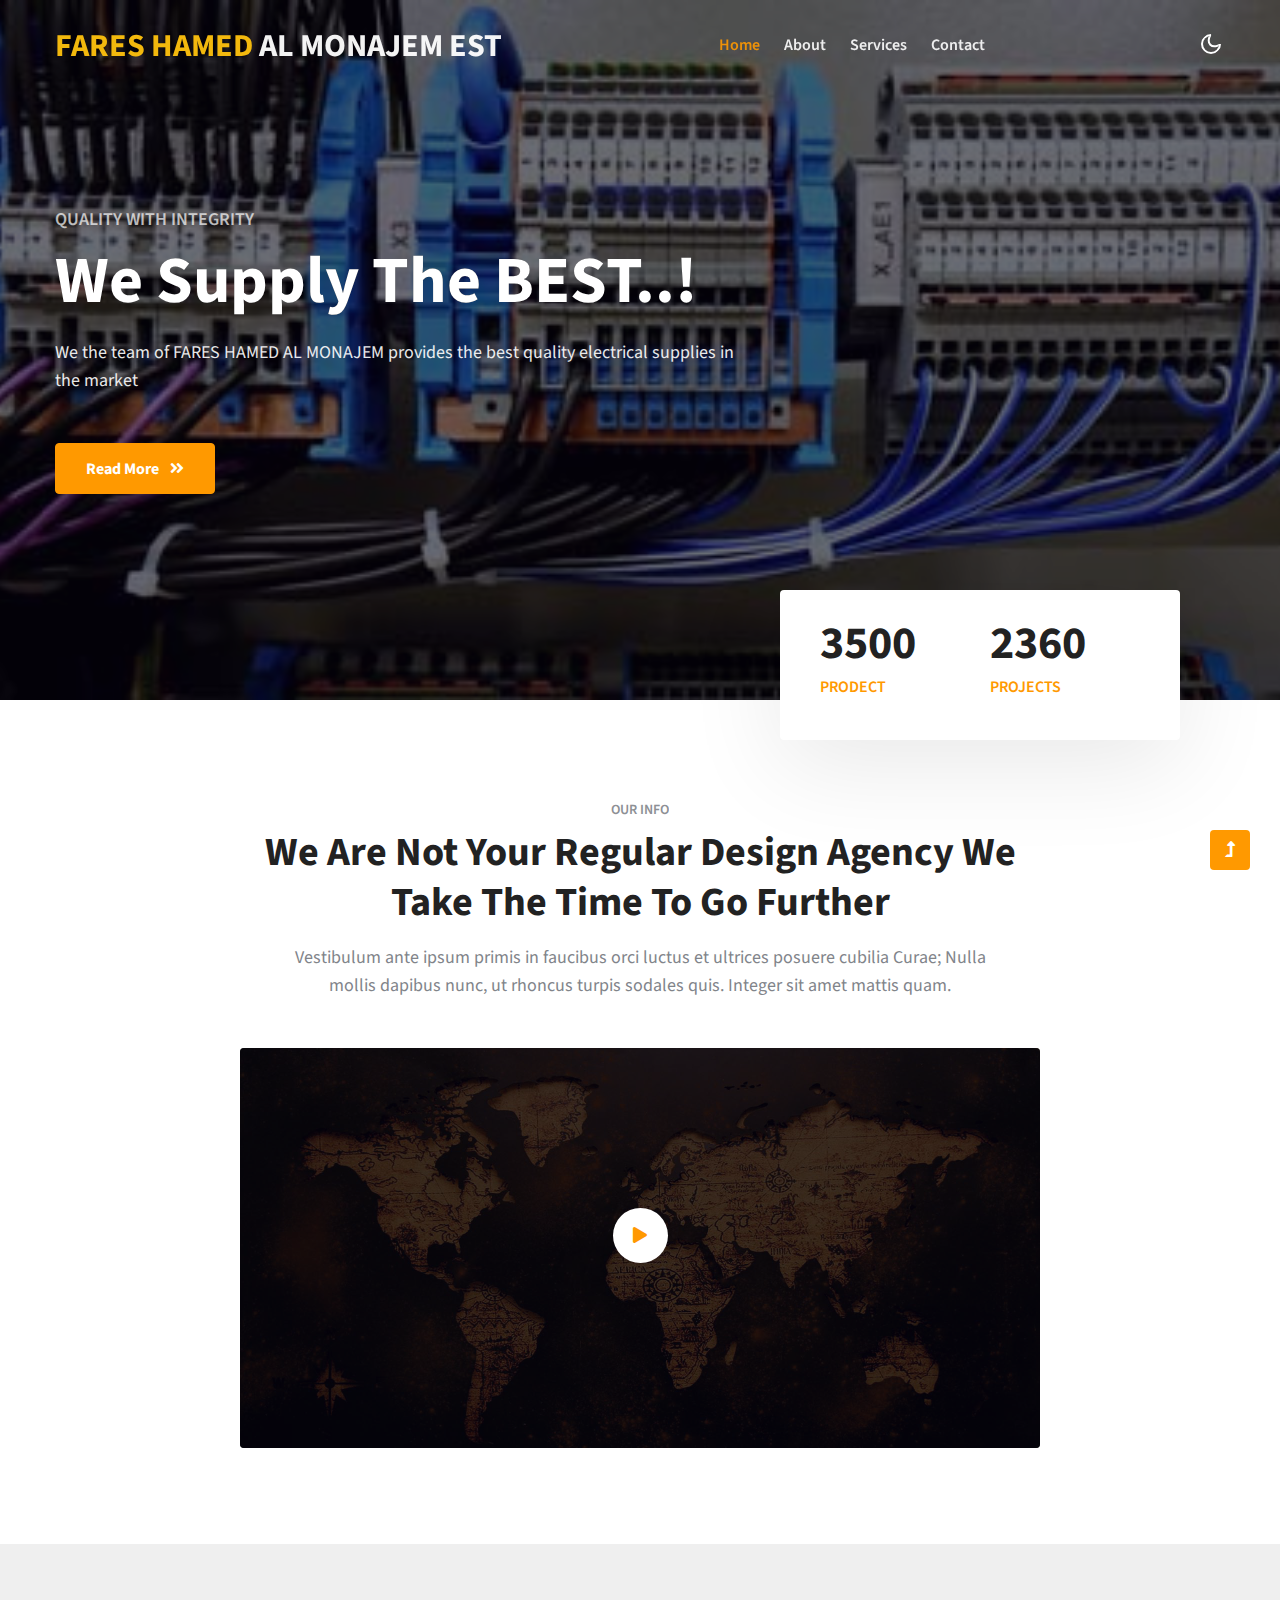
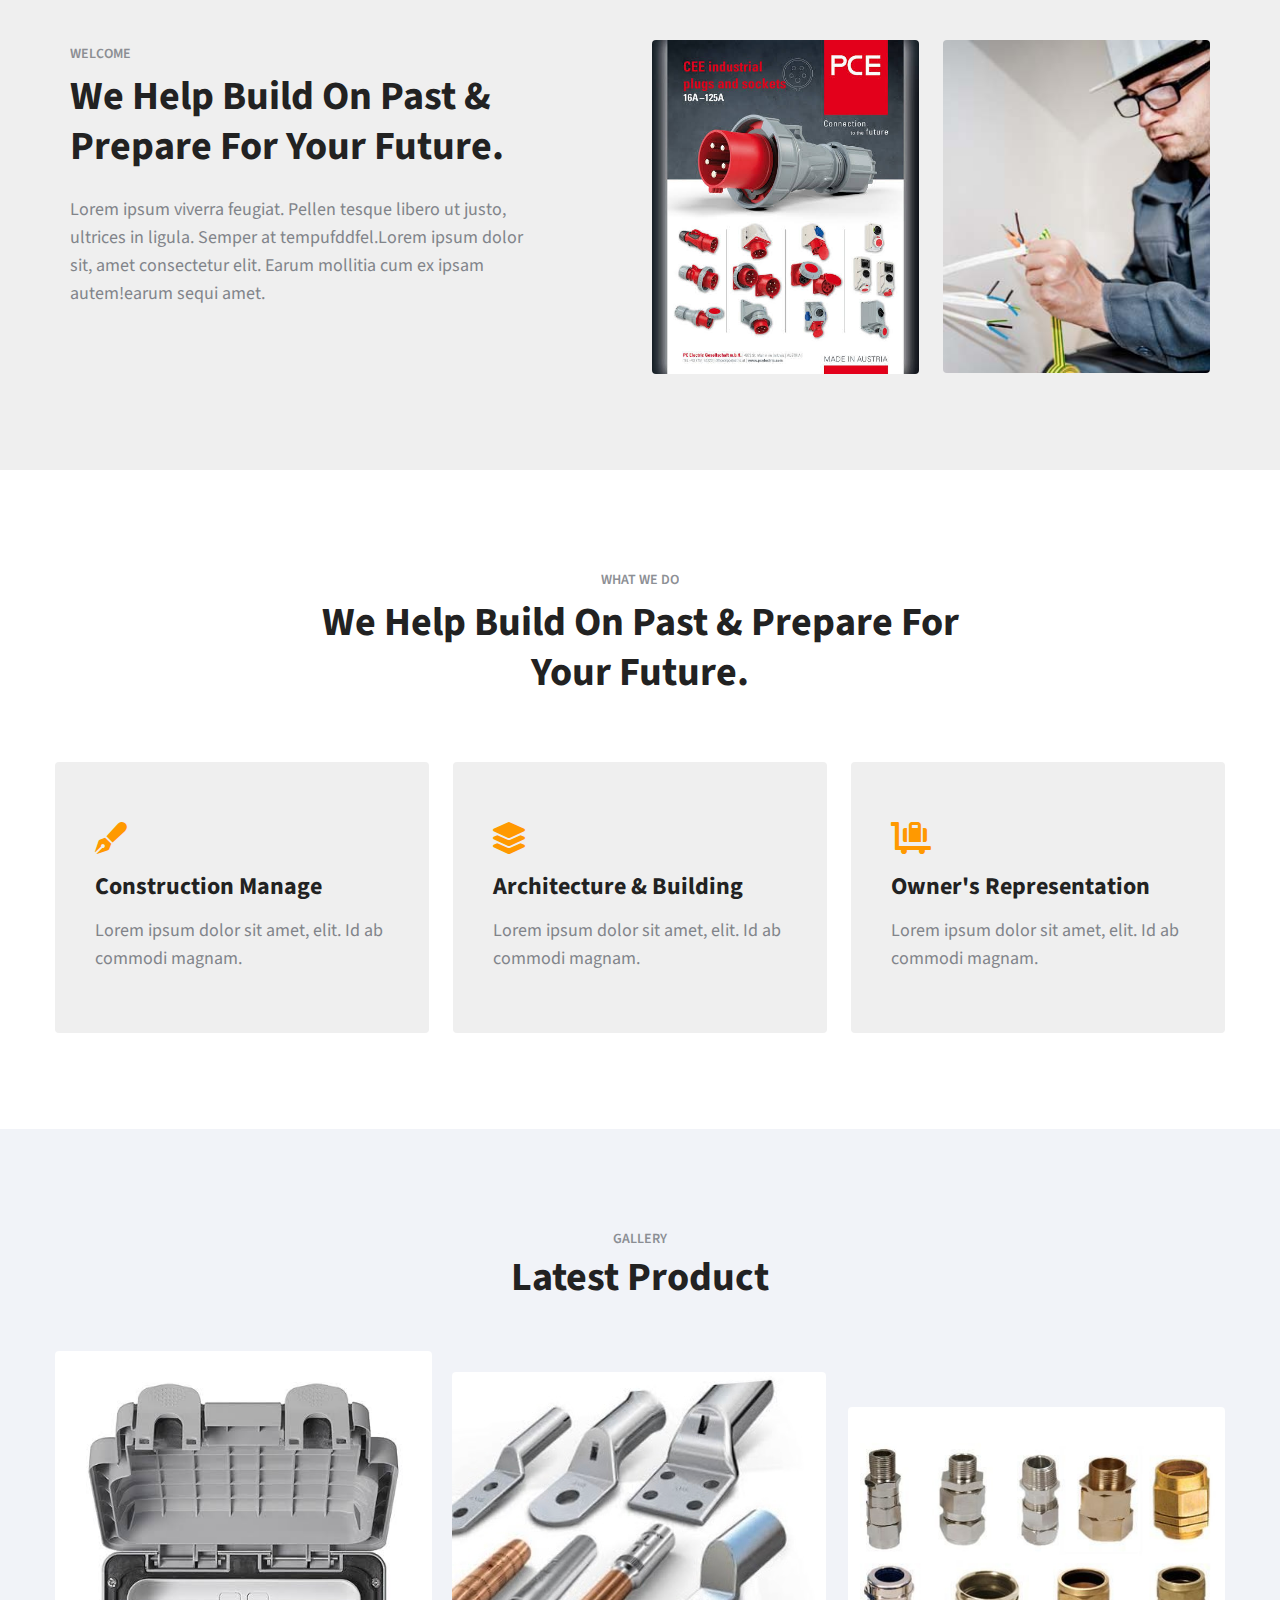
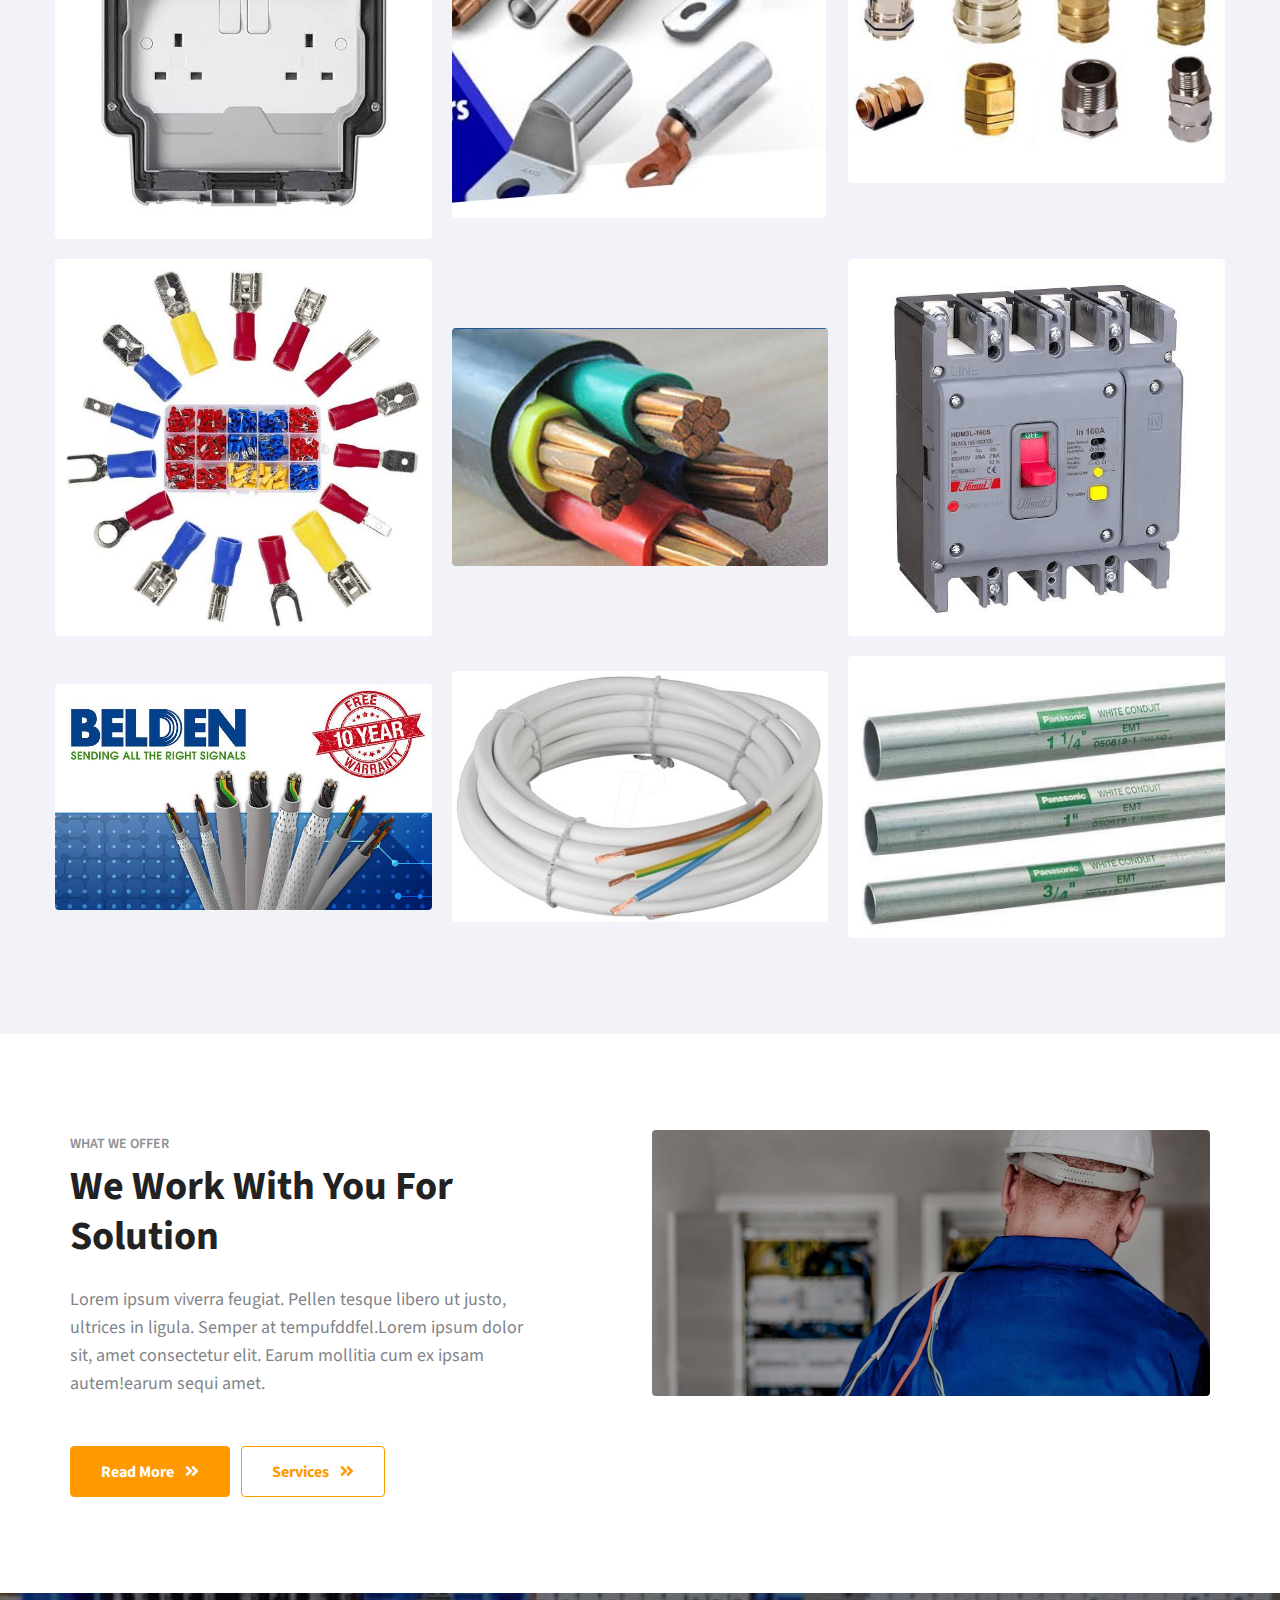
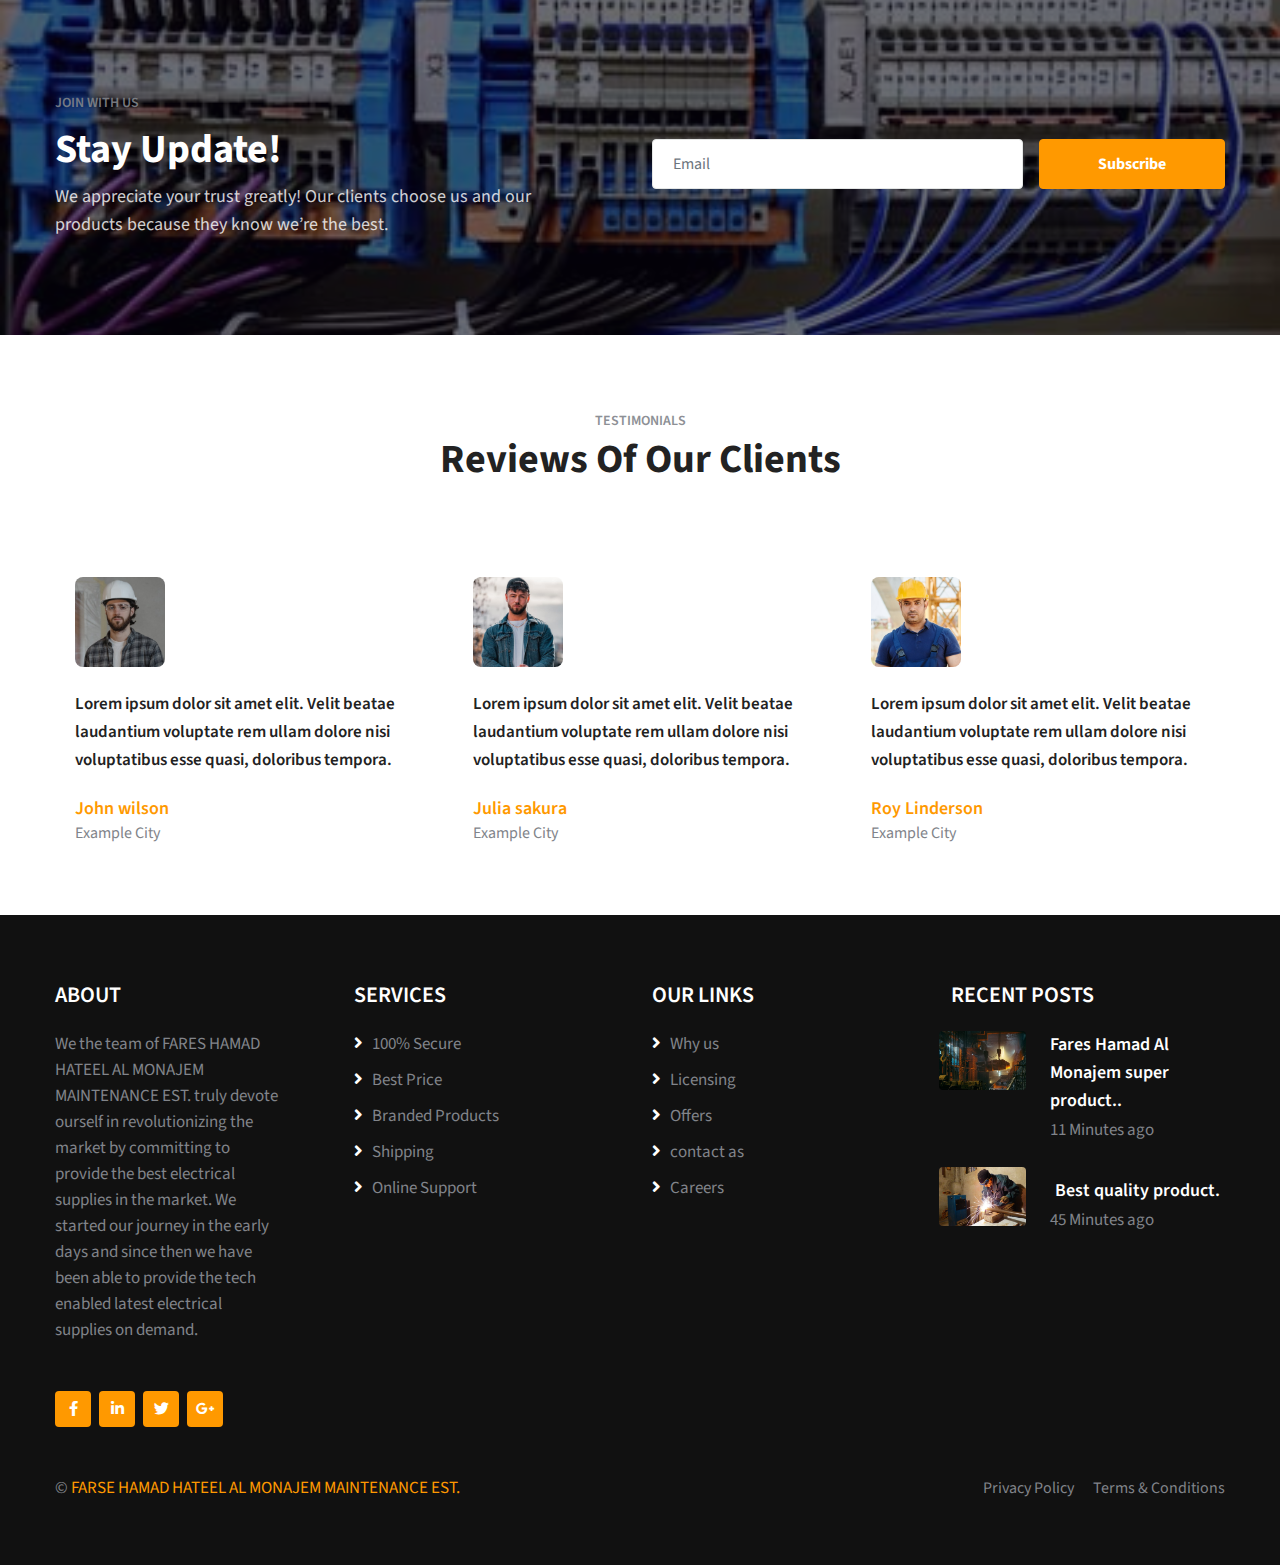
<file: index.html>
<!--
Author: W3layouts
Author URL: http://w3layouts.com
-->
<!doctype html>
<html lang="en">

<head>
    <!-- Required meta tags -->
    <meta charset="utf-8">
    <meta name="viewport" content="width=device-width, initial-scale=1, shrink-to-fit=no">
    <title>Fares Hamed Al Monajem EST</title>
    <!-- google fonts -->
    <link href="//fonts.googleapis.com/css2?family=Source+Sans+Pro:ital,wght@0,400;0,600;0,700;1,600&display=swap" rel="stylesheet">
    <!-- Template CSS -->
    <link rel="stylesheet" href="assets/css/style-starter.css">
</head>

<body>
    <!--/Header-->
    <header id="site-header" class="fixed-top">
        <div class="container">
            <nav class="navbar navbar-expand-lg navbar-light stroke py-lg-0">
                <h1><a class="navbar-brand" href="index.html">
                        <span class="sub-color">Fares hamed </span>al monajem est
                    </a></h1>
                <button class="navbar-toggler collapsed" type="button" data-bs-toggle="collapse" data-bs-target="#navbarScroll" aria-controls="navbarScroll" aria-expanded="false" aria-label="Toggle navigation">
                    <span class="navbar-toggler-icon fa icon-expand fa-bars"></span>
                    <span class="navbar-toggler-icon fa icon-close fa-times"></span>
                </button>
                <div class="collapse navbar-collapse" id="navbarScroll">
                    <ul class="navbar-nav mx-lg-auto my-2 my-lg-0 navbar-nav-scroll">
                        <li class="nav-item">
                            <a class="nav-link active" aria-current="page" href="index.html">Home</a>
                        </li>
                        <li class="nav-item">
                            <a class="nav-link" href="about.html">About</a>
                        </li>
                        <li class="nav-item">
                            <a class="nav-link" href="services.html">Services</a>
                        </li>
                       
                        <li class="nav-item">
                            <a class="nav-link" href="contact.html">Contact</a>
                        </li>
                    </ul>
                    <!--/search-->
                    <!-- <button id="trigger-overlay" class="searchw3-icon me-xl-4 me-lg-3" type="button"><i class="fas fa-search"></i></button> -->
                    <!-- open/close -->
                    <!-- <div class="overlay overlay-slidedown">
                        <button type="button" class="overlay-close"><i class="fas fa-times"></i></button>
                        <nav class="w3l-formhny">
                            <form action="#" method="GET" class="d-sm-flex search-header">
                                <input class="form-control me-2" type="search" placeholder="Search here..." aria-label="Search" required>
                                <button class="btn btn-style btn-secondary me-lg-3" type="submit">Search</button>
                            </form>
                        </nav>
                    </div> -->
                    <!--//search-->
                </div>
                <!-- toggle switch for light and dark theme -->
                <div class="mobile-position">
                    <nav class="navigation">
                        <div class="theme-switch-wrapper">
                            <label class="theme-switch" for="checkbox">
                                <input type="checkbox" id="checkbox">
                                <div class="mode-container">
                                    <i class="gg-sun"></i>
                                    <i class="gg-moon"></i>
                                </div>
                            </label>
                        </div>
                    </nav>
                </div>
                <!-- //toggle switch for light and dark theme -->
            </nav>
        </div>
    </header>
    <!--//Header-->
    <!--/Banner-Start-->
    <!-- main-slider -->
    <section class="w3l-main-slider banner-slider" id="home">
        <div class="owl-one owl-carousel owl-theme">
            <div class="item">
                <div class="slider-info banner-view banner-top1">
                    <div class="container">
                        <div class="banner-info header-hero-19">
                            <p class="w3hny-tag">Quality With Integrity</p>
                            <h3 class="title-hero-19">We Supply The BEST..!</h3>
                            <p class="w3ban-para">We the team of FARES HAMED AL MONAJEM provides the best quality electrical <span class="w3-xtrap">supplies in the market</span> </p>
                            <a href="about.html" class="btn btn-style btn-primary mt-sm-5 mt-4">Read More <i class="fas fa-angle-double-right ms-2"></i></a>

                        </div>
                    </div>
                </div>
            </div>
     
        </div>
        <div class="w3l-stats-section stats-con mt-5">
            <div class="stats_info counter_grid ps-0">
                <p class="counter">3500 </p>
                <h3>Prodect</h3>
            </div>
            <div class="stats_info counter_grid">
                <p class="counter">2360</p>
                <h3>Projects</h3>
            </div>

        </div>

    </section>
    <!-- //main-slider -->
    <!--/grids-->
    <section class="w3l-grids-3 py-5" id="about">
        <div class="container py-md-5 py-3">
            <div class="bottom-ab-grids align-items-center">
                <div class="w3ab-left-top">
                    <h6 class="title-subw3hny mb-1">Our Info</h6>
                    <h3 class="title-w3l mb-2">We are not your regular design agency we take the time to go further</h3>
                    <p class="my-3 mb-5 px-lg-5"> Vestibulum ante ipsum primis in faucibus orci luctus et ultrices posuere cubilia Curae;
                        Nulla mollis dapibus nunc, ut rhoncus
                        turpis sodales quis. Integer sit amet mattis quam.</p>

                    <!-- /home-page-video-popup-->
                    <div class="w3l-index5 mt-3" id="video">
                        <div class="position-relative">
                            <a href="#small-dialog" class="popup-with-zoom-anim play-view text-center position-absolute">
                                <span class="video-play-icon">
                                    <span class="fa fa-play"></span>
                                </span>
                            </a>
                            <!-- dialog itself, mfp-hide class is required to make dialog hidden -->
                            <div id="small-dialog" class="zoom-anim-dialog mfp-hide">
                                <!-- <iframe src="https://player.vimeo.com/video/13618190" frameborder="0" allow="autoplay; fullscreen" allowfullscreen></iframe> -->
                            </div>
                        </div>
                        <!-- //home-page-video-popup-->
                    </div>
                </div>
            </div>
        </div>
    </section>
    <!--//grids-->

    <!--/w3-grids-->
    <section class="w3l-passion-mid-sec home-phny py-5">
        <div class="container py-md-5 py-3">
            <div class="container">
                <div class="row w3l-passion-mid-grids">
                    <div class="col-lg-6 passion-grid-item-info pe-lg-5 mb-lg-0 mb-5">
                        <h6 class="title-subw3hny mb-1">Welcome</h6>
                        <h3 class="title-w3l mb-4">We Help Build On Past & Prepare
                            For Your Future.</h3>
                        <p class="mt-3 pe-lg-5">Lorem ipsum viverra feugiat. Pellen tesque libero ut justo, ultrices in
                            ligula. Semper at tempufddfel.Lorem ipsum dolor sit, amet consectetur elit. Earum mollitia
                            cum ex ipsam autem!earum sequi amet.</p>

                    </div>
                    <div class="col-lg-6 w3hny-passion-item">
                        <div class="row">
                            <div class="col-6 passion-grid-item-pic">
                                <img src="assets/images/IMG_2956.JPG" alt="" class="img-fluid radius-image">
                            </div>
                            <div class="col-6 passion-grid-item-pic">
                                <img src="assets/images/t3.jpg" alt="" class="img-fluid radius-image">
                            </div>

                        </div>
                    </div>
                </div>
            </div>
        </div>
    </section>
    <!--//w3-grids-->
    <!-- features section -->
    <section class="w3l-features py-5" id="work">
        <div class="container py-lg-5 py-md-4 py-2">
            <div class="title-content text-center mb-lg-3 mb-4">
                <h6 class="title-subw3hny mb-1">What We Do</h6>
                <h3 class="title-w3l">We Help Build On Past & Prepare
                    For Your Future.</h3>
            </div>
            <div class="main-cont-wthree-2">
                <div class="row justify-content-center">
                    <div class="col-lg-4 col-md-6 mt-lg-5 mt-4">
                        <div class="grids-1 box-wrap">
                            <div class="icon">
                                <i class="fas fa-pen-fancy"></i>
                            </div>
                            <h4><a href="#service" class="title-head mb-3">Construction Manage</a></h4>
                            <p class="text-para">Lorem ipsum dolor sit amet, elit. Id ab commodi magnam. </p>
                        </div>
                    </div>
                    <div class="col-lg-4 col-md-6 mt-lg-5 mt-4">
                        <div class="grids-1 box-wrap">
                            <div class="icon">
                                <i class="fas fa-layer-group"></i>
                            </div>
                            <h4><a href="#service" class="title-head mb-3">Architecture & Building</a></h4>
                            <p class="text-para">Lorem ipsum dolor sit amet, elit. Id ab commodi magnam. </p>
                        </div>
                    </div>
                    <div class="col-lg-4 col-md-6 mt-lg-5 mt-4">
                        <div class="grids-1 box-wrap">
                            <div class="icon">
                                <i class="fas fa-luggage-cart"></i>
                            </div>
                            <h4><a href="#service" class="title-head mb-3">Owner's
                                    Representation</a></h4>
                            <p class="text-para">Lorem ipsum dolor sit amet, elit. Id ab commodi magnam. </p>
                        </div>
                    </div>
                </div>
            </div>
        </div>
    </section>
    <!--//features section -->
    <!--/Gallery-Section-->
    <section class="w3l-gallery" id="gallery">
        <div class="destionation-innf py-5">
            <div class="container py-lg-5 py-md-4 py-2 HomePageGallery">
                <div class="title-content text-center">
                    <h6 class="title-subw3hny text-center">Gallery</h6>
                    <h3 class="title-w3l mb-5 text-center">Latest Product</h3>
                </div>
                <!--/grids-grids-->
                <ul class="gallery_agile">
                    <li>
                        <div class="w3_agile_portfolio_grid">
                            <a href="assets/images/IMG_2962.JPG">
                                <img src="assets/images/IMG_2962.JPG" alt=" " class="img-fluid radius-image" />
                                <div class="w3layouts_news_grid_pos">
                                    <div class="wthree_text">
                                        <h3>Fares Hamad Al Monajem EST</h3>
                                        <p>Product</p>
                                    </div>
                                </div>
                            </a>
                        </div>
                    </li>
                    <li>
                        <div class="w3_agile_portfolio_grid">
                            <a href="assets/images/IMG_2955.JPG">
                                <img src="assets/images/IMG_2955.JPG" alt=" " class="img-fluid radius-image" />
                                <div class="w3layouts_news_grid_pos">
                                    <div class="wthree_text">
                                        <h3>Fares Hamad Al Monajem EST</h3>
                                        <p>Product</p>
                                    </div>
                                </div>
                            </a>
                        </div>
                    </li>
                    <li>
                        <div class="w3_agile_portfolio_grid">
                            <a href="assets/images/IMG_2952.JPG">
                                <img src="assets/images/IMG_2952.JPG" alt=" " class="img-fluid radius-image" />
                                <div class="w3layouts_news_grid_pos">
                                    <div class="wthree_text">
                                        <h3>Fares Hamad Al Monajem EST</h3>
                                        <p>Product</p>
                                    </div>
                                </div>
                            </a>
                        </div>

                    </li>
                    <li>
                        <div class="w3_agile_portfolio_grid">
                            <a href="assets/images/IMG_2953.JPG">
                                <img src="assets/images/IMG_2953.JPG" alt=" " class="img-fluid radius-image" />
                                <div class="w3layouts_news_grid_pos">
                                    <div class="wthree_text">
                                        <h3>Fares Hamad Al Monajem EST</h3>
                                        <p>Product</p>
                                    </div>
                                </div>
                            </a>
                        </div>
                    </li>
                    <li>
                        <div class="w3_agile_portfolio_grid">
                            <a href="assets/images/WhatsApp Image 2024-05-13 at 20.44.35_58f0f6d1.jpg">
                                <img src="assets/images/WhatsApp Image 2024-05-13 at 20.44.35_58f0f6d1.jpg" alt=" " class="img-fluid radius-image" />
                                <div class="w3layouts_news_grid_pos">
                                    <div class="wthree_text">
                                        <h3>Fares Hamad Al Monajem EST</h3>
                                        <p>Product</p>
                                    </div>
                                </div>
                            </a>
                        </div>
                    </li>
                    <li>
                        <div class="w3_agile_portfolio_grid">
                            <a href="assets/images/WhatsApp Image 2024-05-13 at 20.51.36_efbd0d01.jpg">
                                <img src="assets/images/WhatsApp Image 2024-05-13 at 20.51.36_efbd0d01.jpg" alt=" " class="img-fluid radius-image" />
                                <div class="w3layouts_news_grid_pos">
                                    <div class="wthree_text">
                                        <h3>Fares Hamad Al Monajem EST</h3>
                                        <p>Product</p>
                                    </div>
                                </div>
                            </a>
                        </div>

                    </li>
                    <li>
                        <div class="w3_agile_portfolio_grid">
                            <a href="assets/images/WhatsApp Image 2024-05-13 at 20.40.29_a770fe21.jpg">
                                <img src="assets/images/WhatsApp Image 2024-05-13 at 20.40.29_a770fe21.jpg" alt=" " class="img-fluid radius-image" />
                                <div class="w3layouts_news_grid_pos">
                                    <div class="wthree_text">
                                        <h3>Fares Hamad Al Monajem EST</h3>
                                        <p>Product</p>
                                    </div>
                                </div>
                            </a>
                        </div>
                    </li>
                    <li>
                        <div class="w3_agile_portfolio_grid">
                            <a href="assets/images/IMG_2960.JPG">
                                <img src="assets/images/IMG_2960.JPG" alt=" " class="img-fluid radius-image" />
                                <div class="w3layouts_news_grid_pos">
                                    <div class="wthree_text">
                                        <h3>Fares Hamad Al Monajem EST</h3>
                                        <p>Product</p>
                                    </div>
                                </div>
                            </a>
                        </div>
                    </li>
                    <li>
                        <div class="w3_agile_portfolio_grid">
                            <a href="assets/images/IMG_2951.JPG">
                                <img src="assets/images/IMG_2951.JPG" alt=" " class="img-fluid radius-image" />
                                <div class="w3layouts_news_grid_pos">
                                    <div class="wthree_text">
                                        <h3>Fares Hamad Al Monajem EST</h3>
                                        <p>Product</p>
                                    </div>
                                </div>
                            </a>
                        </div>

                    </li>
                </ul>
                <!--//rids-grids-->
            </div>
        </div>
    </section>
    <!--//Gallery-Section-->
    <!--/w3-grids-->
    <section class="w3l-passion-mid-sec py-5">
        <div class="container py-md-5 py-3">
            <div class="container">
                <div class="row w3l-passion-mid-grids">
                    <div class="col-lg-6 passion-grid-item-info pe-lg-5 mb-lg-0 mb-5">
                        <h6 class="title-subw3hny mb-1">What We Offer</h6>
                        <h3 class="title-w3l mb-4">We Work With You For Solution</h3>
                        <p class="mt-3 pe-lg-5">Lorem ipsum viverra feugiat. Pellen tesque libero ut justo, ultrices in
                            ligula. Semper at tempufddfel.Lorem ipsum dolor sit, amet consectetur elit. Earum mollitia
                            cum ex ipsam autem!earum sequi amet.</p>
                        <div class="w3banner-content-btns">
                            <a href="about.html" class="btn btn-style btn-primary mt-lg-5 mt-4 me-2">Read More <i class="fas fa-angle-double-right ms-2"></i></a>
                            <a href="contact.html" class="btn btn-style btn-outline-dark mt-lg-5 mt-4">Services <i class="fas fa-angle-double-right ms-2"></i></a>
                        </div>
                    </div>
                    <div class="col-lg-6 passion-grid-item-info">
                        <img src="assets/images/ss1.jpg" alt="" class="img-fluid radius-image">
                    </div>
                </div>

            </div>
        </div>
    </section>
    <!--//w3-grids-->

    <!--/w3l-subscribe-content-->
    <section class="w3l-join-main py-5">
        <div class="container py-md-5">
            <div class="w3l-project-in">
                <div class="row">
                    <div class="col-lg-6">
                        <div class="bottom-info">
                            <div class="header-section pe-lg-5">
                                <h5 class="title-subw3hny mb-2">Join With Us</h5>
                                <h3 class="title-w3l two mb-2">Stay Update!
                                </h3>
                                <p>We appreciate your trust greatly! Our clients choose us and our products because they know we’re the best.</p>
                            </div>
                        </div>
                    </div>
                    <div class="col-lg-6 w3l-subscribe-content align-self mt-lg-0 mt-5">
                        <form action="#" method="post" class="subscribe-wthree">
                            <div class="flex-wrap subscribe-wthree-field">
                                <input class="form-control" type="email" placeholder="Email" name="email" required="">
                                <button class="btn btn-style btn-primary" type="submit">Subscribe</button>
                            </div>
                        </form>
                    </div>
                </div>
            </div>
        </div>
    </section>
    <!--//w3l-subscribe-content-->
    <!--/testimonials-->
    <section class="w3l-testimonials" id="testimonials">
        <!-- /grids -->
        <div class="cusrtomer-layout py-5">
            <div class="container py-lg-4 py-md-3 py-2 pb-lg-0">

                <div class="title-content text-center">
                    <h6 class="title-subw3hny">Testimonials</h6>
                    <h3 class="title-w3l mb-5">Reviews of
                        our Clients</h3>
                </div>
                <!-- /grids -->
                <div class="testimonial-width pt-lg-4">
                    <div class="row justify-content-center">
                        <div class="item col-lg-4 col-md-6">
                            <div class="testimonial-content">
                                <div class="testimonial">
                                    <div class="test-img"><img src="assets/images/team1.jpg" class="img-fluid" alt="client-img">
                                    </div>
                                    <blockquote>
                                        <i class="fas fa-quote-right"></i>
                                        <q>Lorem ipsum dolor sit amet elit. Velit beatae
                                            laudantium
                                            voluptate rem ullam dolore nisi voluptatibus esse quasi, doloribus
                                            tempora.</q>
                                    </blockquote>
                                    <div class="testi-des">
                                        <div class="peopl align-self">
                                            <h3>John wilson</h3>
                                            <p class="indentity">Example City</p>
                                        </div>
                                    </div>
                                </div>
                            </div>
                        </div>
                        <div class="item col-lg-4 col-md-6">
                            <div class="testimonial-content">
                                <div class="testimonial">
                                    <div class="test-img"><img src="assets/images/team2.jpg" class="img-fluid" alt="client-img">
                                    </div>
                                    <blockquote>
                                        <i class="fas fa-quote-right"></i>
                                        <q>Lorem ipsum dolor sit amet elit. Velit beatae
                                            laudantium
                                            voluptate rem ullam dolore nisi voluptatibus esse quasi, doloribus
                                            tempora.</q>
                                    </blockquote>
                                    <div class="testi-des">
                                        <div class="peopl align-self">
                                            <h3>Julia sakura</h3>
                                            <p class="indentity">Example City</p>
                                        </div>
                                    </div>
                                </div>
                            </div>
                        </div>
                        <div class="item col-lg-4 col-md-6">
                            <div class="testimonial-content">
                                <div class="testimonial">
                                    <div class="test-img"><img src="assets/images/team3.jpg" class="img-fluid" alt="client-img">
                                    </div>
                                    <blockquote>
                                        <i class="fas fa-quote-right"></i>
                                        <q>Lorem ipsum dolor sit amet elit. Velit beatae
                                            laudantium
                                            voluptate rem ullam dolore nisi voluptatibus esse quasi, doloribus
                                            tempora.</q>
                                    </blockquote>
                                    <div class="testi-des">
                                        <div class="peopl align-self">
                                            <h3>Roy Linderson</h3>
                                            <p class="indentity">Example City</p>
                                        </div>
                                    </div>
                                </div>
                            </div>
                        </div>
                    </div>
                </div>
            </div>
            <!-- /grids -->
        </div>
        <!-- //grids -->
    </section>
    <!--//testimonials-->
    <!--/footer-9-->
    <footer class="w3l-footer9">
        <section class="footer-inner-main py-5">
            <div class="container py-md-3">
                <div class="right-side">
                    <div class="row footer-hny-grids sub-columns">
                        <div class="col-lg-3 sub-one-left">
                            <h6>About </h6>
                            <p class="footer-phny pe-lg-5">We the team of FARES HAMAD HATEEL AL MONAJEM MAINTENANCE EST.  truly devote ourself  in revolutionizing the market by committing to provide the best electrical supplies in the market.

                                We started our journey in the early days and since then we have been able to provide the tech enabled latest electrical supplies on demand.</p>
                            <div class="columns-2 mt-lg-5 mt-4">
                                <ul class="social">
                                    <li><a href="#facebook"><span class="fab fa-facebook-f"></span></a>
                                    </li>
                                    <li><a href="#linkedin"><span class="fab fa-linkedin-in"></span></a>
                                    </li>
                                    <li><a href="#twitter"><span class="fab fa-twitter"></span></a>
                                    </li>
                                    <li><a href="#google"><span class="fab fa-google-plus-g"></span></a>
                                    </li>

                                </ul>
                            </div>
                        </div>
                        <div class="col-lg-3 sub-two-right">
                            <h6>Services</h6>
                            <ul>
                                <li><a href="#processing"><i class="fas fa-angle-right"></i> 100% Secure</a>
                                </li>
                                <li><a href="#research"><i class="fas fa-angle-right"></i> Best Price</a>
                                </li>
                                <li><a href="#metal"><i class="fas fa-angle-right"></i> Branded Products</a>
                                </li>
                                <li><a href="#gas"><i class="fas fa-angle-right"></i> Shipping</a>
                                </li>
                                <li><a href="#work"><i class="fas fa-angle-right"></i> Online Support</a></li>


                            </ul>
                        </div>
                        <div class="col-lg-3 sub-two-right">
                            <h6>Our Links</h6>
                            <ul>

                                <li><a href="#why"><i class="fas fa-angle-right"></i> Why us</a>
                                </li>
                                <li><a href="#licence"><i class="fas fa-angle-right"></i> Licensing
                                    </a>
                                </li>
                                <li><a href="#log"><i class="fas fa-angle-right"></i> Offers
                                    </a></li>
                                <li><a href="#log"><i class="fas fa-angle-right"></i> contact as
                                    </a></li>
                                <li><a href="#career"><i class="fas fa-angle-right"></i> Careers</a></li>

                            </ul>
                        </div>
                        <div class="col-lg-3 sub-one-left">
                            <h6>Recent Posts </h6>
                            <div class="row fposts-grid-inner mb-4">
                                <div class="col-4 fposts-grid-left ps-0">
                                    <a href="blog-single.html">
                                        <img src="assets/images/g2.jpg" alt=" " class="img-fluid radius-image">
                                    </a>
                                </div>
                                <div class="col-8 fposts-grid-right">
                                    <h4>
                                        <a href="#home" class="text-bl text-left">Fares Hamad Al Monajem super product..</a>
                                    </h4>
                                    <p class="time"> 11 Minutes ago</p>
                                </div>
                            </div>
                            <div class="row fposts-grid-inner mb-4">
                                <div class="col-4 fposts-grid-left ps-0">
                                    <a href="blog-single.html">
                                        <img src="assets/images/g3.jpg" alt=" " class="img-fluid radius-image">
                                    </a>
                                </div>
                                <div class="col-8 fposts-grid-right">
                                    <h4>
                                        <a href="#home" class="text-bl text-left">Best quality product.</a>
                                    </h4>
                                    <p class="time"> 45 Minutes ago</p>
                                </div>
                            </div>

                        </div>
                    </div>
                </div>
                <div class="below-section mt-5">
                    <div class="copyright-footer">
                        <div class="columns text-left">
                            <p>©  <a href="#" target="_blank">
                                    FARSE HAMAD HATEEL AL MONAJEM MAINTENANCE EST.</a></p>
                        </div>
                        <ul class="footer-w3list text-right">
                            <li><a href="#url">Privacy Policy</a>
                            </li>
                            <li><a href="#url">Terms &amp; Conditions</a>
                            </li>
                        </ul>
                    </div>

                </div>
            </div>
        </section>

        <!-- Js scripts -->
        <!-- move top -->
        <button onclick="topFunction()" id="movetop" title="Go to top">
            <span class="fas fa-level-up-alt" aria-hidden="true"></span>
        </button>
        <script>
            // When the user scrolls down 20px from the top of the document, show the button
            window.onscroll = function() {
                scrollFunction()
            };

            function scrollFunction() {
                if (document.body.scrollTop > 20 || document.documentElement.scrollTop > 20) {
                    document.getElementById("movetop").style.display = "block";
                } else {
                    document.getElementById("movetop").style.display = "none";
                }
            }

            // When the user clicks on the button, scroll to the top of the document
            function topFunction() {
                document.body.scrollTop = 0;
                document.documentElement.scrollTop = 0;
            }

        </script>
        <!-- //move top -->
    </footer>
    <!--//footer-9 -->

    <!-- Template JavaScript -->
    <script src="assets/js/jquery-3.3.1.min.js"></script>
    <script src="assets/js/theme-change.js"></script>
    <!--/search-->
    <script src="assets/js/modernizr.custom.js"></script>
    <script src="assets/js/classie.js"></script>
    <script src="assets/js/demo1.js"></script>
    <!--//search-->
    <!-- MENU-JS -->
    <script>
        $(window).on("scroll", function() {
            var scroll = $(window).scrollTop();

            if (scroll >= 80) {
                $("#site-header").addClass("nav-fixed");
            } else {
                $("#site-header").removeClass("nav-fixed");
            }
        });

        //Main navigation Active Class Add Remove
        $(".navbar-toggler").on("click", function() {
            $("header").toggleClass("active");
        });
        $(document).on("ready", function() {
            if ($(window).width() > 991) {
                $("header").removeClass("active");
            }
            $(window).on("resize", function() {
                if ($(window).width() > 991) {
                    $("header").removeClass("active");
                }
            });
        });

    </script>
    <!-- //MENU-JS -->

    <!-- disable body scroll which navbar is in active -->
    <script>
        $(function() {
            $('.navbar-toggler').click(function() {
                $('body').toggleClass('noscroll');
            })
        });

    </script>
    <!-- //disable body scroll which navbar is in active -->
    <!-- //bootstrap -->
    <script src="assets/js/bootstrap.min.js"></script>

</body>

</html>
</file>
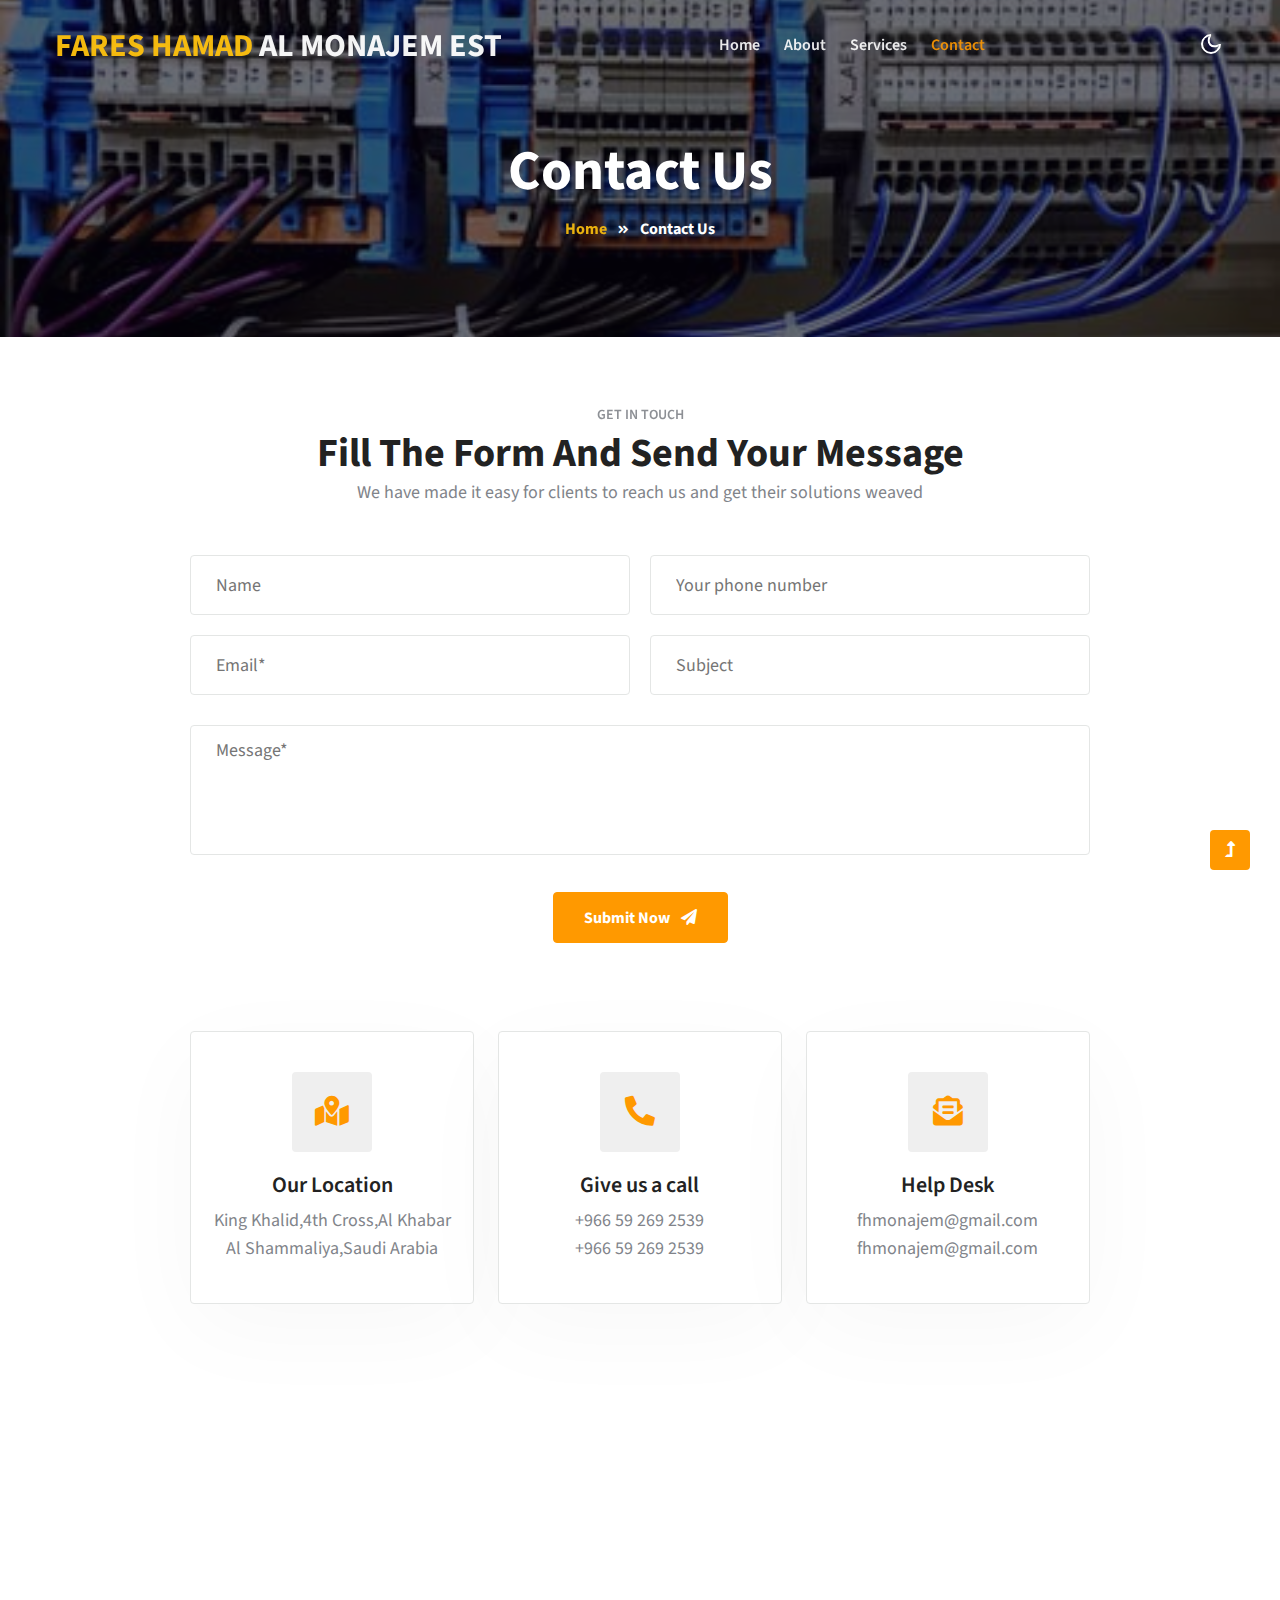
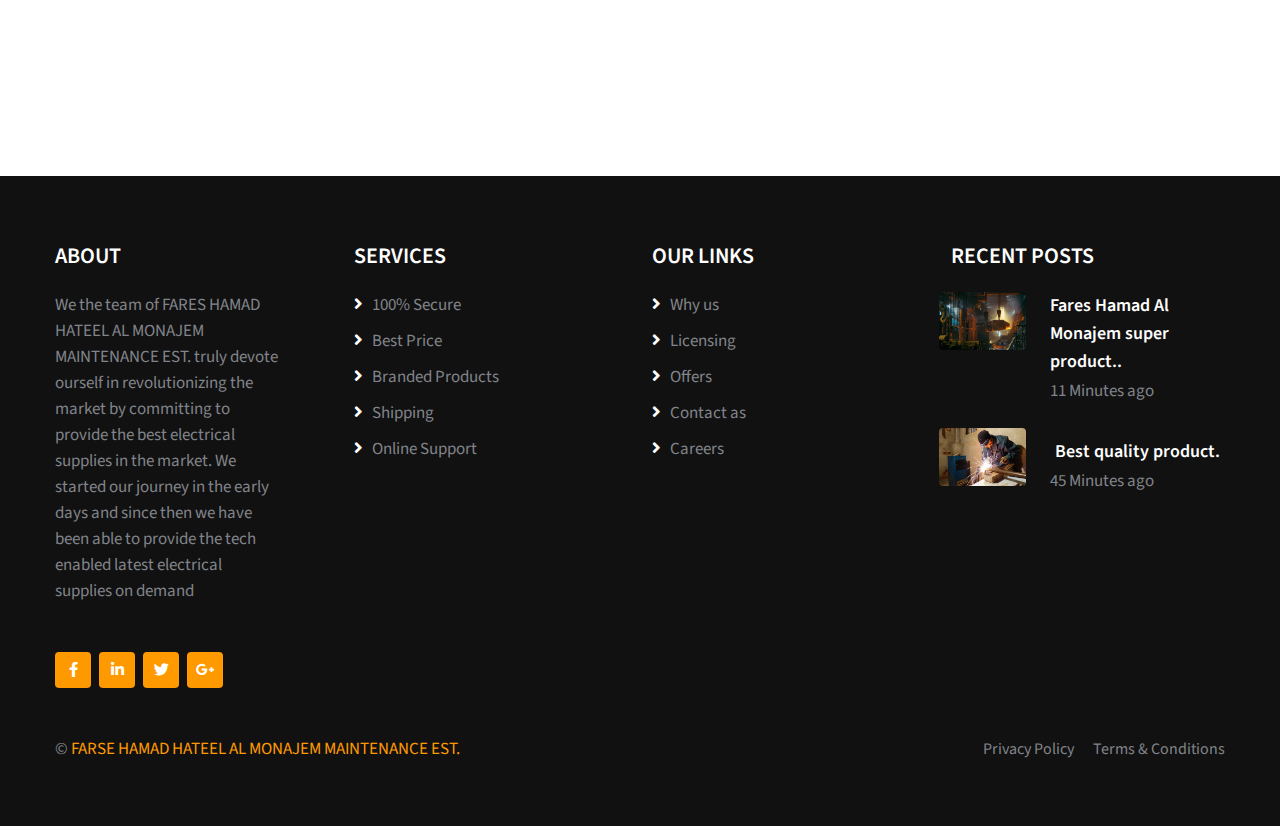
<file: contact.html>
<!--
Author: W3layouts
Author URL: http://w3layouts.com
-->
<!doctype html>
<html lang="en">

<head>
    <!-- Required meta tags -->
    <meta charset="utf-8">
    <meta name="viewport" content="width=device-width, initial-scale=1, shrink-to-fit=no">
    <title>Fares Hamad Al Monajem EST</title>
    <!-- google fonts -->
    <link href="//fonts.googleapis.com/css2?family=Source+Sans+Pro:ital,wght@0,400;0,600;0,700;1,600&display=swap" rel="stylesheet">
    <!-- Template CSS -->
    <link rel="stylesheet" href="assets/css/style-starter.css">
</head>

<body>
    <!--/Header-->
    <header id="site-header" class="fixed-top">
        <div class="container">
            <nav class="navbar navbar-expand-lg navbar-light stroke py-lg-0">
                <h1><a class="navbar-brand" href="index.html">
                        <span class="sub-color">FARES HAMAD </span>AL MONAJEM EST
                    </a></h1>
                <button class="navbar-toggler collapsed" type="button" data-bs-toggle="collapse" data-bs-target="#navbarScroll" aria-controls="navbarScroll" aria-expanded="false" aria-label="Toggle navigation">
                    <span class="navbar-toggler-icon fa icon-expand fa-bars"></span>
                    <span class="navbar-toggler-icon fa icon-close fa-times"></span>
                </button>
                <div class="collapse navbar-collapse" id="navbarScroll">
                    <ul class="navbar-nav mx-lg-auto my-2 my-lg-0 navbar-nav-scroll">
                        <li class="nav-item">
                            <a class="nav-link" aria-current="page" href="index.html">Home</a>
                        </li>
                        <li class="nav-item">
                            <a class="nav-link" href="about.html">About</a>
                        </li>
                        <li class="nav-item">
                            <a class="nav-link" href="services.html">Services</a>
                        </li>
                       
                        <li class="nav-item">
                            <a class="nav-link active" href="contact.html">Contact</a>
                        </li>
                    </ul>
                    <!--/search-->
                    <!-- <button id="trigger-overlay" class="searchw3-icon me-xl-4 me-lg-3" type="button"><i class="fas fa-search"></i></button>
                       open/close -->
                    <!-- <div class="overlay overlay-slidedown">
                        <button type="button" class="overlay-close"><i class="fas fa-times"></i></button>
                        <nav class="w3l-formhny">
                            <form action="#" method="GET" class="d-sm-flex search-header">
                                <input class="form-control me-2" type="search" placeholder="Search here..." aria-label="Search" required>
                                <button class="btn btn-style btn-secondary me-lg-3" type="submit">Search</button>
                            </form>
                        </nav>
                    </div> -->
                    <!--//search-->
                </div>
                <!-- toggle switch for light and dark theme -->
                <div class="mobile-position">
                    <nav class="navigation">
                        <div class="theme-switch-wrapper">
                            <label class="theme-switch" for="checkbox">
                                <input type="checkbox" id="checkbox">
                                <div class="mode-container">
                                    <i class="gg-sun"></i>
                                    <i class="gg-moon"></i>
                                </div>
                            </label>
                        </div>
                    </nav>
                </div>
                <!-- //toggle switch for light and dark theme -->
            </nav>
        </div>
    </header>
    <!--//Header-->
    <!--/inner-page-->
    <div class="inner-banner py-5">
        <section class="w3l-breadcrumb text-left py-sm-5 ">
            <div class="container">
                <div class="w3breadcrumb-gids">
                    <div class="w3breadcrumb-left text-left">
                        <h2 class="inner-w3-title mt-sm-5 mt-4">
                            Contact Us </h2>
                    </div>
                    <div class="w3breadcrumb-right">
                        <ul class="breadcrumbs-custom-path">
                            <li><a href="index.html">Home</a></li>
                            <li class="active"><span class="fas fa-angle-double-right mx-2"></span> Contact Us</li>
                        </ul>
                    </div>
                </div>

            </div>
        </section>
    </div>
    <!--//inner-page-->
    <!-- contact-form -->
    <section class="w3l-contact-main" id="contact">
        <div class="contact-infhny py-5 pb-0">
            <div class="container py-lg-3 pb-0">
                <div class="top-map">
                    <div class="map-content-9">
                        <form action="#" method="post">
                            <div class="form-top1">
                                <div class="w3header-section text-center">
                                    <h6 class="title-subw3hny">Get In Touch </h6>
                                    <h3 class="title-w3l mb-0">
                                        Fill the form and send your message</h3>
                                    <p class="mb-lg-5 mb-4 text-center">We have made it easy for clients to reach us and
                                        get
                                        their solutions
                                        weaved</p>
                                </div>

                                <div class="form-top">
                                    <div class="form-top-left">
                                        <input type="text" name="w3lName" id="w3lName" placeholder="Name" required="">
                                        <input type="number" name="w3lPhone" placeholder="Your phone number" required="">
                                        <input type="email" name="w3lSender" id="w3lSender" placeholder="Email*" required="">
                                        <input type="text" name="w3lSubject" id="w3lName" placeholder="Subject" required="">
                                    </div>
                                    <div class="form-top-righ">
                                        <textarea name="w3lMessage" id="w3lMessage" placeholder="Message*" required=""></textarea>
                                    </div>
                                </div>
                                <div class="text-lg-right text-center">
                                    <button type="submit" class="btn btn-style btn-primary">Submit Now <i class="fas fa-paper-plane ms-2"></i></button>
                                </div>
                            </div>
                        </form>
                    </div>
                </div>
            </div>
        </div>
    </section>
    <!-- //contact-form -->
    <!-- contact-form -->
    <section class="w3l-contact-main py-5" id="contact2">
        <div class="container py-md-4 py-3">
            <div class="w3l-contact-info top-map">
                <div class="row contact-infos justify-content-center">
                    <div class="col-lg-4 col-md-6">
                        <div class="single-contact-infos">
                            <div class="icon-box"> <span class="fas fa-map-marked-alt"></span></div>
                            <div class="text-box">
                                <h3 class="mb-2">Our Location</h3>
                                <p>King Khalid,4th Cross,Al Khabar Al Shammaliya,Saudi Arabia</p>
                            </div>
                        </div>
                    </div>
                    <div class="col-lg-4 col-md-6 mt-md-0 mt-4">
                        <div class="single-contact-infos">
                            <div class="icon-box"> <span class="fas fa-phone-alt"></span></div>
                            <div class="text-box">
                                <h3 class="mb-2">Give us a call</h3>
                                <p><a href="tel:+12 404-11-22-89">+966 59 269 2539</a></p>
                                <p><a href="tel:+12 404-11-22-99">+966 59 269 2539</a></p>
                            </div>
                        </div>
                    </div>
                    <div class="col-lg-4 col-md-6 mt-lg-0 mt-4">
                        <div class="single-contact-infos">
                            <div class="icon-box"> <span class="fas fa-envelope-open-text"></span></div>
                            <div class="text-box">
                                <h3 class="mb-2">Help Desk</h3>
                                <p> <a href="fhmonajem@gmail.com">fhmonajem@gmail.com</a></p>
                                <p> <a href="fhmonajem@gmail.com">fhmonajem@gmail.com</a></p>
                            </div>
                        </div>
                    </div>
                </div>
            </div>
        </div>
    </section>

    <!-- contact map -->
    <section class="w3l-contact-main" id="contact">
        <div class="map">
            <iframe src="https://www.google.com/maps/embed?pb=!1m23!1m12!1m3!1d3758627.0433206!2d40.336338386478694!3d23.077531854519087!2m3!1f0!2f0!3f0!3m2!1i1024!2i768!4f13.1!4m8!3e0!4m0!4m5!1s0x3e2f06c25f4b67bd%3A0xa87e874f3ffae159!2sAl%20Ghazali%2C%207454%20Abi%20Zour%20Al%20Ghafari%2C%20Ar%20Rabwah%2C%20Riyadh%2012839%2C%20Saudi%20Arabia!3m2!1d24.6860428!2d46.774395299999995!5e0!3m2!1sen!2sin!4v1715623221671!5m2!1sen!2sin" allowfullscreen=""></iframe>
        </div>
    </section>
    <!-- //contact map -->

    <!--/footer-9-->
    <footer class="w3l-footer9">
        <section class="footer-inner-main py-5">
            <div class="container py-md-3">
                <div class="right-side">
                    <div class="row footer-hny-grids sub-columns">
                        <div class="col-lg-3 sub-one-left">
                            <h6>About </h6>
                            <p class="footer-phny pe-lg-5">We the team of FARES HAMAD HATEEL AL MONAJEM MAINTENANCE EST.  truly devote ourself  in revolutionizing the market by committing to provide the best electrical supplies in the market.

                                We started our journey in the early days and since then we have been able to provide the tech enabled latest electrical supplies on demand</p>
                            <div class="columns-2 mt-lg-5 mt-4">
                                <ul class="social">
                                    <li><a href="#facebook"><span class="fab fa-facebook-f"></span></a>
                                    </li>
                                    <li><a href="#linkedin"><span class="fab fa-linkedin-in"></span></a>
                                    </li>
                                    <li><a href="#twitter"><span class="fab fa-twitter"></span></a>
                                    </li>
                                    <li><a href="#google"><span class="fab fa-google-plus-g"></span></a>
                                    </li>

                                </ul>
                            </div>
                        </div>
                        <div class="col-lg-3 sub-two-right">
                            <h6>Services</h6>
                            <ul>
                                <li><a href="#processing"><i class="fas fa-angle-right"></i> 100% Secure</a>
                                </li>
                                <li><a href="#research"><i class="fas fa-angle-right"></i>  Best Price</a>
                                </li>
                                <li><a href="#metal"><i class="fas fa-angle-right"></i>  Branded Products</a>
                                </li>
                                <li><a href="#gas"><i class="fas fa-angle-right"></i> Shipping</a>
                                </li>
                                <li><a href="#work"><i class="fas fa-angle-right"></i> Online Support</a></li>


                            </ul>
                        </div>
                        <div class="col-lg-3 sub-two-right">
                            <h6>Our Links</h6>
                            <ul>

                                <li><a href="#why"><i class="fas fa-angle-right"></i> Why us</a>
                                </li>
                                <li><a href="#licence"><i class="fas fa-angle-right"></i> Licensing
                                    </a>
                                </li>
                                <li><a href="#log"><i class="fas fa-angle-right"></i> Offers
                                    </a></li>
                                <li><a href="#log"><i class="fas fa-angle-right"></i> Contact as
                                    </a></li>
                                <li><a href="#career"><i class="fas fa-angle-right"></i> Careers</a></li>

                            </ul>
                        </div>
                        <div class="col-lg-3 sub-one-left">
                            <h6>Recent Posts </h6>
                            <div class="row fposts-grid-inner mb-4">
                                <div class="col-4 fposts-grid-left ps-0">
                                    <a href="blog-single.html">
                                        <img src="assets/images/g2.jpg" alt=" " class="img-fluid radius-image">
                                    </a>
                                </div>
                                <div class="col-8 fposts-grid-right">
                                    <h4>
                                        <a href="#home" class="text-bl text-left">Fares Hamad Al Monajem super product..</a>
                                    </h4>
                                    <p class="time"> 11 Minutes ago</p>
                                </div>
                            </div>
                            <div class="row fposts-grid-inner mb-4">
                                <div class="col-4 fposts-grid-left ps-0">
                                    <a href="blog-single.html">
                                        <img src="assets/images/g3.jpg" alt=" " class="img-fluid radius-image">
                                    </a>
                                </div>
                                <div class="col-8 fposts-grid-right">
                                    <h4>
                                        <a href="#home" class="text-bl text-left">Best quality product.</a>
                                    </h4>
                                    <p class="time"> 45 Minutes ago</p>
                                </div>
                            </div>

                        </div>
                    </div>
                </div>
                <div class="below-section mt-5">
                    <div class="copyright-footer">
                        <div class="columns text-left">
                            <p>©  <a href="#" target="_blank">
                                FARSE HAMAD HATEEL AL MONAJEM MAINTENANCE EST.</a></p>
                        </div>
                        <ul class="footer-w3list text-right">
                            <li><a href="#url">Privacy Policy</a>
                            </li>
                            <li><a href="#url">Terms &amp; Conditions</a>
                            </li>
                        </ul>
                    </div>

                </div>
            </div>
        </section>

        <!-- Js scripts -->
        <!-- move top -->
        <button onclick="topFunction()" id="movetop" title="Go to top">
            <span class="fas fa-level-up-alt" aria-hidden="true"></span>
        </button>
        <script>
            // When the user scrolls down 20px from the top of the document, show the button
            window.onscroll = function() {
                scrollFunction()
            };

            function scrollFunction() {
                if (document.body.scrollTop > 20 || document.documentElement.scrollTop > 20) {
                    document.getElementById("movetop").style.display = "block";
                } else {
                    document.getElementById("movetop").style.display = "none";
                }
            }

            // When the user clicks on the button, scroll to the top of the document
            function topFunction() {
                document.body.scrollTop = 0;
                document.documentElement.scrollTop = 0;
            }

        </script>
        <!-- //move top -->
    </footer>
    <!--//footer-9 -->
    <!-- Template JavaScript -->
    <script src="assets/js/jquery-3.3.1.min.js"></script>
    <script src="assets/js/theme-change.js"></script>
    <!--/search-->
    <script src="assets/js/modernizr.custom.js"></script>
    <script src="assets/js/classie.js"></script>
    <script src="assets/js/demo1.js"></script>
    <!--//search-->
    <!-- MENU-JS -->
    <script>
        $(window).on("scroll", function() {
            var scroll = $(window).scrollTop();

            if (scroll >= 80) {
                $("#site-header").addClass("nav-fixed");
            } else {
                $("#site-header").removeClass("nav-fixed");
            }
        });

        //Main navigation Active Class Add Remove
        $(".navbar-toggler").on("click", function() {
            $("header").toggleClass("active");
        });
        $(document).on("ready", function() {
            if ($(window).width() > 991) {
                $("header").removeClass("active");
            }
            $(window).on("resize", function() {
                if ($(window).width() > 991) {
                    $("header").removeClass("active");
                }
            });
        });

    </script>
    <!-- //MENU-JS -->

    <!-- disable body scroll which navbar is in active -->
    <script>
        $(function() {
            $('.navbar-toggler').click(function() {
                $('body').toggleClass('noscroll');
            })
        });

    </script>
    <!-- //disable body scroll which navbar is in active -->
    <!-- //bootstrap -->
    <script src="assets/js/bootstrap.min.js"></script>

</body>

</html>
</file>
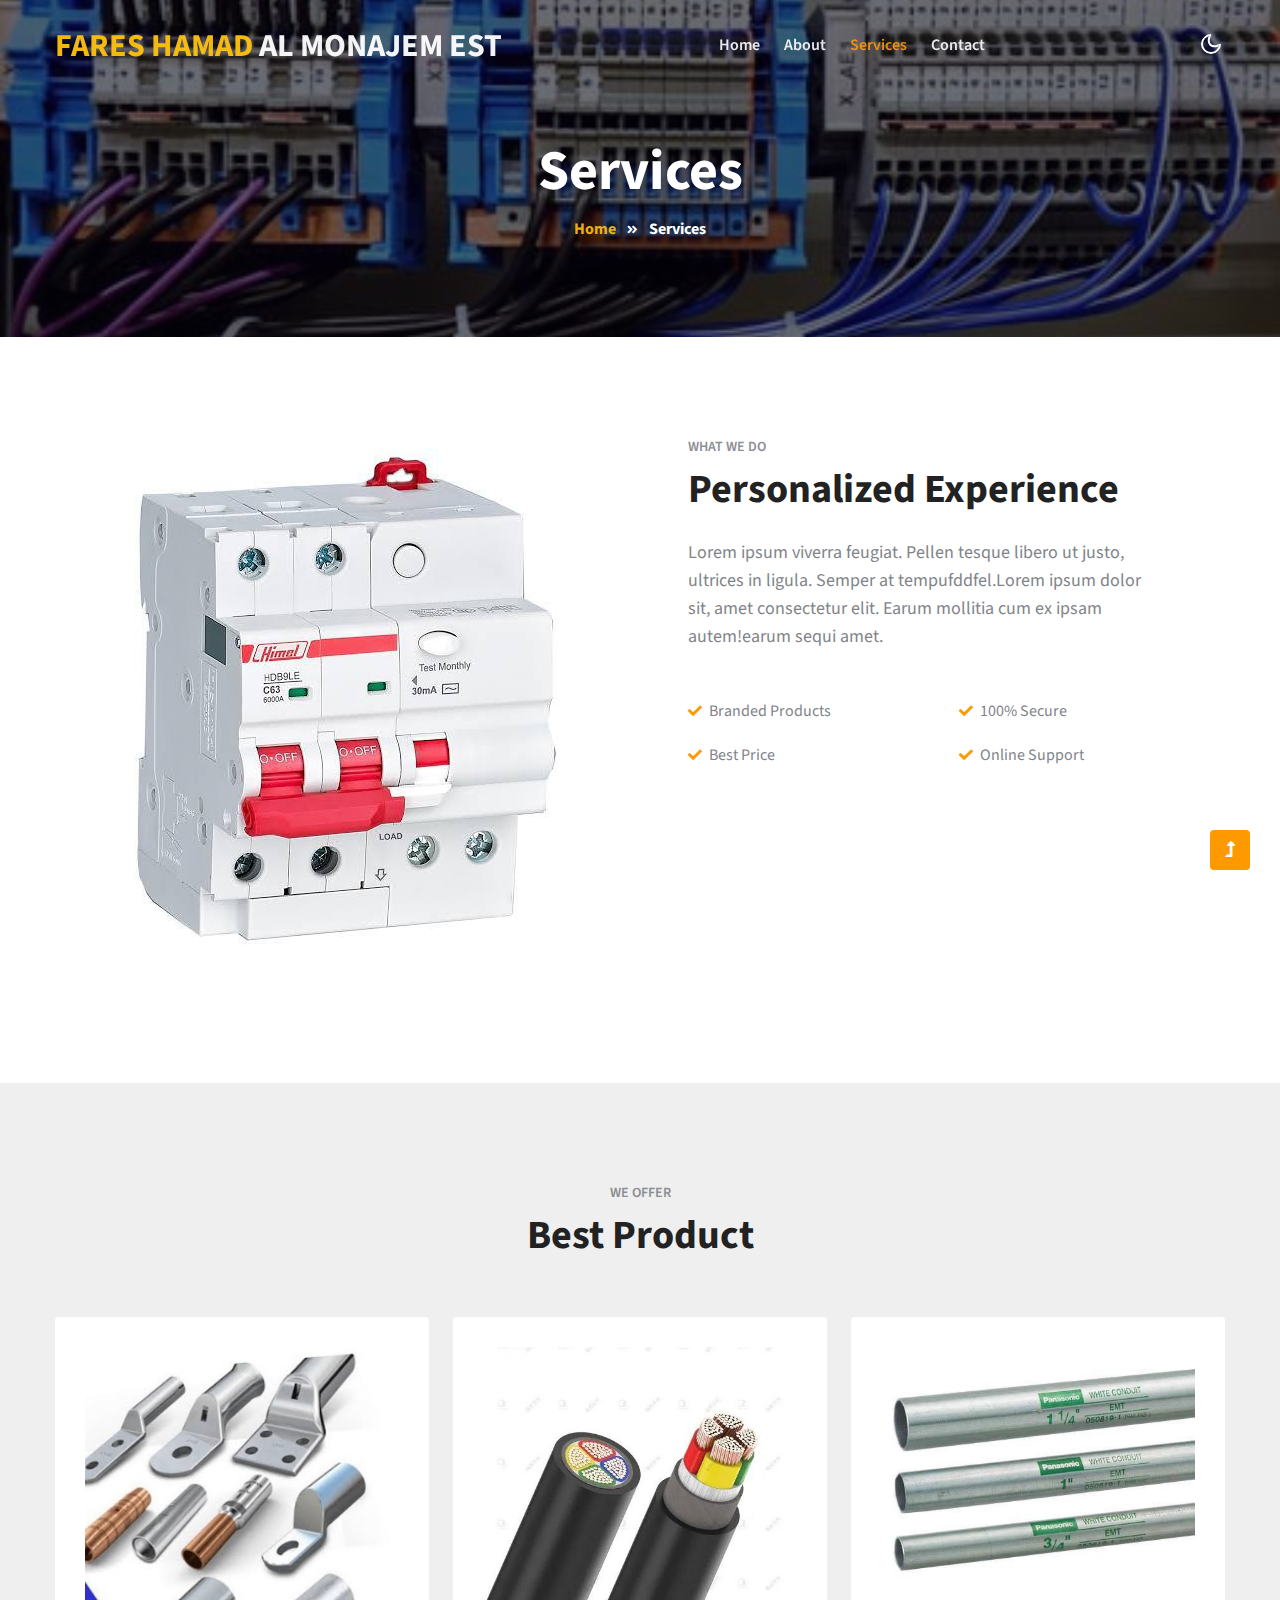
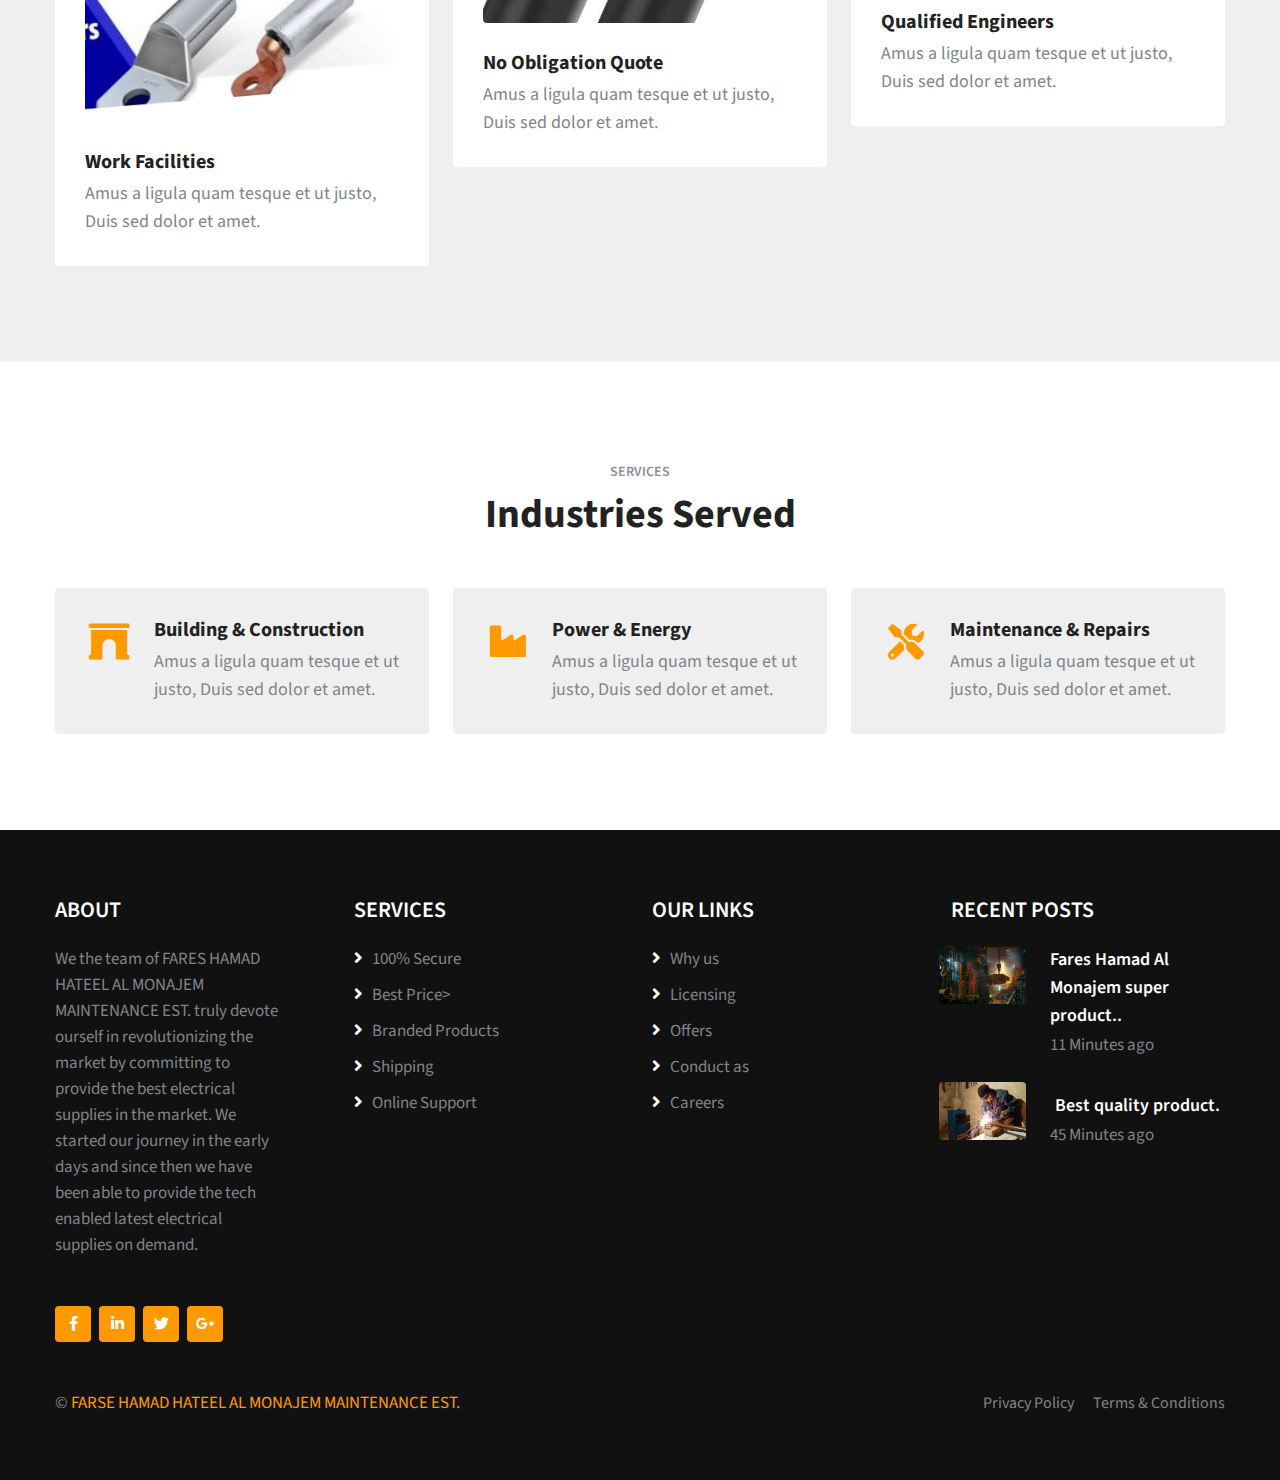
<file: services.html>
<!--
Author: W3layouts
Author URL: http://w3layouts.com
-->
<!doctype html>
<html lang="en">

<head>
    <!-- Required meta tags -->
    <meta charset="utf-8">
    <meta name="viewport" content="width=device-width, initial-scale=1, shrink-to-fit=no">
    <title>Fares Hamad Al Monajem EST</title>
    <!-- google fonts -->
    <link href="//fonts.googleapis.com/css2?family=Source+Sans+Pro:ital,wght@0,400;0,600;0,700;1,600&display=swap" rel="stylesheet">
    <!-- Template CSS -->
    <link rel="stylesheet" href="assets/css/style-starter.css">
</head>

<body>
    <!--/Header-->
    <header id="site-header" class="fixed-top">
        <div class="container">
            <nav class="navbar navbar-expand-lg navbar-light stroke py-lg-0">
                <h1><a class="navbar-brand" href="index.html">
                        <span class="sub-color">Fares hamad </span>al monajem est
                    </a></h1>
                <button class="navbar-toggler collapsed" type="button" data-bs-toggle="collapse" data-bs-target="#navbarScroll" aria-controls="navbarScroll" aria-expanded="false" aria-label="Toggle navigation">
                    <span class="navbar-toggler-icon fa icon-expand fa-bars"></span>
                    <span class="navbar-toggler-icon fa icon-close fa-times"></span>
                </button>
                <div class="collapse navbar-collapse" id="navbarScroll">
                    <ul class="navbar-nav mx-lg-auto my-2 my-lg-0 navbar-nav-scroll">
                        <li class="nav-item">
                            <a class="nav-link" aria-current="page" href="index.html">Home</a>
                        </li>
                        <li class="nav-item">
                            <a class="nav-link" href="about.html">About</a>
                        </li>
                        <li class="nav-item">
                            <a class="nav-link active" href="services.html">Services</a>
                        </li>
                        
                        <li class="nav-item">
                            <a class="nav-link" href="contact.html">Contact</a>
                        </li>
                    </ul>
                    <!--/search-->
                    <!-- <button id="trigger-overlay" class="searchw3-icon me-xl-4 me-lg-3" type="button"><i class="fas fa-search"></i></button> -->
                    <!-- open/close -->
                    <!-- <div class="overlay overlay-slidedown">
                        <button type="button" class="overlay-close"><i class="fas fa-times"></i></button>
                        <nav class="w3l-formhny">
                            <form action="#" method="GET" class="d-sm-flex search-header">
                                <input class="form-control me-2" type="search" placeholder="Search here..." aria-label="Search" required>
                                <button class="btn btn-style btn-secondary me-lg-3" type="submit">Search</button>
                            </form>
                        </nav>
                    </div> -->
                    <!--//search-->
                </div>
                <!-- toggle switch for light and dark theme -->
                <div class="mobile-position">
                    <nav class="navigation">
                        <div class="theme-switch-wrapper">
                            <label class="theme-switch" for="checkbox">
                                <input type="checkbox" id="checkbox">
                                <div class="mode-container">
                                    <i class="gg-sun"></i>
                                    <i class="gg-moon"></i>
                                </div>
                            </label>
                        </div>
                    </nav>
                </div>
                <!-- //toggle switch for light and dark theme -->
            </nav>
        </div>
    </header>
    <!--//Header-->
    <!--/inner-page-->
    <div class="inner-banner py-5">
        <section class="w3l-breadcrumb text-left py-sm-5 ">
            <div class="container">
                <div class="w3breadcrumb-gids">
                    <div class="w3breadcrumb-left text-left">
                        <h2 class="inner-w3-title mt-sm-5 mt-4">
                            Services </h2>

                    </div>
                    <div class="w3breadcrumb-right">
                        <ul class="breadcrumbs-custom-path">
                            <li><a href="index.html">Home</a></li>
                            <li class="active"><span class="fas fa-angle-double-right mx-2"></span> Services </li>
                        </ul>
                    </div>
                </div>

            </div>
        </section>
    </div>
    <!--//inner-page-->
    <!--/w3-grids-->
    <section class="w3l-passion-mid-sec py-5">
        <div class="container py-md-5 py-3">
            <div class="container">
                <div class="row w3l-passion-mid-grids">
                    <div class="col-lg-6 w3hny-passion-item">
                        <img src="assets/images/WhatsApp Image 2024-05-13 at 20.51.38_c81184be.jpg" alt="" class="img-fluid radius-image">
                    </div>
                    <div class="col-lg-6 passion-grid-item-info ps-lg-5 mt-lg-0 mt-5">
                        <h6 class="title-subw3hny mb-1">What We Do</h6>
                        <h3 class="title-w3l mb-4">Personalized experience</h3>
                        <p class="mt-3 pe-lg-5">Lorem ipsum viverra feugiat. Pellen tesque libero ut justo, ultrices in
                            ligula. Semper at tempufddfel.Lorem ipsum dolor sit, amet consectetur elit. Earum mollitia
                            cum ex ipsam autem!earum sequi amet.</p>
                        <ul class="icon-list-items mt-5">
                            <li class="icon-list-item">
                                <i aria-hidden="true" class="fas fa-check"></i>
                                Branded Products
                            </li>
                            <li class="icon-list-item ml-lg-4">
                                <i aria-hidden="true" class="fas fa-check"></i>

                                100% Secure
                            </li>
                            <li class="icon-list-item">
                                <i aria-hidden="true" class="fas fa-check"></i>
                                Best Price

                            </li>
                            <li class="icon-list-item ml-lg-4">
                                <i aria-hidden="true" class="fas fa-check"></i>
                                Online Support
                            </li>
                        </ul>

                    </div>

                </div>
            </div>
        </div>
    </section>
    <!--//w3-grids-->
    <!--/feature-section-->
    <section class="w3l-aboutblock1 grids-3-w3l py-5" id="services">
        <div class="container py-lg-5 py-md-4 py-2">
            <div class="title-content text-center mb-2">
                <h6 class="title-subw3hny mb-1">We Offer</h6>
                <h3 class="title-w3l">Best Product</h3>
            </div>
            <div class="row justify-content-center">
                <div class="col-lg-4 col-md-6 grids-feature mt-5">
                    <div class="area-box ser-1">
                        <img src="assets/images/IMG_2955.JPG" alt="" class="img-fluid radius-image">
                        <div class="area-box-info mt-2">
                            <h4><a href="#feature" class="title-head">
                                    Work Facilities</a></h4>
                            <p>Amus a ligula quam tesque et ut justo, Duis sed dolor et amet.</p>
                        </div>
                    </div>
                </div>
                <div class="col-lg-4 col-md-6 grids-feature mt-5">
                    <div class="area-box ser-1">
                        <img src="assets/images/WhatsApp Image 2024-05-13 at 20.44.26_06cf16f3.jpg" alt="" class="img-fluid radius-image">
                        <div class="area-box-info mt-2">
                            <h4><a href="#feature" class="title-head">No Obligation Quote</a></h4>
                            <p>Amus a ligula quam tesque et ut justo, Duis sed dolor et amet.</p>
                        </div>
                    </div>
                </div>
                <div class="col-lg-4 col-md-6 grids-feature mt-5">
                    <div class="area-box ser-1">
                        <img src="assets/images/IMG_2951.JPG" alt="" class="img-fluid radius-image">
                        <div class="area-box-info mt-2">
                            <h4><a href="#feature" class="title-head">Qualified Engineers</a></h4>
                            <p>Amus a ligula quam tesque et ut justo, Duis sed dolor et amet.</p>
                        </div>
                    </div>
                </div>

            </div>
        </div>
    </section>
    <!--//feature-section-->
    <!--/feature-section-->
    <section class="w3l-aboutblock1" id="services1">
        <div class="midd-w3 py-5">
            <div class="container py-lg-5 py-md-4 py-2">
                <div class="title-content text-center">
                    <h6 class="title-subw3hny mb-1">Services</h6>
                    <h3 class="title-w3l">Industries Served</h3>
                </div>
                <div class="row justify-content-center">
                    <div class="col-lg-4 col-md-6 grids-feature mt-md-5 mt-4">
                        <div class="area-box">
                            <i class="fas fa-archway" aria-hidden="true"></i>
                            <div class="area-box-info">
                                <h4><a href="#feature" class="title-head">Building &
                                        Construction</a></h4>
                                <p>Amus a ligula quam tesque et ut justo, Duis sed dolor et amet.</p>
                            </div>
                        </div>
                    </div>
                    <div class="col-lg-4 col-md-6 grids-feature mt-md-5 mt-4">
                        <div class="area-box">
                            <i class="fas fa-industry" aria-hidden="true"></i>
                            <div class="area-box-info">
                                <h4><a href="#feature" class="title-head">Power & Energy</a></h4>
                                <p>Amus a ligula quam tesque et ut justo, Duis sed dolor et amet.</p>
                            </div>
                        </div>
                    </div>
                    <!-- <div class="col-lg-4 col-md-6 grids-feature mt-md-5 mt-4">
                        <div class="area-box">
                            <i class="fas fa-campground" aria-hidden="true"></i>
                            <div class="area-box-info">
                                <h4><a href="#feature" class="title-head">Alternate Energy</a></h4>
                                <p>Amus a ligula quam tesque et ut justo, Duis sed dolor et amet.</p>
                            </div>
                        </div>
                    </div> -->
                    <div class="col-lg-4 col-md-6 grids-feature mt-md-5 mt-4">
                        <div class="area-box">
                            <i class="fas fa-tools" aria-hidden="true"></i>
                            <div class="area-box-info">
                                <h4><a href="#feature" class="title-head">Maintenance
                                        & Repairs</a></h4>
                                <p>Amus a ligula quam tesque et ut justo, Duis sed dolor et amet.</p>
                            </div>
                        </div>
                    </div>
                    <!-- <div class="col-lg-4 col-md-6 grids-feature mt-md-5 mt-4">
                        <div class="area-box">
                            <i class="fas fa-flask" aria-hidden="true"></i>
                            <div class="area-box-info">
                                <h4><a href="#feature" class="title-head">Chemical Research</a></h4>
                                <p>Amus a ligula quam tesque et ut justo, Duis sed dolor et amet.</p>
                            </div>
                        </div>
                    </div> -->

                    <!-- <div class="col-lg-4 col-md-6 grids-feature mt-md-5 mt-4">
                        <div class="area-box">
                            <i class="fas fa-burn" aria-hidden="true"></i>
                            <div class="area-box-info">
                                <h4><a href="#feature" class="title-head">Petroleum & Gas</a></h4>
                                <p>Amus a ligula quam tesque et ut justo, Duis sed dolor et amet.</p>
                            </div>
                        </div>
                    </div> -->

                </div>
            </div>
        </div>
    </section>
    <!--//feature-section-->
    <!--/footer-9-->
    <footer class="w3l-footer9">
        <section class="footer-inner-main py-5">
            <div class="container py-md-3">
                <div class="right-side">
                    <div class="row footer-hny-grids sub-columns">
                        <div class="col-lg-3 sub-one-left">
                            <h6>About </h6>
                            <p class="footer-phny pe-lg-5">We the team of FARES HAMAD HATEEL AL MONAJEM MAINTENANCE EST.  truly devote ourself  in revolutionizing the market by committing to provide the best electrical supplies in the market.

                                We started our journey in the early days and since then we have been able to provide the tech enabled latest electrical supplies on demand.</p>
                            <div class="columns-2 mt-lg-5 mt-4">
                                <ul class="social">
                                    <li><a href="#facebook"><span class="fab fa-facebook-f"></span></a>
                                    </li>
                                    <li><a href="#linkedin"><span class="fab fa-linkedin-in"></span></a>
                                    </li>
                                    <li><a href="#twitter"><span class="fab fa-twitter"></span></a>
                                    </li>
                                    <li><a href="#google"><span class="fab fa-google-plus-g"></span></a>
                                    </li>

                                </ul>
                            </div>
                        </div>
                        <div class="col-lg-3 sub-two-right">
                            <h6>Services</h6>
                            <ul>
                                <li><a href="#processing"><i class="fas fa-angle-right"></i> 100% Secure</a>
                                </li>
                                <li><a href="#research"><i class="fas fa-angle-right"></i> Best Price>
                                </li>
                                <li><a href="#metal"><i class="fas fa-angle-right"></i> Branded Products</a>
                                </li>
                                <li><a href="#gas"><i class="fas fa-angle-right"></i> Shipping</a>
                                <li><a href="#work"><i class="fas fa-angle-right"></i> Online Support</a></li>


                            </ul>
                        </div>
                        <div class="col-lg-3 sub-two-right">
                            <h6>Our Links</h6>
                            <ul>

                                <li><a href="#why"><i class="fas fa-angle-right"></i> Why us</a>
                                </li>
                                <li><a href="#licence"><i class="fas fa-angle-right"></i> Licensing
                                    </a>
                                </li>
                                <li><a href="#log"><i class="fas fa-angle-right"></i> Offers
                                    </a></li>
                                <li><a href="#log"><i class="fas fa-angle-right"></i> Conduct as
                                    </a></li>
                                <li><a href="#career"><i class="fas fa-angle-right"></i> Careers</a></li>

                            </ul>
                        </div>
                        <div class="col-lg-3 sub-one-left">
                            <h6>Recent Posts </h6>
                            <div class="row fposts-grid-inner mb-4">
                                <div class="col-4 fposts-grid-left ps-0">
                                    <a href="blog-single.html">
                                        <img src="assets/images/g2.jpg" alt=" " class="img-fluid radius-image">
                                    </a>
                                </div>
                                <div class="col-8 fposts-grid-right">
                                    <h4>
                                        <a href="#home" class="text-bl text-left">Fares Hamad Al Monajem super product..</a>
                                    </h4>
                                    <p class="time"> 11 Minutes ago</p>
                                </div>
                            </div>
                            <div class="row fposts-grid-inner mb-4">
                                <div class="col-4 fposts-grid-left ps-0">
                                    <a href="blog-single.html">
                                        <img src="assets/images/g3.jpg" alt=" " class="img-fluid radius-image">
                                    </a>
                                </div>
                                <div class="col-8 fposts-grid-right">
                                    <h4>
                                        <a href="#home" class="text-bl text-left">Best quality product.</a>
                                    </h4>
                                    <p class="time"> 45 Minutes ago</p>
                                </div>
                            </div>

                        </div>
                    </div>
                </div>
                <div class="below-section mt-5">
                    <div class="copyright-footer">
                        <div class="columns text-left">
                            <p>©<a href="#" target="_blank">
                                FARSE HAMAD HATEEL AL MONAJEM MAINTENANCE EST.</a></p>
                        </div>
                        <ul class="footer-w3list text-right">
                            <li><a href="#url">Privacy Policy</a>
                            </li>
                            <li><a href="#url">Terms &amp; Conditions</a>
                            </li>
                        </ul>
                    </div>

                </div>
            </div>
        </section>

        <!-- Js scripts -->
        <!-- move top -->
        <button onclick="topFunction()" id="movetop" title="Go to top">
            <span class="fas fa-level-up-alt" aria-hidden="true"></span>
        </button>
        <script>
            // When the user scrolls down 20px from the top of the document, show the button
            window.onscroll = function() {
                scrollFunction()
            };

            function scrollFunction() {
                if (document.body.scrollTop > 20 || document.documentElement.scrollTop > 20) {
                    document.getElementById("movetop").style.display = "block";
                } else {
                    document.getElementById("movetop").style.display = "none";
                }
            }

            // When the user clicks on the button, scroll to the top of the document
            function topFunction() {
                document.body.scrollTop = 0;
                document.documentElement.scrollTop = 0;
            }

        </script>
        <!-- //move top -->
    </footer>
    <!--//footer-9 -->
    <!-- Template JavaScript -->
    <script src="assets/js/jquery-3.3.1.min.js"></script>
    <script src="assets/js/theme-change.js"></script>
    <!--/search-->
    <script src="assets/js/modernizr.custom.js"></script>
    <script src="assets/js/classie.js"></script>
    <script src="assets/js/demo1.js"></script>
    <!--//search-->
    <!-- MENU-JS -->
    <script>
        $(window).on("scroll", function() {
            var scroll = $(window).scrollTop();

            if (scroll >= 80) {
                $("#site-header").addClass("nav-fixed");
            } else {
                $("#site-header").removeClass("nav-fixed");
            }
        });

        //Main navigation Active Class Add Remove
        $(".navbar-toggler").on("click", function() {
            $("header").toggleClass("active");
        });
        $(document).on("ready", function() {
            if ($(window).width() > 991) {
                $("header").removeClass("active");
            }
            $(window).on("resize", function() {
                if ($(window).width() > 991) {
                    $("header").removeClass("active");
                }
            });
        });

    </script>
    <!-- //MENU-JS -->

    <!-- disable body scroll which navbar is in active -->
    <script>
        $(function() {
            $('.navbar-toggler').click(function() {
                $('body').toggleClass('noscroll');
            })
        });

    </script>
    <!-- //disable body scroll which navbar is in active -->
    <!-- //bootstrap -->
    <script src="assets/js/bootstrap.min.js"></script>

</body>

</html>
</file>
<file: assets/css/style-starter.css>
/*--
Author: W3layouts
Author URL: http://w3layouts.com
--*/
@charset "UTF-8";

/*!
 * Bootstrap v5.0.1 (https://getbootstrap.com/)
 * Copyright 2011-2021 The Bootstrap Authors
 * Copyright 2011-2021 Twitter, Inc.
 * Licensed under MIT (https://github.com/twbs/bootstrap/blob/main/LICENSE)
 */
:root {
    --bs-blue: #0d6efd;
    --bs-indigo: #6610f2;
    --bs-purple: #6f42c1 --bs-pink: #d63384;
    --bs-red: #dc3545;
    --bs-orange: #fd7e14;
    --bs-yellow: #ffc107;
    --bs-green: #198754;
    --bs-teal: #20c997;
    --bs-cyan: #0dcaf0;
    --bs-white: #fff;
    --bs-gray: #6c757d;
    --bs-gray-dark: #343a40;
    --bs-primary: #0d6efd;
    --bs-secondary: #6c757d;
    --bs-success: #198754;
    --bs-info: #0dcaf0;
    --bs-warning: #ffc107;
    --bs-danger: #dc3545;
    --bs-light: #f8f9fa;
    --bs-dark: #212529;
    --bs-font-sans-serif: system-ui, -apple-system, "Segoe UI", Roboto, "Helvetica Neue", Arial, "Noto Sans", "Liberation Sans", sans-serif, "Apple Color Emoji", "Segoe UI Emoji", "Segoe UI Symbol", "Noto Color Emoji";
    --bs-font-monospace: SFMono-Regular, Menlo, Monaco, Consolas, "Liberation Mono", "Courier New", monospace;
    --bs-gradient: linear-gradient(180deg, rgba(255, 255, 255, 0.15), rgba(255, 255, 255, 0))
}

*,
::after,
::before {
    box-sizing: border-box
}

@media (prefers-reduced-motion:no-preference) {
    :root {
        scroll-behavior: smooth
    }
}

body {
    margin: 0;
    font-family: 'Source Sans Pro', sans-serif;
    font-size: 1rem;
    font-weight: 400;
    line-height: 1.5;
    color: #212529;
    background-color: #fff;
    -webkit-text-size-adjust: 100%;
    -webkit-tap-highlight-color: transparent
}

hr {
    margin: 1rem 0;
    color: inherit;
    background-color: currentColor;
    border: 0;
    opacity: .25
}

hr:not([size]) {
    height: 1px
}

.h1,
.h2,
.h3,
.h4,
.h5,
.h6,
h1,
h2,
h3,
h4,
h5,
h6 {
    margin-top: 0;
    margin-bottom: .5rem;
    font-weight: 700;
    line-height: 1.2
}

.h1,
h1 {
    font-size: calc(1.375rem + 1.5vw)
}

@media (min-width:1200px) {

    .h1,
    h1 {
        font-size: 2.5rem
    }
}

.h2,
h2 {
    font-size: calc(1.325rem + .9vw)
}

@media (min-width:1200px) {

    .h2,
    h2 {
        font-size: 2rem
    }
}

.h3,
h3 {
    font-size: calc(1.3rem + .6vw)
}

@media (min-width:1200px) {

    .h3,
    h3 {
        font-size: 1.75rem
    }
}

.h4,
h4 {
    font-size: calc(1.275rem + .3vw)
}

@media (min-width:1200px) {

    .h4,
    h4 {
        font-size: 1.5rem
    }
}

.h5,
h5 {
    font-size: 1.25rem
}

.h6,
h6 {
    font-size: 1rem
}

p {
    margin-top: 0;
    margin-bottom: 1rem
}

abbr[data-bs-original-title],
abbr[title] {
    -webkit-text-decoration: underline dotted;
    text-decoration: underline dotted;
    cursor: help;
    -webkit-text-decoration-skip-ink: none;
    text-decoration-skip-ink: none
}

address {
    margin-bottom: 1rem;
    font-style: normal;
    line-height: inherit
}

ol,
ul {
    padding-left: 2rem
}

dl,
ol,
ul {
    margin-top: 0;
    margin-bottom: 1rem
}

ol ol,
ol ul,
ul ol,
ul ul {
    margin-bottom: 0
}

dt {
    font-weight: 700
}

dd {
    margin-bottom: .5rem;
    margin-left: 0
}

blockquote {
    margin: 0 0 1rem
}

b,
strong {
    font-weight: bolder
}

.small,
small {
    font-size: .875em
}

.mark,
mark {
    padding: .2em;
    background-color: #fcf8e3
}

sub,
sup {
    position: relative;
    font-size: .75em;
    line-height: 0;
    vertical-align: baseline
}

sub {
    bottom: -.25em
}

sup {
    top: -.5em
}

a {
    color: #0d6efd;
    text-decoration: underline
}

a:hover {
    color: var(--primary-color);
}

a:not([href]):not([class]),
a:not([href]):not([class]):hover {
    color: inherit;
    text-decoration: none
}

code,
kbd,
pre,
samp {
    font-family: 'Source Sans Pro', sans-serif;
    font-size: 1em;
    direction: ltr;
    unicode-bidi: bidi-override
}

pre {
    display: block;
    margin-top: 0;
    margin-bottom: 1rem;
    overflow: auto;
    font-size: .875em
}

pre code {
    font-size: inherit;
    color: inherit;
    word-break: normal
}

code {
    font-size: .875em;
    color: #d63384;
    word-wrap: break-word
}

a > code {
    color: inherit
}

kbd {
    padding: .2rem .4rem;
    font-size: .875em;
    color: #fff;
    background-color: #212529;
    border-radius: .2rem
}

kbd kbd {
    padding: 0;
    font-size: 1em;
    font-weight: 700
}

figure {
    margin: 0 0 1rem
}

img,
svg {
    vertical-align: middle
}

table {
    caption-side: bottom;
    border-collapse: collapse
}

caption {
    padding-top: .5rem;
    padding-bottom: .5rem;
    color: #6c757d;
    text-align: left
}

th {
    text-align: inherit;
    text-align: -webkit-match-parent
}

tbody,
td,
tfoot,
th,
thead,
tr {
    border-color: inherit;
    border-style: solid;
    border-width: 0
}

label {
    display: inline-block
}

button {
    border-radius: 0
}

button:focus:not(:focus-visible) {
    outline: 0
}

button,
input,
optgroup,
select,
textarea {
    margin: 0;
    font-family: 'Source Sans Pro', sans-serif;
    font-size: inherit;
    line-height: inherit
}

button,
select {
    text-transform: none
}

[role=button] {
    cursor: pointer
}

select {
    word-wrap: normal
}

select:disabled {
    opacity: 1
}

[list]::-webkit-calendar-picker-indicator {
    display: none
}

[type=button],
[type=reset],
[type=submit],
button {
    -webkit-appearance: button
}

[type=button]:not(:disabled),
[type=reset]:not(:disabled),
[type=submit]:not(:disabled),
button:not(:disabled) {
    cursor: pointer
}

::-moz-focus-inner {
    padding: 0;
    border-style: none
}

textarea {
    resize: vertical
}

fieldset {
    min-width: 0;
    padding: 0;
    margin: 0;
    border: 0
}

legend {
    float: left;
    width: 100%;
    padding: 0;
    margin-bottom: .5rem;
    font-size: calc(1.275rem + .3vw);
    line-height: inherit
}

@media (min-width:1200px) {
    legend {
        font-size: 1.5rem
    }
}

legend + * {
    clear: left
}

::-webkit-datetime-edit-day-field,
::-webkit-datetime-edit-fields-wrapper,
::-webkit-datetime-edit-hour-field,
::-webkit-datetime-edit-minute,
::-webkit-datetime-edit-month-field,
::-webkit-datetime-edit-text,
::-webkit-datetime-edit-year-field {
    padding: 0
}

::-webkit-inner-spin-button {
    height: auto
}

[type=search] {
    outline-offset: -2px;
    -webkit-appearance: textfield
}

::-webkit-search-decoration {
    -webkit-appearance: none
}

::-webkit-color-swatch-wrapper {
    padding: 0
}

::file-selector-button {
    font: inherit
}

::-webkit-file-upload-button {
    font: inherit;
    -webkit-appearance: button
}

output {
    display: inline-block
}

iframe {
    border: 0
}

summary {
    display: list-item;
    cursor: pointer
}

progress {
    vertical-align: baseline
}

[hidden] {
    display: none !important
}

.lead {
    font-size: 1.25rem;
    font-weight: 300
}

.display-1 {
    font-size: calc(1.625rem + 4.5vw);
    font-weight: 300;
    line-height: 1.2
}

@media (min-width:1200px) {
    .display-1 {
        font-size: 5rem
    }
}

.display-2 {
    font-size: calc(1.575rem + 3.9vw);
    font-weight: 300;
    line-height: 1.2
}

@media (min-width:1200px) {
    .display-2 {
        font-size: 4.5rem
    }
}

.display-3 {
    font-size: calc(1.525rem + 3.3vw);
    font-weight: 300;
    line-height: 1.2
}

@media (min-width:1200px) {
    .display-3 {
        font-size: 4rem
    }
}

.display-4 {
    font-size: calc(1.475rem + 2.7vw);
    font-weight: 300;
    line-height: 1.2
}

@media (min-width:1200px) {
    .display-4 {
        font-size: 3.5rem
    }
}

.display-5 {
    font-size: calc(1.425rem + 2.1vw);
    font-weight: 300;
    line-height: 1.2
}

@media (min-width:1200px) {
    .display-5 {
        font-size: 3rem
    }
}

.display-6 {
    font-size: calc(1.375rem + 1.5vw);
    font-weight: 300;
    line-height: 1.2
}

@media (min-width:1200px) {
    .display-6 {
        font-size: 2.5rem
    }
}

.list-unstyled {
    padding-left: 0;
    list-style: none
}

.list-inline {
    padding-left: 0;
    list-style: none
}

.list-inline-item {
    display: inline-block
}

.list-inline-item:not(:last-child) {
    margin-right: .5rem
}

.initialism {
    font-size: .875em;
    text-transform: uppercase
}

.blockquote {
    margin-bottom: 1rem;
    font-size: 1.25rem
}

.blockquote > :last-child {
    margin-bottom: 0
}

.blockquote-footer {
    margin-top: -1rem;
    margin-bottom: 1rem;
    font-size: .875em;
    color: #6c757d
}

.blockquote-footer::before {
    content: "— "
}

.img-fluid {
    max-width: 100%;
    height: auto
}

.img-thumbnail {
    padding: .25rem;
    background-color: #fff;
    border: 1px solid #dee2e6;
    border-radius: .25rem;
    max-width: 100%;
    height: auto
}

.figure {
    display: inline-block
}

.figure-img {
    margin-bottom: .5rem;
    line-height: 1
}

.figure-caption {
    font-size: .875em;
    color: #6c757d
}

.container,
.container-fluid,
.container-lg,
.container-md,
.container-sm,
.container-xl,
.container-xxl {
    width: 100%;
    padding-right: var(--bs-gutter-x, .75rem);
    padding-left: var(--bs-gutter-x, .75rem);
    margin-right: auto;
    margin-left: auto
}

@media (min-width:576px) {

    .container,
    .container-sm {
        max-width: 540px
    }
}

@media (min-width:768px) {

    .container,
    .container-md,
    .container-sm {
        max-width: 720px
    }
}

@media (min-width:992px) {

    .container,
    .container-lg,
    .container-md,
    .container-sm {
        max-width: 960px
    }
}

@media (min-width:1200px) {

    .container,
    .container-lg,
    .container-md,
    .container-sm,
    .container-xl {
        max-width: 1140px
    }
}

@media (min-width:1400px) {

    .container,
    .container-lg,
    .container-md,
    .container-sm,
    .container-xl,
    .container-xxl {
        max-width: 1320px
    }
}

.row {
    --bs-gutter-x: 1.5rem;
    --bs-gutter-y: 0;
    display: flex;
    flex-wrap: wrap;
    margin-top: calc(var(--bs-gutter-y) * -1);
    margin-right: calc(var(--bs-gutter-x)/ -2);
    margin-left: calc(var(--bs-gutter-x)/ -2)
}

.row > * {
    flex-shrink: 0;
    width: 100%;
    max-width: 100%;
    padding-right: calc(var(--bs-gutter-x)/ 2);
    padding-left: calc(var(--bs-gutter-x)/ 2);
    margin-top: var(--bs-gutter-y)
}

.col {
    flex: 1 0 0%
}

.row-cols-auto > * {
    flex: 0 0 auto;
    width: auto
}

.row-cols-1 > * {
    flex: 0 0 auto;
    width: 100%
}

.row-cols-2 > * {
    flex: 0 0 auto;
    width: 50%
}

.row-cols-3 > * {
    flex: 0 0 auto;
    width: 33.3333333333%
}

.row-cols-4 > * {
    flex: 0 0 auto;
    width: 25%
}

.row-cols-5 > * {
    flex: 0 0 auto;
    width: 20%
}

.row-cols-6 > * {
    flex: 0 0 auto;
    width: 16.6666666667%
}

.col-auto {
    flex: 0 0 auto;
    width: auto
}

.col-1 {
    flex: 0 0 auto;
    width: 8.3333333333%
}

.col-2 {
    flex: 0 0 auto;
    width: 16.6666666667%
}

.col-3 {
    flex: 0 0 auto;
    width: 25%
}

.col-4 {
    flex: 0 0 auto;
    width: 33.3333333333%
}

.col-5 {
    flex: 0 0 auto;
    width: 41.6666666667%
}

.col-6 {
    flex: 0 0 auto;
    width: 50%
}

.col-7 {
    flex: 0 0 auto;
    width: 58.3333333333%
}

.col-8 {
    flex: 0 0 auto;
    width: 66.6666666667%
}

.col-9 {
    flex: 0 0 auto;
    width: 75%
}

.col-10 {
    flex: 0 0 auto;
    width: 83.3333333333%
}

.col-11 {
    flex: 0 0 auto;
    width: 91.6666666667%
}

.col-12 {
    flex: 0 0 auto;
    width: 100%
}

.offset-1 {
    margin-left: 8.3333333333%
}

.offset-2 {
    margin-left: 16.6666666667%
}

.offset-3 {
    margin-left: 25%
}

.offset-4 {
    margin-left: 33.3333333333%
}

.offset-5 {
    margin-left: 41.6666666667%
}

.offset-6 {
    margin-left: 50%
}

.offset-7 {
    margin-left: 58.3333333333%
}

.offset-8 {
    margin-left: 66.6666666667%
}

.offset-9 {
    margin-left: 75%
}

.offset-10 {
    margin-left: 83.3333333333%
}

.offset-11 {
    margin-left: 91.6666666667%
}

.g-0,
.gx-0 {
    --bs-gutter-x: 0
}

.g-0,
.gy-0 {
    --bs-gutter-y: 0
}

.g-1,
.gx-1 {
    --bs-gutter-x: 0.25rem
}

.g-1,
.gy-1 {
    --bs-gutter-y: 0.25rem
}

.g-2,
.gx-2 {
    --bs-gutter-x: 0.5rem
}

.g-2,
.gy-2 {
    --bs-gutter-y: 0.5rem
}

.g-3,
.gx-3 {
    --bs-gutter-x: 1rem
}

.g-3,
.gy-3 {
    --bs-gutter-y: 1rem
}

.g-4,
.gx-4 {
    --bs-gutter-x: 1.5rem
}

.g-4,
.gy-4 {
    --bs-gutter-y: 1.5rem
}

.g-5,
.gx-5 {
    --bs-gutter-x: 3rem
}

.g-5,
.gy-5 {
    --bs-gutter-y: 3rem
}

@media (min-width:576px) {
    .col-sm {
        flex: 1 0 0%
    }

    .row-cols-sm-auto > * {
        flex: 0 0 auto;
        width: auto
    }

    .row-cols-sm-1 > * {
        flex: 0 0 auto;
        width: 100%
    }

    .row-cols-sm-2 > * {
        flex: 0 0 auto;
        width: 50%
    }

    .row-cols-sm-3 > * {
        flex: 0 0 auto;
        width: 33.3333333333%
    }

    .row-cols-sm-4 > * {
        flex: 0 0 auto;
        width: 25%
    }

    .row-cols-sm-5 > * {
        flex: 0 0 auto;
        width: 20%
    }

    .row-cols-sm-6 > * {
        flex: 0 0 auto;
        width: 16.6666666667%
    }

    .col-sm-auto {
        flex: 0 0 auto;
        width: auto
    }

    .col-sm-1 {
        flex: 0 0 auto;
        width: 8.3333333333%
    }

    .col-sm-2 {
        flex: 0 0 auto;
        width: 16.6666666667%
    }

    .col-sm-3 {
        flex: 0 0 auto;
        width: 25%
    }

    .col-sm-4 {
        flex: 0 0 auto;
        width: 33.3333333333%
    }

    .col-sm-5 {
        flex: 0 0 auto;
        width: 41.6666666667%
    }

    .col-sm-6 {
        flex: 0 0 auto;
        width: 50%
    }

    .col-sm-7 {
        flex: 0 0 auto;
        width: 58.3333333333%
    }

    .col-sm-8 {
        flex: 0 0 auto;
        width: 66.6666666667%
    }

    .col-sm-9 {
        flex: 0 0 auto;
        width: 75%
    }

    .col-sm-10 {
        flex: 0 0 auto;
        width: 83.3333333333%
    }

    .col-sm-11 {
        flex: 0 0 auto;
        width: 91.6666666667%
    }

    .col-sm-12 {
        flex: 0 0 auto;
        width: 100%
    }

    .offset-sm-0 {
        margin-left: 0
    }

    .offset-sm-1 {
        margin-left: 8.3333333333%
    }

    .offset-sm-2 {
        margin-left: 16.6666666667%
    }

    .offset-sm-3 {
        margin-left: 25%
    }

    .offset-sm-4 {
        margin-left: 33.3333333333%
    }

    .offset-sm-5 {
        margin-left: 41.6666666667%
    }

    .offset-sm-6 {
        margin-left: 50%
    }

    .offset-sm-7 {
        margin-left: 58.3333333333%
    }

    .offset-sm-8 {
        margin-left: 66.6666666667%
    }

    .offset-sm-9 {
        margin-left: 75%
    }

    .offset-sm-10 {
        margin-left: 83.3333333333%
    }

    .offset-sm-11 {
        margin-left: 91.6666666667%
    }

    .g-sm-0,
    .gx-sm-0 {
        --bs-gutter-x: 0
    }

    .g-sm-0,
    .gy-sm-0 {
        --bs-gutter-y: 0
    }

    .g-sm-1,
    .gx-sm-1 {
        --bs-gutter-x: 0.25rem
    }

    .g-sm-1,
    .gy-sm-1 {
        --bs-gutter-y: 0.25rem
    }

    .g-sm-2,
    .gx-sm-2 {
        --bs-gutter-x: 0.5rem
    }

    .g-sm-2,
    .gy-sm-2 {
        --bs-gutter-y: 0.5rem
    }

    .g-sm-3,
    .gx-sm-3 {
        --bs-gutter-x: 1rem
    }

    .g-sm-3,
    .gy-sm-3 {
        --bs-gutter-y: 1rem
    }

    .g-sm-4,
    .gx-sm-4 {
        --bs-gutter-x: 1.5rem
    }

    .g-sm-4,
    .gy-sm-4 {
        --bs-gutter-y: 1.5rem
    }

    .g-sm-5,
    .gx-sm-5 {
        --bs-gutter-x: 3rem
    }

    .g-sm-5,
    .gy-sm-5 {
        --bs-gutter-y: 3rem
    }
}

@media (min-width:768px) {
    .col-md {
        flex: 1 0 0%
    }

    .row-cols-md-auto > * {
        flex: 0 0 auto;
        width: auto
    }

    .row-cols-md-1 > * {
        flex: 0 0 auto;
        width: 100%
    }

    .row-cols-md-2 > * {
        flex: 0 0 auto;
        width: 50%
    }

    .row-cols-md-3 > * {
        flex: 0 0 auto;
        width: 33.3333333333%
    }

    .row-cols-md-4 > * {
        flex: 0 0 auto;
        width: 25%
    }

    .row-cols-md-5 > * {
        flex: 0 0 auto;
        width: 20%
    }

    .row-cols-md-6 > * {
        flex: 0 0 auto;
        width: 16.6666666667%
    }

    .col-md-auto {
        flex: 0 0 auto;
        width: auto
    }

    .col-md-1 {
        flex: 0 0 auto;
        width: 8.3333333333%
    }

    .col-md-2 {
        flex: 0 0 auto;
        width: 16.6666666667%
    }

    .col-md-3 {
        flex: 0 0 auto;
        width: 25%
    }

    .col-md-4 {
        flex: 0 0 auto;
        width: 33.3333333333%
    }

    .col-md-5 {
        flex: 0 0 auto;
        width: 41.6666666667%
    }

    .col-md-6 {
        flex: 0 0 auto;
        width: 50%
    }

    .col-md-7 {
        flex: 0 0 auto;
        width: 58.3333333333%
    }

    .col-md-8 {
        flex: 0 0 auto;
        width: 66.6666666667%
    }

    .col-md-9 {
        flex: 0 0 auto;
        width: 75%
    }

    .col-md-10 {
        flex: 0 0 auto;
        width: 83.3333333333%
    }

    .col-md-11 {
        flex: 0 0 auto;
        width: 91.6666666667%
    }

    .col-md-12 {
        flex: 0 0 auto;
        width: 100%
    }

    .offset-md-0 {
        margin-left: 0
    }

    .offset-md-1 {
        margin-left: 8.3333333333%
    }

    .offset-md-2 {
        margin-left: 16.6666666667%
    }

    .offset-md-3 {
        margin-left: 25%
    }

    .offset-md-4 {
        margin-left: 33.3333333333%
    }

    .offset-md-5 {
        margin-left: 41.6666666667%
    }

    .offset-md-6 {
        margin-left: 50%
    }

    .offset-md-7 {
        margin-left: 58.3333333333%
    }

    .offset-md-8 {
        margin-left: 66.6666666667%
    }

    .offset-md-9 {
        margin-left: 75%
    }

    .offset-md-10 {
        margin-left: 83.3333333333%
    }

    .offset-md-11 {
        margin-left: 91.6666666667%
    }

    .g-md-0,
    .gx-md-0 {
        --bs-gutter-x: 0
    }

    .g-md-0,
    .gy-md-0 {
        --bs-gutter-y: 0
    }

    .g-md-1,
    .gx-md-1 {
        --bs-gutter-x: 0.25rem
    }

    .g-md-1,
    .gy-md-1 {
        --bs-gutter-y: 0.25rem
    }

    .g-md-2,
    .gx-md-2 {
        --bs-gutter-x: 0.5rem
    }

    .g-md-2,
    .gy-md-2 {
        --bs-gutter-y: 0.5rem
    }

    .g-md-3,
    .gx-md-3 {
        --bs-gutter-x: 1rem
    }

    .g-md-3,
    .gy-md-3 {
        --bs-gutter-y: 1rem
    }

    .g-md-4,
    .gx-md-4 {
        --bs-gutter-x: 1.5rem
    }

    .g-md-4,
    .gy-md-4 {
        --bs-gutter-y: 1.5rem
    }

    .g-md-5,
    .gx-md-5 {
        --bs-gutter-x: 3rem
    }

    .g-md-5,
    .gy-md-5 {
        --bs-gutter-y: 3rem
    }
}

@media (min-width:992px) {
    .col-lg {
        flex: 1 0 0%
    }

    .row-cols-lg-auto > * {
        flex: 0 0 auto;
        width: auto
    }

    .row-cols-lg-1 > * {
        flex: 0 0 auto;
        width: 100%
    }

    .row-cols-lg-2 > * {
        flex: 0 0 auto;
        width: 50%
    }

    .row-cols-lg-3 > * {
        flex: 0 0 auto;
        width: 33.3333333333%
    }

    .row-cols-lg-4 > * {
        flex: 0 0 auto;
        width: 25%
    }

    .row-cols-lg-5 > * {
        flex: 0 0 auto;
        width: 20%
    }

    .row-cols-lg-6 > * {
        flex: 0 0 auto;
        width: 16.6666666667%
    }

    .col-lg-auto {
        flex: 0 0 auto;
        width: auto
    }

    .col-lg-1 {
        flex: 0 0 auto;
        width: 8.3333333333%
    }

    .col-lg-2 {
        flex: 0 0 auto;
        width: 16.6666666667%
    }

    .col-lg-3 {
        flex: 0 0 auto;
        width: 25%
    }

    .col-lg-4 {
        flex: 0 0 auto;
        width: 33.3333333333%
    }

    .col-lg-5 {
        flex: 0 0 auto;
        width: 41.6666666667%
    }

    .col-lg-6 {
        flex: 0 0 auto;
        width: 50%
    }

    .col-lg-7 {
        flex: 0 0 auto;
        width: 58.3333333333%
    }

    .col-lg-8 {
        flex: 0 0 auto;
        width: 66.6666666667%
    }

    .col-lg-9 {
        flex: 0 0 auto;
        width: 75%
    }

    .col-lg-10 {
        flex: 0 0 auto;
        width: 83.3333333333%
    }

    .col-lg-11 {
        flex: 0 0 auto;
        width: 91.6666666667%
    }

    .col-lg-12 {
        flex: 0 0 auto;
        width: 100%
    }

    .offset-lg-0 {
        margin-left: 0
    }

    .offset-lg-1 {
        margin-left: 8.3333333333%
    }

    .offset-lg-2 {
        margin-left: 16.6666666667%
    }

    .offset-lg-3 {
        margin-left: 25%
    }

    .offset-lg-4 {
        margin-left: 33.3333333333%
    }

    .offset-lg-5 {
        margin-left: 41.6666666667%
    }

    .offset-lg-6 {
        margin-left: 50%
    }

    .offset-lg-7 {
        margin-left: 58.3333333333%
    }

    .offset-lg-8 {
        margin-left: 66.6666666667%
    }

    .offset-lg-9 {
        margin-left: 75%
    }

    .offset-lg-10 {
        margin-left: 83.3333333333%
    }

    .offset-lg-11 {
        margin-left: 91.6666666667%
    }

    .g-lg-0,
    .gx-lg-0 {
        --bs-gutter-x: 0
    }

    .g-lg-0,
    .gy-lg-0 {
        --bs-gutter-y: 0
    }

    .g-lg-1,
    .gx-lg-1 {
        --bs-gutter-x: 0.25rem
    }

    .g-lg-1,
    .gy-lg-1 {
        --bs-gutter-y: 0.25rem
    }

    .g-lg-2,
    .gx-lg-2 {
        --bs-gutter-x: 0.5rem
    }

    .g-lg-2,
    .gy-lg-2 {
        --bs-gutter-y: 0.5rem
    }

    .g-lg-3,
    .gx-lg-3 {
        --bs-gutter-x: 1rem
    }

    .g-lg-3,
    .gy-lg-3 {
        --bs-gutter-y: 1rem
    }

    .g-lg-4,
    .gx-lg-4 {
        --bs-gutter-x: 1.5rem
    }

    .g-lg-4,
    .gy-lg-4 {
        --bs-gutter-y: 1.5rem
    }

    .g-lg-5,
    .gx-lg-5 {
        --bs-gutter-x: 3rem
    }

    .g-lg-5,
    .gy-lg-5 {
        --bs-gutter-y: 3rem
    }
}

@media (min-width:1200px) {
    .col-xl {
        flex: 1 0 0%
    }

    .row-cols-xl-auto > * {
        flex: 0 0 auto;
        width: auto
    }

    .row-cols-xl-1 > * {
        flex: 0 0 auto;
        width: 100%
    }

    .row-cols-xl-2 > * {
        flex: 0 0 auto;
        width: 50%
    }

    .row-cols-xl-3 > * {
        flex: 0 0 auto;
        width: 33.3333333333%
    }

    .row-cols-xl-4 > * {
        flex: 0 0 auto;
        width: 25%
    }

    .row-cols-xl-5 > * {
        flex: 0 0 auto;
        width: 20%
    }

    .row-cols-xl-6 > * {
        flex: 0 0 auto;
        width: 16.6666666667%
    }

    .col-xl-auto {
        flex: 0 0 auto;
        width: auto
    }

    .col-xl-1 {
        flex: 0 0 auto;
        width: 8.3333333333%
    }

    .col-xl-2 {
        flex: 0 0 auto;
        width: 16.6666666667%
    }

    .col-xl-3 {
        flex: 0 0 auto;
        width: 25%
    }

    .col-xl-4 {
        flex: 0 0 auto;
        width: 33.3333333333%
    }

    .col-xl-5 {
        flex: 0 0 auto;
        width: 41.6666666667%
    }

    .col-xl-6 {
        flex: 0 0 auto;
        width: 50%
    }

    .col-xl-7 {
        flex: 0 0 auto;
        width: 58.3333333333%
    }

    .col-xl-8 {
        flex: 0 0 auto;
        width: 66.6666666667%
    }

    .col-xl-9 {
        flex: 0 0 auto;
        width: 75%
    }

    .col-xl-10 {
        flex: 0 0 auto;
        width: 83.3333333333%
    }

    .col-xl-11 {
        flex: 0 0 auto;
        width: 91.6666666667%
    }

    .col-xl-12 {
        flex: 0 0 auto;
        width: 100%
    }

    .offset-xl-0 {
        margin-left: 0
    }

    .offset-xl-1 {
        margin-left: 8.3333333333%
    }

    .offset-xl-2 {
        margin-left: 16.6666666667%
    }

    .offset-xl-3 {
        margin-left: 25%
    }

    .offset-xl-4 {
        margin-left: 33.3333333333%
    }

    .offset-xl-5 {
        margin-left: 41.6666666667%
    }

    .offset-xl-6 {
        margin-left: 50%
    }

    .offset-xl-7 {
        margin-left: 58.3333333333%
    }

    .offset-xl-8 {
        margin-left: 66.6666666667%
    }

    .offset-xl-9 {
        margin-left: 75%
    }

    .offset-xl-10 {
        margin-left: 83.3333333333%
    }

    .offset-xl-11 {
        margin-left: 91.6666666667%
    }

    .g-xl-0,
    .gx-xl-0 {
        --bs-gutter-x: 0
    }

    .g-xl-0,
    .gy-xl-0 {
        --bs-gutter-y: 0
    }

    .g-xl-1,
    .gx-xl-1 {
        --bs-gutter-x: 0.25rem
    }

    .g-xl-1,
    .gy-xl-1 {
        --bs-gutter-y: 0.25rem
    }

    .g-xl-2,
    .gx-xl-2 {
        --bs-gutter-x: 0.5rem
    }

    .g-xl-2,
    .gy-xl-2 {
        --bs-gutter-y: 0.5rem
    }

    .g-xl-3,
    .gx-xl-3 {
        --bs-gutter-x: 1rem
    }

    .g-xl-3,
    .gy-xl-3 {
        --bs-gutter-y: 1rem
    }

    .g-xl-4,
    .gx-xl-4 {
        --bs-gutter-x: 1.5rem
    }

    .g-xl-4,
    .gy-xl-4 {
        --bs-gutter-y: 1.5rem
    }

    .g-xl-5,
    .gx-xl-5 {
        --bs-gutter-x: 3rem
    }

    .g-xl-5,
    .gy-xl-5 {
        --bs-gutter-y: 3rem
    }
}

@media (min-width:1400px) {
    .col-xxl {
        flex: 1 0 0%
    }

    .row-cols-xxl-auto > * {
        flex: 0 0 auto;
        width: auto
    }

    .row-cols-xxl-1 > * {
        flex: 0 0 auto;
        width: 100%
    }

    .row-cols-xxl-2 > * {
        flex: 0 0 auto;
        width: 50%
    }

    .row-cols-xxl-3 > * {
        flex: 0 0 auto;
        width: 33.3333333333%
    }

    .row-cols-xxl-4 > * {
        flex: 0 0 auto;
        width: 25%
    }

    .row-cols-xxl-5 > * {
        flex: 0 0 auto;
        width: 20%
    }

    .row-cols-xxl-6 > * {
        flex: 0 0 auto;
        width: 16.6666666667%
    }

    .col-xxl-auto {
        flex: 0 0 auto;
        width: auto
    }

    .col-xxl-1 {
        flex: 0 0 auto;
        width: 8.3333333333%
    }

    .col-xxl-2 {
        flex: 0 0 auto;
        width: 16.6666666667%
    }

    .col-xxl-3 {
        flex: 0 0 auto;
        width: 25%
    }

    .col-xxl-4 {
        flex: 0 0 auto;
        width: 33.3333333333%
    }

    .col-xxl-5 {
        flex: 0 0 auto;
        width: 41.6666666667%
    }

    .col-xxl-6 {
        flex: 0 0 auto;
        width: 50%
    }

    .col-xxl-7 {
        flex: 0 0 auto;
        width: 58.3333333333%
    }

    .col-xxl-8 {
        flex: 0 0 auto;
        width: 66.6666666667%
    }

    .col-xxl-9 {
        flex: 0 0 auto;
        width: 75%
    }

    .col-xxl-10 {
        flex: 0 0 auto;
        width: 83.3333333333%
    }

    .col-xxl-11 {
        flex: 0 0 auto;
        width: 91.6666666667%
    }

    .col-xxl-12 {
        flex: 0 0 auto;
        width: 100%
    }

    .offset-xxl-0 {
        margin-left: 0
    }

    .offset-xxl-1 {
        margin-left: 8.3333333333%
    }

    .offset-xxl-2 {
        margin-left: 16.6666666667%
    }

    .offset-xxl-3 {
        margin-left: 25%
    }

    .offset-xxl-4 {
        margin-left: 33.3333333333%
    }

    .offset-xxl-5 {
        margin-left: 41.6666666667%
    }

    .offset-xxl-6 {
        margin-left: 50%
    }

    .offset-xxl-7 {
        margin-left: 58.3333333333%
    }

    .offset-xxl-8 {
        margin-left: 66.6666666667%
    }

    .offset-xxl-9 {
        margin-left: 75%
    }

    .offset-xxl-10 {
        margin-left: 83.3333333333%
    }

    .offset-xxl-11 {
        margin-left: 91.6666666667%
    }

    .g-xxl-0,
    .gx-xxl-0 {
        --bs-gutter-x: 0
    }

    .g-xxl-0,
    .gy-xxl-0 {
        --bs-gutter-y: 0
    }

    .g-xxl-1,
    .gx-xxl-1 {
        --bs-gutter-x: 0.25rem
    }

    .g-xxl-1,
    .gy-xxl-1 {
        --bs-gutter-y: 0.25rem
    }

    .g-xxl-2,
    .gx-xxl-2 {
        --bs-gutter-x: 0.5rem
    }

    .g-xxl-2,
    .gy-xxl-2 {
        --bs-gutter-y: 0.5rem
    }

    .g-xxl-3,
    .gx-xxl-3 {
        --bs-gutter-x: 1rem
    }

    .g-xxl-3,
    .gy-xxl-3 {
        --bs-gutter-y: 1rem
    }

    .g-xxl-4,
    .gx-xxl-4 {
        --bs-gutter-x: 1.5rem
    }

    .g-xxl-4,
    .gy-xxl-4 {
        --bs-gutter-y: 1.5rem
    }

    .g-xxl-5,
    .gx-xxl-5 {
        --bs-gutter-x: 3rem
    }

    .g-xxl-5,
    .gy-xxl-5 {
        --bs-gutter-y: 3rem
    }
}

.table {
    --bs-table-bg: transparent;
    --bs-table-accent-bg: transparent;
    --bs-table-striped-color: #212529;
    --bs-table-striped-bg: rgba(0, 0, 0, 0.05);
    --bs-table-active-color: #212529;
    --bs-table-active-bg: rgba(0, 0, 0, 0.1);
    --bs-table-hover-color: #212529;
    --bs-table-hover-bg: rgba(0, 0, 0, 0.075);
    width: 100%;
    margin-bottom: 1rem;
    color: #212529;
    vertical-align: top;
    border-color: #dee2e6
}

.table > :not(caption) > * > * {
    padding: .5rem .5rem;
    background-color: var(--bs-table-bg);
    border-bottom-width: 1px;
    box-shadow: inset 0 0 0 9999px var(--bs-table-accent-bg)
}

.table > tbody {
    vertical-align: inherit
}

.table > thead {
    vertical-align: bottom
}

.table > :not(:last-child) > :last-child > * {
    border-bottom-color: currentColor
}

.caption-top {
    caption-side: top
}

.table-sm > :not(caption) > * > * {
    padding: .25rem .25rem
}

.table-bordered > :not(caption) > * {
    border-width: 1px 0
}

.table-bordered > :not(caption) > * > * {
    border-width: 0 1px
}

.table-borderless > :not(caption) > * > * {
    border-bottom-width: 0
}

.table-striped > tbody > tr:nth-of-type(odd) {
    --bs-table-accent-bg: var(--bs-table-striped-bg);
    color: var(--bs-table-striped-color)
}

.table-active {
    --bs-table-accent-bg: var(--bs-table-active-bg);
    color: var(--bs-table-active-color)
}

.table-hover > tbody > tr:hover {
    --bs-table-accent-bg: var(--bs-table-hover-bg);
    color: var(--bs-table-hover-color)
}

.table-primary {
    --bs-table-bg: #cfe2ff;
    --bs-table-striped-bg: #c5d7f2;
    --bs-table-striped-color: #000;
    --bs-table-active-bg: #bacbe6;
    --bs-table-active-color: #000;
    --bs-table-hover-bg: #bfd1ec;
    --bs-table-hover-color: #000;
    color: #000;
    border-color: #bacbe6
}

.table-secondary {
    --bs-table-bg: #e2e3e5;
    --bs-table-striped-bg: #d7d8da;
    --bs-table-striped-color: #000;
    --bs-table-active-bg: #cbccce;
    --bs-table-active-color: #000;
    --bs-table-hover-bg: #d1d2d4;
    --bs-table-hover-color: #000;
    color: #000;
    border-color: #cbccce
}

.table-success {
    --bs-table-bg: #d1e7dd;
    --bs-table-striped-bg: #c7dbd2;
    --bs-table-striped-color: #000;
    --bs-table-active-bg: #bcd0c7;
    --bs-table-active-color: #000;
    --bs-table-hover-bg: #c1d6cc;
    --bs-table-hover-color: #000;
    color: #000;
    border-color: #bcd0c7
}

.table-info {
    --bs-table-bg: #cff4fc;
    --bs-table-striped-bg: #c5e8ef;
    --bs-table-striped-color: #000;
    --bs-table-active-bg: #badce3;
    --bs-table-active-color: #000;
    --bs-table-hover-bg: #bfe2e9;
    --bs-table-hover-color: #000;
    color: #000;
    border-color: #badce3
}

.table-warning {
    --bs-table-bg: #fff3cd;
    --bs-table-striped-bg: #f2e7c3;
    --bs-table-striped-color: #000;
    --bs-table-active-bg: #e6dbb9;
    --bs-table-active-color: #000;
    --bs-table-hover-bg: #ece1be;
    --bs-table-hover-color: #000;
    color: #000;
    border-color: #e6dbb9
}

.table-danger {
    --bs-table-bg: #f8d7da;
    --bs-table-striped-bg: #eccccf;
    --bs-table-striped-color: #000;
    --bs-table-active-bg: #dfc2c4;
    --bs-table-active-color: #000;
    --bs-table-hover-bg: #e5c7ca;
    --bs-table-hover-color: #000;
    color: #000;
    border-color: #dfc2c4
}

.table-light {
    --bs-table-bg: #f8f9fa;
    --bs-table-striped-bg: #ecedee;
    --bs-table-striped-color: #000;
    --bs-table-active-bg: #dfe0e1;
    --bs-table-active-color: #000;
    --bs-table-hover-bg: #e5e6e7;
    --bs-table-hover-color: #000;
    color: #000;
    border-color: #dfe0e1
}

.table-dark {
    --bs-table-bg: #212529;
    --bs-table-striped-bg: #2c3034;
    --bs-table-striped-color: #fff;
    --bs-table-active-bg: #373b3e;
    --bs-table-active-color: #fff;
    --bs-table-hover-bg: #323539;
    --bs-table-hover-color: #fff;
    color: #fff;
    border-color: #373b3e
}

.table-responsive {
    overflow-x: auto;
    -webkit-overflow-scrolling: touch
}

@media (max-width:575.98px) {
    .table-responsive-sm {
        overflow-x: auto;
        -webkit-overflow-scrolling: touch
    }
}

@media (max-width:767.98px) {
    .table-responsive-md {
        overflow-x: auto;
        -webkit-overflow-scrolling: touch
    }
}

@media (max-width:991.98px) {
    .table-responsive-lg {
        overflow-x: auto;
        -webkit-overflow-scrolling: touch
    }
}

@media (max-width:1199.98px) {
    .table-responsive-xl {
        overflow-x: auto;
        -webkit-overflow-scrolling: touch
    }
}

@media (max-width:1399.98px) {
    .table-responsive-xxl {
        overflow-x: auto;
        -webkit-overflow-scrolling: touch
    }
}

.form-label {
    margin-bottom: .5rem
}

.col-form-label {
    padding-top: calc(.375rem + 1px);
    padding-bottom: calc(.375rem + 1px);
    margin-bottom: 0;
    font-size: inherit;
    line-height: 1.5
}

.col-form-label-lg {
    padding-top: calc(.5rem + 1px);
    padding-bottom: calc(.5rem + 1px);
    font-size: 1.25rem
}

.col-form-label-sm {
    padding-top: calc(.25rem + 1px);
    padding-bottom: calc(.25rem + 1px);
    font-size: .875rem
}

.form-text {
    margin-top: .25rem;
    font-size: .875em;
    color: #6c757d
}

.form-control {
    display: block;
    width: 100%;
    padding: .375rem .75rem;
    font-size: 1rem;
    font-weight: 400;
    line-height: 1.5;
    color: #212529;
    background-color: #fff;
    background-clip: padding-box;
    border: 1px solid #ced4da;
    -webkit-appearance: none;
    -moz-appearance: none;
    appearance: none;
    border-radius: .25rem;
    transition: border-color .15s ease-in-out, box-shadow .15s ease-in-out
}

@media (prefers-reduced-motion:reduce) {
    .form-control {
        transition: none
    }
}

.form-control[type=file] {
    overflow: hidden
}

.form-control[type=file]:not(:disabled):not([readonly]) {
    cursor: pointer
}

.form-control:focus {
    color: #212529;
    background-color: #fff;
    border: 1px solid var(--primary-color);
    outline: 0;
    box-shadow: none;
}

.form-control::-webkit-date-and-time-value {
    height: 1.5em
}

.form-control::-moz-placeholder {
    color: #6c757d;
    opacity: 1
}

.form-control::placeholder {
    color: #6c757d;
    opacity: 1
}

.form-control:disabled,
.form-control[readonly] {
    background-color: #e9ecef;
    opacity: 1
}

.form-control::file-selector-button {
    padding: .375rem .75rem;
    margin: -.375rem -.75rem;
    -webkit-margin-end: .75rem;
    margin-inline-end: .75rem;
    color: #212529;
    background-color: #e9ecef;
    pointer-events: none;
    border-color: inherit;
    border-style: solid;
    border-width: 0;
    border-inline-end-width: 1px;
    border-radius: 0;
    transition: color .15s ease-in-out, background-color .15s ease-in-out, border-color .15s ease-in-out, box-shadow .15s ease-in-out
}

@media (prefers-reduced-motion:reduce) {
    .form-control::file-selector-button {
        transition: none
    }
}

.form-control:hover:not(:disabled):not([readonly])::file-selector-button {
    background-color: #dde0e3
}

.form-control::-webkit-file-upload-button {
    padding: .375rem .75rem;
    margin: -.375rem -.75rem;
    -webkit-margin-end: .75rem;
    margin-inline-end: .75rem;
    color: #212529;
    background-color: #e9ecef;
    pointer-events: none;
    border-color: inherit;
    border-style: solid;
    border-width: 0;
    border-inline-end-width: 1px;
    border-radius: 0;
    -webkit-transition: color .15s ease-in-out, background-color .15s ease-in-out, border-color .15s ease-in-out, box-shadow .15s ease-in-out;
    transition: color .15s ease-in-out, background-color .15s ease-in-out, border-color .15s ease-in-out, box-shadow .15s ease-in-out
}

@media (prefers-reduced-motion:reduce) {
    .form-control::-webkit-file-upload-button {
        -webkit-transition: none;
        transition: none
    }
}

.form-control:hover:not(:disabled):not([readonly])::-webkit-file-upload-button {
    background-color: #dde0e3
}

.form-control-plaintext {
    display: block;
    width: 100%;
    padding: .375rem 0;
    margin-bottom: 0;
    line-height: 1.5;
    color: #212529;
    background-color: transparent;
    border: solid transparent;
    border-width: 1px 0
}

.form-control-plaintext.form-control-lg,
.form-control-plaintext.form-control-sm {
    padding-right: 0;
    padding-left: 0
}

.form-control-sm {
    min-height: calc(1.5em + .5rem + 2px);
    padding: .25rem .5rem;
    font-size: .875rem;
    border-radius: .2rem
}

.form-control-sm::file-selector-button {
    padding: .25rem .5rem;
    margin: -.25rem -.5rem;
    -webkit-margin-end: .5rem;
    margin-inline-end: .5rem
}

.form-control-sm::-webkit-file-upload-button {
    padding: .25rem .5rem;
    margin: -.25rem -.5rem;
    -webkit-margin-end: .5rem;
    margin-inline-end: .5rem
}

.form-control-lg {
    min-height: calc(1.5em + 1rem + 2px);
    padding: .5rem 1rem;
    font-size: 1.25rem;
    border-radius: .3rem
}

.form-control-lg::file-selector-button {
    padding: .5rem 1rem;
    margin: -.5rem -1rem;
    -webkit-margin-end: 1rem;
    margin-inline-end: 1rem
}

.form-control-lg::-webkit-file-upload-button {
    padding: .5rem 1rem;
    margin: -.5rem -1rem;
    -webkit-margin-end: 1rem;
    margin-inline-end: 1rem
}

textarea.form-control {
    min-height: calc(1.5em + .75rem + 2px)
}

textarea.form-control-sm {
    min-height: calc(1.5em + .5rem + 2px)
}

textarea.form-control-lg {
    min-height: calc(1.5em + 1rem + 2px)
}

.form-control-color {
    max-width: 3rem;
    height: auto;
    padding: .375rem
}

.form-control-color:not(:disabled):not([readonly]) {
    cursor: pointer
}

.form-control-color::-moz-color-swatch {
    height: 1.5em;
    border-radius: .25rem
}

.form-control-color::-webkit-color-swatch {
    height: 1.5em;
    border-radius: .25rem
}

.form-select {
    display: block;
    width: 100%;
    padding: .375rem 2.25rem .375rem .75rem;
    font-size: 1rem;
    font-weight: 400;
    line-height: 1.5;
    color: #212529;
    background-color: #fff;
    background-image: url("data:image/svg+xml,%3csvg xmlns='http://www.w3.org/2000/svg' viewBox='0 0 16 16'%3e%3cpath fill='none' stroke='%23343a40' stroke-linecap='round' stroke-linejoin='round' stroke-width='2' d='M2 5l6 6 6-6'/%3e%3c/svg%3e");
    background-repeat: no-repeat;
    background-position: right .75rem center;
    background-size: 16px 12px;
    border: 1px solid #ced4da;
    border-radius: .25rem;
    -webkit-appearance: none;
    -moz-appearance: none;
    appearance: none
}

.form-select:focus {
    border-color: #86b7fe;
    outline: 0;
    box-shadow: 0 0 0 .25rem rgba(13, 110, 253, .25)
}

.form-select[multiple],
.form-select[size]:not([size="1"]) {
    padding-right: .75rem;
    background-image: none
}

.form-select:disabled {
    background-color: #e9ecef
}

.form-select:-moz-focusring {
    color: transparent;
    text-shadow: 0 0 0 #212529
}

.form-select-sm {
    padding-top: .25rem;
    padding-bottom: .25rem;
    padding-left: .5rem;
    font-size: .875rem
}

.form-select-lg {
    padding-top: .5rem;
    padding-bottom: .5rem;
    padding-left: 1rem;
    font-size: 1.25rem
}

.form-check {
    display: block;
    min-height: 1.5rem;
    padding-left: 1.5em;
    margin-bottom: .125rem
}

.form-check .form-check-input {
    float: left;
    margin-left: -1.5em
}

.form-check-input {
    width: 1em;
    height: 1em;
    margin-top: .25em;
    vertical-align: top;
    background-color: #fff;
    background-repeat: no-repeat;
    background-position: center;
    background-size: contain;
    border: 1px solid rgba(0, 0, 0, .25);
    -webkit-appearance: none;
    -moz-appearance: none;
    appearance: none;
    -webkit-print-color-adjust: exact;
    color-adjust: exact
}

.form-check-input[type=checkbox] {
    border-radius: .25em
}

.form-check-input[type=radio] {
    border-radius: 50%
}

.form-check-input:active {
    filter: brightness(90%)
}

.form-check-input:focus {
    border-color: #86b7fe;
    outline: 0;
    box-shadow: 0 0 0 .25rem rgba(13, 110, 253, .25)
}

.form-check-input:checked {
    background-color: #0d6efd;
    border-color: #0d6efd
}

.form-check-input:checked[type=checkbox] {
    background-image: url("data:image/svg+xml,%3csvg xmlns='http://www.w3.org/2000/svg' viewBox='0 0 20 20'%3e%3cpath fill='none' stroke='%23fff' stroke-linecap='round' stroke-linejoin='round' stroke-width='3' d='M6 10l3 3l6-6'/%3e%3c/svg%3e")
}

.form-check-input:checked[type=radio] {
    background-image: url("data:image/svg+xml,%3csvg xmlns='http://www.w3.org/2000/svg' viewBox='-4 -4 8 8'%3e%3ccircle r='2' fill='%23fff'/%3e%3c/svg%3e")
}

.form-check-input[type=checkbox]:indeterminate {
    background-color: #0d6efd;
    border-color: #0d6efd;
    background-image: url("data:image/svg+xml,%3csvg xmlns='http://www.w3.org/2000/svg' viewBox='0 0 20 20'%3e%3cpath fill='none' stroke='%23fff' stroke-linecap='round' stroke-linejoin='round' stroke-width='3' d='M6 10h8'/%3e%3c/svg%3e")
}

.form-check-input:disabled {
    pointer-events: none;
    filter: none;
    opacity: .5
}

.form-check-input:disabled ~ .form-check-label,
.form-check-input[disabled] ~ .form-check-label {
    opacity: .5
}

.form-switch {
    padding-left: 2.5em
}

.form-switch .form-check-input {
    width: 2em;
    margin-left: -2.5em;
    background-image: url("data:image/svg+xml,%3csvg xmlns='http://www.w3.org/2000/svg' viewBox='-4 -4 8 8'%3e%3ccircle r='3' fill='rgba%280, 0, 0, 0.25%29'/%3e%3c/svg%3e");
    background-position: left center;
    border-radius: 2em;
    transition: background-position .15s ease-in-out
}

@media (prefers-reduced-motion:reduce) {
    .form-switch .form-check-input {
        transition: none
    }
}

.form-switch .form-check-input:focus {
    background-image: url("data:image/svg+xml,%3csvg xmlns='http://www.w3.org/2000/svg' viewBox='-4 -4 8 8'%3e%3ccircle r='3' fill='%2386b7fe'/%3e%3c/svg%3e")
}

.form-switch .form-check-input:checked {
    background-position: right center;
    background-image: url("data:image/svg+xml,%3csvg xmlns='http://www.w3.org/2000/svg' viewBox='-4 -4 8 8'%3e%3ccircle r='3' fill='%23fff'/%3e%3c/svg%3e")
}

.form-check-inline {
    display: inline-block;
    margin-right: 1rem
}

.btn-check {
    position: absolute;
    clip: rect(0, 0, 0, 0);
    pointer-events: none
}

.btn-check:disabled + .btn,
.btn-check[disabled] + .btn {
    pointer-events: none;
    filter: none;
    opacity: .65
}

.form-range {
    width: 100%;
    height: 1.5rem;
    padding: 0;
    background-color: transparent;
    -webkit-appearance: none;
    -moz-appearance: none;
    appearance: none
}

.form-range:focus {
    outline: 0
}

.form-range:focus::-webkit-slider-thumb {
    box-shadow: 0 0 0 1px #fff, 0 0 0 .25rem rgba(13, 110, 253, .25)
}

.form-range:focus::-moz-range-thumb {
    box-shadow: 0 0 0 1px #fff, 0 0 0 .25rem rgba(13, 110, 253, .25)
}

.form-range::-moz-focus-outer {
    border: 0
}

.form-range::-webkit-slider-thumb {
    width: 1rem;
    height: 1rem;
    margin-top: -.25rem;
    background-color: #0d6efd;
    border: 0;
    border-radius: 1rem;
    -webkit-transition: background-color .15s ease-in-out, border-color .15s ease-in-out, box-shadow .15s ease-in-out;
    transition: background-color .15s ease-in-out, border-color .15s ease-in-out, box-shadow .15s ease-in-out;
    -webkit-appearance: none;
    appearance: none
}

@media (prefers-reduced-motion:reduce) {
    .form-range::-webkit-slider-thumb {
        -webkit-transition: none;
        transition: none
    }
}

.form-range::-webkit-slider-thumb:active {
    background-color: #b6d4fe
}

.form-range::-webkit-slider-runnable-track {
    width: 100%;
    height: .5rem;
    color: transparent;
    cursor: pointer;
    background-color: #dee2e6;
    border-color: transparent;
    border-radius: 1rem
}

.form-range::-moz-range-thumb {
    width: 1rem;
    height: 1rem;
    background-color: #0d6efd;
    border: 0;
    border-radius: 1rem;
    -moz-transition: background-color .15s ease-in-out, border-color .15s ease-in-out, box-shadow .15s ease-in-out;
    transition: background-color .15s ease-in-out, border-color .15s ease-in-out, box-shadow .15s ease-in-out;
    -moz-appearance: none;
    appearance: none
}

@media (prefers-reduced-motion:reduce) {
    .form-range::-moz-range-thumb {
        -moz-transition: none;
        transition: none
    }
}

.form-range::-moz-range-thumb:active {
    background-color: #b6d4fe
}

.form-range::-moz-range-track {
    width: 100%;
    height: .5rem;
    color: transparent;
    cursor: pointer;
    background-color: #dee2e6;
    border-color: transparent;
    border-radius: 1rem
}

.form-range:disabled {
    pointer-events: none
}

.form-range:disabled::-webkit-slider-thumb {
    background-color: #adb5bd
}

.form-range:disabled::-moz-range-thumb {
    background-color: #adb5bd
}

.form-floating {
    position: relative
}

.form-floating > .form-control,
.form-floating > .form-select {
    height: calc(3.5rem + 2px);
    padding: 1rem .75rem
}

.form-floating > label {
    position: absolute;
    top: 0;
    left: 0;
    height: 100%;
    padding: 1rem .75rem;
    pointer-events: none;
    border: 1px solid transparent;
    transform-origin: 0 0;
    transition: opacity .1s ease-in-out, transform .1s ease-in-out
}

@media (prefers-reduced-motion:reduce) {
    .form-floating > label {
        transition: none
    }
}

.form-floating > .form-control::-moz-placeholder {
    color: transparent
}

.form-floating > .form-control::placeholder {
    color: transparent
}

.form-floating > .form-control:not(:-moz-placeholder-shown) {
    padding-top: 1.625rem;
    padding-bottom: .625rem
}

.form-floating > .form-control:focus,
.form-floating > .form-control:not(:placeholder-shown) {
    padding-top: 1.625rem;
    padding-bottom: .625rem
}

.form-floating > .form-control:-webkit-autofill {
    padding-top: 1.625rem;
    padding-bottom: .625rem
}

.form-floating > .form-select {
    padding-top: 1.625rem;
    padding-bottom: .625rem
}

.form-floating > .form-control:not(:-moz-placeholder-shown) ~ label {
    opacity: .65;
    transform: scale(.85) translateY(-.5rem) translateX(.15rem)
}

.form-floating > .form-control:focus ~ label,
.form-floating > .form-control:not(:placeholder-shown) ~ label,
.form-floating > .form-select ~ label {
    opacity: .65;
    transform: scale(.85) translateY(-.5rem) translateX(.15rem)
}

.form-floating > .form-control:-webkit-autofill ~ label {
    opacity: .65;
    transform: scale(.85) translateY(-.5rem) translateX(.15rem)
}

.input-group {
    position: relative;
    display: flex;
    flex-wrap: wrap;
    align-items: stretch;
    width: 100%
}

.input-group > .form-control,
.input-group > .form-select {
    position: relative;
    flex: 1 1 auto;
    width: 1%;
    min-width: 0
}

.input-group > .form-control:focus,
.input-group > .form-select:focus {
    z-index: 3
}

.input-group .btn {
    position: relative;
    z-index: 2
}

.input-group .btn:focus {
    z-index: 3
}

.input-group-text {
    display: flex;
    align-items: center;
    padding: .375rem .75rem;
    font-size: 1rem;
    font-weight: 400;
    line-height: 1.5;
    color: #212529;
    text-align: center;
    white-space: nowrap;
    background-color: #e9ecef;
    border: 1px solid #ced4da;
    border-radius: .25rem
}

.input-group-lg > .btn,
.input-group-lg > .form-control,
.input-group-lg > .form-select,
.input-group-lg > .input-group-text {
    padding: .5rem 1rem;
    font-size: 1.25rem;
    border-radius: .3rem
}

.input-group-sm > .btn,
.input-group-sm > .form-control,
.input-group-sm > .form-select,
.input-group-sm > .input-group-text {
    padding: .25rem .5rem;
    font-size: .875rem;
    border-radius: .2rem
}

.input-group-lg > .form-select,
.input-group-sm > .form-select {
    padding-right: 3rem
}

.input-group:not(.has-validation) > .dropdown-toggle:nth-last-child(n+3),
.input-group:not(.has-validation) > :not(:last-child):not(.dropdown-toggle):not(.dropdown-menu) {
    border-top-right-radius: 0;
    border-bottom-right-radius: 0
}

.input-group.has-validation > .dropdown-toggle:nth-last-child(n+4),
.input-group.has-validation > :nth-last-child(n+3):not(.dropdown-toggle):not(.dropdown-menu) {
    border-top-right-radius: 0;
    border-bottom-right-radius: 0
}

.input-group > :not(:first-child):not(.dropdown-menu):not(.valid-tooltip):not(.valid-feedback):not(.invalid-tooltip):not(.invalid-feedback) {
    margin-left: -1px;
    border-top-left-radius: 0;
    border-bottom-left-radius: 0
}

.valid-feedback {
    display: none;
    width: 100%;
    margin-top: .25rem;
    font-size: .875em;
    color: #198754
}

.valid-tooltip {
    position: absolute;
    top: 100%;
    z-index: 5;
    display: none;
    max-width: 100%;
    padding: .25rem .5rem;
    margin-top: .1rem;
    font-size: .875rem;
    color: #fff;
    background-color: rgba(25, 135, 84, .9);
    border-radius: .25rem
}

.is-valid ~ .valid-feedback,
.is-valid ~ .valid-tooltip,
.was-validated :valid ~ .valid-feedback,
.was-validated :valid ~ .valid-tooltip {
    display: block
}

.form-control.is-valid,
.was-validated .form-control:valid {
    border-color: #198754;
    padding-right: calc(1.5em + .75rem);
    background-image: url("data:image/svg+xml,%3csvg xmlns='http://www.w3.org/2000/svg' viewBox='0 0 8 8'%3e%3cpath fill='%23198754' d='M2.3 6.73L.6 4.53c-.4-1.04.46-1.4 1.1-.8l1.1 1.4 3.4-3.8c.6-.63 1.6-.27 1.2.7l-4 4.6c-.43.5-.8.4-1.1.1z'/%3e%3c/svg%3e");
    background-repeat: no-repeat;
    background-position: right calc(.375em + .1875rem) center;
    background-size: calc(.75em + .375rem) calc(.75em + .375rem)
}

.form-control.is-valid:focus,
.was-validated .form-control:valid:focus {
    border-color: #198754;
    box-shadow: 0 0 0 .25rem rgba(25, 135, 84, .25)
}

.was-validated textarea.form-control:valid,
textarea.form-control.is-valid {
    padding-right: calc(1.5em + .75rem);
    background-position: top calc(.375em + .1875rem) right calc(.375em + .1875rem)
}

.form-select.is-valid,
.was-validated .form-select:valid {
    border-color: #198754
}

.form-select.is-valid:not([multiple]):not([size]),
.form-select.is-valid:not([multiple])[size="1"],
.was-validated .form-select:valid:not([multiple]):not([size]),
.was-validated .form-select:valid:not([multiple])[size="1"] {
    padding-right: 4.125rem;
    background-image: url("data:image/svg+xml,%3csvg xmlns='http://www.w3.org/2000/svg' viewBox='0 0 16 16'%3e%3cpath fill='none' stroke='%23343a40' stroke-linecap='round' stroke-linejoin='round' stroke-width='2' d='M2 5l6 6 6-6'/%3e%3c/svg%3e"), url("data:image/svg+xml,%3csvg xmlns='http://www.w3.org/2000/svg' viewBox='0 0 8 8'%3e%3cpath fill='%23198754' d='M2.3 6.73L.6 4.53c-.4-1.04.46-1.4 1.1-.8l1.1 1.4 3.4-3.8c.6-.63 1.6-.27 1.2.7l-4 4.6c-.43.5-.8.4-1.1.1z'/%3e%3c/svg%3e");
    background-position: right .75rem center, center right 2.25rem;
    background-size: 16px 12px, calc(.75em + .375rem) calc(.75em + .375rem)
}

.form-select.is-valid:focus,
.was-validated .form-select:valid:focus {
    border-color: #198754;
    box-shadow: 0 0 0 .25rem rgba(25, 135, 84, .25)
}

.form-check-input.is-valid,
.was-validated .form-check-input:valid {
    border-color: #198754
}

.form-check-input.is-valid:checked,
.was-validated .form-check-input:valid:checked {
    background-color: #198754
}

.form-check-input.is-valid:focus,
.was-validated .form-check-input:valid:focus {
    box-shadow: 0 0 0 .25rem rgba(25, 135, 84, .25)
}

.form-check-input.is-valid ~ .form-check-label,
.was-validated .form-check-input:valid ~ .form-check-label {
    color: #198754
}

.form-check-inline .form-check-input ~ .valid-feedback {
    margin-left: .5em
}

.input-group .form-control.is-valid,
.input-group .form-select.is-valid,
.was-validated .input-group .form-control:valid,
.was-validated .input-group .form-select:valid {
    z-index: 1
}

.input-group .form-control.is-valid:focus,
.input-group .form-select.is-valid:focus,
.was-validated .input-group .form-control:valid:focus,
.was-validated .input-group .form-select:valid:focus {
    z-index: 3
}

.invalid-feedback {
    display: none;
    width: 100%;
    margin-top: .25rem;
    font-size: .875em;
    color: #dc3545
}

.invalid-tooltip {
    position: absolute;
    top: 100%;
    z-index: 5;
    display: none;
    max-width: 100%;
    padding: .25rem .5rem;
    margin-top: .1rem;
    font-size: .875rem;
    color: #fff;
    background-color: rgba(220, 53, 69, .9);
    border-radius: .25rem
}

.is-invalid ~ .invalid-feedback,
.is-invalid ~ .invalid-tooltip,
.was-validated :invalid ~ .invalid-feedback,
.was-validated :invalid ~ .invalid-tooltip {
    display: block
}

.form-control.is-invalid,
.was-validated .form-control:invalid {
    border-color: #dc3545;
    padding-right: calc(1.5em + .75rem);
    background-image: url("data:image/svg+xml,%3csvg xmlns='http://www.w3.org/2000/svg' viewBox='0 0 12 12' width='12' height='12' fill='none' stroke='%23dc3545'%3e%3ccircle cx='6' cy='6' r='4.5'/%3e%3cpath stroke-linejoin='round' d='M5.8 3.6h.4L6 6.5z'/%3e%3ccircle cx='6' cy='8.2' r='.6' fill='%23dc3545' stroke='none'/%3e%3c/svg%3e");
    background-repeat: no-repeat;
    background-position: right calc(.375em + .1875rem) center;
    background-size: calc(.75em + .375rem) calc(.75em + .375rem)
}

.form-control.is-invalid:focus,
.was-validated .form-control:invalid:focus {
    border-color: #dc3545;
    box-shadow: 0 0 0 .25rem rgba(220, 53, 69, .25)
}

.was-validated textarea.form-control:invalid,
textarea.form-control.is-invalid {
    padding-right: calc(1.5em + .75rem);
    background-position: top calc(.375em + .1875rem) right calc(.375em + .1875rem)
}

.form-select.is-invalid,
.was-validated .form-select:invalid {
    border-color: #dc3545
}

.form-select.is-invalid:not([multiple]):not([size]),
.form-select.is-invalid:not([multiple])[size="1"],
.was-validated .form-select:invalid:not([multiple]):not([size]),
.was-validated .form-select:invalid:not([multiple])[size="1"] {
    padding-right: 4.125rem;
    background-image: url("data:image/svg+xml,%3csvg xmlns='http://www.w3.org/2000/svg' viewBox='0 0 16 16'%3e%3cpath fill='none' stroke='%23343a40' stroke-linecap='round' stroke-linejoin='round' stroke-width='2' d='M2 5l6 6 6-6'/%3e%3c/svg%3e"), url("data:image/svg+xml,%3csvg xmlns='http://www.w3.org/2000/svg' viewBox='0 0 12 12' width='12' height='12' fill='none' stroke='%23dc3545'%3e%3ccircle cx='6' cy='6' r='4.5'/%3e%3cpath stroke-linejoin='round' d='M5.8 3.6h.4L6 6.5z'/%3e%3ccircle cx='6' cy='8.2' r='.6' fill='%23dc3545' stroke='none'/%3e%3c/svg%3e");
    background-position: right .75rem center, center right 2.25rem;
    background-size: 16px 12px, calc(.75em + .375rem) calc(.75em + .375rem)
}

.form-select.is-invalid:focus,
.was-validated .form-select:invalid:focus {
    border-color: #dc3545;
    box-shadow: 0 0 0 .25rem rgba(220, 53, 69, .25)
}

.form-check-input.is-invalid,
.was-validated .form-check-input:invalid {
    border-color: #dc3545
}

.form-check-input.is-invalid:checked,
.was-validated .form-check-input:invalid:checked {
    background-color: #dc3545
}

.form-check-input.is-invalid:focus,
.was-validated .form-check-input:invalid:focus {
    box-shadow: 0 0 0 .25rem rgba(220, 53, 69, .25)
}

.form-check-input.is-invalid ~ .form-check-label,
.was-validated .form-check-input:invalid ~ .form-check-label {
    color: var(--primary-color);
}

.form-check-inline .form-check-input ~ .invalid-feedback {
    margin-left: .5em
}

.input-group .form-control.is-invalid,
.input-group .form-select.is-invalid,
.was-validated .input-group .form-control:invalid,
.was-validated .input-group .form-select:invalid {
    z-index: 2
}

.input-group .form-control.is-invalid:focus,
.input-group .form-select.is-invalid:focus,
.was-validated .input-group .form-control:invalid:focus,
.was-validated .input-group .form-select:invalid:focus {
    z-index: 3
}

.btn {
    display: inline-block;
    font-weight: 400;
    line-height: 1.5;
    color: #212529;
    text-align: center;
    text-decoration: none;
    vertical-align: middle;
    cursor: pointer;
    -webkit-user-select: none;
    -moz-user-select: none;
    user-select: none;
    background-color: transparent;
    border: 1px solid transparent;
    padding: .375rem .75rem;
    font-size: 1rem;
    border-radius: .25rem;
    transition: color .15s ease-in-out, background-color .15s ease-in-out, border-color .15s ease-in-out, box-shadow .15s ease-in-out
}

@media (prefers-reduced-motion:reduce) {
    .btn {
        transition: none
    }
}

.btn:hover {
    color: #212529
}

.btn-check:focus + .btn,
.btn:focus {
    outline: 0;
    box-shadow: 0 0 0 0.25rem rgb(103 58 183 / 42%);
}

.btn.disabled,
.btn:disabled,
fieldset:disabled .btn {
    pointer-events: none;
    opacity: .65
}

.btn-primary {
    color: #fff;
    background-color: var(--primary-color);
    border-color: var(--primary-color);
}

.btn-primary:hover {
    color: #fff;
    background-color: var(--secondary-color);
    border-color: var(--secondary-color);
}

.btn-check:focus + .btn-primary,
.btn-primary:focus {
    color: #fff;
    background-color: var(--secondary-color);
    border-color: var(--secondary-color);
    box-shadow: 0 0 0 0.25rem rgb(255 193 7 / 33%);
}

.btn-check:active + .btn-primary,
.btn-check:checked + .btn-primary,
.btn-primary.active,
.btn-primary:active,
.show > .btn-primary.dropdown-toggle {
    color: #fff;
    background-color: var(--secondary-color);
    border-color: var(--secondary-color);
}

.btn-check:active + .btn-primary:focus,
.btn-check:checked + .btn-primary:focus,
.btn-primary.active:focus,
.btn-primary:active:focus,
.show > .btn-primary.dropdown-toggle:focus {
    box-shadow: 0 0 0 0.25rem rgb(255 193 7 / 33%);
}

.btn-primary.disabled,
.btn-primary:disabled {
    color: #fff;
    background-color: var(--secondary-color);
    border-color: var(--secondary-color);
}

.btn-secondary {
    color: #130b00;
    background-color: var(--secondary-color);
    border-color: var(--secondary-color);
}

.btn-secondary:hover {
    color: #130b00;
    background-color: #e05b03;
    border-color: #e05b03;
}

.btn-check:focus + .btn-secondary,
.btn-secondary:focus {
    color: #130b00;
    background-color: #e05b03;
    border-color: #e05b03;
    box-shadow: 0 0 0 0.25rem rgb(250 159 30 / 33%);
}

.btn-check:active + .btn-secondary,
.btn-check:checked + .btn-secondary,
.btn-secondary.active,
.btn-secondary:active,
.show > .btn-secondary.dropdown-toggle {
    color: #130b00;
    background-color: #e05b03;
    border-color: #e05b03;
}

.btn-check:active + .btn-secondary:focus,
.btn-check:checked + .btn-secondary:focus,
.btn-secondary.active:focus,
.btn-secondary:active:focus,
.show > .btn-secondary.dropdown-toggle:focus {
    box-shadow: 0 0 0 0.25rem rgb(250 159 30 / 33%);
}

.btn-secondary.disabled,
.btn-secondary:disabled {
    color: #130b00;
    background-color: #e05b03;
    border-color: #e05b03;
}

.btn-success {
    color: #fff;
    background-color: #198754;
    border-color: #198754
}

.btn-success:hover {
    color: #fff;
    background-color: #157347;
    border-color: #146c43
}

.btn-check:focus + .btn-success,
.btn-success:focus {
    color: #fff;
    background-color: #157347;
    border-color: #146c43;
    box-shadow: 0 0 0 .25rem rgba(60, 153, 110, .5)
}

.btn-check:active + .btn-success,
.btn-check:checked + .btn-success,
.btn-success.active,
.btn-success:active,
.show > .btn-success.dropdown-toggle {
    color: #fff;
    background-color: #146c43;
    border-color: #13653f
}

.btn-check:active + .btn-success:focus,
.btn-check:checked + .btn-success:focus,
.btn-success.active:focus,
.btn-success:active:focus,
.show > .btn-success.dropdown-toggle:focus {
    box-shadow: 0 0 0 .25rem rgba(60, 153, 110, .5)
}

.btn-success.disabled,
.btn-success:disabled {
    color: #fff;
    background-color: #198754;
    border-color: #198754
}

.btn-info {
    color: #000;
    background-color: #0dcaf0;
    border-color: #0dcaf0
}

.btn-info:hover {
    color: #000;
    background-color: #31d2f2;
    border-color: #25cff2
}

.btn-check:focus + .btn-info,
.btn-info:focus {
    color: #000;
    background-color: #31d2f2;
    border-color: #25cff2;
    box-shadow: 0 0 0 .25rem rgba(11, 172, 204, .5)
}

.btn-check:active + .btn-info,
.btn-check:checked + .btn-info,
.btn-info.active,
.btn-info:active,
.show > .btn-info.dropdown-toggle {
    color: #000;
    background-color: #3dd5f3;
    border-color: #25cff2
}

.btn-check:active + .btn-info:focus,
.btn-check:checked + .btn-info:focus,
.btn-info.active:focus,
.btn-info:active:focus,
.show > .btn-info.dropdown-toggle:focus {
    box-shadow: 0 0 0 .25rem rgba(11, 172, 204, .5)
}

.btn-info.disabled,
.btn-info:disabled {
    color: #000;
    background-color: #0dcaf0;
    border-color: #0dcaf0
}

.btn-warning {
    color: #000;
    background-color: #ffc107;
    border-color: #ffc107
}

.btn-warning:hover {
    color: #000;
    background-color: #ffca2c;
    border-color: #ffc720
}

.btn-check:focus + .btn-warning,
.btn-warning:focus {
    color: #000;
    background-color: #ffca2c;
    border-color: #ffc720;
    box-shadow: 0 0 0 .25rem rgba(217, 164, 6, .5)
}

.btn-check:active + .btn-warning,
.btn-check:checked + .btn-warning,
.btn-warning.active,
.btn-warning:active,
.show > .btn-warning.dropdown-toggle {
    color: #000;
    background-color: #ffcd39;
    border-color: #ffc720
}

.btn-check:active + .btn-warning:focus,
.btn-check:checked + .btn-warning:focus,
.btn-warning.active:focus,
.btn-warning:active:focus,
.show > .btn-warning.dropdown-toggle:focus {
    box-shadow: 0 0 0 .25rem rgba(217, 164, 6, .5)
}

.btn-warning.disabled,
.btn-warning:disabled {
    color: #000;
    background-color: #ffc107;
    border-color: #ffc107
}

.btn-danger {
    color: #fff;
    background-color: #dc3545;
    border-color: #dc3545
}

.btn-danger:hover {
    color: #fff;
    background-color: #bb2d3b;
    border-color: #b02a37
}

.btn-check:focus + .btn-danger,
.btn-danger:focus {
    color: #fff;
    background-color: #bb2d3b;
    border-color: #b02a37;
    box-shadow: 0 0 0 .25rem rgba(225, 83, 97, .5)
}

.btn-check:active + .btn-danger,
.btn-check:checked + .btn-danger,
.btn-danger.active,
.btn-danger:active,
.show > .btn-danger.dropdown-toggle {
    color: #fff;
    background-color: #b02a37;
    border-color: #a52834
}

.btn-check:active + .btn-danger:focus,
.btn-check:checked + .btn-danger:focus,
.btn-danger.active:focus,
.btn-danger:active:focus,
.show > .btn-danger.dropdown-toggle:focus {
    box-shadow: 0 0 0 .25rem rgba(225, 83, 97, .5)
}

.btn-danger.disabled,
.btn-danger:disabled {
    color: #fff;
    background-color: #dc3545;
    border-color: #dc3545
}

.btn-light {
    color: #000;
    background-color: #f8f9fa;
    border-color: #f8f9fa
}

.btn-light:hover {
    color: #000;
    background-color: #f9fafb;
    border-color: #f9fafb
}

.btn-check:focus + .btn-light,
.btn-light:focus {
    color: #000;
    background-color: #f9fafb;
    border-color: #f9fafb;
    box-shadow: 0 0 0 .25rem rgba(211, 212, 213, .5)
}

.btn-check:active + .btn-light,
.btn-check:checked + .btn-light,
.btn-light.active,
.btn-light:active,
.show > .btn-light.dropdown-toggle {
    color: #000;
    background-color: #f9fafb;
    border-color: #f9fafb
}

.btn-check:active + .btn-light:focus,
.btn-check:checked + .btn-light:focus,
.btn-light.active:focus,
.btn-light:active:focus,
.show > .btn-light.dropdown-toggle:focus {
    box-shadow: 0 0 0 .25rem rgba(211, 212, 213, .5)
}

.btn-light.disabled,
.btn-light:disabled {
    color: #000;
    background-color: #f8f9fa;
    border-color: #f8f9fa
}

.btn-dark {
    color: var(--primary-color);
    background-color: transparent;
    border-color: var(--primary-color);
}

.btn-dark:hover {
    color: #fff;
    background-color: var(--primary-color);
    border-color: var(--primary-color);
}

.btn-check:focus + .btn-dark,
.btn-dark:focus {
    color: #fff;
    background-color: var(--primary-color);
    border-color: var(--primary-color);
    box-shadow: 0 0 0 0.25rem rgb(76 175 80 / 35%);
}

.btn-check:active + .btn-dark,
.btn-check:checked + .btn-dark,
.btn-dark.active,
.btn-dark:active,
.show > .btn-dark.dropdown-toggle {
    color: #fff;
    color: #fff;
    background-color: var(--primary-color);
    border-color: var(--primary-color);
}

.btn-check:active + .btn-dark:focus,
.btn-check:checked + .btn-dark:focus,
.btn-dark.active:focus,
.btn-dark:active:focus,
.show > .btn-dark.dropdown-toggle:focus {
    box-shadow: 0 0 0 .25rem rgba(66, 70, 73, .5)
}

.btn-dark.disabled,
.btn-dark:disabled {
    color: #fff;
    background-color: #212529;
    border-color: #212529
}

.btn-outline-primary {
    color: var(--primary-color);
    border-color: var(--primary-color);
}

.btn-outline-primary:hover {
    color: #fff;
    background-color: var(--primary-color);
    border-color: var(--primary-color);
}

.btn-check:focus + .btn-outline-primary,
.btn-outline-primary:focus {
    box-shadow: 0 0 0 0.25rem rgb(76 175 80 / 35%);
}

.btn-check:active + .btn-outline-primary,
.btn-check:checked + .btn-outline-primary,
.btn-outline-primary.active,
.btn-outline-primary.dropdown-toggle.show,
.btn-outline-primary:active {
    color: #fff;
    background-color: #0d6efd;
    border-color: #0d6efd
}

.btn-check:active + .btn-outline-primary:focus,
.btn-check:checked + .btn-outline-primary:focus,
.btn-outline-primary.active:focus,
.btn-outline-primary.dropdown-toggle.show:focus,
.btn-outline-primary:active:focus {
    box-shadow: 0 0 0 .25rem rgba(13, 110, 253, .5)
}

.btn-outline-primary.disabled,
.btn-outline-primary:disabled {
    color: #0d6efd;
    background-color: transparent
}

.btn-outline-secondary {
    color: #6c757d;
    border-color: #6c757d
}

.btn-outline-secondary:hover {
    color: #fff;
    background-color: #6c757d;
    border-color: #6c757d
}

.btn-check:focus + .btn-outline-secondary,
.btn-outline-secondary:focus {
    box-shadow: 0 0 0 .25rem rgba(108, 117, 125, .5)
}

.btn-check:active + .btn-outline-secondary,
.btn-check:checked + .btn-outline-secondary,
.btn-outline-secondary.active,
.btn-outline-secondary.dropdown-toggle.show,
.btn-outline-secondary:active {
    color: #fff;
    background-color: #6c757d;
    border-color: #6c757d
}

.btn-check:active + .btn-outline-secondary:focus,
.btn-check:checked + .btn-outline-secondary:focus,
.btn-outline-secondary.active:focus,
.btn-outline-secondary.dropdown-toggle.show:focus,
.btn-outline-secondary:active:focus {
    box-shadow: 0 0 0 .25rem rgba(108, 117, 125, .5)
}

.btn-outline-secondary.disabled,
.btn-outline-secondary:disabled {
    color: #6c757d;
    background-color: transparent
}

.btn-outline-success {
    color: #198754;
    border-color: #198754
}

.btn-outline-success:hover {
    color: #fff;
    background-color: #198754;
    border-color: #198754
}

.btn-check:focus + .btn-outline-success,
.btn-outline-success:focus {
    box-shadow: 0 0 0 .25rem rgba(25, 135, 84, .5)
}

.btn-check:active + .btn-outline-success,
.btn-check:checked + .btn-outline-success,
.btn-outline-success.active,
.btn-outline-success.dropdown-toggle.show,
.btn-outline-success:active {
    color: #fff;
    background-color: #198754;
    border-color: #198754
}

.btn-check:active + .btn-outline-success:focus,
.btn-check:checked + .btn-outline-success:focus,
.btn-outline-success.active:focus,
.btn-outline-success.dropdown-toggle.show:focus,
.btn-outline-success:active:focus {
    box-shadow: 0 0 0 .25rem rgba(25, 135, 84, .5)
}

.btn-outline-success.disabled,
.btn-outline-success:disabled {
    color: #198754;
    background-color: transparent
}

.btn-outline-info {
    color: #0dcaf0;
    border-color: #0dcaf0
}

.btn-outline-info:hover {
    color: #000;
    background-color: #0dcaf0;
    border-color: #0dcaf0
}

.btn-check:focus + .btn-outline-info,
.btn-outline-info:focus {
    box-shadow: 0 0 0 .25rem rgba(13, 202, 240, .5)
}

.btn-check:active + .btn-outline-info,
.btn-check:checked + .btn-outline-info,
.btn-outline-info.active,
.btn-outline-info.dropdown-toggle.show,
.btn-outline-info:active {
    color: #000;
    background-color: #0dcaf0;
    border-color: #0dcaf0
}

.btn-check:active + .btn-outline-info:focus,
.btn-check:checked + .btn-outline-info:focus,
.btn-outline-info.active:focus,
.btn-outline-info.dropdown-toggle.show:focus,
.btn-outline-info:active:focus {
    box-shadow: 0 0 0 .25rem rgba(13, 202, 240, .5)
}

.btn-outline-info.disabled,
.btn-outline-info:disabled {
    color: #0dcaf0;
    background-color: transparent
}

.btn-outline-warning {
    color: #ffc107;
    border-color: #ffc107
}

.btn-outline-warning:hover {
    color: #000;
    background-color: #ffc107;
    border-color: #ffc107
}

.btn-check:focus + .btn-outline-warning,
.btn-outline-warning:focus {
    box-shadow: 0 0 0 .25rem rgba(255, 193, 7, .5)
}

.btn-check:active + .btn-outline-warning,
.btn-check:checked + .btn-outline-warning,
.btn-outline-warning.active,
.btn-outline-warning.dropdown-toggle.show,
.btn-outline-warning:active {
    color: #000;
    background-color: #ffc107;
    border-color: #ffc107
}

.btn-check:active + .btn-outline-warning:focus,
.btn-check:checked + .btn-outline-warning:focus,
.btn-outline-warning.active:focus,
.btn-outline-warning.dropdown-toggle.show:focus,
.btn-outline-warning:active:focus {
    box-shadow: 0 0 0 .25rem rgba(255, 193, 7, .5)
}

.btn-outline-warning.disabled,
.btn-outline-warning:disabled {
    color: #ffc107;
    background-color: transparent
}

.btn-outline-danger {
    color: #dc3545;
    border-color: #dc3545
}

.btn-outline-danger:hover {
    color: #fff;
    background-color: #dc3545;
    border-color: #dc3545
}

.btn-check:focus + .btn-outline-danger,
.btn-outline-danger:focus {
    box-shadow: 0 0 0 .25rem rgba(220, 53, 69, .5)
}

.btn-check:active + .btn-outline-danger,
.btn-check:checked + .btn-outline-danger,
.btn-outline-danger.active,
.btn-outline-danger.dropdown-toggle.show,
.btn-outline-danger:active {
    color: #fff;
    background-color: #dc3545;
    border-color: #dc3545
}

.btn-check:active + .btn-outline-danger:focus,
.btn-check:checked + .btn-outline-danger:focus,
.btn-outline-danger.active:focus,
.btn-outline-danger.dropdown-toggle.show:focus,
.btn-outline-danger:active:focus {
    box-shadow: 0 0 0 .25rem rgba(220, 53, 69, .5)
}

.btn-outline-danger.disabled,
.btn-outline-danger:disabled {
    color: #dc3545;
    background-color: transparent
}

.btn-outline-light {
    color: #f8f9fa;
    border-color: #f8f9fa
}

.btn-outline-light:hover {
    color: #000;
    background-color: #f8f9fa;
    border-color: #f8f9fa
}

.btn-check:focus + .btn-outline-light,
.btn-outline-light:focus {
    box-shadow: 0 0 0 .25rem rgba(248, 249, 250, .5)
}

.btn-check:active + .btn-outline-light,
.btn-check:checked + .btn-outline-light,
.btn-outline-light.active,
.btn-outline-light.dropdown-toggle.show,
.btn-outline-light:active {
    color: #000;
    background-color: #f8f9fa;
    border-color: #f8f9fa
}

.btn-check:active + .btn-outline-light:focus,
.btn-check:checked + .btn-outline-light:focus,
.btn-outline-light.active:focus,
.btn-outline-light.dropdown-toggle.show:focus,
.btn-outline-light:active:focus {
    box-shadow: 0 0 0 .25rem rgba(248, 249, 250, .5)
}

.btn-outline-light.disabled,
.btn-outline-light:disabled {
    color: #f8f9fa;
    background-color: transparent
}

.btn-outline-dark {
    color: var(--primary-color);
    border-color: var(--primary-color);
}

.btn-outline-dark:hover {
    color: #fff;
    background-color: var(--primary-color);
    border-color: var(--primary-color);
}

.btn-check:focus + .btn-outline-dark,
.btn-outline-dark:focus {
    box-shadow: 0 0 0 0.25rem rgb(76 175 80 / 35%);
}

.btn-check:active + .btn-outline-dark,
.btn-check:checked + .btn-outline-dark,
.btn-outline-dark.active,
.btn-outline-dark.dropdown-toggle.show,
.btn-outline-dark:active {
    color: #fff;
    background-color: var(--primary-color);
    border-color: var(--primary-color);
}

.btn-check:active + .btn-outline-dark:focus,
.btn-check:checked + .btn-outline-dark:focus,
.btn-outline-dark.active:focus,
.btn-outline-dark.dropdown-toggle.show:focus,
.btn-outline-dark:active:focus {
    box-shadow: 0 0 0 0.25rem rgb(103 58 183 / 30%);
}

.btn-outline-dark.disabled,
.btn-outline-dark:disabled {
    color: var(--primary-color);
    background-color: transparent;
}

.btn-link {
    font-weight: 400;
    color: #0d6efd;
    text-decoration: underline
}

.btn-link:hover {
    color: #0a58ca
}

.btn-link.disabled,
.btn-link:disabled {
    color: #6c757d
}

.btn-group-lg > .btn,
.btn-lg {
    padding: .5rem 1rem;
    font-size: 1.25rem;
    border-radius: .3rem
}

.btn-group-sm > .btn,
.btn-sm {
    padding: .25rem .5rem;
    font-size: .875rem;
    border-radius: .2rem
}

.fade {
    transition: opacity .15s linear
}

@media (prefers-reduced-motion:reduce) {
    .fade {
        transition: none
    }
}

.fade:not(.show) {
    opacity: 0
}

.collapse:not(.show) {
    display: none
}

.collapsing {
    height: 0;
    overflow: hidden;
    transition: height .35s ease
}

@media (prefers-reduced-motion:reduce) {
    .collapsing {
        transition: none
    }
}

.dropdown,
.dropend,
.dropstart,
.dropup {
    position: relative
}

.dropdown-toggle {
    white-space: nowrap
}

.dropdown-toggle::after {
    display: inline-block;
    margin-left: .255em;
    vertical-align: .255em;
    content: "";
    border-top: .3em solid;
    border-right: .3em solid transparent;
    border-bottom: 0;
    border-left: .3em solid transparent
}

.dropdown-toggle:empty::after {
    margin-left: 0
}

.dropdown-menu {
    position: absolute;
    z-index: 1000;
    display: none;
    min-width: 10rem;
    padding: .5rem 0;
    margin: 0;
    font-size: 1rem;
    color: #212529;
    text-align: left;
    list-style: none;
    background-color: #fff;
    background-clip: padding-box;
    border: 1px solid rgba(0, 0, 0, .15);
    border-radius: .25rem
}

.dropdown-menu[data-bs-popper] {
    top: 100%;
    left: 0;
    margin-top: .125rem
}

.dropdown-menu-start {
    --bs-position: start
}

.dropdown-menu-start[data-bs-popper] {
    right: auto;
    left: 0
}

.dropdown-menu-end {
    --bs-position: end
}

.dropdown-menu-end[data-bs-popper] {
    right: 0;
    left: auto
}

@media (min-width:576px) {
    .dropdown-menu-sm-start {
        --bs-position: start
    }

    .dropdown-menu-sm-start[data-bs-popper] {
        right: auto;
        left: 0
    }

    .dropdown-menu-sm-end {
        --bs-position: end
    }

    .dropdown-menu-sm-end[data-bs-popper] {
        right: 0;
        left: auto
    }
}

@media (min-width:768px) {
    .dropdown-menu-md-start {
        --bs-position: start
    }

    .dropdown-menu-md-start[data-bs-popper] {
        right: auto;
        left: 0
    }

    .dropdown-menu-md-end {
        --bs-position: end
    }

    .dropdown-menu-md-end[data-bs-popper] {
        right: 0;
        left: auto
    }
}

@media (min-width:992px) {
    .dropdown-menu-lg-start {
        --bs-position: start
    }

    .dropdown-menu-lg-start[data-bs-popper] {
        right: auto;
        left: 0
    }

    .dropdown-menu-lg-end {
        --bs-position: end
    }

    .dropdown-menu-lg-end[data-bs-popper] {
        right: 0;
        left: auto
    }
}

@media (min-width:1200px) {
    .dropdown-menu-xl-start {
        --bs-position: start
    }

    .dropdown-menu-xl-start[data-bs-popper] {
        right: auto;
        left: 0
    }

    .dropdown-menu-xl-end {
        --bs-position: end
    }

    .dropdown-menu-xl-end[data-bs-popper] {
        right: 0;
        left: auto
    }
}

@media (min-width:1400px) {
    .dropdown-menu-xxl-start {
        --bs-position: start
    }

    .dropdown-menu-xxl-start[data-bs-popper] {
        right: auto;
        left: 0
    }

    .dropdown-menu-xxl-end {
        --bs-position: end
    }

    .dropdown-menu-xxl-end[data-bs-popper] {
        right: 0;
        left: auto
    }
}

.dropup .dropdown-menu[data-bs-popper] {
    top: auto;
    bottom: 100%;
    margin-top: 0;
    margin-bottom: .125rem
}

.dropup .dropdown-toggle::after {
    display: inline-block;
    margin-left: .255em;
    vertical-align: .255em;
    content: "";
    border-top: 0;
    border-right: .3em solid transparent;
    border-bottom: .3em solid;
    border-left: .3em solid transparent
}

.dropup .dropdown-toggle:empty::after {
    margin-left: 0
}

.dropend .dropdown-menu[data-bs-popper] {
    top: 0;
    right: auto;
    left: 100%;
    margin-top: 0;
    margin-left: .125rem
}

.dropend .dropdown-toggle::after {
    display: inline-block;
    margin-left: .255em;
    vertical-align: .255em;
    content: "";
    border-top: .3em solid transparent;
    border-right: 0;
    border-bottom: .3em solid transparent;
    border-left: .3em solid
}

.dropend .dropdown-toggle:empty::after {
    margin-left: 0
}

.dropend .dropdown-toggle::after {
    vertical-align: 0
}

.dropstart .dropdown-menu[data-bs-popper] {
    top: 0;
    right: 100%;
    left: auto;
    margin-top: 0;
    margin-right: .125rem
}

.dropstart .dropdown-toggle::after {
    display: inline-block;
    margin-left: .255em;
    vertical-align: .255em;
    content: ""
}

.dropstart .dropdown-toggle::after {
    display: none
}

.dropstart .dropdown-toggle::before {
    display: inline-block;
    margin-right: .255em;
    vertical-align: .255em;
    content: "";
    border-top: .3em solid transparent;
    border-right: .3em solid;
    border-bottom: .3em solid transparent
}

.dropstart .dropdown-toggle:empty::after {
    margin-left: 0
}

.dropstart .dropdown-toggle::before {
    vertical-align: 0
}

.dropdown-divider {
    height: 0;
    margin: .5rem 0;
    overflow: hidden;
    border-top: 1px solid rgba(0, 0, 0, .15)
}

.dropdown-item {
    display: block;
    width: 100%;
    padding: .25rem 1rem;
    clear: both;
    font-weight: 400;
    color: #212529;
    text-align: inherit;
    text-decoration: none;
    white-space: nowrap;
    background-color: transparent;
    border: 0
}

.dropdown-item:focus,
.dropdown-item:hover {
    color: #1e2125;
    background-color: transparent;
}

.dropdown-item.active,
.dropdown-item:active {
    color: #fff;
    text-decoration: none;
    background-color: #0d6efd
}

.dropdown-item.disabled,
.dropdown-item:disabled {
    color: #adb5bd;
    pointer-events: none;
    background-color: transparent
}

.dropdown-menu.show {
    display: block
}

.dropdown-header {
    display: block;
    padding: .5rem 1rem;
    margin-bottom: 0;
    font-size: .875rem;
    color: #6c757d;
    white-space: nowrap
}

.dropdown-item-text {
    display: block;
    padding: .25rem 1rem;
    color: #212529
}

.dropdown-menu-dark {
    color: #dee2e6;
    background-color: #343a40;
    border-color: rgba(0, 0, 0, .15)
}

.dropdown-menu-dark .dropdown-item {
    color: #dee2e6
}

.dropdown-menu-dark .dropdown-item:focus,
.dropdown-menu-dark .dropdown-item:hover {
    color: #fff;
    background-color: rgba(255, 255, 255, .15)
}

.dropdown-menu-dark .dropdown-item.active,
.dropdown-menu-dark .dropdown-item:active {
    color: #fff;
    background-color: #0d6efd
}

.dropdown-menu-dark .dropdown-item.disabled,
.dropdown-menu-dark .dropdown-item:disabled {
    color: #adb5bd
}

.dropdown-menu-dark .dropdown-divider {
    border-color: rgba(0, 0, 0, .15)
}

.dropdown-menu-dark .dropdown-item-text {
    color: #dee2e6
}

.dropdown-menu-dark .dropdown-header {
    color: #adb5bd
}

.btn-group,
.btn-group-vertical {
    position: relative;
    display: inline-flex;
    vertical-align: middle
}

.btn-group-vertical > .btn,
.btn-group > .btn {
    position: relative;
    flex: 1 1 auto
}

.btn-group-vertical > .btn-check:checked + .btn,
.btn-group-vertical > .btn-check:focus + .btn,
.btn-group-vertical > .btn.active,
.btn-group-vertical > .btn:active,
.btn-group-vertical > .btn:focus,
.btn-group-vertical > .btn:hover,
.btn-group > .btn-check:checked + .btn,
.btn-group > .btn-check:focus + .btn,
.btn-group > .btn.active,
.btn-group > .btn:active,
.btn-group > .btn:focus,
.btn-group > .btn:hover {
    z-index: 1
}

.btn-toolbar {
    display: flex;
    flex-wrap: wrap;
    justify-content: flex-start
}

.btn-toolbar .input-group {
    width: auto
}

.btn-group > .btn-group:not(:first-child),
.btn-group > .btn:not(:first-child) {
    margin-left: -1px
}

.btn-group > .btn-group:not(:last-child) > .btn,
.btn-group > .btn:not(:last-child):not(.dropdown-toggle) {
    border-top-right-radius: 0;
    border-bottom-right-radius: 0
}

.btn-group > .btn-group:not(:first-child) > .btn,
.btn-group > .btn:nth-child(n+3),
.btn-group > :not(.btn-check) + .btn {
    border-top-left-radius: 0;
    border-bottom-left-radius: 0
}

.dropdown-toggle-split {
    padding-right: .5625rem;
    padding-left: .5625rem
}

.dropdown-toggle-split::after,
.dropend .dropdown-toggle-split::after,
.dropup .dropdown-toggle-split::after {
    margin-left: 0
}

.dropstart .dropdown-toggle-split::before {
    margin-right: 0
}

.btn-group-sm > .btn + .dropdown-toggle-split,
.btn-sm + .dropdown-toggle-split {
    padding-right: .375rem;
    padding-left: .375rem
}

.btn-group-lg > .btn + .dropdown-toggle-split,
.btn-lg + .dropdown-toggle-split {
    padding-right: .75rem;
    padding-left: .75rem
}

.btn-group-vertical {
    flex-direction: column;
    align-items: flex-start;
    justify-content: center
}

.btn-group-vertical > .btn,
.btn-group-vertical > .btn-group {
    width: 100%
}

.btn-group-vertical > .btn-group:not(:first-child),
.btn-group-vertical > .btn:not(:first-child) {
    margin-top: -1px
}

.btn-group-vertical > .btn-group:not(:last-child) > .btn,
.btn-group-vertical > .btn:not(:last-child):not(.dropdown-toggle) {
    border-bottom-right-radius: 0;
    border-bottom-left-radius: 0
}

.btn-group-vertical > .btn-group:not(:first-child) > .btn,
.btn-group-vertical > .btn ~ .btn {
    border-top-left-radius: 0;
    border-top-right-radius: 0
}

.nav {
    display: flex;
    flex-wrap: wrap;
    padding-left: 0;
    margin-bottom: 0;
    list-style: none
}

.nav-link {
    display: block;
    padding: .5rem 1rem;
    color: #0d6efd;
    text-decoration: none;
    transition: color .15s ease-in-out, background-color .15s ease-in-out, border-color .15s ease-in-out
}

@media (prefers-reduced-motion:reduce) {
    .nav-link {
        transition: none
    }
}

.nav-link:focus,
.nav-link:hover {
    color: #0a58ca
}

.nav-link.disabled {
    color: #6c757d;
    pointer-events: none;
    cursor: default
}

.nav-tabs {
    border-bottom: 1px solid #dee2e6
}

.nav-tabs .nav-link {
    margin-bottom: -1px;
    background: 0 0;
    border: 1px solid transparent;
    border-top-left-radius: .25rem;
    border-top-right-radius: .25rem
}

.nav-tabs .nav-link:focus,
.nav-tabs .nav-link:hover {
    border-color: #e9ecef #e9ecef #dee2e6;
    isolation: isolate
}

.nav-tabs .nav-link.disabled {
    color: #6c757d;
    background-color: transparent;
    border-color: transparent
}

.nav-tabs .nav-item.show .nav-link,
.nav-tabs .nav-link.active {
    color: #495057;
    background-color: #fff;
    border-color: #dee2e6 #dee2e6 #fff
}

.nav-tabs .dropdown-menu {
    margin-top: -1px;
    border-top-left-radius: 0;
    border-top-right-radius: 0
}

.nav-pills .nav-link {
    background: 0 0;
    border: 0;
    border-radius: .25rem
}

.nav-pills .nav-link.active,
.nav-pills .show > .nav-link {
    color: #fff;
    background-color: #0d6efd
}

.nav-fill .nav-item,
.nav-fill > .nav-link {
    flex: 1 1 auto;
    text-align: center
}

.nav-justified .nav-item,
.nav-justified > .nav-link {
    flex-basis: 0;
    flex-grow: 1;
    text-align: center
}

.nav-fill .nav-item .nav-link,
.nav-justified .nav-item .nav-link {
    width: 100%
}

.tab-content > .tab-pane {
    display: none
}

.tab-content > .active {
    display: block
}

.navbar {
    position: relative;
    display: flex;
    flex-wrap: wrap;
    align-items: center;
    justify-content: space-between;
    padding-top: .5rem;
    padding-bottom: .5rem
}

.navbar > .container,
.navbar > .container-fluid,
.navbar > .container-lg,
.navbar > .container-md,
.navbar > .container-sm,
.navbar > .container-xl,
.navbar > .container-xxl {
    display: flex;
    flex-wrap: inherit;
    align-items: center;
    justify-content: space-between
}

.navbar-brand {
    padding-top: .3125rem;
    padding-bottom: .3125rem;
    margin-right: 1rem;
    font-size: 1.25rem;
    text-decoration: none;
    white-space: nowrap
}

.navbar-nav {
    display: flex;
    flex-direction: column;
    padding-left: 0;
    margin-bottom: 0;
    list-style: none
}

.navbar-nav .nav-link {
    padding-right: 0;
    padding-left: 0
}

.navbar-nav .dropdown-menu {
    position: static
}

.navbar-text {
    padding-top: .5rem;
    padding-bottom: .5rem
}

.navbar-collapse {
    flex-basis: 100%;
    flex-grow: 1;
    align-items: center
}

.navbar-toggler {
    padding: .25rem .75rem;
    font-size: 1.25rem;
    line-height: 1;
    background-color: transparent;
    border: 1px solid transparent;
    border-radius: .25rem;
    transition: box-shadow .15s ease-in-out
}

@media (prefers-reduced-motion:reduce) {
    .navbar-toggler {
        transition: none
    }
}

.navbar-toggler:hover {
    text-decoration: none
}

.navbar-toggler:focus {
    text-decoration: none;
    outline: 0;
    box-shadow: 0 0 0 .25rem
}

.navbar-toggler-icon {
    display: inline-block;
    width: 1.5em;
    height: 1.5em;
    vertical-align: middle;
    background-repeat: no-repeat;
    background-position: center;
    background-size: 100%
}

.navbar-nav-scroll {
    max-height: var(--bs-scroll-height, 75vh);
    overflow-y: auto
}

@media (min-width:576px) {
    .navbar-expand-sm {
        flex-wrap: nowrap;
        justify-content: flex-start
    }

    .navbar-expand-sm .navbar-nav {
        flex-direction: row
    }

    .navbar-expand-sm .navbar-nav .dropdown-menu {
        position: absolute
    }

    .navbar-expand-sm .navbar-nav .nav-link {
        padding-right: .5rem;
        padding-left: .5rem
    }

    .navbar-expand-sm .navbar-nav-scroll {
        overflow: visible
    }

    .navbar-expand-sm .navbar-collapse {
        display: flex !important;
        flex-basis: auto
    }

    .navbar-expand-sm .navbar-toggler {
        display: none
    }
}

@media (min-width:768px) {
    .navbar-expand-md {
        flex-wrap: nowrap;
        justify-content: flex-start
    }

    .navbar-expand-md .navbar-nav {
        flex-direction: row
    }

    .navbar-expand-md .navbar-nav .dropdown-menu {
        position: absolute
    }

    .navbar-expand-md .navbar-nav .nav-link {
        padding-right: .5rem;
        padding-left: .5rem
    }

    .navbar-expand-md .navbar-nav-scroll {
        overflow: visible
    }

    .navbar-expand-md .navbar-collapse {
        display: flex !important;
        flex-basis: auto
    }

    .navbar-expand-md .navbar-toggler {
        display: none
    }
}

@media (min-width:992px) {
    .navbar-expand-lg {
        flex-wrap: nowrap;
        justify-content: flex-start
    }

    .navbar-expand-lg .navbar-nav {
        flex-direction: row
    }

    .navbar-expand-lg .navbar-nav .dropdown-menu {
        position: absolute
    }

    .navbar-expand-lg .navbar-nav .nav-link {
        padding-right: .5rem;
        padding-left: .5rem
    }

    .navbar-expand-lg .navbar-nav-scroll {
        overflow: visible
    }

    .navbar-expand-lg .navbar-collapse {
        display: flex !important;
        flex-basis: auto
    }

    .navbar-expand-lg .navbar-toggler {
        display: none
    }
}

@media (min-width:1200px) {
    .navbar-expand-xl {
        flex-wrap: nowrap;
        justify-content: flex-start
    }

    .navbar-expand-xl .navbar-nav {
        flex-direction: row
    }

    .navbar-expand-xl .navbar-nav .dropdown-menu {
        position: absolute
    }

    .navbar-expand-xl .navbar-nav .nav-link {
        padding-right: .5rem;
        padding-left: .5rem
    }

    .navbar-expand-xl .navbar-nav-scroll {
        overflow: visible
    }

    .navbar-expand-xl .navbar-collapse {
        display: flex !important;
        flex-basis: auto
    }

    .navbar-expand-xl .navbar-toggler {
        display: none
    }
}

@media (min-width:1400px) {
    .navbar-expand-xxl {
        flex-wrap: nowrap;
        justify-content: flex-start
    }

    .navbar-expand-xxl .navbar-nav {
        flex-direction: row
    }

    .navbar-expand-xxl .navbar-nav .dropdown-menu {
        position: absolute
    }

    .navbar-expand-xxl .navbar-nav .nav-link {
        padding-right: .5rem;
        padding-left: .5rem
    }

    .navbar-expand-xxl .navbar-nav-scroll {
        overflow: visible
    }

    .navbar-expand-xxl .navbar-collapse {
        display: flex !important;
        flex-basis: auto
    }

    .navbar-expand-xxl .navbar-toggler {
        display: none
    }
}

.navbar-expand {
    flex-wrap: nowrap;
    justify-content: flex-start
}

.navbar-expand .navbar-nav {
    flex-direction: row
}

.navbar-expand .navbar-nav .dropdown-menu {
    position: absolute
}

.navbar-expand .navbar-nav .nav-link {
    padding-right: .5rem;
    padding-left: .5rem
}

.navbar-expand .navbar-nav-scroll {
    overflow: visible
}

.navbar-expand .navbar-collapse {
    display: flex !important;
    flex-basis: auto
}

.navbar-expand .navbar-toggler {
    display: none
}

.navbar-light .navbar-brand {
    opacity: 0.95;
}

.navbar-light .navbar-brand:focus,
.navbar-light .navbar-brand:hover {
    opacity: 0.95;
}

.navbar-light .navbar-nav .nav-link {
    color: rgba(0, 0, 0, .55);
}

.navbar-light .navbar-nav .nav-link:focus,
.navbar-light .navbar-nav .nav-link:hover {
    color: rgba(0, 0, 0, .7)
}

.navbar-light .navbar-nav .nav-link.disabled {
    color: rgba(0, 0, 0, .3)
}

.navbar-light .navbar-nav .nav-link.active,
.navbar-light .navbar-nav .show > .nav-link {
    color: rgba(0, 0, 0, .9)
}

.navbar-light .navbar-toggler {
    color: rgba(0, 0, 0, .55);
    border-color: rgba(0, 0, 0, .1)
}

.navbar-light .navbar-toggler-icon {
    background-image: url("data:image/svg+xml,%3csvg xmlns='http://www.w3.org/2000/svg' viewBox='0 0 30 30'%3e%3cpath stroke='rgba%280, 0, 0, 0.55%29' stroke-linecap='round' stroke-miterlimit='10' stroke-width='2' d='M4 7h22M4 15h22M4 23h22'/%3e%3c/svg%3e")
}

.navbar-light .navbar-text {
    color: rgba(0, 0, 0, .55)
}

.navbar-light .navbar-text a,
.navbar-light .navbar-text a:focus,
.navbar-light .navbar-text a:hover {
    color: rgba(0, 0, 0, .9)
}

.navbar-dark .navbar-brand {
    color: #fff
}

.navbar-dark .navbar-brand:focus,
.navbar-dark .navbar-brand:hover {
    color: #fff
}

.navbar-dark .navbar-nav .nav-link {
    color: rgba(255, 255, 255, .55)
}

.navbar-dark .navbar-nav .nav-link:focus,
.navbar-dark .navbar-nav .nav-link:hover {
    color: rgba(255, 255, 255, .75)
}

.navbar-dark .navbar-nav .nav-link.disabled {
    color: rgba(255, 255, 255, .25)
}

.navbar-dark .navbar-nav .nav-link.active,
.navbar-dark .navbar-nav .show > .nav-link {
    color: #fff
}

.navbar-dark .navbar-toggler {
    color: rgba(255, 255, 255, .55);
    border-color: rgba(255, 255, 255, .1)
}

.navbar-dark .navbar-toggler-icon {
    background-image: url("data:image/svg+xml,%3csvg xmlns='http://www.w3.org/2000/svg' viewBox='0 0 30 30'%3e%3cpath stroke='rgba%28255, 255, 255, 0.55%29' stroke-linecap='round' stroke-miterlimit='10' stroke-width='2' d='M4 7h22M4 15h22M4 23h22'/%3e%3c/svg%3e")
}

.navbar-dark .navbar-text {
    color: rgba(255, 255, 255, .55)
}

.navbar-dark .navbar-text a,
.navbar-dark .navbar-text a:focus,
.navbar-dark .navbar-text a:hover {
    color: #fff
}

.card {
    position: relative;
    display: flex;
    flex-direction: column;
    min-width: 0;
    word-wrap: break-word;
    background-color: #fff;
    background-clip: border-box;
    border: 1px solid rgba(0, 0, 0, .125);
    border-radius: .25rem
}

.card > hr {
    margin-right: 0;
    margin-left: 0
}

.card > .list-group {
    border-top: inherit;
    border-bottom: inherit
}

.card > .list-group:first-child {
    border-top-width: 0;
    border-top-left-radius: calc(.25rem - 1px);
    border-top-right-radius: calc(.25rem - 1px)
}

.card > .list-group:last-child {
    border-bottom-width: 0;
    border-bottom-right-radius: calc(.25rem - 1px);
    border-bottom-left-radius: calc(.25rem - 1px)
}

.card > .card-header + .list-group,
.card > .list-group + .card-footer {
    border-top: 0
}

.card-body {
    flex: 1 1 auto;
    padding: 1rem 1rem
}

.card-title {
    margin-bottom: .5rem
}

.card-subtitle {
    margin-top: -.25rem;
    margin-bottom: 0
}

.card-text:last-child {
    margin-bottom: 0
}

.card-link:hover {
    text-decoration: none
}

.card-link + .card-link {
    margin-left: 1rem
}

.card-header {
    padding: .5rem 1rem;
    margin-bottom: 0;
    background-color: rgba(0, 0, 0, .03);
    border-bottom: 1px solid rgba(0, 0, 0, .125)
}

.card-header:first-child {
    border-radius: calc(.25rem - 1px) calc(.25rem - 1px) 0 0
}

.card-footer {
    padding: .5rem 1rem;
    background-color: rgba(0, 0, 0, .03);
    border-top: 1px solid rgba(0, 0, 0, .125)
}

.card-footer:last-child {
    border-radius: 0 0 calc(.25rem - 1px) calc(.25rem - 1px)
}

.card-header-tabs {
    margin-right: -.5rem;
    margin-bottom: -.5rem;
    margin-left: -.5rem;
    border-bottom: 0
}

.card-header-pills {
    margin-right: -.5rem;
    margin-left: -.5rem
}

.card-img-overlay {
    position: absolute;
    top: 0;
    right: 0;
    bottom: 0;
    left: 0;
    padding: 1rem;
    border-radius: calc(.25rem - 1px)
}

.card-img,
.card-img-bottom,
.card-img-top {
    width: 100%
}

.card-img,
.card-img-top {
    border-top-left-radius: calc(.25rem - 1px);
    border-top-right-radius: calc(.25rem - 1px)
}

.card-img,
.card-img-bottom {
    border-bottom-right-radius: calc(.25rem - 1px);
    border-bottom-left-radius: calc(.25rem - 1px)
}

.card-group > .card {
    margin-bottom: .75rem
}

@media (min-width:576px) {
    .card-group {
        display: flex;
        flex-flow: row wrap
    }

    .card-group > .card {
        flex: 1 0 0%;
        margin-bottom: 0
    }

    .card-group > .card + .card {
        margin-left: 0;
        border-left: 0
    }

    .card-group > .card:not(:last-child) {
        border-top-right-radius: 0;
        border-bottom-right-radius: 0
    }

    .card-group > .card:not(:last-child) .card-header,
    .card-group > .card:not(:last-child) .card-img-top {
        border-top-right-radius: 0
    }

    .card-group > .card:not(:last-child) .card-footer,
    .card-group > .card:not(:last-child) .card-img-bottom {
        border-bottom-right-radius: 0
    }

    .card-group > .card:not(:first-child) {
        border-top-left-radius: 0;
        border-bottom-left-radius: 0
    }

    .card-group > .card:not(:first-child) .card-header,
    .card-group > .card:not(:first-child) .card-img-top {
        border-top-left-radius: 0
    }

    .card-group > .card:not(:first-child) .card-footer,
    .card-group > .card:not(:first-child) .card-img-bottom {
        border-bottom-left-radius: 0
    }
}

.accordion-button {
    position: relative;
    display: flex;
    align-items: center;
    width: 100%;
    padding: 1rem 1.25rem;
    font-size: 1rem;
    color: #212529;
    text-align: left;
    background-color: #fff;
    border: 0;
    border-radius: 0;
    overflow-anchor: none;
    transition: color .15s ease-in-out, background-color .15s ease-in-out, border-color .15s ease-in-out, box-shadow .15s ease-in-out, border-radius .15s ease
}

@media (prefers-reduced-motion:reduce) {
    .accordion-button {
        transition: none
    }
}

.accordion-button:not(.collapsed) {
    color: var(--primary-color);
    background-color: #e7f1ff;
    box-shadow: inset 0 -1px 0 rgba(0, 0, 0, .125)
}

.accordion-button:not(.collapsed)::after {
    background-image: url("data:image/svg+xml,%3csvg xmlns='http://www.w3.org/2000/svg' viewBox='0 0 16 16' fill='%230c63e4'%3e%3cpath fill-rule='evenodd' d='M1.646 4.646a.5.5 0 0 1 .708 0L8 10.293l5.646-5.647a.5.5 0 0 1 .708.708l-6 6a.5.5 0 0 1-.708 0l-6-6a.5.5 0 0 1 0-.708z'/%3e%3c/svg%3e");
    transform: rotate(-180deg)
}

.accordion-button::after {
    flex-shrink: 0;
    width: 1.25rem;
    height: 1.25rem;
    margin-left: auto;
    content: "";
    background-image: url("data:image/svg+xml,%3csvg xmlns='http://www.w3.org/2000/svg' viewBox='0 0 16 16' fill='%23212529'%3e%3cpath fill-rule='evenodd' d='M1.646 4.646a.5.5 0 0 1 .708 0L8 10.293l5.646-5.647a.5.5 0 0 1 .708.708l-6 6a.5.5 0 0 1-.708 0l-6-6a.5.5 0 0 1 0-.708z'/%3e%3c/svg%3e");
    background-repeat: no-repeat;
    background-size: 1.25rem;
    transition: transform .2s ease-in-out
}

@media (prefers-reduced-motion:reduce) {
    .accordion-button::after {
        transition: none
    }
}

.accordion-button:hover {
    z-index: 2
}

.accordion-button:focus {
    z-index: 3;
    border-color: var(--primary-color);
    outline: 0;
    box-shadow: 0 0 0 .25rem rgba(13, 110, 253, .25)
}

.accordion-header {
    margin-bottom: 0
}

.accordion-item {
    background-color: #fff;
    border: 1px solid rgba(0, 0, 0, .125)
}

.accordion-item:first-of-type {
    border-top-left-radius: .25rem;
    border-top-right-radius: .25rem
}

.accordion-item:first-of-type .accordion-button {
    border-top-left-radius: calc(.25rem - 1px);
    border-top-right-radius: calc(.25rem - 1px)
}

.accordion-item:not(:first-of-type) {
    border-top: 0
}

.accordion-item:last-of-type {
    border-bottom-right-radius: .25rem;
    border-bottom-left-radius: .25rem
}

.accordion-item:last-of-type .accordion-button.collapsed {
    border-bottom-right-radius: calc(.25rem - 1px);
    border-bottom-left-radius: calc(.25rem - 1px)
}

.accordion-item:last-of-type .accordion-collapse {
    border-bottom-right-radius: .25rem;
    border-bottom-left-radius: .25rem
}

.accordion-body {
    padding: 1rem 1.25rem
}

.accordion-flush .accordion-collapse {
    border-width: 0
}

.accordion-flush .accordion-item {
    border-right: 0;
    border-left: 0;
    border-radius: 0
}

.accordion-flush .accordion-item:first-child {
    border-top: 0
}

.accordion-flush .accordion-item:last-child {
    border-bottom: 0
}

.accordion-flush .accordion-item .accordion-button {
    border-radius: 0
}

.breadcrumb {
    display: flex;
    flex-wrap: wrap;
    padding: 0 0;
    margin-bottom: 1rem;
    list-style: none
}

.breadcrumb-item + .breadcrumb-item {
    padding-left: .5rem
}

.breadcrumb-item + .breadcrumb-item::before {
    float: left;
    padding-right: .5rem;
    color: #6c757d;
    content: var(--bs-breadcrumb-divider, "/")
}

.breadcrumb-item.active {
    color: #6c757d
}

.pagination {
    display: flex;
    padding-left: 0;
    list-style: none
}

.page-link {
    position: relative;
    display: block;
    color: #0d6efd;
    text-decoration: none;
    background-color: #fff;
    border: 1px solid #dee2e6;
    transition: color .15s ease-in-out, background-color .15s ease-in-out, border-color .15s ease-in-out, box-shadow .15s ease-in-out
}

@media (prefers-reduced-motion:reduce) {
    .page-link {
        transition: none
    }
}

.page-link:hover {
    z-index: 2;
    color: #0a58ca;
    background-color: #e9ecef;
    border-color: #dee2e6
}

.page-link:focus {
    z-index: 3;
    color: #0a58ca;
    background-color: #e9ecef;
    outline: 0;
    box-shadow: 0 0 0 .25rem rgba(13, 110, 253, .25)
}

.page-item:not(:first-child) .page-link {
    margin-left: -1px
}

.page-item.active .page-link {
    z-index: 3;
    color: #fff;
    background-color: #0d6efd;
    border-color: #0d6efd
}

.page-item.disabled .page-link {
    color: #6c757d;
    pointer-events: none;
    background-color: #fff;
    border-color: #dee2e6
}

.page-link {
    padding: .375rem .75rem
}

.page-item:first-child .page-link {
    border-top-left-radius: .25rem;
    border-bottom-left-radius: .25rem
}

.page-item:last-child .page-link {
    border-top-right-radius: .25rem;
    border-bottom-right-radius: .25rem
}

.pagination-lg .page-link {
    padding: .75rem 1.5rem;
    font-size: 1.25rem
}

.pagination-lg .page-item:first-child .page-link {
    border-top-left-radius: .3rem;
    border-bottom-left-radius: .3rem
}

.pagination-lg .page-item:last-child .page-link {
    border-top-right-radius: .3rem;
    border-bottom-right-radius: .3rem
}

.pagination-sm .page-link {
    padding: .25rem .5rem;
    font-size: .875rem
}

.pagination-sm .page-item:first-child .page-link {
    border-top-left-radius: .2rem;
    border-bottom-left-radius: .2rem
}

.pagination-sm .page-item:last-child .page-link {
    border-top-right-radius: .2rem;
    border-bottom-right-radius: .2rem
}

.badge {
    display: inline-block;
    padding: .35em .65em;
    font-size: .75em;
    font-weight: 700;
    line-height: 1;
    color: #fff;
    text-align: center;
    white-space: nowrap;
    vertical-align: baseline;
    border-radius: .25rem
}

.badge:empty {
    display: none
}

.btn .badge {
    position: relative;
    top: -1px
}

.alert {
    position: relative;
    padding: 1rem 1rem;
    margin-bottom: 1rem;
    border: 1px solid transparent;
    border-radius: .25rem
}

.alert-heading {
    color: inherit
}

.alert-link {
    font-weight: 700
}

.alert-dismissible {
    padding-right: 3rem
}

.alert-dismissible .btn-close {
    position: absolute;
    top: 0;
    right: 0;
    z-index: 2;
    padding: 1.25rem 1rem
}

.alert-primary {
    color: #084298;
    background-color: #cfe2ff;
    border-color: #b6d4fe
}

.alert-primary .alert-link {
    color: #06357a
}

.alert-secondary {
    color: #41464b;
    background-color: #e2e3e5;
    border-color: #d3d6d8
}

.alert-secondary .alert-link {
    color: #34383c
}

.alert-success {
    color: #0f5132;
    background-color: #d1e7dd;
    border-color: #badbcc
}

.alert-success .alert-link {
    color: #0c4128
}

.alert-info {
    color: #055160;
    background-color: #cff4fc;
    border-color: #b6effb
}

.alert-info .alert-link {
    color: #04414d
}

.alert-warning {
    color: #664d03;
    background-color: #fff3cd;
    border-color: #ffecb5
}

.alert-warning .alert-link {
    color: #523e02
}

.alert-danger {
    color: #842029;
    background-color: #f8d7da;
    border-color: #f5c2c7
}

.alert-danger .alert-link {
    color: #6a1a21
}

.alert-light {
    color: #636464;
    background-color: #fefefe;
    border-color: #fdfdfe
}

.alert-light .alert-link {
    color: #4f5050
}

.alert-dark {
    color: #141619;
    background-color: #d3d3d4;
    border-color: #bcbebf
}

.alert-dark .alert-link {
    color: #101214
}

@-webkit-keyframes progress-bar-stripes {
    0% {
        background-position-x: 1rem
    }
}

@keyframes progress-bar-stripes {
    0% {
        background-position-x: 1rem
    }
}

.progress {
    display: flex;
    height: 1rem;
    overflow: hidden;
    font-size: .75rem;
    background-color: #e9ecef;
    border-radius: .25rem
}

.progress-bar {
    display: flex;
    flex-direction: column;
    justify-content: center;
    overflow: hidden;
    color: #fff;
    text-align: center;
    white-space: nowrap;
    background-color: #0d6efd;
    transition: width .6s ease
}

@media (prefers-reduced-motion:reduce) {
    .progress-bar {
        transition: none
    }
}

.progress-bar-striped {
    background-image: linear-gradient(45deg, rgba(255, 255, 255, .15) 25%, transparent 25%, transparent 50%, rgba(255, 255, 255, .15) 50%, rgba(255, 255, 255, .15) 75%, transparent 75%, transparent);
    background-size: 1rem 1rem
}

.progress-bar-animated {
    -webkit-animation: 1s linear infinite progress-bar-stripes;
    animation: 1s linear infinite progress-bar-stripes
}

@media (prefers-reduced-motion:reduce) {
    .progress-bar-animated {
        -webkit-animation: none;
        animation: none
    }
}

.list-group {
    display: flex;
    flex-direction: column;
    padding-left: 0;
    margin-bottom: 0;
    border-radius: .25rem
}

.list-group-numbered {
    list-style-type: none;
    counter-reset: section
}

.list-group-numbered > li::before {
    content: counters(section, ".") ". ";
    counter-increment: section
}

.list-group-item-action {
    width: 100%;
    color: #495057;
    text-align: inherit
}

.list-group-item-action:focus,
.list-group-item-action:hover {
    z-index: 1;
    color: #495057;
    text-decoration: none;
    background-color: #f8f9fa
}

.list-group-item-action:active {
    color: #212529;
    background-color: #e9ecef
}

.list-group-item {
    position: relative;
    display: block;
    padding: .5rem 1rem;
    color: #212529;
    text-decoration: none;
    background-color: #fff;
    border: 1px solid rgba(0, 0, 0, .125)
}

.list-group-item:first-child {
    border-top-left-radius: inherit;
    border-top-right-radius: inherit
}

.list-group-item:last-child {
    border-bottom-right-radius: inherit;
    border-bottom-left-radius: inherit
}

.list-group-item.disabled,
.list-group-item:disabled {
    color: #6c757d;
    pointer-events: none;
    background-color: #fff
}

.list-group-item.active {
    z-index: 2;
    color: #fff;
    background-color: #0d6efd;
    border-color: #0d6efd
}

.list-group-item + .list-group-item {
    border-top-width: 0
}

.list-group-item + .list-group-item.active {
    margin-top: -1px;
    border-top-width: 1px
}

.list-group-horizontal {
    flex-direction: row
}

.list-group-horizontal > .list-group-item:first-child {
    border-bottom-left-radius: .25rem;
    border-top-right-radius: 0
}

.list-group-horizontal > .list-group-item:last-child {
    border-top-right-radius: .25rem;
    border-bottom-left-radius: 0
}

.list-group-horizontal > .list-group-item.active {
    margin-top: 0
}

.list-group-horizontal > .list-group-item + .list-group-item {
    border-top-width: 1px;
    border-left-width: 0
}

.list-group-horizontal > .list-group-item + .list-group-item.active {
    margin-left: -1px;
    border-left-width: 1px
}

@media (min-width:576px) {
    .list-group-horizontal-sm {
        flex-direction: row
    }

    .list-group-horizontal-sm > .list-group-item:first-child {
        border-bottom-left-radius: .25rem;
        border-top-right-radius: 0
    }

    .list-group-horizontal-sm > .list-group-item:last-child {
        border-top-right-radius: .25rem;
        border-bottom-left-radius: 0
    }

    .list-group-horizontal-sm > .list-group-item.active {
        margin-top: 0
    }

    .list-group-horizontal-sm > .list-group-item + .list-group-item {
        border-top-width: 1px;
        border-left-width: 0
    }

    .list-group-horizontal-sm > .list-group-item + .list-group-item.active {
        margin-left: -1px;
        border-left-width: 1px
    }
}

@media (min-width:768px) {
    .list-group-horizontal-md {
        flex-direction: row
    }

    .list-group-horizontal-md > .list-group-item:first-child {
        border-bottom-left-radius: .25rem;
        border-top-right-radius: 0
    }

    .list-group-horizontal-md > .list-group-item:last-child {
        border-top-right-radius: .25rem;
        border-bottom-left-radius: 0
    }

    .list-group-horizontal-md > .list-group-item.active {
        margin-top: 0
    }

    .list-group-horizontal-md > .list-group-item + .list-group-item {
        border-top-width: 1px;
        border-left-width: 0
    }

    .list-group-horizontal-md > .list-group-item + .list-group-item.active {
        margin-left: -1px;
        border-left-width: 1px
    }
}

@media (min-width:992px) {
    .list-group-horizontal-lg {
        flex-direction: row
    }

    .list-group-horizontal-lg > .list-group-item:first-child {
        border-bottom-left-radius: .25rem;
        border-top-right-radius: 0
    }

    .list-group-horizontal-lg > .list-group-item:last-child {
        border-top-right-radius: .25rem;
        border-bottom-left-radius: 0
    }

    .list-group-horizontal-lg > .list-group-item.active {
        margin-top: 0
    }

    .list-group-horizontal-lg > .list-group-item + .list-group-item {
        border-top-width: 1px;
        border-left-width: 0
    }

    .list-group-horizontal-lg > .list-group-item + .list-group-item.active {
        margin-left: -1px;
        border-left-width: 1px
    }
}

@media (min-width:1200px) {
    .list-group-horizontal-xl {
        flex-direction: row
    }

    .list-group-horizontal-xl > .list-group-item:first-child {
        border-bottom-left-radius: .25rem;
        border-top-right-radius: 0
    }

    .list-group-horizontal-xl > .list-group-item:last-child {
        border-top-right-radius: .25rem;
        border-bottom-left-radius: 0
    }

    .list-group-horizontal-xl > .list-group-item.active {
        margin-top: 0
    }

    .list-group-horizontal-xl > .list-group-item + .list-group-item {
        border-top-width: 1px;
        border-left-width: 0
    }

    .list-group-horizontal-xl > .list-group-item + .list-group-item.active {
        margin-left: -1px;
        border-left-width: 1px
    }
}

@media (min-width:1400px) {
    .list-group-horizontal-xxl {
        flex-direction: row
    }

    .list-group-horizontal-xxl > .list-group-item:first-child {
        border-bottom-left-radius: .25rem;
        border-top-right-radius: 0
    }

    .list-group-horizontal-xxl > .list-group-item:last-child {
        border-top-right-radius: .25rem;
        border-bottom-left-radius: 0
    }

    .list-group-horizontal-xxl > .list-group-item.active {
        margin-top: 0
    }

    .list-group-horizontal-xxl > .list-group-item + .list-group-item {
        border-top-width: 1px;
        border-left-width: 0
    }

    .list-group-horizontal-xxl > .list-group-item + .list-group-item.active {
        margin-left: -1px;
        border-left-width: 1px
    }
}

.list-group-flush {
    border-radius: 0
}

.list-group-flush > .list-group-item {
    border-width: 0 0 1px
}

.list-group-flush > .list-group-item:last-child {
    border-bottom-width: 0
}

.list-group-item-primary {
    color: #084298;
    background-color: #cfe2ff
}

.list-group-item-primary.list-group-item-action:focus,
.list-group-item-primary.list-group-item-action:hover {
    color: #084298;
    background-color: #bacbe6
}

.list-group-item-primary.list-group-item-action.active {
    color: #fff;
    background-color: #084298;
    border-color: #084298
}

.list-group-item-secondary {
    color: #41464b;
    background-color: #e2e3e5
}

.list-group-item-secondary.list-group-item-action:focus,
.list-group-item-secondary.list-group-item-action:hover {
    color: #41464b;
    background-color: #cbccce
}

.list-group-item-secondary.list-group-item-action.active {
    color: #fff;
    background-color: #41464b;
    border-color: #41464b
}

.list-group-item-success {
    color: #0f5132;
    background-color: #d1e7dd
}

.list-group-item-success.list-group-item-action:focus,
.list-group-item-success.list-group-item-action:hover {
    color: #0f5132;
    background-color: #bcd0c7
}

.list-group-item-success.list-group-item-action.active {
    color: #fff;
    background-color: #0f5132;
    border-color: #0f5132
}

.list-group-item-info {
    color: #055160;
    background-color: #cff4fc
}

.list-group-item-info.list-group-item-action:focus,
.list-group-item-info.list-group-item-action:hover {
    color: #055160;
    background-color: #badce3
}

.list-group-item-info.list-group-item-action.active {
    color: #fff;
    background-color: #055160;
    border-color: #055160
}

.list-group-item-warning {
    color: #664d03;
    background-color: #fff3cd
}

.list-group-item-warning.list-group-item-action:focus,
.list-group-item-warning.list-group-item-action:hover {
    color: #664d03;
    background-color: #e6dbb9
}

.list-group-item-warning.list-group-item-action.active {
    color: #fff;
    background-color: #664d03;
    border-color: #664d03
}

.list-group-item-danger {
    color: #842029;
    background-color: #f8d7da
}

.list-group-item-danger.list-group-item-action:focus,
.list-group-item-danger.list-group-item-action:hover {
    color: #842029;
    background-color: #dfc2c4
}

.list-group-item-danger.list-group-item-action.active {
    color: #fff;
    background-color: #842029;
    border-color: #842029
}

.list-group-item-light {
    color: #636464;
    background-color: #fefefe
}

.list-group-item-light.list-group-item-action:focus,
.list-group-item-light.list-group-item-action:hover {
    color: #636464;
    background-color: #e5e5e5
}

.list-group-item-light.list-group-item-action.active {
    color: #fff;
    background-color: #636464;
    border-color: #636464
}

.list-group-item-dark {
    color: #141619;
    background-color: #d3d3d4
}

.list-group-item-dark.list-group-item-action:focus,
.list-group-item-dark.list-group-item-action:hover {
    color: #141619;
    background-color: #bebebf
}

.list-group-item-dark.list-group-item-action.active {
    color: #fff;
    background-color: #141619;
    border-color: #141619
}

.btn-close {
    box-sizing: content-box;
    width: 1em;
    height: 1em;
    padding: .25em .25em;
    color: #000;
    background: transparent url("data:image/svg+xml,%3csvg xmlns='http://www.w3.org/2000/svg' viewBox='0 0 16 16' fill='%23000'%3e%3cpath d='M.293.293a1 1 0 011.414 0L8 6.586 14.293.293a1 1 0 111.414 1.414L9.414 8l6.293 6.293a1 1 0 01-1.414 1.414L8 9.414l-6.293 6.293a1 1 0 01-1.414-1.414L6.586 8 .293 1.707a1 1 0 010-1.414z'/%3e%3c/svg%3e") center/1em auto no-repeat;
    border: 0;
    border-radius: .25rem;
    opacity: .5
}

.btn-close:hover {
    color: #000;
    text-decoration: none;
    opacity: .75
}

.btn-close:focus {
    outline: 0;
    box-shadow: 0 0 0 .25rem rgba(13, 110, 253, .25);
    opacity: 1
}

.btn-close.disabled,
.btn-close:disabled {
    pointer-events: none;
    -webkit-user-select: none;
    -moz-user-select: none;
    user-select: none;
    opacity: .25
}

.btn-close-white {
    filter: invert(1) grayscale(100%) brightness(200%)
}

.toast {
    width: 350px;
    max-width: 100%;
    font-size: .875rem;
    pointer-events: auto;
    background-color: rgba(255, 255, 255, .85);
    background-clip: padding-box;
    border: 1px solid rgba(0, 0, 0, .1);
    box-shadow: 0 .5rem 1rem rgba(0, 0, 0, .15);
    border-radius: .25rem
}

.toast:not(.showing):not(.show) {
    opacity: 0
}

.toast.hide {
    display: none
}

.toast-container {
    width: -webkit-max-content;
    width: -moz-max-content;
    width: max-content;
    max-width: 100%;
    pointer-events: none
}

.toast-container > :not(:last-child) {
    margin-bottom: .75rem
}

.toast-header {
    display: flex;
    align-items: center;
    padding: .5rem .75rem;
    color: #6c757d;
    background-color: rgba(255, 255, 255, .85);
    background-clip: padding-box;
    border-bottom: 1px solid rgba(0, 0, 0, .05);
    border-top-left-radius: calc(.25rem - 1px);
    border-top-right-radius: calc(.25rem - 1px)
}

.toast-header .btn-close {
    margin-right: -.375rem;
    margin-left: .75rem
}

.toast-body {
    padding: .75rem;
    word-wrap: break-word
}

.modal {
    position: fixed;
    top: 0;
    left: 0;
    z-index: 1060;
    display: none;
    width: 100%;
    height: 100%;
    overflow-x: hidden;
    overflow-y: auto;
    outline: 0
}

.modal-dialog {
    position: relative;
    width: auto;
    margin: .5rem;
    pointer-events: none
}

.modal.fade .modal-dialog {
    transition: transform .3s ease-out;
    transform: translate(0, -50px)
}

@media (prefers-reduced-motion:reduce) {
    .modal.fade .modal-dialog {
        transition: none
    }
}

.modal.show .modal-dialog {
    transform: none
}

.modal.modal-static .modal-dialog {
    transform: scale(1.02)
}

.modal-dialog-scrollable {
    height: calc(100% - 1rem)
}

.modal-dialog-scrollable .modal-content {
    max-height: 100%;
    overflow: hidden
}

.modal-dialog-scrollable .modal-body {
    overflow-y: auto
}

.modal-dialog-centered {
    display: flex;
    align-items: center;
    min-height: calc(100% - 1rem)
}

.modal-content {
    position: relative;
    display: flex;
    flex-direction: column;
    width: 100%;
    pointer-events: auto;
    background-color: #fff;
    background-clip: padding-box;
    border: 1px solid rgba(0, 0, 0, .2);
    border-radius: .3rem;
    outline: 0
}

.modal-backdrop {
    position: fixed;
    top: 0;
    left: 0;
    z-index: 1040;
    width: 100vw;
    height: 100vh;
    background-color: #000
}

.modal-backdrop.fade {
    opacity: 0
}

.modal-backdrop.show {
    opacity: .5
}

.modal-header {
    display: flex;
    flex-shrink: 0;
    align-items: center;
    justify-content: space-between;
    padding: 1rem 1rem;
    border-bottom: 1px solid #dee2e6;
    border-top-left-radius: calc(.3rem - 1px);
    border-top-right-radius: calc(.3rem - 1px)
}

.modal-header .btn-close {
    padding: .5rem .5rem;
    margin: -.5rem -.5rem -.5rem auto
}

.modal-title {
    margin-bottom: 0;
    line-height: 1.5
}

.modal-body {
    position: relative;
    flex: 1 1 auto;
    padding: 1rem
}

.modal-footer {
    display: flex;
    flex-wrap: wrap;
    flex-shrink: 0;
    align-items: center;
    justify-content: flex-end;
    padding: .75rem;
    border-top: 1px solid #dee2e6;
    border-bottom-right-radius: calc(.3rem - 1px);
    border-bottom-left-radius: calc(.3rem - 1px)
}

.modal-footer > * {
    margin: .25rem
}

@media (min-width:576px) {
    .modal-dialog {
        max-width: 500px;
        margin: 1.75rem auto
    }

    .modal-dialog-scrollable {
        height: calc(100% - 3.5rem)
    }

    .modal-dialog-centered {
        min-height: calc(100% - 3.5rem)
    }

    .modal-sm {
        max-width: 300px
    }
}

@media (min-width:992px) {

    .modal-lg,
    .modal-xl {
        max-width: 800px
    }
}

@media (min-width:1200px) {
    .modal-xl {
        max-width: 1140px
    }
}

.modal-fullscreen {
    width: 100vw;
    max-width: none;
    height: 100%;
    margin: 0
}

.modal-fullscreen .modal-content {
    height: 100%;
    border: 0;
    border-radius: 0
}

.modal-fullscreen .modal-header {
    border-radius: 0
}

.modal-fullscreen .modal-body {
    overflow-y: auto
}

.modal-fullscreen .modal-footer {
    border-radius: 0
}

@media (max-width:575.98px) {
    .modal-fullscreen-sm-down {
        width: 100vw;
        max-width: none;
        height: 100%;
        margin: 0
    }

    .modal-fullscreen-sm-down .modal-content {
        height: 100%;
        border: 0;
        border-radius: 0
    }

    .modal-fullscreen-sm-down .modal-header {
        border-radius: 0
    }

    .modal-fullscreen-sm-down .modal-body {
        overflow-y: auto
    }

    .modal-fullscreen-sm-down .modal-footer {
        border-radius: 0
    }
}

@media (max-width:767.98px) {
    .modal-fullscreen-md-down {
        width: 100vw;
        max-width: none;
        height: 100%;
        margin: 0
    }

    .modal-fullscreen-md-down .modal-content {
        height: 100%;
        border: 0;
        border-radius: 0
    }

    .modal-fullscreen-md-down .modal-header {
        border-radius: 0
    }

    .modal-fullscreen-md-down .modal-body {
        overflow-y: auto
    }

    .modal-fullscreen-md-down .modal-footer {
        border-radius: 0
    }
}

@media (max-width:991.98px) {
    .modal-fullscreen-lg-down {
        width: 100vw;
        max-width: none;
        height: 100%;
        margin: 0
    }

    .modal-fullscreen-lg-down .modal-content {
        height: 100%;
        border: 0;
        border-radius: 0
    }

    .modal-fullscreen-lg-down .modal-header {
        border-radius: 0
    }

    .modal-fullscreen-lg-down .modal-body {
        overflow-y: auto
    }

    .modal-fullscreen-lg-down .modal-footer {
        border-radius: 0
    }
}

@media (max-width:1199.98px) {
    .modal-fullscreen-xl-down {
        width: 100vw;
        max-width: none;
        height: 100%;
        margin: 0
    }

    .modal-fullscreen-xl-down .modal-content {
        height: 100%;
        border: 0;
        border-radius: 0
    }

    .modal-fullscreen-xl-down .modal-header {
        border-radius: 0
    }

    .modal-fullscreen-xl-down .modal-body {
        overflow-y: auto
    }

    .modal-fullscreen-xl-down .modal-footer {
        border-radius: 0
    }
}

@media (max-width:1399.98px) {
    .modal-fullscreen-xxl-down {
        width: 100vw;
        max-width: none;
        height: 100%;
        margin: 0
    }

    .modal-fullscreen-xxl-down .modal-content {
        height: 100%;
        border: 0;
        border-radius: 0
    }

    .modal-fullscreen-xxl-down .modal-header {
        border-radius: 0
    }

    .modal-fullscreen-xxl-down .modal-body {
        overflow-y: auto
    }

    .modal-fullscreen-xxl-down .modal-footer {
        border-radius: 0
    }
}

.tooltip {
    position: absolute;
    z-index: 1080;
    display: block;
    margin: 0;
    font-family: 'Source Sans Pro', sans-serif;
    font-style: normal;
    font-weight: 400;
    line-height: 1.5;
    text-align: left;
    text-align: start;
    text-decoration: none;
    text-shadow: none;
    text-transform: none;
    letter-spacing: normal;
    word-break: normal;
    word-spacing: normal;
    white-space: normal;
    line-break: auto;
    font-size: .875rem;
    word-wrap: break-word;
    opacity: 0
}

.tooltip.show {
    opacity: .9
}

.tooltip .tooltip-arrow {
    position: absolute;
    display: block;
    width: .8rem;
    height: .4rem
}

.tooltip .tooltip-arrow::before {
    position: absolute;
    content: "";
    border-color: transparent;
    border-style: solid
}

.bs-tooltip-auto[data-popper-placement^=top],
.bs-tooltip-top {
    padding: .4rem 0
}

.bs-tooltip-auto[data-popper-placement^=top] .tooltip-arrow,
.bs-tooltip-top .tooltip-arrow {
    bottom: 0
}

.bs-tooltip-auto[data-popper-placement^=top] .tooltip-arrow::before,
.bs-tooltip-top .tooltip-arrow::before {
    top: -1px;
    border-width: .4rem .4rem 0;
    border-top-color: #000
}

.bs-tooltip-auto[data-popper-placement^=right],
.bs-tooltip-end {
    padding: 0 .4rem
}

.bs-tooltip-auto[data-popper-placement^=right] .tooltip-arrow,
.bs-tooltip-end .tooltip-arrow {
    left: 0;
    width: .4rem;
    height: .8rem
}

.bs-tooltip-auto[data-popper-placement^=right] .tooltip-arrow::before,
.bs-tooltip-end .tooltip-arrow::before {
    right: -1px;
    border-width: .4rem .4rem .4rem 0;
    border-right-color: #000
}

.bs-tooltip-auto[data-popper-placement^=bottom],
.bs-tooltip-bottom {
    padding: .4rem 0
}

.bs-tooltip-auto[data-popper-placement^=bottom] .tooltip-arrow,
.bs-tooltip-bottom .tooltip-arrow {
    top: 0
}

.bs-tooltip-auto[data-popper-placement^=bottom] .tooltip-arrow::before,
.bs-tooltip-bottom .tooltip-arrow::before {
    bottom: -1px;
    border-width: 0 .4rem .4rem;
    border-bottom-color: #000
}

.bs-tooltip-auto[data-popper-placement^=left],
.bs-tooltip-start {
    padding: 0 .4rem
}

.bs-tooltip-auto[data-popper-placement^=left] .tooltip-arrow,
.bs-tooltip-start .tooltip-arrow {
    right: 0;
    width: .4rem;
    height: .8rem
}

.bs-tooltip-auto[data-popper-placement^=left] .tooltip-arrow::before,
.bs-tooltip-start .tooltip-arrow::before {
    left: -1px;
    border-width: .4rem 0 .4rem .4rem;
    border-left-color: #000
}

.tooltip-inner {
    max-width: 200px;
    padding: .25rem .5rem;
    color: #fff;
    text-align: center;
    background-color: #000;
    border-radius: .25rem
}

.popover {
    position: absolute;
    top: 0;
    left: 0;
    z-index: 1070;
    display: block;
    max-width: 276px;
    font-family: 'Source Sans Pro', sans-serif;
    font-style: normal;
    font-weight: 400;
    line-height: 1.5;
    text-align: left;
    text-align: start;
    text-decoration: none;
    text-shadow: none;
    text-transform: none;
    letter-spacing: normal;
    word-break: normal;
    word-spacing: normal;
    white-space: normal;
    line-break: auto;
    font-size: .875rem;
    word-wrap: break-word;
    background-color: #fff;
    background-clip: padding-box;
    border: 1px solid rgba(0, 0, 0, .2);
    border-radius: .3rem
}

.popover .popover-arrow {
    position: absolute;
    display: block;
    width: 1rem;
    height: .5rem
}

.popover .popover-arrow::after,
.popover .popover-arrow::before {
    position: absolute;
    display: block;
    content: "";
    border-color: transparent;
    border-style: solid
}

.bs-popover-auto[data-popper-placement^=top] > .popover-arrow,
.bs-popover-top > .popover-arrow {
    bottom: calc(-.5rem - 1px)
}

.bs-popover-auto[data-popper-placement^=top] > .popover-arrow::before,
.bs-popover-top > .popover-arrow::before {
    bottom: 0;
    border-width: .5rem .5rem 0;
    border-top-color: rgba(0, 0, 0, .25)
}

.bs-popover-auto[data-popper-placement^=top] > .popover-arrow::after,
.bs-popover-top > .popover-arrow::after {
    bottom: 1px;
    border-width: .5rem .5rem 0;
    border-top-color: #fff
}

.bs-popover-auto[data-popper-placement^=right] > .popover-arrow,
.bs-popover-end > .popover-arrow {
    left: calc(-.5rem - 1px);
    width: .5rem;
    height: 1rem
}

.bs-popover-auto[data-popper-placement^=right] > .popover-arrow::before,
.bs-popover-end > .popover-arrow::before {
    left: 0;
    border-width: .5rem .5rem .5rem 0;
    border-right-color: rgba(0, 0, 0, .25)
}

.bs-popover-auto[data-popper-placement^=right] > .popover-arrow::after,
.bs-popover-end > .popover-arrow::after {
    left: 1px;
    border-width: .5rem .5rem .5rem 0;
    border-right-color: #fff
}

.bs-popover-auto[data-popper-placement^=bottom] > .popover-arrow,
.bs-popover-bottom > .popover-arrow {
    top: calc(-.5rem - 1px)
}

.bs-popover-auto[data-popper-placement^=bottom] > .popover-arrow::before,
.bs-popover-bottom > .popover-arrow::before {
    top: 0;
    border-width: 0 .5rem .5rem .5rem;
    border-bottom-color: rgba(0, 0, 0, .25)
}

.bs-popover-auto[data-popper-placement^=bottom] > .popover-arrow::after,
.bs-popover-bottom > .popover-arrow::after {
    top: 1px;
    border-width: 0 .5rem .5rem .5rem;
    border-bottom-color: #fff
}

.bs-popover-auto[data-popper-placement^=bottom] .popover-header::before,
.bs-popover-bottom .popover-header::before {
    position: absolute;
    top: 0;
    left: 50%;
    display: block;
    width: 1rem;
    margin-left: -.5rem;
    content: "";
    border-bottom: 1px solid #f0f0f0
}

.bs-popover-auto[data-popper-placement^=left] > .popover-arrow,
.bs-popover-start > .popover-arrow {
    right: calc(-.5rem - 1px);
    width: .5rem;
    height: 1rem
}

.bs-popover-auto[data-popper-placement^=left] > .popover-arrow::before,
.bs-popover-start > .popover-arrow::before {
    right: 0;
    border-width: .5rem 0 .5rem .5rem;
    border-left-color: rgba(0, 0, 0, .25)
}

.bs-popover-auto[data-popper-placement^=left] > .popover-arrow::after,
.bs-popover-start > .popover-arrow::after {
    right: 1px;
    border-width: .5rem 0 .5rem .5rem;
    border-left-color: #fff
}

.popover-header {
    padding: .5rem 1rem;
    margin-bottom: 0;
    font-size: 1rem;
    background-color: #f0f0f0;
    border-bottom: 1px solid #d8d8d8;
    border-top-left-radius: calc(.3rem - 1px);
    border-top-right-radius: calc(.3rem - 1px)
}

.popover-header:empty {
    display: none
}

.popover-body {
    padding: 1rem 1rem;
    color: #212529
}

.carousel {
    position: relative
}

.carousel.pointer-event {
    touch-action: pan-y
}

.carousel-inner {
    position: relative;
    width: 100%;
    overflow: hidden
}

.carousel-inner::after {
    display: block;
    clear: both;
    content: ""
}

.carousel-item {
    position: relative;
    display: none;
    float: left;
    width: 100%;
    margin-right: -100%;
    -webkit-backface-visibility: hidden;
    backface-visibility: hidden;
    transition: transform .6s ease-in-out
}

@media (prefers-reduced-motion:reduce) {
    .carousel-item {
        transition: none
    }
}

.carousel-item-next,
.carousel-item-prev,
.carousel-item.active {
    display: block
}

.active.carousel-item-end,
.carousel-item-next:not(.carousel-item-start) {
    transform: translateX(100%)
}

.active.carousel-item-start,
.carousel-item-prev:not(.carousel-item-end) {
    transform: translateX(-100%)
}

.carousel-fade .carousel-item {
    opacity: 0;
    transition-property: opacity;
    transform: none
}

.carousel-fade .carousel-item-next.carousel-item-start,
.carousel-fade .carousel-item-prev.carousel-item-end,
.carousel-fade .carousel-item.active {
    z-index: 1;
    opacity: 1
}

.carousel-fade .active.carousel-item-end,
.carousel-fade .active.carousel-item-start {
    z-index: 0;
    opacity: 0;
    transition: opacity 0s .6s
}

@media (prefers-reduced-motion:reduce) {

    .carousel-fade .active.carousel-item-end,
    .carousel-fade .active.carousel-item-start {
        transition: none
    }
}

.carousel-control-next,
.carousel-control-prev {
    position: absolute;
    top: 0;
    bottom: 0;
    z-index: 1;
    display: flex;
    align-items: center;
    justify-content: center;
    width: 15%;
    padding: 0;
    color: #fff;
    text-align: center;
    background: 0 0;
    border: 0;
    opacity: .5;
    transition: opacity .15s ease
}

@media (prefers-reduced-motion:reduce) {

    .carousel-control-next,
    .carousel-control-prev {
        transition: none
    }
}

.carousel-control-next:focus,
.carousel-control-next:hover,
.carousel-control-prev:focus,
.carousel-control-prev:hover {
    color: #fff;
    text-decoration: none;
    outline: 0;
    opacity: .9
}

.carousel-control-prev {
    left: 0
}

.carousel-control-next {
    right: 0
}

.carousel-control-next-icon,
.carousel-control-prev-icon {
    display: inline-block;
    width: 2rem;
    height: 2rem;
    background-repeat: no-repeat;
    background-position: 50%;
    background-size: 100% 100%
}

.carousel-control-prev-icon {
    background-image: url("data:image/svg+xml,%3csvg xmlns='http://www.w3.org/2000/svg' viewBox='0 0 16 16' fill='%23fff'%3e%3cpath d='M11.354 1.646a.5.5 0 0 1 0 .708L5.707 8l5.647 5.646a.5.5 0 0 1-.708.708l-6-6a.5.5 0 0 1 0-.708l6-6a.5.5 0 0 1 .708 0z'/%3e%3c/svg%3e")
}

.carousel-control-next-icon {
    background-image: url("data:image/svg+xml,%3csvg xmlns='http://www.w3.org/2000/svg' viewBox='0 0 16 16' fill='%23fff'%3e%3cpath d='M4.646 1.646a.5.5 0 0 1 .708 0l6 6a.5.5 0 0 1 0 .708l-6 6a.5.5 0 0 1-.708-.708L10.293 8 4.646 2.354a.5.5 0 0 1 0-.708z'/%3e%3c/svg%3e")
}

.carousel-indicators {
    position: absolute;
    right: 0;
    bottom: 0;
    left: 0;
    z-index: 2;
    display: flex;
    justify-content: center;
    padding: 0;
    margin-right: 15%;
    margin-bottom: 1rem;
    margin-left: 15%;
    list-style: none
}

.carousel-indicators [data-bs-target] {
    box-sizing: content-box;
    flex: 0 1 auto;
    width: 30px;
    height: 3px;
    padding: 0;
    margin-right: 3px;
    margin-left: 3px;
    text-indent: -999px;
    cursor: pointer;
    background-color: #fff;
    background-clip: padding-box;
    border: 0;
    border-top: 10px solid transparent;
    border-bottom: 10px solid transparent;
    opacity: .5;
    transition: opacity .6s ease
}

@media (prefers-reduced-motion:reduce) {
    .carousel-indicators [data-bs-target] {
        transition: none
    }
}

.carousel-indicators .active {
    opacity: 1
}

.carousel-caption {
    position: absolute;
    right: 15%;
    bottom: 1.25rem;
    left: 15%;
    padding-top: 1.25rem;
    padding-bottom: 1.25rem;
    color: #fff;
    text-align: center
}

.carousel-dark .carousel-control-next-icon,
.carousel-dark .carousel-control-prev-icon {
    filter: invert(1) grayscale(100)
}

.carousel-dark .carousel-indicators [data-bs-target] {
    background-color: #000
}

.carousel-dark .carousel-caption {
    color: #000
}

@-webkit-keyframes spinner-border {
    to {
        transform: rotate(360deg)
    }
}

@keyframes spinner-border {
    to {
        transform: rotate(360deg)
    }
}

.spinner-border {
    display: inline-block;
    width: 2rem;
    height: 2rem;
    vertical-align: -.125em;
    border: .25em solid currentColor;
    border-right-color: transparent;
    border-radius: 50%;
    -webkit-animation: .75s linear infinite spinner-border;
    animation: .75s linear infinite spinner-border
}

.spinner-border-sm {
    width: 1rem;
    height: 1rem;
    border-width: .2em
}

@-webkit-keyframes spinner-grow {
    0% {
        transform: scale(0)
    }

    50% {
        opacity: 1;
        transform: none
    }
}

@keyframes spinner-grow {
    0% {
        transform: scale(0)
    }

    50% {
        opacity: 1;
        transform: none
    }
}

.spinner-grow {
    display: inline-block;
    width: 2rem;
    height: 2rem;
    vertical-align: -.125em;
    background-color: currentColor;
    border-radius: 50%;
    opacity: 0;
    -webkit-animation: .75s linear infinite spinner-grow;
    animation: .75s linear infinite spinner-grow
}

.spinner-grow-sm {
    width: 1rem;
    height: 1rem
}

@media (prefers-reduced-motion:reduce) {

    .spinner-border,
    .spinner-grow {
        -webkit-animation-duration: 1.5s;
        animation-duration: 1.5s
    }
}

.offcanvas {
    position: fixed;
    bottom: 0;
    z-index: 1050;
    display: flex;
    flex-direction: column;
    max-width: 100%;
    visibility: hidden;
    background-color: #fff;
    background-clip: padding-box;
    outline: 0;
    transition: transform .3s ease-in-out
}

@media (prefers-reduced-motion:reduce) {
    .offcanvas {
        transition: none
    }
}

.offcanvas-header {
    display: flex;
    align-items: center;
    justify-content: space-between;
    padding: 1rem 1rem
}

.offcanvas-header .btn-close {
    padding: .5rem .5rem;
    margin: -.5rem -.5rem -.5rem auto
}

.offcanvas-title {
    margin-bottom: 0;
    line-height: 1.5
}

.offcanvas-body {
    flex-grow: 1;
    padding: 1rem 1rem;
    overflow-y: auto
}

.offcanvas-start {
    top: 0;
    left: 0;
    width: 400px;
    border-right: 1px solid rgba(0, 0, 0, .2);
    transform: translateX(-100%)
}

.offcanvas-end {
    top: 0;
    right: 0;
    width: 400px;
    border-left: 1px solid rgba(0, 0, 0, .2);
    transform: translateX(100%)
}

.offcanvas-top {
    top: 0;
    right: 0;
    left: 0;
    height: 30vh;
    max-height: 100%;
    border-bottom: 1px solid rgba(0, 0, 0, .2);
    transform: translateY(-100%)
}

.offcanvas-bottom {
    right: 0;
    left: 0;
    height: 30vh;
    max-height: 100%;
    border-top: 1px solid rgba(0, 0, 0, .2);
    transform: translateY(100%)
}

.offcanvas.show {
    transform: none
}

.clearfix::after {
    display: block;
    clear: both;
    content: ""
}

.link-primary {
    color: #0d6efd
}

.link-primary:focus,
.link-primary:hover {
    color: #0a58ca
}

.link-secondary {
    color: #6c757d
}

.link-secondary:focus,
.link-secondary:hover {
    color: #565e64
}

.link-success {
    color: #198754
}

.link-success:focus,
.link-success:hover {
    color: #146c43
}

.link-info {
    color: #0dcaf0
}

.link-info:focus,
.link-info:hover {
    color: #3dd5f3
}

.link-warning {
    color: #ffc107
}

.link-warning:focus,
.link-warning:hover {
    color: #ffcd39
}

.link-danger {
    color: #dc3545
}

.link-danger:focus,
.link-danger:hover {
    color: #b02a37
}

.link-light {
    color: #f8f9fa
}

.link-light:focus,
.link-light:hover {
    color: #f9fafb
}

.link-dark {
    color: #212529
}

.link-dark:focus,
.link-dark:hover {
    color: #1a1e21
}

.ratio {
    position: relative;
    width: 100%
}

.ratio::before {
    display: block;
    padding-top: var(--bs-aspect-ratio);
    content: ""
}

.ratio > * {
    position: absolute;
    top: 0;
    left: 0;
    width: 100%;
    height: 100%
}

.ratio-1x1 {
    --bs-aspect-ratio: 100%
}

.ratio-4x3 {
    --bs-aspect-ratio: calc(3 / 4 * 100%)
}

.ratio-16x9 {
    --bs-aspect-ratio: calc(9 / 16 * 100%)
}

.ratio-21x9 {
    --bs-aspect-ratio: calc(9 / 21 * 100%)
}

.fixed-top {
    position: fixed;
    top: 0;
    right: 0;
    left: 0;
    z-index: 1030
}

.fixed-bottom {
    position: fixed;
    right: 0;
    bottom: 0;
    left: 0;
    z-index: 1030
}

.sticky-top {
    position: -webkit-sticky;
    position: sticky;
    top: 0;
    z-index: 1020
}

@media (min-width:576px) {
    .sticky-sm-top {
        position: -webkit-sticky;
        position: sticky;
        top: 0;
        z-index: 1020
    }
}

@media (min-width:768px) {
    .sticky-md-top {
        position: -webkit-sticky;
        position: sticky;
        top: 0;
        z-index: 1020
    }
}

@media (min-width:992px) {
    .sticky-lg-top {
        position: -webkit-sticky;
        position: sticky;
        top: 0;
        z-index: 1020
    }
}

@media (min-width:1200px) {
    .sticky-xl-top {
        position: -webkit-sticky;
        position: sticky;
        top: 0;
        z-index: 1020
    }
}

@media (min-width:1400px) {
    .sticky-xxl-top {
        position: -webkit-sticky;
        position: sticky;
        top: 0;
        z-index: 1020
    }
}

.visually-hidden,
.visually-hidden-focusable:not(:focus):not(:focus-within) {
    position: absolute !important;
    width: 1px !important;
    height: 1px !important;
    padding: 0 !important;
    margin: -1px !important;
    overflow: hidden !important;
    clip: rect(0, 0, 0, 0) !important;
    white-space: nowrap !important;
    border: 0 !important
}

.stretched-link::after {
    position: absolute;
    top: 0;
    right: 0;
    bottom: 0;
    left: 0;
    z-index: 1;
    content: ""
}

.text-truncate {
    overflow: hidden;
    text-overflow: ellipsis;
    white-space: nowrap
}

.align-baseline {
    vertical-align: baseline !important
}

.align-top {
    vertical-align: top !important
}

.align-middle {
    vertical-align: middle !important
}

.align-bottom {
    vertical-align: bottom !important
}

.align-text-bottom {
    vertical-align: text-bottom !important
}

.align-text-top {
    vertical-align: text-top !important
}

.float-start {
    float: left !important
}

.float-end {
    float: right !important
}

.float-none {
    float: none !important
}

.overflow-auto {
    overflow: auto !important
}

.overflow-hidden {
    overflow: hidden !important
}

.overflow-visible {
    overflow: visible !important
}

.overflow-scroll {
    overflow: scroll !important
}

.d-inline {
    display: inline !important
}

.d-inline-block {
    display: inline-block !important
}

.d-block {
    display: block !important
}

.d-grid {
    display: grid !important
}

.d-table {
    display: table !important
}

.d-table-row {
    display: table-row !important
}

.d-table-cell {
    display: table-cell !important
}

.d-flex {
    display: flex !important
}

.d-inline-flex {
    display: inline-flex !important
}

.d-none {
    display: none !important
}

.shadow {
    box-shadow: 0 .5rem 1rem rgba(0, 0, 0, .15) !important
}

.shadow-sm {
    box-shadow: 0 .125rem .25rem rgba(0, 0, 0, .075) !important
}

.shadow-lg {
    box-shadow: 0 1rem 3rem rgba(0, 0, 0, .175) !important
}

.shadow-none {
    box-shadow: none !important
}

.position-static {
    position: static !important
}

.position-relative {
    position: relative !important
}

.position-absolute {
    position: absolute !important
}

.position-fixed {
    position: fixed !important
}

.position-sticky {
    position: -webkit-sticky !important;
    position: sticky !important
}

.top-0 {
    top: 0 !important
}

.top-50 {
    top: 50% !important
}

.top-100 {
    top: 100% !important
}

.bottom-0 {
    bottom: 0 !important
}

.bottom-50 {
    bottom: 50% !important
}

.bottom-100 {
    bottom: 100% !important
}

.start-0 {
    left: 0 !important
}

.start-50 {
    left: 50% !important
}

.start-100 {
    left: 100% !important
}

.end-0 {
    right: 0 !important
}

.end-50 {
    right: 50% !important
}

.end-100 {
    right: 100% !important
}

.translate-middle {
    transform: translate(-50%, -50%) !important
}

.translate-middle-x {
    transform: translateX(-50%) !important
}

.translate-middle-y {
    transform: translateY(-50%) !important
}

.border {
    border: 1px solid #dee2e6 !important
}

.border-0 {
    border: 0 !important
}

.border-top {
    border-top: 1px solid #dee2e6 !important
}

.border-top-0 {
    border-top: 0 !important
}

.border-end {
    border-right: 1px solid #dee2e6 !important
}

.border-end-0 {
    border-right: 0 !important
}

.border-bottom {
    border-bottom: 1px solid #dee2e6 !important
}

.border-bottom-0 {
    border-bottom: 0 !important
}

.border-start {
    border-left: 1px solid #dee2e6 !important
}

.border-start-0 {
    border-left: 0 !important
}

.border-primary {
    border-color: #0d6efd !important
}

.border-secondary {
    border-color: #6c757d !important
}

.border-success {
    border-color: #198754 !important
}

.border-info {
    border-color: #0dcaf0 !important
}

.border-warning {
    border-color: #ffc107 !important
}

.border-danger {
    border-color: #dc3545 !important
}

.border-light {
    border-color: #f8f9fa !important
}

.border-dark {
    border-color: #212529 !important
}

.border-white {
    border-color: #fff !important
}

.border-1 {
    border-width: 1px !important
}

.border-2 {
    border-width: 2px !important
}

.border-3 {
    border-width: 3px !important
}

.border-4 {
    border-width: 4px !important
}

.border-5 {
    border-width: 5px !important
}

.w-25 {
    width: 25% !important
}

.w-50 {
    width: 50% !important
}

.w-75 {
    width: 75% !important
}

.w-100 {
    width: 100% !important
}

.w-auto {
    width: auto !important
}

.mw-100 {
    max-width: 100% !important
}

.vw-100 {
    width: 100vw !important
}

.min-vw-100 {
    min-width: 100vw !important
}

.h-25 {
    height: 25% !important
}

.h-50 {
    height: 50% !important
}

.h-75 {
    height: 75% !important
}

.h-100 {
    height: 100% !important
}

.h-auto {
    height: auto !important
}

.mh-100 {
    max-height: 100% !important
}

.vh-100 {
    height: 100vh !important
}

.min-vh-100 {
    min-height: 100vh !important
}

.flex-fill {
    flex: 1 1 auto !important
}

.flex-row {
    flex-direction: row !important
}

.flex-column {
    flex-direction: column !important
}

.flex-row-reverse {
    flex-direction: row-reverse !important
}

.flex-column-reverse {
    flex-direction: column-reverse !important
}

.flex-grow-0 {
    flex-grow: 0 !important
}

.flex-grow-1 {
    flex-grow: 1 !important
}

.flex-shrink-0 {
    flex-shrink: 0 !important
}

.flex-shrink-1 {
    flex-shrink: 1 !important
}

.flex-wrap {
    flex-wrap: wrap !important
}

.flex-nowrap {
    flex-wrap: nowrap !important
}

.flex-wrap-reverse {
    flex-wrap: wrap-reverse !important
}

.gap-0 {
    gap: 0 !important
}

.gap-1 {
    gap: .25rem !important
}

.gap-2 {
    gap: .5rem !important
}

.gap-3 {
    gap: 1rem !important
}

.gap-4 {
    gap: 1.5rem !important
}

.gap-5 {
    gap: 3rem !important
}

.justify-content-start {
    justify-content: flex-start !important
}

.justify-content-end {
    justify-content: flex-end !important
}

.justify-content-center {
    justify-content: center !important
}

.justify-content-between {
    justify-content: space-between !important
}

.justify-content-around {
    justify-content: space-around !important
}

.justify-content-evenly {
    justify-content: space-evenly !important
}

.align-items-start {
    align-items: flex-start !important
}

.align-items-end {
    align-items: flex-end !important
}

.align-items-center {
    align-items: center !important
}

.align-items-baseline {
    align-items: baseline !important
}

.align-items-stretch {
    align-items: stretch !important
}

.align-content-start {
    align-content: flex-start !important
}

.align-content-end {
    align-content: flex-end !important
}

.align-content-center {
    align-content: center !important
}

.align-content-between {
    align-content: space-between !important
}

.align-content-around {
    align-content: space-around !important
}

.align-content-stretch {
    align-content: stretch !important
}

.align-self-auto {
    align-self: auto !important
}

.align-self-start {
    align-self: flex-start !important
}

.align-self-end {
    align-self: flex-end !important
}

.align-self-center {
    align-self: center !important
}

.align-self-baseline {
    align-self: baseline !important
}

.align-self-stretch {
    align-self: stretch !important
}

.order-first {
    order: -1 !important
}

.order-0 {
    order: 0 !important
}

.order-1 {
    order: 1 !important
}

.order-2 {
    order: 2 !important
}

.order-3 {
    order: 3 !important
}

.order-4 {
    order: 4 !important
}

.order-5 {
    order: 5 !important
}

.order-last {
    order: 6 !important
}

.m-0 {
    margin: 0 !important
}

.m-1 {
    margin: .25rem !important
}

.m-2 {
    margin: .5rem !important
}

.m-3 {
    margin: 1rem !important
}

.m-4 {
    margin: 1.5rem !important
}

.m-5 {
    margin: 3rem !important
}

.m-auto {
    margin: auto !important
}

.mx-0 {
    margin-right: 0 !important;
    margin-left: 0 !important
}

.mx-1 {
    margin-right: .25rem !important;
    margin-left: .25rem !important
}

.mx-2 {
    margin-right: .5rem !important;
    margin-left: .5rem !important
}

.mx-3 {
    margin-right: 1rem !important;
    margin-left: 1rem !important
}

.mx-4 {
    margin-right: 1.5rem !important;
    margin-left: 1.5rem !important
}

.mx-5 {
    margin-right: 3rem !important;
    margin-left: 3rem !important
}

.mx-auto {
    margin-right: auto !important;
    margin-left: auto !important
}

.my-0 {
    margin-top: 0 !important;
    margin-bottom: 0 !important
}

.my-1 {
    margin-top: .25rem !important;
    margin-bottom: .25rem !important
}

.my-2 {
    margin-top: .5rem !important;
    margin-bottom: .5rem !important
}

.my-3 {
    margin-top: 1rem !important;
    margin-bottom: 1rem !important
}

.my-4 {
    margin-top: 1.5rem !important;
    margin-bottom: 1.5rem !important
}

.my-5 {
    margin-top: 3rem !important;
    margin-bottom: 3rem !important
}

.my-auto {
    margin-top: auto !important;
    margin-bottom: auto !important
}

.mt-0 {
    margin-top: 0 !important
}

.mt-1 {
    margin-top: .25rem !important
}

.mt-2 {
    margin-top: .5rem !important
}

.mt-3 {
    margin-top: 1rem !important
}

.mt-4 {
    margin-top: 1.5rem !important
}

.mt-5 {
    margin-top: 3rem !important
}

.mt-auto {
    margin-top: auto !important
}

.me-0 {
    margin-right: 0 !important
}

.me-1 {
    margin-right: .25rem !important
}

.me-2 {
    margin-right: .5rem !important
}

.me-3 {
    margin-right: 1rem !important
}

.me-4 {
    margin-right: 1.5rem !important
}

.me-5 {
    margin-right: 3rem !important
}

.me-auto {
    margin-right: auto !important
}

.mb-0 {
    margin-bottom: 0 !important
}

.mb-1 {
    margin-bottom: .25rem !important
}

.mb-2 {
    margin-bottom: .5rem !important
}

.mb-3 {
    margin-bottom: 1rem !important
}

.mb-4 {
    margin-bottom: 1.5rem !important
}

.mb-5 {
    margin-bottom: 3rem !important
}

.mb-auto {
    margin-bottom: auto !important
}

.ms-0 {
    margin-left: 0 !important
}

.ms-1 {
    margin-left: .25rem !important
}

.ms-2 {
    margin-left: .5rem !important
}

.ms-3 {
    margin-left: 1rem !important
}

.ms-4 {
    margin-left: 1.5rem !important
}

.ms-5 {
    margin-left: 3rem !important
}

.ms-auto {
    margin-left: auto !important
}

.p-0 {
    padding: 0 !important
}

.p-1 {
    padding: .25rem !important
}

.p-2 {
    padding: .5rem !important
}

.p-3 {
    padding: 1rem !important
}

.p-4 {
    padding: 1.5rem !important
}

.p-5 {
    padding: 3rem !important
}

.px-0 {
    padding-right: 0 !important;
    padding-left: 0 !important
}

.px-1 {
    padding-right: .25rem !important;
    padding-left: .25rem !important
}

.px-2 {
    padding-right: .5rem !important;
    padding-left: .5rem !important
}

.px-3 {
    padding-right: 1rem !important;
    padding-left: 1rem !important
}

.px-4 {
    padding-right: 1.5rem !important;
    padding-left: 1.5rem !important
}

.px-5 {
    padding-right: 3rem !important;
    padding-left: 3rem !important
}

.py-0 {
    padding-top: 0 !important;
    padding-bottom: 0 !important
}

.py-1 {
    padding-top: .25rem !important;
    padding-bottom: .25rem !important
}

.py-2 {
    padding-top: .5rem !important;
    padding-bottom: .5rem !important
}

.py-3 {
    padding-top: 1rem !important;
    padding-bottom: 1rem !important
}

.py-4 {
    padding-top: 1.5rem !important;
    padding-bottom: 1.5rem !important
}

.py-5 {
    padding-top: 3rem !important;
    padding-bottom: 3rem !important
}

.pt-0 {
    padding-top: 0 !important
}

.pt-1 {
    padding-top: .25rem !important
}

.pt-2 {
    padding-top: .5rem !important
}

.pt-3 {
    padding-top: 1rem !important
}

.pt-4 {
    padding-top: 1.5rem !important
}

.pt-5 {
    padding-top: 3rem !important
}

.pe-0 {
    padding-right: 0 !important
}

.pe-1 {
    padding-right: .25rem !important
}

.pe-2 {
    padding-right: .5rem !important
}

.pe-3 {
    padding-right: 1rem !important
}

.pe-4 {
    padding-right: 1.5rem !important
}

.pe-5 {
    padding-right: 3rem !important
}

.pb-0 {
    padding-bottom: 0 !important
}

.pb-1 {
    padding-bottom: .25rem !important
}

.pb-2 {
    padding-bottom: .5rem !important
}

.pb-3 {
    padding-bottom: 1rem !important
}

.pb-4 {
    padding-bottom: 1.5rem !important
}

.pb-5 {
    padding-bottom: 3rem !important
}

.ps-0 {
    padding-left: 0 !important
}

.ps-1 {
    padding-left: .25rem !important
}

.ps-2 {
    padding-left: .5rem !important
}

.ps-3 {
    padding-left: 1rem !important
}

.ps-4 {
    padding-left: 1.5rem !important
}

.ps-5 {
    padding-left: 3rem !important
}

.font-monospace {
    font-family: var(--bs-font-monospace) !important
}

.fs-1 {
    font-size: calc(1.375rem + 1.5vw) !important
}

.fs-2 {
    font-size: calc(1.325rem + .9vw) !important
}

.fs-3 {
    font-size: calc(1.3rem + .6vw) !important
}

.fs-4 {
    font-size: calc(1.275rem + .3vw) !important
}

.fs-5 {
    font-size: 1.25rem !important
}

.fs-6 {
    font-size: 1rem !important
}

.fst-italic {
    font-style: italic !important
}

.fst-normal {
    font-style: normal !important
}

.fw-light {
    font-weight: 300 !important
}

.fw-lighter {
    font-weight: lighter !important
}

.fw-normal {
    font-weight: 400 !important
}

.fw-bold {
    font-weight: 700 !important
}

.fw-bolder {
    font-weight: bolder !important
}

.lh-1 {
    line-height: 1 !important
}

.lh-sm {
    line-height: 1.25 !important
}

.lh-base {
    line-height: 1.5 !important
}

.lh-lg {
    line-height: 2 !important
}

.text-start {
    text-align: left !important
}

.text-end {
    text-align: right !important
}

.text-center {
    text-align: center !important
}

.text-decoration-none {
    text-decoration: none !important
}

.text-decoration-underline {
    text-decoration: underline !important
}

.text-decoration-line-through {
    text-decoration: line-through !important
}

.text-lowercase {
    text-transform: lowercase !important
}

.text-uppercase {
    text-transform: uppercase !important
}

.text-capitalize {
    text-transform: capitalize !important
}

.text-wrap {
    white-space: normal !important
}

.text-nowrap {
    white-space: nowrap !important
}

.text-break {
    word-wrap: break-word !important;
    word-break: break-word !important
}

.text-primary {
    color: #0d6efd !important
}

.text-secondary {
    color: #6c757d !important
}

.text-success {
    color: #198754 !important
}

.text-info {
    color: #0dcaf0 !important
}

.text-warning {
    color: #ffc107 !important
}

.text-danger {
    color: #dc3545 !important
}

.text-light {
    color: #f8f9fa !important
}

.text-dark {
    color: #212529 !important
}

.text-white {
    color: #fff !important
}

.text-body {
    color: #212529 !important
}

.text-muted {
    color: #6c757d !important
}

.text-black-50 {
    color: rgba(0, 0, 0, .5) !important
}

.text-white-50 {
    color: rgba(255, 255, 255, .5) !important
}

.text-reset {
    color: inherit !important
}

.bg-primary {
    background-color: #0d6efd !important
}

.bg-secondary {
    background-color: #6c757d !important
}

.bg-success {
    background-color: #198754 !important
}

.bg-info {
    background-color: #0dcaf0 !important
}

.bg-warning {
    background-color: #ffc107 !important
}

.bg-danger {
    background-color: #dc3545 !important
}

.bg-light {
    background-color: #f8f9fa !important
}

.bg-dark {
    background-color: #212529 !important
}

.bg-body {
    background-color: #fff !important
}

.bg-white {
    background-color: #fff !important
}

.bg-transparent {
    background-color: transparent !important
}

.bg-gradient {
    background-image: var(--bs-gradient) !important
}

.user-select-all {
    -webkit-user-select: all !important;
    -moz-user-select: all !important;
    user-select: all !important
}

.user-select-auto {
    -webkit-user-select: auto !important;
    -moz-user-select: auto !important;
    user-select: auto !important
}

.user-select-none {
    -webkit-user-select: none !important;
    -moz-user-select: none !important;
    user-select: none !important
}

.pe-none {
    pointer-events: none !important
}

.pe-auto {
    pointer-events: auto !important
}

.rounded {
    border-radius: .25rem !important
}

.rounded-0 {
    border-radius: 0 !important
}

.rounded-1 {
    border-radius: .2rem !important
}

.rounded-2 {
    border-radius: .25rem !important
}

.rounded-3 {
    border-radius: .3rem !important
}

.rounded-circle {
    border-radius: 50% !important
}

.rounded-pill {
    border-radius: 50rem !important
}

.rounded-top {
    border-top-left-radius: .25rem !important;
    border-top-right-radius: .25rem !important
}

.rounded-end {
    border-top-right-radius: .25rem !important;
    border-bottom-right-radius: .25rem !important
}

.rounded-bottom {
    border-bottom-right-radius: .25rem !important;
    border-bottom-left-radius: .25rem !important
}

.rounded-start {
    border-bottom-left-radius: .25rem !important;
    border-top-left-radius: .25rem !important
}

.visible {
    visibility: visible !important
}

.invisible {
    visibility: hidden !important
}

@media (min-width:576px) {
    .float-sm-start {
        float: left !important
    }

    .float-sm-end {
        float: right !important
    }

    .float-sm-none {
        float: none !important
    }

    .d-sm-inline {
        display: inline !important
    }

    .d-sm-inline-block {
        display: inline-block !important
    }

    .d-sm-block {
        display: block !important
    }

    .d-sm-grid {
        display: grid !important
    }

    .d-sm-table {
        display: table !important
    }

    .d-sm-table-row {
        display: table-row !important
    }

    .d-sm-table-cell {
        display: table-cell !important
    }

    .d-sm-flex {
        display: flex !important
    }

    .d-sm-inline-flex {
        display: inline-flex !important
    }

    .d-sm-none {
        display: none !important
    }

    .flex-sm-fill {
        flex: 1 1 auto !important
    }

    .flex-sm-row {
        flex-direction: row !important
    }

    .flex-sm-column {
        flex-direction: column !important
    }

    .flex-sm-row-reverse {
        flex-direction: row-reverse !important
    }

    .flex-sm-column-reverse {
        flex-direction: column-reverse !important
    }

    .flex-sm-grow-0 {
        flex-grow: 0 !important
    }

    .flex-sm-grow-1 {
        flex-grow: 1 !important
    }

    .flex-sm-shrink-0 {
        flex-shrink: 0 !important
    }

    .flex-sm-shrink-1 {
        flex-shrink: 1 !important
    }

    .flex-sm-wrap {
        flex-wrap: wrap !important
    }

    .flex-sm-nowrap {
        flex-wrap: nowrap !important
    }

    .flex-sm-wrap-reverse {
        flex-wrap: wrap-reverse !important
    }

    .gap-sm-0 {
        gap: 0 !important
    }

    .gap-sm-1 {
        gap: .25rem !important
    }

    .gap-sm-2 {
        gap: .5rem !important
    }

    .gap-sm-3 {
        gap: 1rem !important
    }

    .gap-sm-4 {
        gap: 1.5rem !important
    }

    .gap-sm-5 {
        gap: 3rem !important
    }

    .justify-content-sm-start {
        justify-content: flex-start !important
    }

    .justify-content-sm-end {
        justify-content: flex-end !important
    }

    .justify-content-sm-center {
        justify-content: center !important
    }

    .justify-content-sm-between {
        justify-content: space-between !important
    }

    .justify-content-sm-around {
        justify-content: space-around !important
    }

    .justify-content-sm-evenly {
        justify-content: space-evenly !important
    }

    .align-items-sm-start {
        align-items: flex-start !important
    }

    .align-items-sm-end {
        align-items: flex-end !important
    }

    .align-items-sm-center {
        align-items: center !important
    }

    .align-items-sm-baseline {
        align-items: baseline !important
    }

    .align-items-sm-stretch {
        align-items: stretch !important
    }

    .align-content-sm-start {
        align-content: flex-start !important
    }

    .align-content-sm-end {
        align-content: flex-end !important
    }

    .align-content-sm-center {
        align-content: center !important
    }

    .align-content-sm-between {
        align-content: space-between !important
    }

    .align-content-sm-around {
        align-content: space-around !important
    }

    .align-content-sm-stretch {
        align-content: stretch !important
    }

    .align-self-sm-auto {
        align-self: auto !important
    }

    .align-self-sm-start {
        align-self: flex-start !important
    }

    .align-self-sm-end {
        align-self: flex-end !important
    }

    .align-self-sm-center {
        align-self: center !important
    }

    .align-self-sm-baseline {
        align-self: baseline !important
    }

    .align-self-sm-stretch {
        align-self: stretch !important
    }

    .order-sm-first {
        order: -1 !important
    }

    .order-sm-0 {
        order: 0 !important
    }

    .order-sm-1 {
        order: 1 !important
    }

    .order-sm-2 {
        order: 2 !important
    }

    .order-sm-3 {
        order: 3 !important
    }

    .order-sm-4 {
        order: 4 !important
    }

    .order-sm-5 {
        order: 5 !important
    }

    .order-sm-last {
        order: 6 !important
    }

    .m-sm-0 {
        margin: 0 !important
    }

    .m-sm-1 {
        margin: .25rem !important
    }

    .m-sm-2 {
        margin: .5rem !important
    }

    .m-sm-3 {
        margin: 1rem !important
    }

    .m-sm-4 {
        margin: 1.5rem !important
    }

    .m-sm-5 {
        margin: 3rem !important
    }

    .m-sm-auto {
        margin: auto !important
    }

    .mx-sm-0 {
        margin-right: 0 !important;
        margin-left: 0 !important
    }

    .mx-sm-1 {
        margin-right: .25rem !important;
        margin-left: .25rem !important
    }

    .mx-sm-2 {
        margin-right: .5rem !important;
        margin-left: .5rem !important
    }

    .mx-sm-3 {
        margin-right: 1rem !important;
        margin-left: 1rem !important
    }

    .mx-sm-4 {
        margin-right: 1.5rem !important;
        margin-left: 1.5rem !important
    }

    .mx-sm-5 {
        margin-right: 3rem !important;
        margin-left: 3rem !important
    }

    .mx-sm-auto {
        margin-right: auto !important;
        margin-left: auto !important
    }

    .my-sm-0 {
        margin-top: 0 !important;
        margin-bottom: 0 !important
    }

    .my-sm-1 {
        margin-top: .25rem !important;
        margin-bottom: .25rem !important
    }

    .my-sm-2 {
        margin-top: .5rem !important;
        margin-bottom: .5rem !important
    }

    .my-sm-3 {
        margin-top: 1rem !important;
        margin-bottom: 1rem !important
    }

    .my-sm-4 {
        margin-top: 1.5rem !important;
        margin-bottom: 1.5rem !important
    }

    .my-sm-5 {
        margin-top: 3rem !important;
        margin-bottom: 3rem !important
    }

    .my-sm-auto {
        margin-top: auto !important;
        margin-bottom: auto !important
    }

    .mt-sm-0 {
        margin-top: 0 !important
    }

    .mt-sm-1 {
        margin-top: .25rem !important
    }

    .mt-sm-2 {
        margin-top: .5rem !important
    }

    .mt-sm-3 {
        margin-top: 1rem !important
    }

    .mt-sm-4 {
        margin-top: 1.5rem !important
    }

    .mt-sm-5 {
        margin-top: 3rem !important
    }

    .mt-sm-auto {
        margin-top: auto !important
    }

    .me-sm-0 {
        margin-right: 0 !important
    }

    .me-sm-1 {
        margin-right: .25rem !important
    }

    .me-sm-2 {
        margin-right: .5rem !important
    }

    .me-sm-3 {
        margin-right: 1rem !important
    }

    .me-sm-4 {
        margin-right: 1.5rem !important
    }

    .me-sm-5 {
        margin-right: 3rem !important
    }

    .me-sm-auto {
        margin-right: auto !important
    }

    .mb-sm-0 {
        margin-bottom: 0 !important
    }

    .mb-sm-1 {
        margin-bottom: .25rem !important
    }

    .mb-sm-2 {
        margin-bottom: .5rem !important
    }

    .mb-sm-3 {
        margin-bottom: 1rem !important
    }

    .mb-sm-4 {
        margin-bottom: 1.5rem !important
    }

    .mb-sm-5 {
        margin-bottom: 3rem !important
    }

    .mb-sm-auto {
        margin-bottom: auto !important
    }

    .ms-sm-0 {
        margin-left: 0 !important
    }

    .ms-sm-1 {
        margin-left: .25rem !important
    }

    .ms-sm-2 {
        margin-left: .5rem !important
    }

    .ms-sm-3 {
        margin-left: 1rem !important
    }

    .ms-sm-4 {
        margin-left: 1.5rem !important
    }

    .ms-sm-5 {
        margin-left: 3rem !important
    }

    .ms-sm-auto {
        margin-left: auto !important
    }

    .p-sm-0 {
        padding: 0 !important
    }

    .p-sm-1 {
        padding: .25rem !important
    }

    .p-sm-2 {
        padding: .5rem !important
    }

    .p-sm-3 {
        padding: 1rem !important
    }

    .p-sm-4 {
        padding: 1.5rem !important
    }

    .p-sm-5 {
        padding: 3rem !important
    }

    .px-sm-0 {
        padding-right: 0 !important;
        padding-left: 0 !important
    }

    .px-sm-1 {
        padding-right: .25rem !important;
        padding-left: .25rem !important
    }

    .px-sm-2 {
        padding-right: .5rem !important;
        padding-left: .5rem !important
    }

    .px-sm-3 {
        padding-right: 1rem !important;
        padding-left: 1rem !important
    }

    .px-sm-4 {
        padding-right: 1.5rem !important;
        padding-left: 1.5rem !important
    }

    .px-sm-5 {
        padding-right: 3rem !important;
        padding-left: 3rem !important
    }

    .py-sm-0 {
        padding-top: 0 !important;
        padding-bottom: 0 !important
    }

    .py-sm-1 {
        padding-top: .25rem !important;
        padding-bottom: .25rem !important
    }

    .py-sm-2 {
        padding-top: .5rem !important;
        padding-bottom: .5rem !important
    }

    .py-sm-3 {
        padding-top: 1rem !important;
        padding-bottom: 1rem !important
    }

    .py-sm-4 {
        padding-top: 1.5rem !important;
        padding-bottom: 1.5rem !important
    }

    .py-sm-5 {
        padding-top: 3rem !important;
        padding-bottom: 3rem !important
    }

    .pt-sm-0 {
        padding-top: 0 !important
    }

    .pt-sm-1 {
        padding-top: .25rem !important
    }

    .pt-sm-2 {
        padding-top: .5rem !important
    }

    .pt-sm-3 {
        padding-top: 1rem !important
    }

    .pt-sm-4 {
        padding-top: 1.5rem !important
    }

    .pt-sm-5 {
        padding-top: 3rem !important
    }

    .pe-sm-0 {
        padding-right: 0 !important
    }

    .pe-sm-1 {
        padding-right: .25rem !important
    }

    .pe-sm-2 {
        padding-right: .5rem !important
    }

    .pe-sm-3 {
        padding-right: 1rem !important
    }

    .pe-sm-4 {
        padding-right: 1.5rem !important
    }

    .pe-sm-5 {
        padding-right: 3rem !important
    }

    .pb-sm-0 {
        padding-bottom: 0 !important
    }

    .pb-sm-1 {
        padding-bottom: .25rem !important
    }

    .pb-sm-2 {
        padding-bottom: .5rem !important
    }

    .pb-sm-3 {
        padding-bottom: 1rem !important
    }

    .pb-sm-4 {
        padding-bottom: 1.5rem !important
    }

    .pb-sm-5 {
        padding-bottom: 3rem !important
    }

    .ps-sm-0 {
        padding-left: 0 !important
    }

    .ps-sm-1 {
        padding-left: .25rem !important
    }

    .ps-sm-2 {
        padding-left: .5rem !important
    }

    .ps-sm-3 {
        padding-left: 1rem !important
    }

    .ps-sm-4 {
        padding-left: 1.5rem !important
    }

    .ps-sm-5 {
        padding-left: 3rem !important
    }

    .text-sm-start {
        text-align: left !important
    }

    .text-sm-end {
        text-align: right !important
    }

    .text-sm-center {
        text-align: center !important
    }
}

@media (min-width:768px) {
    .float-md-start {
        float: left !important
    }

    .float-md-end {
        float: right !important
    }

    .float-md-none {
        float: none !important
    }

    .d-md-inline {
        display: inline !important
    }

    .d-md-inline-block {
        display: inline-block !important
    }

    .d-md-block {
        display: block !important
    }

    .d-md-grid {
        display: grid !important
    }

    .d-md-table {
        display: table !important
    }

    .d-md-table-row {
        display: table-row !important
    }

    .d-md-table-cell {
        display: table-cell !important
    }

    .d-md-flex {
        display: flex !important
    }

    .d-md-inline-flex {
        display: inline-flex !important
    }

    .d-md-none {
        display: none !important
    }

    .flex-md-fill {
        flex: 1 1 auto !important
    }

    .flex-md-row {
        flex-direction: row !important
    }

    .flex-md-column {
        flex-direction: column !important
    }

    .flex-md-row-reverse {
        flex-direction: row-reverse !important
    }

    .flex-md-column-reverse {
        flex-direction: column-reverse !important
    }

    .flex-md-grow-0 {
        flex-grow: 0 !important
    }

    .flex-md-grow-1 {
        flex-grow: 1 !important
    }

    .flex-md-shrink-0 {
        flex-shrink: 0 !important
    }

    .flex-md-shrink-1 {
        flex-shrink: 1 !important
    }

    .flex-md-wrap {
        flex-wrap: wrap !important
    }

    .flex-md-nowrap {
        flex-wrap: nowrap !important
    }

    .flex-md-wrap-reverse {
        flex-wrap: wrap-reverse !important
    }

    .gap-md-0 {
        gap: 0 !important
    }

    .gap-md-1 {
        gap: .25rem !important
    }

    .gap-md-2 {
        gap: .5rem !important
    }

    .gap-md-3 {
        gap: 1rem !important
    }

    .gap-md-4 {
        gap: 1.5rem !important
    }

    .gap-md-5 {
        gap: 3rem !important
    }

    .justify-content-md-start {
        justify-content: flex-start !important
    }

    .justify-content-md-end {
        justify-content: flex-end !important
    }

    .justify-content-md-center {
        justify-content: center !important
    }

    .justify-content-md-between {
        justify-content: space-between !important
    }

    .justify-content-md-around {
        justify-content: space-around !important
    }

    .justify-content-md-evenly {
        justify-content: space-evenly !important
    }

    .align-items-md-start {
        align-items: flex-start !important
    }

    .align-items-md-end {
        align-items: flex-end !important
    }

    .align-items-md-center {
        align-items: center !important
    }

    .align-items-md-baseline {
        align-items: baseline !important
    }

    .align-items-md-stretch {
        align-items: stretch !important
    }

    .align-content-md-start {
        align-content: flex-start !important
    }

    .align-content-md-end {
        align-content: flex-end !important
    }

    .align-content-md-center {
        align-content: center !important
    }

    .align-content-md-between {
        align-content: space-between !important
    }

    .align-content-md-around {
        align-content: space-around !important
    }

    .align-content-md-stretch {
        align-content: stretch !important
    }

    .align-self-md-auto {
        align-self: auto !important
    }

    .align-self-md-start {
        align-self: flex-start !important
    }

    .align-self-md-end {
        align-self: flex-end !important
    }

    .align-self-md-center {
        align-self: center !important
    }

    .align-self-md-baseline {
        align-self: baseline !important
    }

    .align-self-md-stretch {
        align-self: stretch !important
    }

    .order-md-first {
        order: -1 !important
    }

    .order-md-0 {
        order: 0 !important
    }

    .order-md-1 {
        order: 1 !important
    }

    .order-md-2 {
        order: 2 !important
    }

    .order-md-3 {
        order: 3 !important
    }

    .order-md-4 {
        order: 4 !important
    }

    .order-md-5 {
        order: 5 !important
    }

    .order-md-last {
        order: 6 !important
    }

    .m-md-0 {
        margin: 0 !important
    }

    .m-md-1 {
        margin: .25rem !important
    }

    .m-md-2 {
        margin: .5rem !important
    }

    .m-md-3 {
        margin: 1rem !important
    }

    .m-md-4 {
        margin: 1.5rem !important
    }

    .m-md-5 {
        margin: 3rem !important
    }

    .m-md-auto {
        margin: auto !important
    }

    .mx-md-0 {
        margin-right: 0 !important;
        margin-left: 0 !important
    }

    .mx-md-1 {
        margin-right: .25rem !important;
        margin-left: .25rem !important
    }

    .mx-md-2 {
        margin-right: .5rem !important;
        margin-left: .5rem !important
    }

    .mx-md-3 {
        margin-right: 1rem !important;
        margin-left: 1rem !important
    }

    .mx-md-4 {
        margin-right: 1.5rem !important;
        margin-left: 1.5rem !important
    }

    .mx-md-5 {
        margin-right: 3rem !important;
        margin-left: 3rem !important
    }

    .mx-md-auto {
        margin-right: auto !important;
        margin-left: auto !important
    }

    .my-md-0 {
        margin-top: 0 !important;
        margin-bottom: 0 !important
    }

    .my-md-1 {
        margin-top: .25rem !important;
        margin-bottom: .25rem !important
    }

    .my-md-2 {
        margin-top: .5rem !important;
        margin-bottom: .5rem !important
    }

    .my-md-3 {
        margin-top: 1rem !important;
        margin-bottom: 1rem !important
    }

    .my-md-4 {
        margin-top: 1.5rem !important;
        margin-bottom: 1.5rem !important
    }

    .my-md-5 {
        margin-top: 3rem !important;
        margin-bottom: 3rem !important
    }

    .my-md-auto {
        margin-top: auto !important;
        margin-bottom: auto !important
    }

    .mt-md-0 {
        margin-top: 0 !important
    }

    .mt-md-1 {
        margin-top: .25rem !important
    }

    .mt-md-2 {
        margin-top: .5rem !important
    }

    .mt-md-3 {
        margin-top: 1rem !important
    }

    .mt-md-4 {
        margin-top: 1.5rem !important
    }

    .mt-md-5 {
        margin-top: 3rem !important
    }

    .mt-md-auto {
        margin-top: auto !important
    }

    .me-md-0 {
        margin-right: 0 !important
    }

    .me-md-1 {
        margin-right: .25rem !important
    }

    .me-md-2 {
        margin-right: .5rem !important
    }

    .me-md-3 {
        margin-right: 1rem !important
    }

    .me-md-4 {
        margin-right: 1.5rem !important
    }

    .me-md-5 {
        margin-right: 3rem !important
    }

    .me-md-auto {
        margin-right: auto !important
    }

    .mb-md-0 {
        margin-bottom: 0 !important
    }

    .mb-md-1 {
        margin-bottom: .25rem !important
    }

    .mb-md-2 {
        margin-bottom: .5rem !important
    }

    .mb-md-3 {
        margin-bottom: 1rem !important
    }

    .mb-md-4 {
        margin-bottom: 1.5rem !important
    }

    .mb-md-5 {
        margin-bottom: 3rem !important
    }

    .mb-md-auto {
        margin-bottom: auto !important
    }

    .ms-md-0 {
        margin-left: 0 !important
    }

    .ms-md-1 {
        margin-left: .25rem !important
    }

    .ms-md-2 {
        margin-left: .5rem !important
    }

    .ms-md-3 {
        margin-left: 1rem !important
    }

    .ms-md-4 {
        margin-left: 1.5rem !important
    }

    .ms-md-5 {
        margin-left: 3rem !important
    }

    .ms-md-auto {
        margin-left: auto !important
    }

    .p-md-0 {
        padding: 0 !important
    }

    .p-md-1 {
        padding: .25rem !important
    }

    .p-md-2 {
        padding: .5rem !important
    }

    .p-md-3 {
        padding: 1rem !important
    }

    .p-md-4 {
        padding: 1.5rem !important
    }

    .p-md-5 {
        padding: 3rem !important
    }

    .px-md-0 {
        padding-right: 0 !important;
        padding-left: 0 !important
    }

    .px-md-1 {
        padding-right: .25rem !important;
        padding-left: .25rem !important
    }

    .px-md-2 {
        padding-right: .5rem !important;
        padding-left: .5rem !important
    }

    .px-md-3 {
        padding-right: 1rem !important;
        padding-left: 1rem !important
    }

    .px-md-4 {
        padding-right: 1.5rem !important;
        padding-left: 1.5rem !important
    }

    .px-md-5 {
        padding-right: 3rem !important;
        padding-left: 3rem !important
    }

    .py-md-0 {
        padding-top: 0 !important;
        padding-bottom: 0 !important
    }

    .py-md-1 {
        padding-top: .25rem !important;
        padding-bottom: .25rem !important
    }

    .py-md-2 {
        padding-top: .5rem !important;
        padding-bottom: .5rem !important
    }

    .py-md-3 {
        padding-top: 1rem !important;
        padding-bottom: 1rem !important
    }

    .py-md-4 {
        padding-top: 1.5rem !important;
        padding-bottom: 1.5rem !important
    }

    .py-md-5 {
        padding-top: 3rem !important;
        padding-bottom: 3rem !important
    }

    .pt-md-0 {
        padding-top: 0 !important
    }

    .pt-md-1 {
        padding-top: .25rem !important
    }

    .pt-md-2 {
        padding-top: .5rem !important
    }

    .pt-md-3 {
        padding-top: 1rem !important
    }

    .pt-md-4 {
        padding-top: 1.5rem !important
    }

    .pt-md-5 {
        padding-top: 3rem !important
    }

    .pe-md-0 {
        padding-right: 0 !important
    }

    .pe-md-1 {
        padding-right: .25rem !important
    }

    .pe-md-2 {
        padding-right: .5rem !important
    }

    .pe-md-3 {
        padding-right: 1rem !important
    }

    .pe-md-4 {
        padding-right: 1.5rem !important
    }

    .pe-md-5 {
        padding-right: 3rem !important
    }

    .pb-md-0 {
        padding-bottom: 0 !important
    }

    .pb-md-1 {
        padding-bottom: .25rem !important
    }

    .pb-md-2 {
        padding-bottom: .5rem !important
    }

    .pb-md-3 {
        padding-bottom: 1rem !important
    }

    .pb-md-4 {
        padding-bottom: 1.5rem !important
    }

    .pb-md-5 {
        padding-bottom: 3rem !important
    }

    .ps-md-0 {
        padding-left: 0 !important
    }

    .ps-md-1 {
        padding-left: .25rem !important
    }

    .ps-md-2 {
        padding-left: .5rem !important
    }

    .ps-md-3 {
        padding-left: 1rem !important
    }

    .ps-md-4 {
        padding-left: 1.5rem !important
    }

    .ps-md-5 {
        padding-left: 3rem !important
    }

    .text-md-start {
        text-align: left !important
    }

    .text-md-end {
        text-align: right !important
    }

    .text-md-center {
        text-align: center !important
    }
}

@media (min-width:992px) {
    .float-lg-start {
        float: left !important
    }

    .float-lg-end {
        float: right !important
    }

    .float-lg-none {
        float: none !important
    }

    .d-lg-inline {
        display: inline !important
    }

    .d-lg-inline-block {
        display: inline-block !important
    }

    .d-lg-block {
        display: block !important
    }

    .d-lg-grid {
        display: grid !important
    }

    .d-lg-table {
        display: table !important
    }

    .d-lg-table-row {
        display: table-row !important
    }

    .d-lg-table-cell {
        display: table-cell !important
    }

    .d-lg-flex {
        display: flex !important
    }

    .d-lg-inline-flex {
        display: inline-flex !important
    }

    .d-lg-none {
        display: none !important
    }

    .flex-lg-fill {
        flex: 1 1 auto !important
    }

    .flex-lg-row {
        flex-direction: row !important
    }

    .flex-lg-column {
        flex-direction: column !important
    }

    .flex-lg-row-reverse {
        flex-direction: row-reverse !important
    }

    .flex-lg-column-reverse {
        flex-direction: column-reverse !important
    }

    .flex-lg-grow-0 {
        flex-grow: 0 !important
    }

    .flex-lg-grow-1 {
        flex-grow: 1 !important
    }

    .flex-lg-shrink-0 {
        flex-shrink: 0 !important
    }

    .flex-lg-shrink-1 {
        flex-shrink: 1 !important
    }

    .flex-lg-wrap {
        flex-wrap: wrap !important
    }

    .flex-lg-nowrap {
        flex-wrap: nowrap !important
    }

    .flex-lg-wrap-reverse {
        flex-wrap: wrap-reverse !important
    }

    .gap-lg-0 {
        gap: 0 !important
    }

    .gap-lg-1 {
        gap: .25rem !important
    }

    .gap-lg-2 {
        gap: .5rem !important
    }

    .gap-lg-3 {
        gap: 1rem !important
    }

    .gap-lg-4 {
        gap: 1.5rem !important
    }

    .gap-lg-5 {
        gap: 3rem !important
    }

    .justify-content-lg-start {
        justify-content: flex-start !important
    }

    .justify-content-lg-end {
        justify-content: flex-end !important
    }

    .justify-content-lg-center {
        justify-content: center !important
    }

    .justify-content-lg-between {
        justify-content: space-between !important
    }

    .justify-content-lg-around {
        justify-content: space-around !important
    }

    .justify-content-lg-evenly {
        justify-content: space-evenly !important
    }

    .align-items-lg-start {
        align-items: flex-start !important
    }

    .align-items-lg-end {
        align-items: flex-end !important
    }

    .align-items-lg-center {
        align-items: center !important
    }

    .align-items-lg-baseline {
        align-items: baseline !important
    }

    .align-items-lg-stretch {
        align-items: stretch !important
    }

    .align-content-lg-start {
        align-content: flex-start !important
    }

    .align-content-lg-end {
        align-content: flex-end !important
    }

    .align-content-lg-center {
        align-content: center !important
    }

    .align-content-lg-between {
        align-content: space-between !important
    }

    .align-content-lg-around {
        align-content: space-around !important
    }

    .align-content-lg-stretch {
        align-content: stretch !important
    }

    .align-self-lg-auto {
        align-self: auto !important
    }

    .align-self-lg-start {
        align-self: flex-start !important
    }

    .align-self-lg-end {
        align-self: flex-end !important
    }

    .align-self-lg-center {
        align-self: center !important
    }

    .align-self-lg-baseline {
        align-self: baseline !important
    }

    .align-self-lg-stretch {
        align-self: stretch !important
    }

    .order-lg-first {
        order: -1 !important
    }

    .order-lg-0 {
        order: 0 !important
    }

    .order-lg-1 {
        order: 1 !important
    }

    .order-lg-2 {
        order: 2 !important
    }

    .order-lg-3 {
        order: 3 !important
    }

    .order-lg-4 {
        order: 4 !important
    }

    .order-lg-5 {
        order: 5 !important
    }

    .order-lg-last {
        order: 6 !important
    }

    .m-lg-0 {
        margin: 0 !important
    }

    .m-lg-1 {
        margin: .25rem !important
    }

    .m-lg-2 {
        margin: .5rem !important
    }

    .m-lg-3 {
        margin: 1rem !important
    }

    .m-lg-4 {
        margin: 1.5rem !important
    }

    .m-lg-5 {
        margin: 3rem !important
    }

    .m-lg-auto {
        margin: auto !important
    }

    .mx-lg-0 {
        margin-right: 0 !important;
        margin-left: 0 !important
    }

    .mx-lg-1 {
        margin-right: .25rem !important;
        margin-left: .25rem !important
    }

    .mx-lg-2 {
        margin-right: .5rem !important;
        margin-left: .5rem !important
    }

    .mx-lg-3 {
        margin-right: 1rem !important;
        margin-left: 1rem !important
    }

    .mx-lg-4 {
        margin-right: 1.5rem !important;
        margin-left: 1.5rem !important
    }

    .mx-lg-5 {
        margin-right: 3rem !important;
        margin-left: 3rem !important
    }

    .mx-lg-auto {
        margin-right: auto !important;
        margin-left: auto !important
    }

    .my-lg-0 {
        margin-top: 0 !important;
        margin-bottom: 0 !important
    }

    .my-lg-1 {
        margin-top: .25rem !important;
        margin-bottom: .25rem !important
    }

    .my-lg-2 {
        margin-top: .5rem !important;
        margin-bottom: .5rem !important
    }

    .my-lg-3 {
        margin-top: 1rem !important;
        margin-bottom: 1rem !important
    }

    .my-lg-4 {
        margin-top: 1.5rem !important;
        margin-bottom: 1.5rem !important
    }

    .my-lg-5 {
        margin-top: 3rem !important;
        margin-bottom: 3rem !important
    }

    .my-lg-auto {
        margin-top: auto !important;
        margin-bottom: auto !important
    }

    .mt-lg-0 {
        margin-top: 0 !important
    }

    .mt-lg-1 {
        margin-top: .25rem !important
    }

    .mt-lg-2 {
        margin-top: .5rem !important
    }

    .mt-lg-3 {
        margin-top: 1rem !important
    }

    .mt-lg-4 {
        margin-top: 1.5rem !important
    }

    .mt-lg-5 {
        margin-top: 3rem !important
    }

    .mt-lg-auto {
        margin-top: auto !important
    }

    .me-lg-0 {
        margin-right: 0 !important
    }

    .me-lg-1 {
        margin-right: .25rem !important
    }

    .me-lg-2 {
        margin-right: .5rem !important
    }

    .me-lg-3 {
        margin-right: 1rem !important
    }

    .me-lg-4 {
        margin-right: 1.5rem !important
    }

    .me-lg-5 {
        margin-right: 3rem !important
    }

    .me-lg-auto {
        margin-right: auto !important
    }

    .mb-lg-0 {
        margin-bottom: 0 !important
    }

    .mb-lg-1 {
        margin-bottom: .25rem !important
    }

    .mb-lg-2 {
        margin-bottom: .5rem !important
    }

    .mb-lg-3 {
        margin-bottom: 1rem !important
    }

    .mb-lg-4 {
        margin-bottom: 1.5rem !important
    }

    .mb-lg-5 {
        margin-bottom: 3rem !important
    }

    .mb-lg-auto {
        margin-bottom: auto !important
    }

    .ms-lg-0 {
        margin-left: 0 !important
    }

    .ms-lg-1 {
        margin-left: .25rem !important
    }

    .ms-lg-2 {
        margin-left: .5rem !important
    }

    .ms-lg-3 {
        margin-left: 1rem !important
    }

    .ms-lg-4 {
        margin-left: 1.5rem !important
    }

    .ms-lg-5 {
        margin-left: 3rem !important
    }

    .ms-lg-auto {
        margin-left: auto !important
    }

    .p-lg-0 {
        padding: 0 !important
    }

    .p-lg-1 {
        padding: .25rem !important
    }

    .p-lg-2 {
        padding: .5rem !important
    }

    .p-lg-3 {
        padding: 1rem !important
    }

    .p-lg-4 {
        padding: 1.5rem !important
    }

    .p-lg-5 {
        padding: 3rem !important
    }

    .px-lg-0 {
        padding-right: 0 !important;
        padding-left: 0 !important
    }

    .px-lg-1 {
        padding-right: .25rem !important;
        padding-left: .25rem !important
    }

    .px-lg-2 {
        padding-right: .5rem !important;
        padding-left: .5rem !important
    }

    .px-lg-3 {
        padding-right: 1rem !important;
        padding-left: 1rem !important
    }

    .px-lg-4 {
        padding-right: 1.5rem !important;
        padding-left: 1.5rem !important
    }

    .px-lg-5 {
        padding-right: 3rem !important;
        padding-left: 3rem !important
    }

    .py-lg-0 {
        padding-top: 0 !important;
        padding-bottom: 0 !important
    }

    .py-lg-1 {
        padding-top: .25rem !important;
        padding-bottom: .25rem !important
    }

    .py-lg-2 {
        padding-top: .5rem !important;
        padding-bottom: .5rem !important
    }

    .py-lg-3 {
        padding-top: 1rem !important;
        padding-bottom: 1rem !important
    }

    .py-lg-4 {
        padding-top: 1.5rem !important;
        padding-bottom: 1.5rem !important
    }

    .py-lg-5 {
        padding-top: 3rem !important;
        padding-bottom: 3rem !important
    }

    .pt-lg-0 {
        padding-top: 0 !important
    }

    .pt-lg-1 {
        padding-top: .25rem !important
    }

    .pt-lg-2 {
        padding-top: .5rem !important
    }

    .pt-lg-3 {
        padding-top: 1rem !important
    }

    .pt-lg-4 {
        padding-top: 1.5rem !important
    }

    .pt-lg-5 {
        padding-top: 3rem !important
    }

    .pe-lg-0 {
        padding-right: 0 !important
    }

    .pe-lg-1 {
        padding-right: .25rem !important
    }

    .pe-lg-2 {
        padding-right: .5rem !important
    }

    .pe-lg-3 {
        padding-right: 1rem !important
    }

    .pe-lg-4 {
        padding-right: 1.5rem !important
    }

    .pe-lg-5 {
        padding-right: 3rem !important
    }

    .pb-lg-0 {
        padding-bottom: 0 !important
    }

    .pb-lg-1 {
        padding-bottom: .25rem !important
    }

    .pb-lg-2 {
        padding-bottom: .5rem !important
    }

    .pb-lg-3 {
        padding-bottom: 1rem !important
    }

    .pb-lg-4 {
        padding-bottom: 1.5rem !important
    }

    .pb-lg-5 {
        padding-bottom: 3rem !important
    }

    .ps-lg-0 {
        padding-left: 0 !important
    }

    .ps-lg-1 {
        padding-left: .25rem !important
    }

    .ps-lg-2 {
        padding-left: .5rem !important
    }

    .ps-lg-3 {
        padding-left: 1rem !important
    }

    .ps-lg-4 {
        padding-left: 1.5rem !important
    }

    .ps-lg-5 {
        padding-left: 3rem !important
    }

    .text-lg-start {
        text-align: left !important
    }

    .text-lg-end {
        text-align: right !important
    }

    .text-lg-center {
        text-align: center !important
    }
}

@media (min-width:1200px) {
    .float-xl-start {
        float: left !important
    }

    .float-xl-end {
        float: right !important
    }

    .float-xl-none {
        float: none !important
    }

    .d-xl-inline {
        display: inline !important
    }

    .d-xl-inline-block {
        display: inline-block !important
    }

    .d-xl-block {
        display: block !important
    }

    .d-xl-grid {
        display: grid !important
    }

    .d-xl-table {
        display: table !important
    }

    .d-xl-table-row {
        display: table-row !important
    }

    .d-xl-table-cell {
        display: table-cell !important
    }

    .d-xl-flex {
        display: flex !important
    }

    .d-xl-inline-flex {
        display: inline-flex !important
    }

    .d-xl-none {
        display: none !important
    }

    .flex-xl-fill {
        flex: 1 1 auto !important
    }

    .flex-xl-row {
        flex-direction: row !important
    }

    .flex-xl-column {
        flex-direction: column !important
    }

    .flex-xl-row-reverse {
        flex-direction: row-reverse !important
    }

    .flex-xl-column-reverse {
        flex-direction: column-reverse !important
    }

    .flex-xl-grow-0 {
        flex-grow: 0 !important
    }

    .flex-xl-grow-1 {
        flex-grow: 1 !important
    }

    .flex-xl-shrink-0 {
        flex-shrink: 0 !important
    }

    .flex-xl-shrink-1 {
        flex-shrink: 1 !important
    }

    .flex-xl-wrap {
        flex-wrap: wrap !important
    }

    .flex-xl-nowrap {
        flex-wrap: nowrap !important
    }

    .flex-xl-wrap-reverse {
        flex-wrap: wrap-reverse !important
    }

    .gap-xl-0 {
        gap: 0 !important
    }

    .gap-xl-1 {
        gap: .25rem !important
    }

    .gap-xl-2 {
        gap: .5rem !important
    }

    .gap-xl-3 {
        gap: 1rem !important
    }

    .gap-xl-4 {
        gap: 1.5rem !important
    }

    .gap-xl-5 {
        gap: 3rem !important
    }

    .justify-content-xl-start {
        justify-content: flex-start !important
    }

    .justify-content-xl-end {
        justify-content: flex-end !important
    }

    .justify-content-xl-center {
        justify-content: center !important
    }

    .justify-content-xl-between {
        justify-content: space-between !important
    }

    .justify-content-xl-around {
        justify-content: space-around !important
    }

    .justify-content-xl-evenly {
        justify-content: space-evenly !important
    }

    .align-items-xl-start {
        align-items: flex-start !important
    }

    .align-items-xl-end {
        align-items: flex-end !important
    }

    .align-items-xl-center {
        align-items: center !important
    }

    .align-items-xl-baseline {
        align-items: baseline !important
    }

    .align-items-xl-stretch {
        align-items: stretch !important
    }

    .align-content-xl-start {
        align-content: flex-start !important
    }

    .align-content-xl-end {
        align-content: flex-end !important
    }

    .align-content-xl-center {
        align-content: center !important
    }

    .align-content-xl-between {
        align-content: space-between !important
    }

    .align-content-xl-around {
        align-content: space-around !important
    }

    .align-content-xl-stretch {
        align-content: stretch !important
    }

    .align-self-xl-auto {
        align-self: auto !important
    }

    .align-self-xl-start {
        align-self: flex-start !important
    }

    .align-self-xl-end {
        align-self: flex-end !important
    }

    .align-self-xl-center {
        align-self: center !important
    }

    .align-self-xl-baseline {
        align-self: baseline !important
    }

    .align-self-xl-stretch {
        align-self: stretch !important
    }

    .order-xl-first {
        order: -1 !important
    }

    .order-xl-0 {
        order: 0 !important
    }

    .order-xl-1 {
        order: 1 !important
    }

    .order-xl-2 {
        order: 2 !important
    }

    .order-xl-3 {
        order: 3 !important
    }

    .order-xl-4 {
        order: 4 !important
    }

    .order-xl-5 {
        order: 5 !important
    }

    .order-xl-last {
        order: 6 !important
    }

    .m-xl-0 {
        margin: 0 !important
    }

    .m-xl-1 {
        margin: .25rem !important
    }

    .m-xl-2 {
        margin: .5rem !important
    }

    .m-xl-3 {
        margin: 1rem !important
    }

    .m-xl-4 {
        margin: 1.5rem !important
    }

    .m-xl-5 {
        margin: 3rem !important
    }

    .m-xl-auto {
        margin: auto !important
    }

    .mx-xl-0 {
        margin-right: 0 !important;
        margin-left: 0 !important
    }

    .mx-xl-1 {
        margin-right: .25rem !important;
        margin-left: .25rem !important
    }

    .mx-xl-2 {
        margin-right: .5rem !important;
        margin-left: .5rem !important
    }

    .mx-xl-3 {
        margin-right: 1rem !important;
        margin-left: 1rem !important
    }

    .mx-xl-4 {
        margin-right: 1.5rem !important;
        margin-left: 1.5rem !important
    }

    .mx-xl-5 {
        margin-right: 3rem !important;
        margin-left: 3rem !important
    }

    .mx-xl-auto {
        margin-right: auto !important;
        margin-left: auto !important
    }

    .my-xl-0 {
        margin-top: 0 !important;
        margin-bottom: 0 !important
    }

    .my-xl-1 {
        margin-top: .25rem !important;
        margin-bottom: .25rem !important
    }

    .my-xl-2 {
        margin-top: .5rem !important;
        margin-bottom: .5rem !important
    }

    .my-xl-3 {
        margin-top: 1rem !important;
        margin-bottom: 1rem !important
    }

    .my-xl-4 {
        margin-top: 1.5rem !important;
        margin-bottom: 1.5rem !important
    }

    .my-xl-5 {
        margin-top: 3rem !important;
        margin-bottom: 3rem !important
    }

    .my-xl-auto {
        margin-top: auto !important;
        margin-bottom: auto !important
    }

    .mt-xl-0 {
        margin-top: 0 !important
    }

    .mt-xl-1 {
        margin-top: .25rem !important
    }

    .mt-xl-2 {
        margin-top: .5rem !important
    }

    .mt-xl-3 {
        margin-top: 1rem !important
    }

    .mt-xl-4 {
        margin-top: 1.5rem !important
    }

    .mt-xl-5 {
        margin-top: 3rem !important
    }

    .mt-xl-auto {
        margin-top: auto !important
    }

    .me-xl-0 {
        margin-right: 0 !important
    }

    .me-xl-1 {
        margin-right: .25rem !important
    }

    .me-xl-2 {
        margin-right: .5rem !important
    }

    .me-xl-3 {
        margin-right: 1rem !important
    }

    .me-xl-4 {
        margin-right: 1.5rem !important
    }

    .me-xl-5 {
        margin-right: 3rem !important
    }

    .me-xl-auto {
        margin-right: auto !important
    }

    .mb-xl-0 {
        margin-bottom: 0 !important
    }

    .mb-xl-1 {
        margin-bottom: .25rem !important
    }

    .mb-xl-2 {
        margin-bottom: .5rem !important
    }

    .mb-xl-3 {
        margin-bottom: 1rem !important
    }

    .mb-xl-4 {
        margin-bottom: 1.5rem !important
    }

    .mb-xl-5 {
        margin-bottom: 3rem !important
    }

    .mb-xl-auto {
        margin-bottom: auto !important
    }

    .ms-xl-0 {
        margin-left: 0 !important
    }

    .ms-xl-1 {
        margin-left: .25rem !important
    }

    .ms-xl-2 {
        margin-left: .5rem !important
    }

    .ms-xl-3 {
        margin-left: 1rem !important
    }

    .ms-xl-4 {
        margin-left: 1.5rem !important
    }

    .ms-xl-5 {
        margin-left: 3rem !important
    }

    .ms-xl-auto {
        margin-left: auto !important
    }

    .p-xl-0 {
        padding: 0 !important
    }

    .p-xl-1 {
        padding: .25rem !important
    }

    .p-xl-2 {
        padding: .5rem !important
    }

    .p-xl-3 {
        padding: 1rem !important
    }

    .p-xl-4 {
        padding: 1.5rem !important
    }

    .p-xl-5 {
        padding: 3rem !important
    }

    .px-xl-0 {
        padding-right: 0 !important;
        padding-left: 0 !important
    }

    .px-xl-1 {
        padding-right: .25rem !important;
        padding-left: .25rem !important
    }

    .px-xl-2 {
        padding-right: .5rem !important;
        padding-left: .5rem !important
    }

    .px-xl-3 {
        padding-right: 1rem !important;
        padding-left: 1rem !important
    }

    .px-xl-4 {
        padding-right: 1.5rem !important;
        padding-left: 1.5rem !important
    }

    .px-xl-5 {
        padding-right: 3rem !important;
        padding-left: 3rem !important
    }

    .py-xl-0 {
        padding-top: 0 !important;
        padding-bottom: 0 !important
    }

    .py-xl-1 {
        padding-top: .25rem !important;
        padding-bottom: .25rem !important
    }

    .py-xl-2 {
        padding-top: .5rem !important;
        padding-bottom: .5rem !important
    }

    .py-xl-3 {
        padding-top: 1rem !important;
        padding-bottom: 1rem !important
    }

    .py-xl-4 {
        padding-top: 1.5rem !important;
        padding-bottom: 1.5rem !important
    }

    .py-xl-5 {
        padding-top: 3rem !important;
        padding-bottom: 3rem !important
    }

    .pt-xl-0 {
        padding-top: 0 !important
    }

    .pt-xl-1 {
        padding-top: .25rem !important
    }

    .pt-xl-2 {
        padding-top: .5rem !important
    }

    .pt-xl-3 {
        padding-top: 1rem !important
    }

    .pt-xl-4 {
        padding-top: 1.5rem !important
    }

    .pt-xl-5 {
        padding-top: 3rem !important
    }

    .pe-xl-0 {
        padding-right: 0 !important
    }

    .pe-xl-1 {
        padding-right: .25rem !important
    }

    .pe-xl-2 {
        padding-right: .5rem !important
    }

    .pe-xl-3 {
        padding-right: 1rem !important
    }

    .pe-xl-4 {
        padding-right: 1.5rem !important
    }

    .pe-xl-5 {
        padding-right: 3rem !important
    }

    .pb-xl-0 {
        padding-bottom: 0 !important
    }

    .pb-xl-1 {
        padding-bottom: .25rem !important
    }

    .pb-xl-2 {
        padding-bottom: .5rem !important
    }

    .pb-xl-3 {
        padding-bottom: 1rem !important
    }

    .pb-xl-4 {
        padding-bottom: 1.5rem !important
    }

    .pb-xl-5 {
        padding-bottom: 3rem !important
    }

    .ps-xl-0 {
        padding-left: 0 !important
    }

    .ps-xl-1 {
        padding-left: .25rem !important
    }

    .ps-xl-2 {
        padding-left: .5rem !important
    }

    .ps-xl-3 {
        padding-left: 1rem !important
    }

    .ps-xl-4 {
        padding-left: 1.5rem !important
    }

    .ps-xl-5 {
        padding-left: 3rem !important
    }

    .text-xl-start {
        text-align: left !important
    }

    .text-xl-end {
        text-align: right !important
    }

    .text-xl-center {
        text-align: center !important
    }
}

@media (min-width:1400px) {
    .float-xxl-start {
        float: left !important
    }

    .float-xxl-end {
        float: right !important
    }

    .float-xxl-none {
        float: none !important
    }

    .d-xxl-inline {
        display: inline !important
    }

    .d-xxl-inline-block {
        display: inline-block !important
    }

    .d-xxl-block {
        display: block !important
    }

    .d-xxl-grid {
        display: grid !important
    }

    .d-xxl-table {
        display: table !important
    }

    .d-xxl-table-row {
        display: table-row !important
    }

    .d-xxl-table-cell {
        display: table-cell !important
    }

    .d-xxl-flex {
        display: flex !important
    }

    .d-xxl-inline-flex {
        display: inline-flex !important
    }

    .d-xxl-none {
        display: none !important
    }

    .flex-xxl-fill {
        flex: 1 1 auto !important
    }

    .flex-xxl-row {
        flex-direction: row !important
    }

    .flex-xxl-column {
        flex-direction: column !important
    }

    .flex-xxl-row-reverse {
        flex-direction: row-reverse !important
    }

    .flex-xxl-column-reverse {
        flex-direction: column-reverse !important
    }

    .flex-xxl-grow-0 {
        flex-grow: 0 !important
    }

    .flex-xxl-grow-1 {
        flex-grow: 1 !important
    }

    .flex-xxl-shrink-0 {
        flex-shrink: 0 !important
    }

    .flex-xxl-shrink-1 {
        flex-shrink: 1 !important
    }

    .flex-xxl-wrap {
        flex-wrap: wrap !important
    }

    .flex-xxl-nowrap {
        flex-wrap: nowrap !important
    }

    .flex-xxl-wrap-reverse {
        flex-wrap: wrap-reverse !important
    }

    .gap-xxl-0 {
        gap: 0 !important
    }

    .gap-xxl-1 {
        gap: .25rem !important
    }

    .gap-xxl-2 {
        gap: .5rem !important
    }

    .gap-xxl-3 {
        gap: 1rem !important
    }

    .gap-xxl-4 {
        gap: 1.5rem !important
    }

    .gap-xxl-5 {
        gap: 3rem !important
    }

    .justify-content-xxl-start {
        justify-content: flex-start !important
    }

    .justify-content-xxl-end {
        justify-content: flex-end !important
    }

    .justify-content-xxl-center {
        justify-content: center !important
    }

    .justify-content-xxl-between {
        justify-content: space-between !important
    }

    .justify-content-xxl-around {
        justify-content: space-around !important
    }

    .justify-content-xxl-evenly {
        justify-content: space-evenly !important
    }

    .align-items-xxl-start {
        align-items: flex-start !important
    }

    .align-items-xxl-end {
        align-items: flex-end !important
    }

    .align-items-xxl-center {
        align-items: center !important
    }

    .align-items-xxl-baseline {
        align-items: baseline !important
    }

    .align-items-xxl-stretch {
        align-items: stretch !important
    }

    .align-content-xxl-start {
        align-content: flex-start !important
    }

    .align-content-xxl-end {
        align-content: flex-end !important
    }

    .align-content-xxl-center {
        align-content: center !important
    }

    .align-content-xxl-between {
        align-content: space-between !important
    }

    .align-content-xxl-around {
        align-content: space-around !important
    }

    .align-content-xxl-stretch {
        align-content: stretch !important
    }

    .align-self-xxl-auto {
        align-self: auto !important
    }

    .align-self-xxl-start {
        align-self: flex-start !important
    }

    .align-self-xxl-end {
        align-self: flex-end !important
    }

    .align-self-xxl-center {
        align-self: center !important
    }

    .align-self-xxl-baseline {
        align-self: baseline !important
    }

    .align-self-xxl-stretch {
        align-self: stretch !important
    }

    .order-xxl-first {
        order: -1 !important
    }

    .order-xxl-0 {
        order: 0 !important
    }

    .order-xxl-1 {
        order: 1 !important
    }

    .order-xxl-2 {
        order: 2 !important
    }

    .order-xxl-3 {
        order: 3 !important
    }

    .order-xxl-4 {
        order: 4 !important
    }

    .order-xxl-5 {
        order: 5 !important
    }

    .order-xxl-last {
        order: 6 !important
    }

    .m-xxl-0 {
        margin: 0 !important
    }

    .m-xxl-1 {
        margin: .25rem !important
    }

    .m-xxl-2 {
        margin: .5rem !important
    }

    .m-xxl-3 {
        margin: 1rem !important
    }

    .m-xxl-4 {
        margin: 1.5rem !important
    }

    .m-xxl-5 {
        margin: 3rem !important
    }

    .m-xxl-auto {
        margin: auto !important
    }

    .mx-xxl-0 {
        margin-right: 0 !important;
        margin-left: 0 !important
    }

    .mx-xxl-1 {
        margin-right: .25rem !important;
        margin-left: .25rem !important
    }

    .mx-xxl-2 {
        margin-right: .5rem !important;
        margin-left: .5rem !important
    }

    .mx-xxl-3 {
        margin-right: 1rem !important;
        margin-left: 1rem !important
    }

    .mx-xxl-4 {
        margin-right: 1.5rem !important;
        margin-left: 1.5rem !important
    }

    .mx-xxl-5 {
        margin-right: 3rem !important;
        margin-left: 3rem !important
    }

    .mx-xxl-auto {
        margin-right: auto !important;
        margin-left: auto !important
    }

    .my-xxl-0 {
        margin-top: 0 !important;
        margin-bottom: 0 !important
    }

    .my-xxl-1 {
        margin-top: .25rem !important;
        margin-bottom: .25rem !important
    }

    .my-xxl-2 {
        margin-top: .5rem !important;
        margin-bottom: .5rem !important
    }

    .my-xxl-3 {
        margin-top: 1rem !important;
        margin-bottom: 1rem !important
    }

    .my-xxl-4 {
        margin-top: 1.5rem !important;
        margin-bottom: 1.5rem !important
    }

    .my-xxl-5 {
        margin-top: 3rem !important;
        margin-bottom: 3rem !important
    }

    .my-xxl-auto {
        margin-top: auto !important;
        margin-bottom: auto !important
    }

    .mt-xxl-0 {
        margin-top: 0 !important
    }

    .mt-xxl-1 {
        margin-top: .25rem !important
    }

    .mt-xxl-2 {
        margin-top: .5rem !important
    }

    .mt-xxl-3 {
        margin-top: 1rem !important
    }

    .mt-xxl-4 {
        margin-top: 1.5rem !important
    }

    .mt-xxl-5 {
        margin-top: 3rem !important
    }

    .mt-xxl-auto {
        margin-top: auto !important
    }

    .me-xxl-0 {
        margin-right: 0 !important
    }

    .me-xxl-1 {
        margin-right: .25rem !important
    }

    .me-xxl-2 {
        margin-right: .5rem !important
    }

    .me-xxl-3 {
        margin-right: 1rem !important
    }

    .me-xxl-4 {
        margin-right: 1.5rem !important
    }

    .me-xxl-5 {
        margin-right: 3rem !important
    }

    .me-xxl-auto {
        margin-right: auto !important
    }

    .mb-xxl-0 {
        margin-bottom: 0 !important
    }

    .mb-xxl-1 {
        margin-bottom: .25rem !important
    }

    .mb-xxl-2 {
        margin-bottom: .5rem !important
    }

    .mb-xxl-3 {
        margin-bottom: 1rem !important
    }

    .mb-xxl-4 {
        margin-bottom: 1.5rem !important
    }

    .mb-xxl-5 {
        margin-bottom: 3rem !important
    }

    .mb-xxl-auto {
        margin-bottom: auto !important
    }

    .ms-xxl-0 {
        margin-left: 0 !important
    }

    .ms-xxl-1 {
        margin-left: .25rem !important
    }

    .ms-xxl-2 {
        margin-left: .5rem !important
    }

    .ms-xxl-3 {
        margin-left: 1rem !important
    }

    .ms-xxl-4 {
        margin-left: 1.5rem !important
    }

    .ms-xxl-5 {
        margin-left: 3rem !important
    }

    .ms-xxl-auto {
        margin-left: auto !important
    }

    .p-xxl-0 {
        padding: 0 !important
    }

    .p-xxl-1 {
        padding: .25rem !important
    }

    .p-xxl-2 {
        padding: .5rem !important
    }

    .p-xxl-3 {
        padding: 1rem !important
    }

    .p-xxl-4 {
        padding: 1.5rem !important
    }

    .p-xxl-5 {
        padding: 3rem !important
    }

    .px-xxl-0 {
        padding-right: 0 !important;
        padding-left: 0 !important
    }

    .px-xxl-1 {
        padding-right: .25rem !important;
        padding-left: .25rem !important
    }

    .px-xxl-2 {
        padding-right: .5rem !important;
        padding-left: .5rem !important
    }

    .px-xxl-3 {
        padding-right: 1rem !important;
        padding-left: 1rem !important
    }

    .px-xxl-4 {
        padding-right: 1.5rem !important;
        padding-left: 1.5rem !important
    }

    .px-xxl-5 {
        padding-right: 3rem !important;
        padding-left: 3rem !important
    }

    .py-xxl-0 {
        padding-top: 0 !important;
        padding-bottom: 0 !important
    }

    .py-xxl-1 {
        padding-top: .25rem !important;
        padding-bottom: .25rem !important
    }

    .py-xxl-2 {
        padding-top: .5rem !important;
        padding-bottom: .5rem !important
    }

    .py-xxl-3 {
        padding-top: 1rem !important;
        padding-bottom: 1rem !important
    }

    .py-xxl-4 {
        padding-top: 1.5rem !important;
        padding-bottom: 1.5rem !important
    }

    .py-xxl-5 {
        padding-top: 3rem !important;
        padding-bottom: 3rem !important
    }

    .pt-xxl-0 {
        padding-top: 0 !important
    }

    .pt-xxl-1 {
        padding-top: .25rem !important
    }

    .pt-xxl-2 {
        padding-top: .5rem !important
    }

    .pt-xxl-3 {
        padding-top: 1rem !important
    }

    .pt-xxl-4 {
        padding-top: 1.5rem !important
    }

    .pt-xxl-5 {
        padding-top: 3rem !important
    }

    .pe-xxl-0 {
        padding-right: 0 !important
    }

    .pe-xxl-1 {
        padding-right: .25rem !important
    }

    .pe-xxl-2 {
        padding-right: .5rem !important
    }

    .pe-xxl-3 {
        padding-right: 1rem !important
    }

    .pe-xxl-4 {
        padding-right: 1.5rem !important
    }

    .pe-xxl-5 {
        padding-right: 3rem !important
    }

    .pb-xxl-0 {
        padding-bottom: 0 !important
    }

    .pb-xxl-1 {
        padding-bottom: .25rem !important
    }

    .pb-xxl-2 {
        padding-bottom: .5rem !important
    }

    .pb-xxl-3 {
        padding-bottom: 1rem !important
    }

    .pb-xxl-4 {
        padding-bottom: 1.5rem !important
    }

    .pb-xxl-5 {
        padding-bottom: 3rem !important
    }

    .ps-xxl-0 {
        padding-left: 0 !important
    }

    .ps-xxl-1 {
        padding-left: .25rem !important
    }

    .ps-xxl-2 {
        padding-left: .5rem !important
    }

    .ps-xxl-3 {
        padding-left: 1rem !important
    }

    .ps-xxl-4 {
        padding-left: 1.5rem !important
    }

    .ps-xxl-5 {
        padding-left: 3rem !important
    }

    .text-xxl-start {
        text-align: left !important
    }

    .text-xxl-end {
        text-align: right !important
    }

    .text-xxl-center {
        text-align: center !important
    }
}

@media (min-width:1200px) {
    .fs-1 {
        font-size: 2.5rem !important
    }

    .fs-2 {
        font-size: 2rem !important
    }

    .fs-3 {
        font-size: 1.75rem !important
    }

    .fs-4 {
        font-size: 1.5rem !important
    }
}

@media print {
    .d-print-inline {
        display: inline !important
    }

    .d-print-inline-block {
        display: inline-block !important
    }

    .d-print-block {
        display: block !important
    }

    .d-print-grid {
        display: grid !important
    }

    .d-print-table {
        display: table !important
    }

    .d-print-table-row {
        display: table-row !important
    }

    .d-print-table-cell {
        display: table-cell !important
    }

    .d-print-flex {
        display: flex !important
    }

    .d-print-inline-flex {
        display: inline-flex !important
    }

    .d-print-none {
        display: none !important
    }
}

/*# sourceMappingURL=bootstrap.min.css.map */

/*--/Font-Awesome--*/
/*!
 * Font Awesome Free 5.15.2 by @fontawesome - https://fontawesome.com
 * License - https://fontawesome.com/license/free (Icons: CC BY 4.0, Fonts: SIL OFL 1.1, Code: MIT License)
 */
.fa,
.fas,
.far,
.fal,
.fad,
.fab {
    -moz-osx-font-smoothing: grayscale;
    -webkit-font-smoothing: antialiased;
    display: inline-block;
    font-style: normal;
    font-variant: normal;
    text-rendering: auto;
    line-height: 1;
}

.fa-lg {
    font-size: 1.33333em;
    line-height: 0.75em;
    vertical-align: -.0667em;
}

.fa-xs {
    font-size: .75em;
}

.fa-sm {
    font-size: .875em;
}

.fa-1x {
    font-size: 1em;
}

.fa-2x {
    font-size: 2em;
}

.fa-3x {
    font-size: 3em;
}

.fa-4x {
    font-size: 4em;
}

.fa-5x {
    font-size: 5em;
}

.fa-6x {
    font-size: 6em;
}

.fa-7x {
    font-size: 7em;
}

.fa-8x {
    font-size: 8em;
}

.fa-9x {
    font-size: 9em;
}

.fa-10x {
    font-size: 10em;
}

.fa-fw {
    text-align: center;
    width: 1.25em;
}

.fa-ul {
    list-style-type: none;
    margin-left: 2.5em;
    padding-left: 0;
}

.fa-ul > li {
    position: relative;
}

.fa-li {
    left: -2em;
    position: absolute;
    text-align: center;
    width: 2em;
    line-height: inherit;
}

.fa-border {
    border: solid 0.08em #eee;
    border-radius: .1em;
    padding: .2em .25em .15em;
}

.fa-pull-left {
    float: left;
}

.fa-pull-right {
    float: right;
}

.fa.fa-pull-left,
.fas.fa-pull-left,
.far.fa-pull-left,
.fal.fa-pull-left,
.fab.fa-pull-left {
    margin-right: .3em;
}

.fa.fa-pull-right,
.fas.fa-pull-right,
.far.fa-pull-right,
.fal.fa-pull-right,
.fab.fa-pull-right {
    margin-left: .3em;
}

.fa-spin {
    -webkit-animation: fa-spin 2s infinite linear;
    animation: fa-spin 2s infinite linear;
}

.fa-pulse {
    -webkit-animation: fa-spin 1s infinite steps(8);
    animation: fa-spin 1s infinite steps(8);
}

@-webkit-keyframes fa-spin {
    0% {
        -webkit-transform: rotate(0deg);
        transform: rotate(0deg);
    }

    100% {
        -webkit-transform: rotate(360deg);
        transform: rotate(360deg);
    }
}

@keyframes fa-spin {
    0% {
        -webkit-transform: rotate(0deg);
        transform: rotate(0deg);
    }

    100% {
        -webkit-transform: rotate(360deg);
        transform: rotate(360deg);
    }
}

.fa-rotate-90 {
    -ms-filter: "progid:DXImageTransform.Microsoft.BasicImage(rotation=1)";
    -webkit-transform: rotate(90deg);
    transform: rotate(90deg);
}

.fa-rotate-180 {
    -ms-filter: "progid:DXImageTransform.Microsoft.BasicImage(rotation=2)";
    -webkit-transform: rotate(180deg);
    transform: rotate(180deg);
}

.fa-rotate-270 {
    -ms-filter: "progid:DXImageTransform.Microsoft.BasicImage(rotation=3)";
    -webkit-transform: rotate(270deg);
    transform: rotate(270deg);
}

.fa-flip-horizontal {
    -ms-filter: "progid:DXImageTransform.Microsoft.BasicImage(rotation=0, mirror=1)";
    -webkit-transform: scale(-1, 1);
    transform: scale(-1, 1);
}

.fa-flip-vertical {
    -ms-filter: "progid:DXImageTransform.Microsoft.BasicImage(rotation=2, mirror=1)";
    -webkit-transform: scale(1, -1);
    transform: scale(1, -1);
}

.fa-flip-both,
.fa-flip-horizontal.fa-flip-vertical {
    -ms-filter: "progid:DXImageTransform.Microsoft.BasicImage(rotation=2, mirror=1)";
    -webkit-transform: scale(-1, -1);
    transform: scale(-1, -1);
}

:root .fa-rotate-90,
:root .fa-rotate-180,
:root .fa-rotate-270,
:root .fa-flip-horizontal,
:root .fa-flip-vertical,
:root .fa-flip-both {
    -webkit-filter: none;
    filter: none;
}

.fa-stack {
    display: inline-block;
    height: 2em;
    line-height: 2em;
    position: relative;
    vertical-align: middle;
    width: 2.5em;
}

.fa-stack-1x,
.fa-stack-2x {
    left: 0;
    position: absolute;
    text-align: center;
    width: 100%;
}

.fa-stack-1x {
    line-height: inherit;
}

.fa-stack-2x {
    font-size: 2em;
}

.fa-inverse {
    color: #fff;
}

/* Font Awesome uses the Unicode Private Use Area (PUA) to ensure screen
  readers do not read off random characters that represent icons */
.fa-500px:before {
    content: "\f26e";
}

.fa-accessible-icon:before {
    content: "\f368";
}

.fa-accusoft:before {
    content: "\f369";
}

.fa-acquisitions-incorporated:before {
    content: "\f6af";
}

.fa-ad:before {
    content: "\f641";
}

.fa-address-book:before {
    content: "\f2b9";
}

.fa-address-card:before {
    content: "\f2bb";
}

.fa-adjust:before {
    content: "\f042";
}

.fa-adn:before {
    content: "\f170";
}

.fa-adversal:before {
    content: "\f36a";
}

.fa-affiliatetheme:before {
    content: "\f36b";
}

.fa-air-freshener:before {
    content: "\f5d0";
}

.fa-airbnb:before {
    content: "\f834";
}

.fa-algolia:before {
    content: "\f36c";
}

.fa-align-center:before {
    content: "\f037";
}

.fa-align-justify:before {
    content: "\f039";
}

.fa-align-left:before {
    content: "\f036";
}

.fa-align-right:before {
    content: "\f038";
}

.fa-alipay:before {
    content: "\f642";
}

.fa-allergies:before {
    content: "\f461";
}

.fa-amazon:before {
    content: "\f270";
}

.fa-amazon-pay:before {
    content: "\f42c";
}

.fa-ambulance:before {
    content: "\f0f9";
}

.fa-american-sign-language-interpreting:before {
    content: "\f2a3";
}

.fa-amilia:before {
    content: "\f36d";
}

.fa-anchor:before {
    content: "\f13d";
}

.fa-android:before {
    content: "\f17b";
}

.fa-angellist:before {
    content: "\f209";
}

.fa-angle-double-down:before {
    content: "\f103";
}

.fa-angle-double-left:before {
    content: "\f100";
}

.fa-angle-double-right:before {
    content: "\f101";
}

.fa-angle-double-up:before {
    content: "\f102";
}

.fa-angle-down:before {
    content: "\f107";
}

.fa-angle-left:before {
    content: "\f104";
}

.fa-angle-right:before {
    content: "\f105";
}

.fa-angle-up:before {
    content: "\f106";
}

.fa-angry:before {
    content: "\f556";
}

.fa-angrycreative:before {
    content: "\f36e";
}

.fa-angular:before {
    content: "\f420";
}

.fa-ankh:before {
    content: "\f644";
}

.fa-app-store:before {
    content: "\f36f";
}

.fa-app-store-ios:before {
    content: "\f370";
}

.fa-apper:before {
    content: "\f371";
}

.fa-apple:before {
    content: "\f179";
}

.fa-apple-alt:before {
    content: "\f5d1";
}

.fa-apple-pay:before {
    content: "\f415";
}

.fa-archive:before {
    content: "\f187";
}

.fa-archway:before {
    content: "\f557";
}

.fa-arrow-alt-circle-down:before {
    content: "\f358";
}

.fa-arrow-alt-circle-left:before {
    content: "\f359";
}

.fa-arrow-alt-circle-right:before {
    content: "\f35a";
}

.fa-arrow-alt-circle-up:before {
    content: "\f35b";
}

.fa-arrow-circle-down:before {
    content: "\f0ab";
}

.fa-arrow-circle-left:before {
    content: "\f0a8";
}

.fa-arrow-circle-right:before {
    content: "\f0a9";
}

.fa-arrow-circle-up:before {
    content: "\f0aa";
}

.fa-arrow-down:before {
    content: "\f063";
}

.fa-arrow-left:before {
    content: "\f060";
}

.fa-arrow-right:before {
    content: "\f061";
}

.fa-arrow-up:before {
    content: "\f062";
}

.fa-arrows-alt:before {
    content: "\f0b2";
}

.fa-arrows-alt-h:before {
    content: "\f337";
}

.fa-arrows-alt-v:before {
    content: "\f338";
}

.fa-artstation:before {
    content: "\f77a";
}

.fa-assistive-listening-systems:before {
    content: "\f2a2";
}

.fa-asterisk:before {
    content: "\f069";
}

.fa-asymmetrik:before {
    content: "\f372";
}

.fa-at:before {
    content: "\f1fa";
}

.fa-atlas:before {
    content: "\f558";
}

.fa-atlassian:before {
    content: "\f77b";
}

.fa-atom:before {
    content: "\f5d2";
}

.fa-audible:before {
    content: "\f373";
}

.fa-audio-description:before {
    content: "\f29e";
}

.fa-autoprefixer:before {
    content: "\f41c";
}

.fa-avianex:before {
    content: "\f374";
}

.fa-aviato:before {
    content: "\f421";
}

.fa-award:before {
    content: "\f559";
}

.fa-aws:before {
    content: "\f375";
}

.fa-baby:before {
    content: "\f77c";
}

.fa-baby-carriage:before {
    content: "\f77d";
}

.fa-backspace:before {
    content: "\f55a";
}

.fa-backward:before {
    content: "\f04a";
}

.fa-bacon:before {
    content: "\f7e5";
}

.fa-bacteria:before {
    content: "\e059";
}

.fa-bacterium:before {
    content: "\e05a";
}

.fa-bahai:before {
    content: "\f666";
}

.fa-balance-scale:before {
    content: "\f24e";
}

.fa-balance-scale-left:before {
    content: "\f515";
}

.fa-balance-scale-right:before {
    content: "\f516";
}

.fa-ban:before {
    content: "\f05e";
}

.fa-band-aid:before {
    content: "\f462";
}

.fa-bandcamp:before {
    content: "\f2d5";
}

.fa-barcode:before {
    content: "\f02a";
}

.fa-bars:before {
    content: "\f0c9";
}

.fa-baseball-ball:before {
    content: "\f433";
}

.fa-basketball-ball:before {
    content: "\f434";
}

.fa-bath:before {
    content: "\f2cd";
}

.fa-battery-empty:before {
    content: "\f244";
}

.fa-battery-full:before {
    content: "\f240";
}

.fa-battery-half:before {
    content: "\f242";
}

.fa-battery-quarter:before {
    content: "\f243";
}

.fa-battery-three-quarters:before {
    content: "\f241";
}

.fa-battle-net:before {
    content: "\f835";
}

.fa-bed:before {
    content: "\f236";
}

.fa-beer:before {
    content: "\f0fc";
}

.fa-behance:before {
    content: "\f1b4";
}

.fa-behance-square:before {
    content: "\f1b5";
}

.fa-bell:before {
    content: "\f0f3";
}

.fa-bell-slash:before {
    content: "\f1f6";
}

.fa-bezier-curve:before {
    content: "\f55b";
}

.fa-bible:before {
    content: "\f647";
}

.fa-bicycle:before {
    content: "\f206";
}

.fa-biking:before {
    content: "\f84a";
}

.fa-bimobject:before {
    content: "\f378";
}

.fa-binoculars:before {
    content: "\f1e5";
}

.fa-biohazard:before {
    content: "\f780";
}

.fa-birthday-cake:before {
    content: "\f1fd";
}

.fa-bitbucket:before {
    content: "\f171";
}

.fa-bitcoin:before {
    content: "\f379";
}

.fa-bity:before {
    content: "\f37a";
}

.fa-black-tie:before {
    content: "\f27e";
}

.fa-blackberry:before {
    content: "\f37b";
}

.fa-blender:before {
    content: "\f517";
}

.fa-blender-phone:before {
    content: "\f6b6";
}

.fa-blind:before {
    content: "\f29d";
}

.fa-blog:before {
    content: "\f781";
}

.fa-blogger:before {
    content: "\f37c";
}

.fa-blogger-b:before {
    content: "\f37d";
}

.fa-bluetooth:before {
    content: "\f293";
}

.fa-bluetooth-b:before {
    content: "\f294";
}

.fa-bold:before {
    content: "\f032";
}

.fa-bolt:before {
    content: "\f0e7";
}

.fa-bomb:before {
    content: "\f1e2";
}

.fa-bone:before {
    content: "\f5d7";
}

.fa-bong:before {
    content: "\f55c";
}

.fa-book:before {
    content: "\f02d";
}

.fa-book-dead:before {
    content: "\f6b7";
}

.fa-book-medical:before {
    content: "\f7e6";
}

.fa-book-open:before {
    content: "\f518";
}

.fa-book-reader:before {
    content: "\f5da";
}

.fa-bookmark:before {
    content: "\f02e";
}

.fa-bootstrap:before {
    content: "\f836";
}

.fa-border-all:before {
    content: "\f84c";
}

.fa-border-none:before {
    content: "\f850";
}

.fa-border-style:before {
    content: "\f853";
}

.fa-bowling-ball:before {
    content: "\f436";
}

.fa-box:before {
    content: "\f466";
}

.fa-box-open:before {
    content: "\f49e";
}

.fa-box-tissue:before {
    content: "\e05b";
}

.fa-boxes:before {
    content: "\f468";
}

.fa-braille:before {
    content: "\f2a1";
}

.fa-brain:before {
    content: "\f5dc";
}

.fa-bread-slice:before {
    content: "\f7ec";
}

.fa-briefcase:before {
    content: "\f0b1";
}

.fa-briefcase-medical:before {
    content: "\f469";
}

.fa-broadcast-tower:before {
    content: "\f519";
}

.fa-broom:before {
    content: "\f51a";
}

.fa-brush:before {
    content: "\f55d";
}

.fa-btc:before {
    content: "\f15a";
}

.fa-buffer:before {
    content: "\f837";
}

.fa-bug:before {
    content: "\f188";
}

.fa-building:before {
    content: "\f1ad";
}

.fa-bullhorn:before {
    content: "\f0a1";
}

.fa-bullseye:before {
    content: "\f140";
}

.fa-burn:before {
    content: "\f46a";
}

.fa-buromobelexperte:before {
    content: "\f37f";
}

.fa-bus:before {
    content: "\f207";
}

.fa-bus-alt:before {
    content: "\f55e";
}

.fa-business-time:before {
    content: "\f64a";
}

.fa-buy-n-large:before {
    content: "\f8a6";
}

.fa-buysellads:before {
    content: "\f20d";
}

.fa-calculator:before {
    content: "\f1ec";
}

.fa-calendar:before {
    content: "\f133";
}

.fa-calendar-alt:before {
    content: "\f073";
}

.fa-calendar-check:before {
    content: "\f274";
}

.fa-calendar-day:before {
    content: "\f783";
}

.fa-calendar-minus:before {
    content: "\f272";
}

.fa-calendar-plus:before {
    content: "\f271";
}

.fa-calendar-times:before {
    content: "\f273";
}

.fa-calendar-week:before {
    content: "\f784";
}

.fa-camera:before {
    content: "\f030";
}

.fa-camera-retro:before {
    content: "\f083";
}

.fa-campground:before {
    content: "\f6bb";
}

.fa-canadian-maple-leaf:before {
    content: "\f785";
}

.fa-candy-cane:before {
    content: "\f786";
}

.fa-cannabis:before {
    content: "\f55f";
}

.fa-capsules:before {
    content: "\f46b";
}

.fa-car:before {
    content: "\f1b9";
}

.fa-car-alt:before {
    content: "\f5de";
}

.fa-car-battery:before {
    content: "\f5df";
}

.fa-car-crash:before {
    content: "\f5e1";
}

.fa-car-side:before {
    content: "\f5e4";
}

.fa-caravan:before {
    content: "\f8ff";
}

.fa-caret-down:before {
    content: "\f0d7";
}

.fa-caret-left:before {
    content: "\f0d9";
}

.fa-caret-right:before {
    content: "\f0da";
}

.fa-caret-square-down:before {
    content: "\f150";
}

.fa-caret-square-left:before {
    content: "\f191";
}

.fa-caret-square-right:before {
    content: "\f152";
}

.fa-caret-square-up:before {
    content: "\f151";
}

.fa-caret-up:before {
    content: "\f0d8";
}

.fa-carrot:before {
    content: "\f787";
}

.fa-cart-arrow-down:before {
    content: "\f218";
}

.fa-cart-plus:before {
    content: "\f217";
}

.fa-cash-register:before {
    content: "\f788";
}

.fa-cat:before {
    content: "\f6be";
}

.fa-cc-amazon-pay:before {
    content: "\f42d";
}

.fa-cc-amex:before {
    content: "\f1f3";
}

.fa-cc-apple-pay:before {
    content: "\f416";
}

.fa-cc-diners-club:before {
    content: "\f24c";
}

.fa-cc-discover:before {
    content: "\f1f2";
}

.fa-cc-jcb:before {
    content: "\f24b";
}

.fa-cc-mastercard:before {
    content: "\f1f1";
}

.fa-cc-paypal:before {
    content: "\f1f4";
}

.fa-cc-stripe:before {
    content: "\f1f5";
}

.fa-cc-visa:before {
    content: "\f1f0";
}

.fa-centercode:before {
    content: "\f380";
}

.fa-centos:before {
    content: "\f789";
}

.fa-certificate:before {
    content: "\f0a3";
}

.fa-chair:before {
    content: "\f6c0";
}

.fa-chalkboard:before {
    content: "\f51b";
}

.fa-chalkboard-teacher:before {
    content: "\f51c";
}

.fa-charging-station:before {
    content: "\f5e7";
}

.fa-chart-area:before {
    content: "\f1fe";
}

.fa-chart-bar:before {
    content: "\f080";
}

.fa-chart-line:before {
    content: "\f201";
}

.fa-chart-pie:before {
    content: "\f200";
}

.fa-check:before {
    content: "\f00c";
}

.fa-check-circle:before {
    content: "\f058";
}

.fa-check-double:before {
    content: "\f560";
}

.fa-check-square:before {
    content: "\f14a";
}

.fa-cheese:before {
    content: "\f7ef";
}

.fa-chess:before {
    content: "\f439";
}

.fa-chess-bishop:before {
    content: "\f43a";
}

.fa-chess-board:before {
    content: "\f43c";
}

.fa-chess-king:before {
    content: "\f43f";
}

.fa-chess-knight:before {
    content: "\f441";
}

.fa-chess-pawn:before {
    content: "\f443";
}

.fa-chess-queen:before {
    content: "\f445";
}

.fa-chess-rook:before {
    content: "\f447";
}

.fa-chevron-circle-down:before {
    content: "\f13a";
}

.fa-chevron-circle-left:before {
    content: "\f137";
}

.fa-chevron-circle-right:before {
    content: "\f138";
}

.fa-chevron-circle-up:before {
    content: "\f139";
}

.fa-chevron-down:before {
    content: "\f078";
}

.fa-chevron-left:before {
    content: "\f053";
}

.fa-chevron-right:before {
    content: "\f054";
}

.fa-chevron-up:before {
    content: "\f077";
}

.fa-child:before {
    content: "\f1ae";
}

.fa-chrome:before {
    content: "\f268";
}

.fa-chromecast:before {
    content: "\f838";
}

.fa-church:before {
    content: "\f51d";
}

.fa-circle:before {
    content: "\f111";
}

.fa-circle-notch:before {
    content: "\f1ce";
}

.fa-city:before {
    content: "\f64f";
}

.fa-clinic-medical:before {
    content: "\f7f2";
}

.fa-clipboard:before {
    content: "\f328";
}

.fa-clipboard-check:before {
    content: "\f46c";
}

.fa-clipboard-list:before {
    content: "\f46d";
}

.fa-clock:before {
    content: "\f017";
}

.fa-clone:before {
    content: "\f24d";
}

.fa-closed-captioning:before {
    content: "\f20a";
}

.fa-cloud:before {
    content: "\f0c2";
}

.fa-cloud-download-alt:before {
    content: "\f381";
}

.fa-cloud-meatball:before {
    content: "\f73b";
}

.fa-cloud-moon:before {
    content: "\f6c3";
}

.fa-cloud-moon-rain:before {
    content: "\f73c";
}

.fa-cloud-rain:before {
    content: "\f73d";
}

.fa-cloud-showers-heavy:before {
    content: "\f740";
}

.fa-cloud-sun:before {
    content: "\f6c4";
}

.fa-cloud-sun-rain:before {
    content: "\f743";
}

.fa-cloud-upload-alt:before {
    content: "\f382";
}

.fa-cloudflare:before {
    content: "\e07d";
}

.fa-cloudscale:before {
    content: "\f383";
}

.fa-cloudsmith:before {
    content: "\f384";
}

.fa-cloudversify:before {
    content: "\f385";
}

.fa-cocktail:before {
    content: "\f561";
}

.fa-code:before {
    content: "\f121";
}

.fa-code-branch:before {
    content: "\f126";
}

.fa-codepen:before {
    content: "\f1cb";
}

.fa-codiepie:before {
    content: "\f284";
}

.fa-coffee:before {
    content: "\f0f4";
}

.fa-cog:before {
    content: "\f013";
}

.fa-cogs:before {
    content: "\f085";
}

.fa-coins:before {
    content: "\f51e";
}

.fa-columns:before {
    content: "\f0db";
}

.fa-comment:before {
    content: "\f075";
}

.fa-comment-alt:before {
    content: "\f27a";
}

.fa-comment-dollar:before {
    content: "\f651";
}

.fa-comment-dots:before {
    content: "\f4ad";
}

.fa-comment-medical:before {
    content: "\f7f5";
}

.fa-comment-slash:before {
    content: "\f4b3";
}

.fa-comments:before {
    content: "\f086";
}

.fa-comments-dollar:before {
    content: "\f653";
}

.fa-compact-disc:before {
    content: "\f51f";
}

.fa-compass:before {
    content: "\f14e";
}

.fa-compress:before {
    content: "\f066";
}

.fa-compress-alt:before {
    content: "\f422";
}

.fa-compress-arrows-alt:before {
    content: "\f78c";
}

.fa-concierge-bell:before {
    content: "\f562";
}

.fa-confluence:before {
    content: "\f78d";
}

.fa-connectdevelop:before {
    content: "\f20e";
}

.fa-contao:before {
    content: "\f26d";
}

.fa-cookie:before {
    content: "\f563";
}

.fa-cookie-bite:before {
    content: "\f564";
}

.fa-copy:before {
    content: "\f0c5";
}

.fa-copyright:before {
    content: "\f1f9";
}

.fa-cotton-bureau:before {
    content: "\f89e";
}

.fa-couch:before {
    content: "\f4b8";
}

.fa-cpanel:before {
    content: "\f388";
}

.fa-creative-commons:before {
    content: "\f25e";
}

.fa-creative-commons-by:before {
    content: "\f4e7";
}

.fa-creative-commons-nc:before {
    content: "\f4e8";
}

.fa-creative-commons-nc-eu:before {
    content: "\f4e9";
}

.fa-creative-commons-nc-jp:before {
    content: "\f4ea";
}

.fa-creative-commons-nd:before {
    content: "\f4eb";
}

.fa-creative-commons-pd:before {
    content: "\f4ec";
}

.fa-creative-commons-pd-alt:before {
    content: "\f4ed";
}

.fa-creative-commons-remix:before {
    content: "\f4ee";
}

.fa-creative-commons-sa:before {
    content: "\f4ef";
}

.fa-creative-commons-sampling:before {
    content: "\f4f0";
}

.fa-creative-commons-sampling-plus:before {
    content: "\f4f1";
}

.fa-creative-commons-share:before {
    content: "\f4f2";
}

.fa-creative-commons-zero:before {
    content: "\f4f3";
}

.fa-credit-card:before {
    content: "\f09d";
}

.fa-critical-role:before {
    content: "\f6c9";
}

.fa-crop:before {
    content: "\f125";
}

.fa-crop-alt:before {
    content: "\f565";
}

.fa-cross:before {
    content: "\f654";
}

.fa-crosshairs:before {
    content: "\f05b";
}

.fa-crow:before {
    content: "\f520";
}

.fa-crown:before {
    content: "\f521";
}

.fa-crutch:before {
    content: "\f7f7";
}

.fa-css3:before {
    content: "\f13c";
}

.fa-css3-alt:before {
    content: "\f38b";
}

.fa-cube:before {
    content: "\f1b2";
}

.fa-cubes:before {
    content: "\f1b3";
}

.fa-cut:before {
    content: "\f0c4";
}

.fa-cuttlefish:before {
    content: "\f38c";
}

.fa-d-and-d:before {
    content: "\f38d";
}

.fa-d-and-d-beyond:before {
    content: "\f6ca";
}

.fa-dailymotion:before {
    content: "\e052";
}

.fa-dashcube:before {
    content: "\f210";
}

.fa-database:before {
    content: "\f1c0";
}

.fa-deaf:before {
    content: "\f2a4";
}

.fa-deezer:before {
    content: "\e077";
}

.fa-delicious:before {
    content: "\f1a5";
}

.fa-democrat:before {
    content: "\f747";
}

.fa-deploydog:before {
    content: "\f38e";
}

.fa-deskpro:before {
    content: "\f38f";
}

.fa-desktop:before {
    content: "\f108";
}

.fa-dev:before {
    content: "\f6cc";
}

.fa-deviantart:before {
    content: "\f1bd";
}

.fa-dharmachakra:before {
    content: "\f655";
}

.fa-dhl:before {
    content: "\f790";
}

.fa-diagnoses:before {
    content: "\f470";
}

.fa-diaspora:before {
    content: "\f791";
}

.fa-dice:before {
    content: "\f522";
}

.fa-dice-d20:before {
    content: "\f6cf";
}

.fa-dice-d6:before {
    content: "\f6d1";
}

.fa-dice-five:before {
    content: "\f523";
}

.fa-dice-four:before {
    content: "\f524";
}

.fa-dice-one:before {
    content: "\f525";
}

.fa-dice-six:before {
    content: "\f526";
}

.fa-dice-three:before {
    content: "\f527";
}

.fa-dice-two:before {
    content: "\f528";
}

.fa-digg:before {
    content: "\f1a6";
}

.fa-digital-ocean:before {
    content: "\f391";
}

.fa-digital-tachograph:before {
    content: "\f566";
}

.fa-directions:before {
    content: "\f5eb";
}

.fa-discord:before {
    content: "\f392";
}

.fa-discourse:before {
    content: "\f393";
}

.fa-disease:before {
    content: "\f7fa";
}

.fa-divide:before {
    content: "\f529";
}

.fa-dizzy:before {
    content: "\f567";
}

.fa-dna:before {
    content: "\f471";
}

.fa-dochub:before {
    content: "\f394";
}

.fa-docker:before {
    content: "\f395";
}

.fa-dog:before {
    content: "\f6d3";
}

.fa-dollar-sign:before {
    content: "\f155";
}

.fa-dolly:before {
    content: "\f472";
}

.fa-dolly-flatbed:before {
    content: "\f474";
}

.fa-donate:before {
    content: "\f4b9";
}

.fa-door-closed:before {
    content: "\f52a";
}

.fa-door-open:before {
    content: "\f52b";
}

.fa-dot-circle:before {
    content: "\f192";
}

.fa-dove:before {
    content: "\f4ba";
}

.fa-download:before {
    content: "\f019";
}

.fa-draft2digital:before {
    content: "\f396";
}

.fa-drafting-compass:before {
    content: "\f568";
}

.fa-dragon:before {
    content: "\f6d5";
}

.fa-draw-polygon:before {
    content: "\f5ee";
}

.fa-dribbble:before {
    content: "\f17d";
}

.fa-dribbble-square:before {
    content: "\f397";
}

.fa-dropbox:before {
    content: "\f16b";
}

.fa-drum:before {
    content: "\f569";
}

.fa-drum-steelpan:before {
    content: "\f56a";
}

.fa-drumstick-bite:before {
    content: "\f6d7";
}

.fa-drupal:before {
    content: "\f1a9";
}

.fa-dumbbell:before {
    content: "\f44b";
}

.fa-dumpster:before {
    content: "\f793";
}

.fa-dumpster-fire:before {
    content: "\f794";
}

.fa-dungeon:before {
    content: "\f6d9";
}

.fa-dyalog:before {
    content: "\f399";
}

.fa-earlybirds:before {
    content: "\f39a";
}

.fa-ebay:before {
    content: "\f4f4";
}

.fa-edge:before {
    content: "\f282";
}

.fa-edge-legacy:before {
    content: "\e078";
}

.fa-edit:before {
    content: "\f044";
}

.fa-egg:before {
    content: "\f7fb";
}

.fa-eject:before {
    content: "\f052";
}

.fa-elementor:before {
    content: "\f430";
}

.fa-ellipsis-h:before {
    content: "\f141";
}

.fa-ellipsis-v:before {
    content: "\f142";
}

.fa-ello:before {
    content: "\f5f1";
}

.fa-ember:before {
    content: "\f423";
}

.fa-empire:before {
    content: "\f1d1";
}

.fa-envelope:before {
    content: "\f0e0";
}

.fa-envelope-open:before {
    content: "\f2b6";
}

.fa-envelope-open-text:before {
    content: "\f658";
}

.fa-envelope-square:before {
    content: "\f199";
}

.fa-envira:before {
    content: "\f299";
}

.fa-equals:before {
    content: "\f52c";
}

.fa-eraser:before {
    content: "\f12d";
}

.fa-erlang:before {
    content: "\f39d";
}

.fa-ethereum:before {
    content: "\f42e";
}

.fa-ethernet:before {
    content: "\f796";
}

.fa-etsy:before {
    content: "\f2d7";
}

.fa-euro-sign:before {
    content: "\f153";
}

.fa-evernote:before {
    content: "\f839";
}

.fa-exchange-alt:before {
    content: "\f362";
}

.fa-exclamation:before {
    content: "\f12a";
}

.fa-exclamation-circle:before {
    content: "\f06a";
}

.fa-exclamation-triangle:before {
    content: "\f071";
}

.fa-expand:before {
    content: "\f065";
}

.fa-expand-alt:before {
    content: "\f424";
}

.fa-expand-arrows-alt:before {
    content: "\f31e";
}

.fa-expeditedssl:before {
    content: "\f23e";
}

.fa-external-link-alt:before {
    content: "\f35d";
}

.fa-external-link-square-alt:before {
    content: "\f360";
}

.fa-eye:before {
    content: "\f06e";
}

.fa-eye-dropper:before {
    content: "\f1fb";
}

.fa-eye-slash:before {
    content: "\f070";
}

.fa-facebook:before {
    content: "\f09a";
}

.fa-facebook-f:before {
    content: "\f39e";
}

.fa-facebook-messenger:before {
    content: "\f39f";
}

.fa-facebook-square:before {
    content: "\f082";
}

.fa-fan:before {
    content: "\f863";
}

.fa-fantasy-flight-games:before {
    content: "\f6dc";
}

.fa-fast-backward:before {
    content: "\f049";
}

.fa-fast-forward:before {
    content: "\f050";
}

.fa-faucet:before {
    content: "\e005";
}

.fa-fax:before {
    content: "\f1ac";
}

.fa-feather:before {
    content: "\f52d";
}

.fa-feather-alt:before {
    content: "\f56b";
}

.fa-fedex:before {
    content: "\f797";
}

.fa-fedora:before {
    content: "\f798";
}

.fa-female:before {
    content: "\f182";
}

.fa-fighter-jet:before {
    content: "\f0fb";
}

.fa-figma:before {
    content: "\f799";
}

.fa-file:before {
    content: "\f15b";
}

.fa-file-alt:before {
    content: "\f15c";
}

.fa-file-archive:before {
    content: "\f1c6";
}

.fa-file-audio:before {
    content: "\f1c7";
}

.fa-file-code:before {
    content: "\f1c9";
}

.fa-file-contract:before {
    content: "\f56c";
}

.fa-file-csv:before {
    content: "\f6dd";
}

.fa-file-download:before {
    content: "\f56d";
}

.fa-file-excel:before {
    content: "\f1c3";
}

.fa-file-export:before {
    content: "\f56e";
}

.fa-file-image:before {
    content: "\f1c5";
}

.fa-file-import:before {
    content: "\f56f";
}

.fa-file-invoice:before {
    content: "\f570";
}

.fa-file-invoice-dollar:before {
    content: "\f571";
}

.fa-file-medical:before {
    content: "\f477";
}

.fa-file-medical-alt:before {
    content: "\f478";
}

.fa-file-pdf:before {
    content: "\f1c1";
}

.fa-file-powerpoint:before {
    content: "\f1c4";
}

.fa-file-prescription:before {
    content: "\f572";
}

.fa-file-signature:before {
    content: "\f573";
}

.fa-file-upload:before {
    content: "\f574";
}

.fa-file-video:before {
    content: "\f1c8";
}

.fa-file-word:before {
    content: "\f1c2";
}

.fa-fill:before {
    content: "\f575";
}

.fa-fill-drip:before {
    content: "\f576";
}

.fa-film:before {
    content: "\f008";
}

.fa-filter:before {
    content: "\f0b0";
}

.fa-fingerprint:before {
    content: "\f577";
}

.fa-fire:before {
    content: "\f06d";
}

.fa-fire-alt:before {
    content: "\f7e4";
}

.fa-fire-extinguisher:before {
    content: "\f134";
}

.fa-firefox:before {
    content: "\f269";
}

.fa-firefox-browser:before {
    content: "\e007";
}

.fa-first-aid:before {
    content: "\f479";
}

.fa-first-order:before {
    content: "\f2b0";
}

.fa-first-order-alt:before {
    content: "\f50a";
}

.fa-firstdraft:before {
    content: "\f3a1";
}

.fa-fish:before {
    content: "\f578";
}

.fa-fist-raised:before {
    content: "\f6de";
}

.fa-flag:before {
    content: "\f024";
}

.fa-flag-checkered:before {
    content: "\f11e";
}

.fa-flag-usa:before {
    content: "\f74d";
}

.fa-flask:before {
    content: "\f0c3";
}

.fa-flickr:before {
    content: "\f16e";
}

.fa-flipboard:before {
    content: "\f44d";
}

.fa-flushed:before {
    content: "\f579";
}

.fa-fly:before {
    content: "\f417";
}

.fa-folder:before {
    content: "\f07b";
}

.fa-folder-minus:before {
    content: "\f65d";
}

.fa-folder-open:before {
    content: "\f07c";
}

.fa-folder-plus:before {
    content: "\f65e";
}

.fa-font:before {
    content: "\f031";
}

.fa-font-awesome:before {
    content: "\f2b4";
}

.fa-font-awesome-alt:before {
    content: "\f35c";
}

.fa-font-awesome-flag:before {
    content: "\f425";
}

.fa-font-awesome-logo-full:before {
    content: "\f4e6";
}

.fa-fonticons:before {
    content: "\f280";
}

.fa-fonticons-fi:before {
    content: "\f3a2";
}

.fa-football-ball:before {
    content: "\f44e";
}

.fa-fort-awesome:before {
    content: "\f286";
}

.fa-fort-awesome-alt:before {
    content: "\f3a3";
}

.fa-forumbee:before {
    content: "\f211";
}

.fa-forward:before {
    content: "\f04e";
}

.fa-foursquare:before {
    content: "\f180";
}

.fa-free-code-camp:before {
    content: "\f2c5";
}

.fa-freebsd:before {
    content: "\f3a4";
}

.fa-frog:before {
    content: "\f52e";
}

.fa-frown:before {
    content: "\f119";
}

.fa-frown-open:before {
    content: "\f57a";
}

.fa-fulcrum:before {
    content: "\f50b";
}

.fa-funnel-dollar:before {
    content: "\f662";
}

.fa-futbol:before {
    content: "\f1e3";
}

.fa-galactic-republic:before {
    content: "\f50c";
}

.fa-galactic-senate:before {
    content: "\f50d";
}

.fa-gamepad:before {
    content: "\f11b";
}

.fa-gas-pump:before {
    content: "\f52f";
}

.fa-gavel:before {
    content: "\f0e3";
}

.fa-gem:before {
    content: "\f3a5";
}

.fa-genderless:before {
    content: "\f22d";
}

.fa-get-pocket:before {
    content: "\f265";
}

.fa-gg:before {
    content: "\f260";
}

.fa-gg-circle:before {
    content: "\f261";
}

.fa-ghost:before {
    content: "\f6e2";
}

.fa-gift:before {
    content: "\f06b";
}

.fa-gifts:before {
    content: "\f79c";
}

.fa-git:before {
    content: "\f1d3";
}

.fa-git-alt:before {
    content: "\f841";
}

.fa-git-square:before {
    content: "\f1d2";
}

.fa-github:before {
    content: "\f09b";
}

.fa-github-alt:before {
    content: "\f113";
}

.fa-github-square:before {
    content: "\f092";
}

.fa-gitkraken:before {
    content: "\f3a6";
}

.fa-gitlab:before {
    content: "\f296";
}

.fa-gitter:before {
    content: "\f426";
}

.fa-glass-cheers:before {
    content: "\f79f";
}

.fa-glass-martini:before {
    content: "\f000";
}

.fa-glass-martini-alt:before {
    content: "\f57b";
}

.fa-glass-whiskey:before {
    content: "\f7a0";
}

.fa-glasses:before {
    content: "\f530";
}

.fa-glide:before {
    content: "\f2a5";
}

.fa-glide-g:before {
    content: "\f2a6";
}

.fa-globe:before {
    content: "\f0ac";
}

.fa-globe-africa:before {
    content: "\f57c";
}

.fa-globe-americas:before {
    content: "\f57d";
}

.fa-globe-asia:before {
    content: "\f57e";
}

.fa-globe-europe:before {
    content: "\f7a2";
}

.fa-gofore:before {
    content: "\f3a7";
}

.fa-golf-ball:before {
    content: "\f450";
}

.fa-goodreads:before {
    content: "\f3a8";
}

.fa-goodreads-g:before {
    content: "\f3a9";
}

.fa-google:before {
    content: "\f1a0";
}

.fa-google-drive:before {
    content: "\f3aa";
}

.fa-google-pay:before {
    content: "\e079";
}

.fa-google-play:before {
    content: "\f3ab";
}

.fa-google-plus:before {
    content: "\f2b3";
}

.fa-google-plus-g:before {
    content: "\f0d5";
}

.fa-google-plus-square:before {
    content: "\f0d4";
}

.fa-google-wallet:before {
    content: "\f1ee";
}

.fa-gopuram:before {
    content: "\f664";
}

.fa-graduation-cap:before {
    content: "\f19d";
}

.fa-gratipay:before {
    content: "\f184";
}

.fa-grav:before {
    content: "\f2d6";
}

.fa-greater-than:before {
    content: "\f531";
}

.fa-greater-than-equal:before {
    content: "\f532";
}

.fa-grimace:before {
    content: "\f57f";
}

.fa-grin:before {
    content: "\f580";
}

.fa-grin-alt:before {
    content: "\f581";
}

.fa-grin-beam:before {
    content: "\f582";
}

.fa-grin-beam-sweat:before {
    content: "\f583";
}

.fa-grin-hearts:before {
    content: "\f584";
}

.fa-grin-squint:before {
    content: "\f585";
}

.fa-grin-squint-tears:before {
    content: "\f586";
}

.fa-grin-stars:before {
    content: "\f587";
}

.fa-grin-tears:before {
    content: "\f588";
}

.fa-grin-tongue:before {
    content: "\f589";
}

.fa-grin-tongue-squint:before {
    content: "\f58a";
}

.fa-grin-tongue-wink:before {
    content: "\f58b";
}

.fa-grin-wink:before {
    content: "\f58c";
}

.fa-grip-horizontal:before {
    content: "\f58d";
}

.fa-grip-lines:before {
    content: "\f7a4";
}

.fa-grip-lines-vertical:before {
    content: "\f7a5";
}

.fa-grip-vertical:before {
    content: "\f58e";
}

.fa-gripfire:before {
    content: "\f3ac";
}

.fa-grunt:before {
    content: "\f3ad";
}

.fa-guilded:before {
    content: "\e07e";
}

.fa-guitar:before {
    content: "\f7a6";
}

.fa-gulp:before {
    content: "\f3ae";
}

.fa-h-square:before {
    content: "\f0fd";
}

.fa-hacker-news:before {
    content: "\f1d4";
}

.fa-hacker-news-square:before {
    content: "\f3af";
}

.fa-hackerrank:before {
    content: "\f5f7";
}

.fa-hamburger:before {
    content: "\f805";
}

.fa-hammer:before {
    content: "\f6e3";
}

.fa-hamsa:before {
    content: "\f665";
}

.fa-hand-holding:before {
    content: "\f4bd";
}

.fa-hand-holding-heart:before {
    content: "\f4be";
}

.fa-hand-holding-medical:before {
    content: "\e05c";
}

.fa-hand-holding-usd:before {
    content: "\f4c0";
}

.fa-hand-holding-water:before {
    content: "\f4c1";
}

.fa-hand-lizard:before {
    content: "\f258";
}

.fa-hand-middle-finger:before {
    content: "\f806";
}

.fa-hand-paper:before {
    content: "\f256";
}

.fa-hand-peace:before {
    content: "\f25b";
}

.fa-hand-point-down:before {
    content: "\f0a7";
}

.fa-hand-point-left:before {
    content: "\f0a5";
}

.fa-hand-point-right:before {
    content: "\f0a4";
}

.fa-hand-point-up:before {
    content: "\f0a6";
}

.fa-hand-pointer:before {
    content: "\f25a";
}

.fa-hand-rock:before {
    content: "\f255";
}

.fa-hand-scissors:before {
    content: "\f257";
}

.fa-hand-sparkles:before {
    content: "\e05d";
}

.fa-hand-spock:before {
    content: "\f259";
}

.fa-hands:before {
    content: "\f4c2";
}

.fa-hands-helping:before {
    content: "\f4c4";
}

.fa-hands-wash:before {
    content: "\e05e";
}

.fa-handshake:before {
    content: "\f2b5";
}

.fa-handshake-alt-slash:before {
    content: "\e05f";
}

.fa-handshake-slash:before {
    content: "\e060";
}

.fa-hanukiah:before {
    content: "\f6e6";
}

.fa-hard-hat:before {
    content: "\f807";
}

.fa-hashtag:before {
    content: "\f292";
}

.fa-hat-cowboy:before {
    content: "\f8c0";
}

.fa-hat-cowboy-side:before {
    content: "\f8c1";
}

.fa-hat-wizard:before {
    content: "\f6e8";
}

.fa-hdd:before {
    content: "\f0a0";
}

.fa-head-side-cough:before {
    content: "\e061";
}

.fa-head-side-cough-slash:before {
    content: "\e062";
}

.fa-head-side-mask:before {
    content: "\e063";
}

.fa-head-side-virus:before {
    content: "\e064";
}

.fa-heading:before {
    content: "\f1dc";
}

.fa-headphones:before {
    content: "\f025";
}

.fa-headphones-alt:before {
    content: "\f58f";
}

.fa-headset:before {
    content: "\f590";
}

.fa-heart:before {
    content: "\f004";
}

.fa-heart-broken:before {
    content: "\f7a9";
}

.fa-heartbeat:before {
    content: "\f21e";
}

.fa-helicopter:before {
    content: "\f533";
}

.fa-highlighter:before {
    content: "\f591";
}

.fa-hiking:before {
    content: "\f6ec";
}

.fa-hippo:before {
    content: "\f6ed";
}

.fa-hips:before {
    content: "\f452";
}

.fa-hire-a-helper:before {
    content: "\f3b0";
}

.fa-history:before {
    content: "\f1da";
}

.fa-hive:before {
    content: "\e07f";
}

.fa-hockey-puck:before {
    content: "\f453";
}

.fa-holly-berry:before {
    content: "\f7aa";
}

.fa-home:before {
    content: "\f015";
}

.fa-hooli:before {
    content: "\f427";
}

.fa-hornbill:before {
    content: "\f592";
}

.fa-horse:before {
    content: "\f6f0";
}

.fa-horse-head:before {
    content: "\f7ab";
}

.fa-hospital:before {
    content: "\f0f8";
}

.fa-hospital-alt:before {
    content: "\f47d";
}

.fa-hospital-symbol:before {
    content: "\f47e";
}

.fa-hospital-user:before {
    content: "\f80d";
}

.fa-hot-tub:before {
    content: "\f593";
}

.fa-hotdog:before {
    content: "\f80f";
}

.fa-hotel:before {
    content: "\f594";
}

.fa-hotjar:before {
    content: "\f3b1";
}

.fa-hourglass:before {
    content: "\f254";
}

.fa-hourglass-end:before {
    content: "\f253";
}

.fa-hourglass-half:before {
    content: "\f252";
}

.fa-hourglass-start:before {
    content: "\f251";
}

.fa-house-damage:before {
    content: "\f6f1";
}

.fa-house-user:before {
    content: "\e065";
}

.fa-houzz:before {
    content: "\f27c";
}

.fa-hryvnia:before {
    content: "\f6f2";
}

.fa-html5:before {
    content: "\f13b";
}

.fa-hubspot:before {
    content: "\f3b2";
}

.fa-i-cursor:before {
    content: "\f246";
}

.fa-ice-cream:before {
    content: "\f810";
}

.fa-icicles:before {
    content: "\f7ad";
}

.fa-icons:before {
    content: "\f86d";
}

.fa-id-badge:before {
    content: "\f2c1";
}

.fa-id-card:before {
    content: "\f2c2";
}

.fa-id-card-alt:before {
    content: "\f47f";
}

.fa-ideal:before {
    content: "\e013";
}

.fa-igloo:before {
    content: "\f7ae";
}

.fa-image:before {
    content: "\f03e";
}

.fa-images:before {
    content: "\f302";
}

.fa-imdb:before {
    content: "\f2d8";
}

.fa-inbox:before {
    content: "\f01c";
}

.fa-indent:before {
    content: "\f03c";
}

.fa-industry:before {
    content: "\f275";
}

.fa-infinity:before {
    content: "\f534";
}

.fa-info:before {
    content: "\f129";
}

.fa-info-circle:before {
    content: "\f05a";
}

.fa-innosoft:before {
    content: "\e080";
}

.fa-instagram:before {
    content: "\f16d";
}

.fa-instagram-square:before {
    content: "\e055";
}

.fa-instalod:before {
    content: "\e081";
}

.fa-intercom:before {
    content: "\f7af";
}

.fa-internet-explorer:before {
    content: "\f26b";
}

.fa-invision:before {
    content: "\f7b0";
}

.fa-ioxhost:before {
    content: "\f208";
}

.fa-italic:before {
    content: "\f033";
}

.fa-itch-io:before {
    content: "\f83a";
}

.fa-itunes:before {
    content: "\f3b4";
}

.fa-itunes-note:before {
    content: "\f3b5";
}

.fa-java:before {
    content: "\f4e4";
}

.fa-jedi:before {
    content: "\f669";
}

.fa-jedi-order:before {
    content: "\f50e";
}

.fa-jenkins:before {
    content: "\f3b6";
}

.fa-jira:before {
    content: "\f7b1";
}

.fa-joget:before {
    content: "\f3b7";
}

.fa-joint:before {
    content: "\f595";
}

.fa-joomla:before {
    content: "\f1aa";
}

.fa-journal-whills:before {
    content: "\f66a";
}

.fa-js:before {
    content: "\f3b8";
}

.fa-js-square:before {
    content: "\f3b9";
}

.fa-jsfiddle:before {
    content: "\f1cc";
}

.fa-kaaba:before {
    content: "\f66b";
}

.fa-kaggle:before {
    content: "\f5fa";
}

.fa-key:before {
    content: "\f084";
}

.fa-keybase:before {
    content: "\f4f5";
}

.fa-keyboard:before {
    content: "\f11c";
}

.fa-keycdn:before {
    content: "\f3ba";
}

.fa-khanda:before {
    content: "\f66d";
}

.fa-kickstarter:before {
    content: "\f3bb";
}

.fa-kickstarter-k:before {
    content: "\f3bc";
}

.fa-kiss:before {
    content: "\f596";
}

.fa-kiss-beam:before {
    content: "\f597";
}

.fa-kiss-wink-heart:before {
    content: "\f598";
}

.fa-kiwi-bird:before {
    content: "\f535";
}

.fa-korvue:before {
    content: "\f42f";
}

.fa-landmark:before {
    content: "\f66f";
}

.fa-language:before {
    content: "\f1ab";
}

.fa-laptop:before {
    content: "\f109";
}

.fa-laptop-code:before {
    content: "\f5fc";
}

.fa-laptop-house:before {
    content: "\e066";
}

.fa-laptop-medical:before {
    content: "\f812";
}

.fa-laravel:before {
    content: "\f3bd";
}

.fa-lastfm:before {
    content: "\f202";
}

.fa-lastfm-square:before {
    content: "\f203";
}

.fa-laugh:before {
    content: "\f599";
}

.fa-laugh-beam:before {
    content: "\f59a";
}

.fa-laugh-squint:before {
    content: "\f59b";
}

.fa-laugh-wink:before {
    content: "\f59c";
}

.fa-layer-group:before {
    content: "\f5fd";
}

.fa-leaf:before {
    content: "\f06c";
}

.fa-leanpub:before {
    content: "\f212";
}

.fa-lemon:before {
    content: "\f094";
}

.fa-less:before {
    content: "\f41d";
}

.fa-less-than:before {
    content: "\f536";
}

.fa-less-than-equal:before {
    content: "\f537";
}

.fa-level-down-alt:before {
    content: "\f3be";
}

.fa-level-up-alt:before {
    content: "\f3bf";
}

.fa-life-ring:before {
    content: "\f1cd";
}

.fa-lightbulb:before {
    content: "\f0eb";
}

.fa-line:before {
    content: "\f3c0";
}

.fa-link:before {
    content: "\f0c1";
}

.fa-linkedin:before {
    content: "\f08c";
}

.fa-linkedin-in:before {
    content: "\f0e1";
}

.fa-linode:before {
    content: "\f2b8";
}

.fa-linux:before {
    content: "\f17c";
}

.fa-lira-sign:before {
    content: "\f195";
}

.fa-list:before {
    content: "\f03a";
}

.fa-list-alt:before {
    content: "\f022";
}

.fa-list-ol:before {
    content: "\f0cb";
}

.fa-list-ul:before {
    content: "\f0ca";
}

.fa-location-arrow:before {
    content: "\f124";
}

.fa-lock:before {
    content: "\f023";
}

.fa-lock-open:before {
    content: "\f3c1";
}

.fa-long-arrow-alt-down:before {
    content: "\f309";
}

.fa-long-arrow-alt-left:before {
    content: "\f30a";
}

.fa-long-arrow-alt-right:before {
    content: "\f30b";
}

.fa-long-arrow-alt-up:before {
    content: "\f30c";
}

.fa-low-vision:before {
    content: "\f2a8";
}

.fa-luggage-cart:before {
    content: "\f59d";
}

.fa-lungs:before {
    content: "\f604";
}

.fa-lungs-virus:before {
    content: "\e067";
}

.fa-lyft:before {
    content: "\f3c3";
}

.fa-magento:before {
    content: "\f3c4";
}

.fa-magic:before {
    content: "\f0d0";
}

.fa-magnet:before {
    content: "\f076";
}

.fa-mail-bulk:before {
    content: "\f674";
}

.fa-mailchimp:before {
    content: "\f59e";
}

.fa-male:before {
    content: "\f183";
}

.fa-mandalorian:before {
    content: "\f50f";
}

.fa-map:before {
    content: "\f279";
}

.fa-map-marked:before {
    content: "\f59f";
}

.fa-map-marked-alt:before {
    content: "\f5a0";
}

.fa-map-marker:before {
    content: "\f041";
}

.fa-map-marker-alt:before {
    content: "\f3c5";
}

.fa-map-pin:before {
    content: "\f276";
}

.fa-map-signs:before {
    content: "\f277";
}

.fa-markdown:before {
    content: "\f60f";
}

.fa-marker:before {
    content: "\f5a1";
}

.fa-mars:before {
    content: "\f222";
}

.fa-mars-double:before {
    content: "\f227";
}

.fa-mars-stroke:before {
    content: "\f229";
}

.fa-mars-stroke-h:before {
    content: "\f22b";
}

.fa-mars-stroke-v:before {
    content: "\f22a";
}

.fa-mask:before {
    content: "\f6fa";
}

.fa-mastodon:before {
    content: "\f4f6";
}

.fa-maxcdn:before {
    content: "\f136";
}

.fa-mdb:before {
    content: "\f8ca";
}

.fa-medal:before {
    content: "\f5a2";
}

.fa-medapps:before {
    content: "\f3c6";
}

.fa-medium:before {
    content: "\f23a";
}

.fa-medium-m:before {
    content: "\f3c7";
}

.fa-medkit:before {
    content: "\f0fa";
}

.fa-medrt:before {
    content: "\f3c8";
}

.fa-meetup:before {
    content: "\f2e0";
}

.fa-megaport:before {
    content: "\f5a3";
}

.fa-meh:before {
    content: "\f11a";
}

.fa-meh-blank:before {
    content: "\f5a4";
}

.fa-meh-rolling-eyes:before {
    content: "\f5a5";
}

.fa-memory:before {
    content: "\f538";
}

.fa-mendeley:before {
    content: "\f7b3";
}

.fa-menorah:before {
    content: "\f676";
}

.fa-mercury:before {
    content: "\f223";
}

.fa-meteor:before {
    content: "\f753";
}

.fa-microblog:before {
    content: "\e01a";
}

.fa-microchip:before {
    content: "\f2db";
}

.fa-microphone:before {
    content: "\f130";
}

.fa-microphone-alt:before {
    content: "\f3c9";
}

.fa-microphone-alt-slash:before {
    content: "\f539";
}

.fa-microphone-slash:before {
    content: "\f131";
}

.fa-microscope:before {
    content: "\f610";
}

.fa-microsoft:before {
    content: "\f3ca";
}

.fa-minus:before {
    content: "\f068";
}

.fa-minus-circle:before {
    content: "\f056";
}

.fa-minus-square:before {
    content: "\f146";
}

.fa-mitten:before {
    content: "\f7b5";
}

.fa-mix:before {
    content: "\f3cb";
}

.fa-mixcloud:before {
    content: "\f289";
}

.fa-mixer:before {
    content: "\e056";
}

.fa-mizuni:before {
    content: "\f3cc";
}

.fa-mobile:before {
    content: "\f10b";
}

.fa-mobile-alt:before {
    content: "\f3cd";
}

.fa-modx:before {
    content: "\f285";
}

.fa-monero:before {
    content: "\f3d0";
}

.fa-money-bill:before {
    content: "\f0d6";
}

.fa-money-bill-alt:before {
    content: "\f3d1";
}

.fa-money-bill-wave:before {
    content: "\f53a";
}

.fa-money-bill-wave-alt:before {
    content: "\f53b";
}

.fa-money-check:before {
    content: "\f53c";
}

.fa-money-check-alt:before {
    content: "\f53d";
}

.fa-monument:before {
    content: "\f5a6";
}

.fa-moon:before {
    content: "\f186";
}

.fa-mortar-pestle:before {
    content: "\f5a7";
}

.fa-mosque:before {
    content: "\f678";
}

.fa-motorcycle:before {
    content: "\f21c";
}

.fa-mountain:before {
    content: "\f6fc";
}

.fa-mouse:before {
    content: "\f8cc";
}

.fa-mouse-pointer:before {
    content: "\f245";
}

.fa-mug-hot:before {
    content: "\f7b6";
}

.fa-music:before {
    content: "\f001";
}

.fa-napster:before {
    content: "\f3d2";
}

.fa-neos:before {
    content: "\f612";
}

.fa-network-wired:before {
    content: "\f6ff";
}

.fa-neuter:before {
    content: "\f22c";
}

.fa-newspaper:before {
    content: "\f1ea";
}

.fa-nimblr:before {
    content: "\f5a8";
}

.fa-node:before {
    content: "\f419";
}

.fa-node-js:before {
    content: "\f3d3";
}

.fa-not-equal:before {
    content: "\f53e";
}

.fa-notes-medical:before {
    content: "\f481";
}

.fa-npm:before {
    content: "\f3d4";
}

.fa-ns8:before {
    content: "\f3d5";
}

.fa-nutritionix:before {
    content: "\f3d6";
}

.fa-object-group:before {
    content: "\f247";
}

.fa-object-ungroup:before {
    content: "\f248";
}

.fa-octopus-deploy:before {
    content: "\e082";
}

.fa-odnoklassniki:before {
    content: "\f263";
}

.fa-odnoklassniki-square:before {
    content: "\f264";
}

.fa-oil-can:before {
    content: "\f613";
}

.fa-old-republic:before {
    content: "\f510";
}

.fa-om:before {
    content: "\f679";
}

.fa-opencart:before {
    content: "\f23d";
}

.fa-openid:before {
    content: "\f19b";
}

.fa-opera:before {
    content: "\f26a";
}

.fa-optin-monster:before {
    content: "\f23c";
}

.fa-orcid:before {
    content: "\f8d2";
}

.fa-osi:before {
    content: "\f41a";
}

.fa-otter:before {
    content: "\f700";
}

.fa-outdent:before {
    content: "\f03b";
}

.fa-page4:before {
    content: "\f3d7";
}

.fa-pagelines:before {
    content: "\f18c";
}

.fa-pager:before {
    content: "\f815";
}

.fa-paint-brush:before {
    content: "\f1fc";
}

.fa-paint-roller:before {
    content: "\f5aa";
}

.fa-palette:before {
    content: "\f53f";
}

.fa-palfed:before {
    content: "\f3d8";
}

.fa-pallet:before {
    content: "\f482";
}

.fa-paper-plane:before {
    content: "\f1d8";
}

.fa-paperclip:before {
    content: "\f0c6";
}

.fa-parachute-box:before {
    content: "\f4cd";
}

.fa-paragraph:before {
    content: "\f1dd";
}

.fa-parking:before {
    content: "\f540";
}

.fa-passport:before {
    content: "\f5ab";
}

.fa-pastafarianism:before {
    content: "\f67b";
}

.fa-paste:before {
    content: "\f0ea";
}

.fa-patreon:before {
    content: "\f3d9";
}

.fa-pause:before {
    content: "\f04c";
}

.fa-pause-circle:before {
    content: "\f28b";
}

.fa-paw:before {
    content: "\f1b0";
}

.fa-paypal:before {
    content: "\f1ed";
}

.fa-peace:before {
    content: "\f67c";
}

.fa-pen:before {
    content: "\f304";
}

.fa-pen-alt:before {
    content: "\f305";
}

.fa-pen-fancy:before {
    content: "\f5ac";
}

.fa-pen-nib:before {
    content: "\f5ad";
}

.fa-pen-square:before {
    content: "\f14b";
}

.fa-pencil-alt:before {
    content: "\f303";
}

.fa-pencil-ruler:before {
    content: "\f5ae";
}

.fa-penny-arcade:before {
    content: "\f704";
}

.fa-people-arrows:before {
    content: "\e068";
}

.fa-people-carry:before {
    content: "\f4ce";
}

.fa-pepper-hot:before {
    content: "\f816";
}

.fa-perbyte:before {
    content: "\e083";
}

.fa-percent:before {
    content: "\f295";
}

.fa-percentage:before {
    content: "\f541";
}

.fa-periscope:before {
    content: "\f3da";
}

.fa-person-booth:before {
    content: "\f756";
}

.fa-phabricator:before {
    content: "\f3db";
}

.fa-phoenix-framework:before {
    content: "\f3dc";
}

.fa-phoenix-squadron:before {
    content: "\f511";
}

.fa-phone:before {
    content: "\f095";
}

.fa-phone-alt:before {
    content: "\f879";
}

.fa-phone-slash:before {
    content: "\f3dd";
}

.fa-phone-square:before {
    content: "\f098";
}

.fa-phone-square-alt:before {
    content: "\f87b";
}

.fa-phone-volume:before {
    content: "\f2a0";
}

.fa-photo-video:before {
    content: "\f87c";
}

.fa-php:before {
    content: "\f457";
}

.fa-pied-piper:before {
    content: "\f2ae";
}

.fa-pied-piper-alt:before {
    content: "\f1a8";
}

.fa-pied-piper-hat:before {
    content: "\f4e5";
}

.fa-pied-piper-pp:before {
    content: "\f1a7";
}

.fa-pied-piper-square:before {
    content: "\e01e";
}

.fa-piggy-bank:before {
    content: "\f4d3";
}

.fa-pills:before {
    content: "\f484";
}

.fa-pinterest:before {
    content: "\f0d2";
}

.fa-pinterest-p:before {
    content: "\f231";
}

.fa-pinterest-square:before {
    content: "\f0d3";
}

.fa-pizza-slice:before {
    content: "\f818";
}

.fa-place-of-worship:before {
    content: "\f67f";
}

.fa-plane:before {
    content: "\f072";
}

.fa-plane-arrival:before {
    content: "\f5af";
}

.fa-plane-departure:before {
    content: "\f5b0";
}

.fa-plane-slash:before {
    content: "\e069";
}

.fa-play:before {
    content: "\f04b";
}

.fa-play-circle:before {
    content: "\f144";
}

.fa-playstation:before {
    content: "\f3df";
}

.fa-plug:before {
    content: "\f1e6";
}

.fa-plus:before {
    content: "\f067";
}

.fa-plus-circle:before {
    content: "\f055";
}

.fa-plus-square:before {
    content: "\f0fe";
}

.fa-podcast:before {
    content: "\f2ce";
}

.fa-poll:before {
    content: "\f681";
}

.fa-poll-h:before {
    content: "\f682";
}

.fa-poo:before {
    content: "\f2fe";
}

.fa-poo-storm:before {
    content: "\f75a";
}

.fa-poop:before {
    content: "\f619";
}

.fa-portrait:before {
    content: "\f3e0";
}

.fa-pound-sign:before {
    content: "\f154";
}

.fa-power-off:before {
    content: "\f011";
}

.fa-pray:before {
    content: "\f683";
}

.fa-praying-hands:before {
    content: "\f684";
}

.fa-prescription:before {
    content: "\f5b1";
}

.fa-prescription-bottle:before {
    content: "\f485";
}

.fa-prescription-bottle-alt:before {
    content: "\f486";
}

.fa-print:before {
    content: "\f02f";
}

.fa-procedures:before {
    content: "\f487";
}

.fa-product-hunt:before {
    content: "\f288";
}

.fa-project-diagram:before {
    content: "\f542";
}

.fa-pump-medical:before {
    content: "\e06a";
}

.fa-pump-soap:before {
    content: "\e06b";
}

.fa-pushed:before {
    content: "\f3e1";
}

.fa-puzzle-piece:before {
    content: "\f12e";
}

.fa-python:before {
    content: "\f3e2";
}

.fa-qq:before {
    content: "\f1d6";
}

.fa-qrcode:before {
    content: "\f029";
}

.fa-question:before {
    content: "\f128";
}

.fa-question-circle:before {
    content: "\f059";
}

.fa-quidditch:before {
    content: "\f458";
}

.fa-quinscape:before {
    content: "\f459";
}

.fa-quora:before {
    content: "\f2c4";
}

.fa-quote-left:before {
    content: "\f10d";
}

.fa-quote-right:before {
    content: "\f10e";
}

.fa-quran:before {
    content: "\f687";
}

.fa-r-project:before {
    content: "\f4f7";
}

.fa-radiation:before {
    content: "\f7b9";
}

.fa-radiation-alt:before {
    content: "\f7ba";
}

.fa-rainbow:before {
    content: "\f75b";
}

.fa-random:before {
    content: "\f074";
}

.fa-raspberry-pi:before {
    content: "\f7bb";
}

.fa-ravelry:before {
    content: "\f2d9";
}

.fa-react:before {
    content: "\f41b";
}

.fa-reacteurope:before {
    content: "\f75d";
}

.fa-readme:before {
    content: "\f4d5";
}

.fa-rebel:before {
    content: "\f1d0";
}

.fa-receipt:before {
    content: "\f543";
}

.fa-record-vinyl:before {
    content: "\f8d9";
}

.fa-recycle:before {
    content: "\f1b8";
}

.fa-red-river:before {
    content: "\f3e3";
}

.fa-reddit:before {
    content: "\f1a1";
}

.fa-reddit-alien:before {
    content: "\f281";
}

.fa-reddit-square:before {
    content: "\f1a2";
}

.fa-redhat:before {
    content: "\f7bc";
}

.fa-redo:before {
    content: "\f01e";
}

.fa-redo-alt:before {
    content: "\f2f9";
}

.fa-registered:before {
    content: "\f25d";
}

.fa-remove-format:before {
    content: "\f87d";
}

.fa-renren:before {
    content: "\f18b";
}

.fa-reply:before {
    content: "\f3e5";
}

.fa-reply-all:before {
    content: "\f122";
}

.fa-replyd:before {
    content: "\f3e6";
}

.fa-republican:before {
    content: "\f75e";
}

.fa-researchgate:before {
    content: "\f4f8";
}

.fa-resolving:before {
    content: "\f3e7";
}

.fa-restroom:before {
    content: "\f7bd";
}

.fa-retweet:before {
    content: "\f079";
}

.fa-rev:before {
    content: "\f5b2";
}

.fa-ribbon:before {
    content: "\f4d6";
}

.fa-ring:before {
    content: "\f70b";
}

.fa-road:before {
    content: "\f018";
}

.fa-robot:before {
    content: "\f544";
}

.fa-rocket:before {
    content: "\f135";
}

.fa-rocketchat:before {
    content: "\f3e8";
}

.fa-rockrms:before {
    content: "\f3e9";
}

.fa-route:before {
    content: "\f4d7";
}

.fa-rss:before {
    content: "\f09e";
}

.fa-rss-square:before {
    content: "\f143";
}

.fa-ruble-sign:before {
    content: "\f158";
}

.fa-ruler:before {
    content: "\f545";
}

.fa-ruler-combined:before {
    content: "\f546";
}

.fa-ruler-horizontal:before {
    content: "\f547";
}

.fa-ruler-vertical:before {
    content: "\f548";
}

.fa-running:before {
    content: "\f70c";
}

.fa-rupee-sign:before {
    content: "\f156";
}

.fa-rust:before {
    content: "\e07a";
}

.fa-sad-cry:before {
    content: "\f5b3";
}

.fa-sad-tear:before {
    content: "\f5b4";
}

.fa-safari:before {
    content: "\f267";
}

.fa-salesforce:before {
    content: "\f83b";
}

.fa-sass:before {
    content: "\f41e";
}

.fa-satellite:before {
    content: "\f7bf";
}

.fa-satellite-dish:before {
    content: "\f7c0";
}

.fa-save:before {
    content: "\f0c7";
}

.fa-schlix:before {
    content: "\f3ea";
}

.fa-school:before {
    content: "\f549";
}

.fa-screwdriver:before {
    content: "\f54a";
}

.fa-scribd:before {
    content: "\f28a";
}

.fa-scroll:before {
    content: "\f70e";
}

.fa-sd-card:before {
    content: "\f7c2";
}

.fa-search:before {
    content: "\f002";
}

.fa-search-dollar:before {
    content: "\f688";
}

.fa-search-location:before {
    content: "\f689";
}

.fa-search-minus:before {
    content: "\f010";
}

.fa-search-plus:before {
    content: "\f00e";
}

.fa-searchengin:before {
    content: "\f3eb";
}

.fa-seedling:before {
    content: "\f4d8";
}

.fa-sellcast:before {
    content: "\f2da";
}

.fa-sellsy:before {
    content: "\f213";
}

.fa-server:before {
    content: "\f233";
}

.fa-servicestack:before {
    content: "\f3ec";
}

.fa-shapes:before {
    content: "\f61f";
}

.fa-share:before {
    content: "\f064";
}

.fa-share-alt:before {
    content: "\f1e0";
}

.fa-share-alt-square:before {
    content: "\f1e1";
}

.fa-share-square:before {
    content: "\f14d";
}

.fa-shekel-sign:before {
    content: "\f20b";
}

.fa-shield-alt:before {
    content: "\f3ed";
}

.fa-shield-virus:before {
    content: "\e06c";
}

.fa-ship:before {
    content: "\f21a";
}

.fa-shipping-fast:before {
    content: "\f48b";
}

.fa-shirtsinbulk:before {
    content: "\f214";
}

.fa-shoe-prints:before {
    content: "\f54b";
}

.fa-shopify:before {
    content: "\e057";
}

.fa-shopping-bag:before {
    content: "\f290";
}

.fa-shopping-basket:before {
    content: "\f291";
}

.fa-shopping-cart:before {
    content: "\f07a";
}

.fa-shopware:before {
    content: "\f5b5";
}

.fa-shower:before {
    content: "\f2cc";
}

.fa-shuttle-van:before {
    content: "\f5b6";
}

.fa-sign:before {
    content: "\f4d9";
}

.fa-sign-in-alt:before {
    content: "\f2f6";
}

.fa-sign-language:before {
    content: "\f2a7";
}

.fa-sign-out-alt:before {
    content: "\f2f5";
}

.fa-signal:before {
    content: "\f012";
}

.fa-signature:before {
    content: "\f5b7";
}

.fa-sim-card:before {
    content: "\f7c4";
}

.fa-simplybuilt:before {
    content: "\f215";
}

.fa-sink:before {
    content: "\e06d";
}

.fa-sistrix:before {
    content: "\f3ee";
}

.fa-sitemap:before {
    content: "\f0e8";
}

.fa-sith:before {
    content: "\f512";
}

.fa-skating:before {
    content: "\f7c5";
}

.fa-sketch:before {
    content: "\f7c6";
}

.fa-skiing:before {
    content: "\f7c9";
}

.fa-skiing-nordic:before {
    content: "\f7ca";
}

.fa-skull:before {
    content: "\f54c";
}

.fa-skull-crossbones:before {
    content: "\f714";
}

.fa-skyatlas:before {
    content: "\f216";
}

.fa-skype:before {
    content: "\f17e";
}

.fa-slack:before {
    content: "\f198";
}

.fa-slack-hash:before {
    content: "\f3ef";
}

.fa-slash:before {
    content: "\f715";
}

.fa-sleigh:before {
    content: "\f7cc";
}

.fa-sliders-h:before {
    content: "\f1de";
}

.fa-slideshare:before {
    content: "\f1e7";
}

.fa-smile:before {
    content: "\f118";
}

.fa-smile-beam:before {
    content: "\f5b8";
}

.fa-smile-wink:before {
    content: "\f4da";
}

.fa-smog:before {
    content: "\f75f";
}

.fa-smoking:before {
    content: "\f48d";
}

.fa-smoking-ban:before {
    content: "\f54d";
}

.fa-sms:before {
    content: "\f7cd";
}

.fa-snapchat:before {
    content: "\f2ab";
}

.fa-snapchat-ghost:before {
    content: "\f2ac";
}

.fa-snapchat-square:before {
    content: "\f2ad";
}

.fa-snowboarding:before {
    content: "\f7ce";
}

.fa-snowflake:before {
    content: "\f2dc";
}

.fa-snowman:before {
    content: "\f7d0";
}

.fa-snowplow:before {
    content: "\f7d2";
}

.fa-soap:before {
    content: "\e06e";
}

.fa-socks:before {
    content: "\f696";
}

.fa-solar-panel:before {
    content: "\f5ba";
}

.fa-sort:before {
    content: "\f0dc";
}

.fa-sort-alpha-down:before {
    content: "\f15d";
}

.fa-sort-alpha-down-alt:before {
    content: "\f881";
}

.fa-sort-alpha-up:before {
    content: "\f15e";
}

.fa-sort-alpha-up-alt:before {
    content: "\f882";
}

.fa-sort-amount-down:before {
    content: "\f160";
}

.fa-sort-amount-down-alt:before {
    content: "\f884";
}

.fa-sort-amount-up:before {
    content: "\f161";
}

.fa-sort-amount-up-alt:before {
    content: "\f885";
}

.fa-sort-down:before {
    content: "\f0dd";
}

.fa-sort-numeric-down:before {
    content: "\f162";
}

.fa-sort-numeric-down-alt:before {
    content: "\f886";
}

.fa-sort-numeric-up:before {
    content: "\f163";
}

.fa-sort-numeric-up-alt:before {
    content: "\f887";
}

.fa-sort-up:before {
    content: "\f0de";
}

.fa-soundcloud:before {
    content: "\f1be";
}

.fa-sourcetree:before {
    content: "\f7d3";
}

.fa-spa:before {
    content: "\f5bb";
}

.fa-space-shuttle:before {
    content: "\f197";
}

.fa-speakap:before {
    content: "\f3f3";
}

.fa-speaker-deck:before {
    content: "\f83c";
}

.fa-spell-check:before {
    content: "\f891";
}

.fa-spider:before {
    content: "\f717";
}

.fa-spinner:before {
    content: "\f110";
}

.fa-splotch:before {
    content: "\f5bc";
}

.fa-spotify:before {
    content: "\f1bc";
}

.fa-spray-can:before {
    content: "\f5bd";
}

.fa-square:before {
    content: "\f0c8";
}

.fa-square-full:before {
    content: "\f45c";
}

.fa-square-root-alt:before {
    content: "\f698";
}

.fa-squarespace:before {
    content: "\f5be";
}

.fa-stack-exchange:before {
    content: "\f18d";
}

.fa-stack-overflow:before {
    content: "\f16c";
}

.fa-stackpath:before {
    content: "\f842";
}

.fa-stamp:before {
    content: "\f5bf";
}

.fa-star:before {
    content: "\f005";
}

.fa-star-and-crescent:before {
    content: "\f699";
}

.fa-star-half:before {
    content: "\f089";
}

.fa-star-half-alt:before {
    content: "\f5c0";
}

.fa-star-of-david:before {
    content: "\f69a";
}

.fa-star-of-life:before {
    content: "\f621";
}

.fa-staylinked:before {
    content: "\f3f5";
}

.fa-steam:before {
    content: "\f1b6";
}

.fa-steam-square:before {
    content: "\f1b7";
}

.fa-steam-symbol:before {
    content: "\f3f6";
}

.fa-step-backward:before {
    content: "\f048";
}

.fa-step-forward:before {
    content: "\f051";
}

.fa-stethoscope:before {
    content: "\f0f1";
}

.fa-sticker-mule:before {
    content: "\f3f7";
}

.fa-sticky-note:before {
    content: "\f249";
}

.fa-stop:before {
    content: "\f04d";
}

.fa-stop-circle:before {
    content: "\f28d";
}

.fa-stopwatch:before {
    content: "\f2f2";
}

.fa-stopwatch-20:before {
    content: "\e06f";
}

.fa-store:before {
    content: "\f54e";
}

.fa-store-alt:before {
    content: "\f54f";
}

.fa-store-alt-slash:before {
    content: "\e070";
}

.fa-store-slash:before {
    content: "\e071";
}

.fa-strava:before {
    content: "\f428";
}

.fa-stream:before {
    content: "\f550";
}

.fa-street-view:before {
    content: "\f21d";
}

.fa-strikethrough:before {
    content: "\f0cc";
}

.fa-stripe:before {
    content: "\f429";
}

.fa-stripe-s:before {
    content: "\f42a";
}

.fa-stroopwafel:before {
    content: "\f551";
}

.fa-studiovinari:before {
    content: "\f3f8";
}

.fa-stumbleupon:before {
    content: "\f1a4";
}

.fa-stumbleupon-circle:before {
    content: "\f1a3";
}

.fa-subscript:before {
    content: "\f12c";
}

.fa-subway:before {
    content: "\f239";
}

.fa-suitcase:before {
    content: "\f0f2";
}

.fa-suitcase-rolling:before {
    content: "\f5c1";
}

.fa-sun:before {
    content: "\f185";
}

.fa-superpowers:before {
    content: "\f2dd";
}

.fa-superscript:before {
    content: "\f12b";
}

.fa-supple:before {
    content: "\f3f9";
}

.fa-surprise:before {
    content: "\f5c2";
}

.fa-suse:before {
    content: "\f7d6";
}

.fa-swatchbook:before {
    content: "\f5c3";
}

.fa-swift:before {
    content: "\f8e1";
}

.fa-swimmer:before {
    content: "\f5c4";
}

.fa-swimming-pool:before {
    content: "\f5c5";
}

.fa-symfony:before {
    content: "\f83d";
}

.fa-synagogue:before {
    content: "\f69b";
}

.fa-sync:before {
    content: "\f021";
}

.fa-sync-alt:before {
    content: "\f2f1";
}

.fa-syringe:before {
    content: "\f48e";
}

.fa-table:before {
    content: "\f0ce";
}

.fa-table-tennis:before {
    content: "\f45d";
}

.fa-tablet:before {
    content: "\f10a";
}

.fa-tablet-alt:before {
    content: "\f3fa";
}

.fa-tablets:before {
    content: "\f490";
}

.fa-tachometer-alt:before {
    content: "\f3fd";
}

.fa-tag:before {
    content: "\f02b";
}

.fa-tags:before {
    content: "\f02c";
}

.fa-tape:before {
    content: "\f4db";
}

.fa-tasks:before {
    content: "\f0ae";
}

.fa-taxi:before {
    content: "\f1ba";
}

.fa-teamspeak:before {
    content: "\f4f9";
}

.fa-teeth:before {
    content: "\f62e";
}

.fa-teeth-open:before {
    content: "\f62f";
}

.fa-telegram:before {
    content: "\f2c6";
}

.fa-telegram-plane:before {
    content: "\f3fe";
}

.fa-temperature-high:before {
    content: "\f769";
}

.fa-temperature-low:before {
    content: "\f76b";
}

.fa-tencent-weibo:before {
    content: "\f1d5";
}

.fa-tenge:before {
    content: "\f7d7";
}

.fa-terminal:before {
    content: "\f120";
}

.fa-text-height:before {
    content: "\f034";
}

.fa-text-width:before {
    content: "\f035";
}

.fa-th:before {
    content: "\f00a";
}

.fa-th-large:before {
    content: "\f009";
}

.fa-th-list:before {
    content: "\f00b";
}

.fa-the-red-yeti:before {
    content: "\f69d";
}

.fa-theater-masks:before {
    content: "\f630";
}

.fa-themeco:before {
    content: "\f5c6";
}

.fa-themeisle:before {
    content: "\f2b2";
}

.fa-thermometer:before {
    content: "\f491";
}

.fa-thermometer-empty:before {
    content: "\f2cb";
}

.fa-thermometer-full:before {
    content: "\f2c7";
}

.fa-thermometer-half:before {
    content: "\f2c9";
}

.fa-thermometer-quarter:before {
    content: "\f2ca";
}

.fa-thermometer-three-quarters:before {
    content: "\f2c8";
}

.fa-think-peaks:before {
    content: "\f731";
}

.fa-thumbs-down:before {
    content: "\f165";
}

.fa-thumbs-up:before {
    content: "\f164";
}

.fa-thumbtack:before {
    content: "\f08d";
}

.fa-ticket-alt:before {
    content: "\f3ff";
}

.fa-tiktok:before {
    content: "\e07b";
}

.fa-times:before {
    content: "\f00d";
}

.fa-times-circle:before {
    content: "\f057";
}

.fa-tint:before {
    content: "\f043";
}

.fa-tint-slash:before {
    content: "\f5c7";
}

.fa-tired:before {
    content: "\f5c8";
}

.fa-toggle-off:before {
    content: "\f204";
}

.fa-toggle-on:before {
    content: "\f205";
}

.fa-toilet:before {
    content: "\f7d8";
}

.fa-toilet-paper:before {
    content: "\f71e";
}

.fa-toilet-paper-slash:before {
    content: "\e072";
}

.fa-toolbox:before {
    content: "\f552";
}

.fa-tools:before {
    content: "\f7d9";
}

.fa-tooth:before {
    content: "\f5c9";
}

.fa-torah:before {
    content: "\f6a0";
}

.fa-torii-gate:before {
    content: "\f6a1";
}

.fa-tractor:before {
    content: "\f722";
}

.fa-trade-federation:before {
    content: "\f513";
}

.fa-trademark:before {
    content: "\f25c";
}

.fa-traffic-light:before {
    content: "\f637";
}

.fa-trailer:before {
    content: "\e041";
}

.fa-train:before {
    content: "\f238";
}

.fa-tram:before {
    content: "\f7da";
}

.fa-transgender:before {
    content: "\f224";
}

.fa-transgender-alt:before {
    content: "\f225";
}

.fa-trash:before {
    content: "\f1f8";
}

.fa-trash-alt:before {
    content: "\f2ed";
}

.fa-trash-restore:before {
    content: "\f829";
}

.fa-trash-restore-alt:before {
    content: "\f82a";
}

.fa-tree:before {
    content: "\f1bb";
}

.fa-trello:before {
    content: "\f181";
}

.fa-tripadvisor:before {
    content: "\f262";
}

.fa-trophy:before {
    content: "\f091";
}

.fa-truck:before {
    content: "\f0d1";
}

.fa-truck-loading:before {
    content: "\f4de";
}

.fa-truck-monster:before {
    content: "\f63b";
}

.fa-truck-moving:before {
    content: "\f4df";
}

.fa-truck-pickup:before {
    content: "\f63c";
}

.fa-tshirt:before {
    content: "\f553";
}

.fa-tty:before {
    content: "\f1e4";
}

.fa-tumblr:before {
    content: "\f173";
}

.fa-tumblr-square:before {
    content: "\f174";
}

.fa-tv:before {
    content: "\f26c";
}

.fa-twitch:before {
    content: "\f1e8";
}

.fa-twitter:before {
    content: "\f099";
}

.fa-twitter-square:before {
    content: "\f081";
}

.fa-typo3:before {
    content: "\f42b";
}

.fa-uber:before {
    content: "\f402";
}

.fa-ubuntu:before {
    content: "\f7df";
}

.fa-uikit:before {
    content: "\f403";
}

.fa-umbraco:before {
    content: "\f8e8";
}

.fa-umbrella:before {
    content: "\f0e9";
}

.fa-umbrella-beach:before {
    content: "\f5ca";
}

.fa-uncharted:before {
    content: "\e084";
}

.fa-underline:before {
    content: "\f0cd";
}

.fa-undo:before {
    content: "\f0e2";
}

.fa-undo-alt:before {
    content: "\f2ea";
}

.fa-uniregistry:before {
    content: "\f404";
}

.fa-unity:before {
    content: "\e049";
}

.fa-universal-access:before {
    content: "\f29a";
}

.fa-university:before {
    content: "\f19c";
}

.fa-unlink:before {
    content: "\f127";
}

.fa-unlock:before {
    content: "\f09c";
}

.fa-unlock-alt:before {
    content: "\f13e";
}

.fa-unsplash:before {
    content: "\e07c";
}

.fa-untappd:before {
    content: "\f405";
}

.fa-upload:before {
    content: "\f093";
}

.fa-ups:before {
    content: "\f7e0";
}

.fa-usb:before {
    content: "\f287";
}

.fa-user:before {
    content: "\f007";
}

.fa-user-alt:before {
    content: "\f406";
}

.fa-user-alt-slash:before {
    content: "\f4fa";
}

.fa-user-astronaut:before {
    content: "\f4fb";
}

.fa-user-check:before {
    content: "\f4fc";
}

.fa-user-circle:before {
    content: "\f2bd";
}

.fa-user-clock:before {
    content: "\f4fd";
}

.fa-user-cog:before {
    content: "\f4fe";
}

.fa-user-edit:before {
    content: "\f4ff";
}

.fa-user-friends:before {
    content: "\f500";
}

.fa-user-graduate:before {
    content: "\f501";
}

.fa-user-injured:before {
    content: "\f728";
}

.fa-user-lock:before {
    content: "\f502";
}

.fa-user-md:before {
    content: "\f0f0";
}

.fa-user-minus:before {
    content: "\f503";
}

.fa-user-ninja:before {
    content: "\f504";
}

.fa-user-nurse:before {
    content: "\f82f";
}

.fa-user-plus:before {
    content: "\f234";
}

.fa-user-secret:before {
    content: "\f21b";
}

.fa-user-shield:before {
    content: "\f505";
}

.fa-user-slash:before {
    content: "\f506";
}

.fa-user-tag:before {
    content: "\f507";
}

.fa-user-tie:before {
    content: "\f508";
}

.fa-user-times:before {
    content: "\f235";
}

.fa-users:before {
    content: "\f0c0";
}

.fa-users-cog:before {
    content: "\f509";
}

.fa-users-slash:before {
    content: "\e073";
}

.fa-usps:before {
    content: "\f7e1";
}

.fa-ussunnah:before {
    content: "\f407";
}

.fa-utensil-spoon:before {
    content: "\f2e5";
}

.fa-utensils:before {
    content: "\f2e7";
}

.fa-vaadin:before {
    content: "\f408";
}

.fa-vector-square:before {
    content: "\f5cb";
}

.fa-venus:before {
    content: "\f221";
}

.fa-venus-double:before {
    content: "\f226";
}

.fa-venus-mars:before {
    content: "\f228";
}

.fa-vest:before {
    content: "\e085";
}

.fa-vest-patches:before {
    content: "\e086";
}

.fa-viacoin:before {
    content: "\f237";
}

.fa-viadeo:before {
    content: "\f2a9";
}

.fa-viadeo-square:before {
    content: "\f2aa";
}

.fa-vial:before {
    content: "\f492";
}

.fa-vials:before {
    content: "\f493";
}

.fa-viber:before {
    content: "\f409";
}

.fa-video:before {
    content: "\f03d";
}

.fa-video-slash:before {
    content: "\f4e2";
}

.fa-vihara:before {
    content: "\f6a7";
}

.fa-vimeo:before {
    content: "\f40a";
}

.fa-vimeo-square:before {
    content: "\f194";
}

.fa-vimeo-v:before {
    content: "\f27d";
}

.fa-vine:before {
    content: "\f1ca";
}

.fa-virus:before {
    content: "\e074";
}

.fa-virus-slash:before {
    content: "\e075";
}

.fa-viruses:before {
    content: "\e076";
}

.fa-vk:before {
    content: "\f189";
}

.fa-vnv:before {
    content: "\f40b";
}

.fa-voicemail:before {
    content: "\f897";
}

.fa-volleyball-ball:before {
    content: "\f45f";
}

.fa-volume-down:before {
    content: "\f027";
}

.fa-volume-mute:before {
    content: "\f6a9";
}

.fa-volume-off:before {
    content: "\f026";
}

.fa-volume-up:before {
    content: "\f028";
}

.fa-vote-yea:before {
    content: "\f772";
}

.fa-vr-cardboard:before {
    content: "\f729";
}

.fa-vuejs:before {
    content: "\f41f";
}

.fa-walking:before {
    content: "\f554";
}

.fa-wallet:before {
    content: "\f555";
}

.fa-warehouse:before {
    content: "\f494";
}

.fa-watchman-monitoring:before {
    content: "\e087";
}

.fa-water:before {
    content: "\f773";
}

.fa-wave-square:before {
    content: "\f83e";
}

.fa-waze:before {
    content: "\f83f";
}

.fa-weebly:before {
    content: "\f5cc";
}

.fa-weibo:before {
    content: "\f18a";
}

.fa-weight:before {
    content: "\f496";
}

.fa-weight-hanging:before {
    content: "\f5cd";
}

.fa-weixin:before {
    content: "\f1d7";
}

.fa-whatsapp:before {
    content: "\f232";
}

.fa-whatsapp-square:before {
    content: "\f40c";
}

.fa-wheelchair:before {
    content: "\f193";
}

.fa-whmcs:before {
    content: "\f40d";
}

.fa-wifi:before {
    content: "\f1eb";
}

.fa-wikipedia-w:before {
    content: "\f266";
}

.fa-wind:before {
    content: "\f72e";
}

.fa-window-close:before {
    content: "\f410";
}

.fa-window-maximize:before {
    content: "\f2d0";
}

.fa-window-minimize:before {
    content: "\f2d1";
}

.fa-window-restore:before {
    content: "\f2d2";
}

.fa-windows:before {
    content: "\f17a";
}

.fa-wine-bottle:before {
    content: "\f72f";
}

.fa-wine-glass:before {
    content: "\f4e3";
}

.fa-wine-glass-alt:before {
    content: "\f5ce";
}

.fa-wix:before {
    content: "\f5cf";
}

.fa-wizards-of-the-coast:before {
    content: "\f730";
}

.fa-wodu:before {
    content: "\e088";
}

.fa-wolf-pack-battalion:before {
    content: "\f514";
}

.fa-won-sign:before {
    content: "\f159";
}

.fa-wordpress:before {
    content: "\f19a";
}

.fa-wordpress-simple:before {
    content: "\f411";
}

.fa-wpbeginner:before {
    content: "\f297";
}

.fa-wpexplorer:before {
    content: "\f2de";
}

.fa-wpforms:before {
    content: "\f298";
}

.fa-wpressr:before {
    content: "\f3e4";
}

.fa-wrench:before {
    content: "\f0ad";
}

.fa-x-ray:before {
    content: "\f497";
}

.fa-xbox:before {
    content: "\f412";
}

.fa-xing:before {
    content: "\f168";
}

.fa-xing-square:before {
    content: "\f169";
}

.fa-y-combinator:before {
    content: "\f23b";
}

.fa-yahoo:before {
    content: "\f19e";
}

.fa-yammer:before {
    content: "\f840";
}

.fa-yandex:before {
    content: "\f413";
}

.fa-yandex-international:before {
    content: "\f414";
}

.fa-yarn:before {
    content: "\f7e3";
}

.fa-yelp:before {
    content: "\f1e9";
}

.fa-yen-sign:before {
    content: "\f157";
}

.fa-yin-yang:before {
    content: "\f6ad";
}

.fa-yoast:before {
    content: "\f2b1";
}

.fa-youtube:before {
    content: "\f167";
}

.fa-youtube-square:before {
    content: "\f431";
}

.fa-zhihu:before {
    content: "\f63f";
}

.sr-only {
    border: 0;
    clip: rect(0, 0, 0, 0);
    height: 1px;
    margin: -1px;
    overflow: hidden;
    padding: 0;
    position: absolute;
    width: 1px;
}

.sr-only-focusable:active,
.sr-only-focusable:focus {
    clip: auto;
    height: auto;
    margin: 0;
    overflow: visible;
    position: static;
    width: auto;
}

@font-face {
    font-family: 'Font Awesome 5 Brands';
    font-style: normal;
    font-weight: 400;
    font-display: block;
    src: url("../webfonts/fa-brands-400.eot");
    src: url("../webfonts/fa-brands-400.eot?#iefix") format("embedded-opentype"), url("../webfonts/fa-brands-400.woff2") format("woff2"), url("../webfonts/fa-brands-400.woff") format("woff"), url("../webfonts/fa-brands-400.ttf") format("truetype"), url("../webfonts/fa-brands-400.svg#fontawesome") format("svg");
}

.fab {
    font-family: 'Font Awesome 5 Brands';
    font-weight: 400;
}

@font-face {
    font-family: 'Font Awesome 5 Free';
    font-style: normal;
    font-weight: 400;
    font-display: block;
    src: url("../webfonts/fa-regular-400.eot");
    src: url("../webfonts/fa-regular-400.eot?#iefix") format("embedded-opentype"), url("../webfonts/fa-regular-400.woff2") format("woff2"), url("../webfonts/fa-regular-400.woff") format("woff"), url("../webfonts/fa-regular-400.ttf") format("truetype"), url("../webfonts/fa-regular-400.svg#fontawesome") format("svg");
}

.far {
    font-family: 'Font Awesome 5 Free';
    font-weight: 400;
}

@font-face {
    font-family: 'Font Awesome 5 Free';
    font-style: normal;
    font-weight: 900;
    font-display: block;
    src: url("../webfonts/fa-solid-900.eot");
    src: url("../webfonts/fa-solid-900.eot?#iefix") format("embedded-opentype"), url("../webfonts/fa-solid-900.woff2") format("woff2"), url("../webfonts/fa-solid-900.woff") format("woff"), url("../webfonts/fa-solid-900.ttf") format("truetype"), url("../webfonts/fa-solid-900.svg#fontawesome") format("svg");
}

.fa,
.fas {
    font-family: 'Font Awesome 5 Free';
    font-weight: 900;
}

/*--//Font-Awesome--*/

.sr-only {
    position: absolute;
    width: 1px;
    height: 1px;
    padding: 0;
    margin: -1px;
    overflow: hidden;
    clip: rect(0, 0, 0, 0);
    border: 0;
}

.sr-only-focusable:active,
.sr-only-focusable:focus {
    position: static;
    width: auto;
    height: auto;
    margin: 0;
    overflow: visible;
    clip: auto;
}

:root {
    --primary-color: #ff9900;
    --secondary-color: #ffc20e;
    --font-color: #81848a;
    --bg-color: #fff;
    --heading-color: #222;
    --primary-dark: #212529;
    --border-radius: 4px;
    --border-radius-full: 35px;
    --border-color: transparent;
    --border-color-light: #e4e6e5;
    --nav-color: #222;
    --dropdown-color: #fff;
    --iframe-filter: grayscale(0%);
    --bg-grey: #efefef;
    --bg-lightgrey: #f1f3f8;
    --layer: rgb(6 1 14 / 58%);
    --layer1: rgb(6 1 14 / 70%);
    --footer-bg: #111;
    --footer-bglight: #222;
}

[data-theme="dark"] {
    --primary-color: #ff9900;
    --primary-dark: #ffc20e;
    --secondary-color: #ff6600;
    --font-color: #c2c2c2;
    --bg-color: #0b0d0e;
    --heading-color: #eee;
    --border-color: rgba(255, 255, 255, 0.2);
    --border-color-light: rgba(255, 255, 255, 0.1);
    --nav-color: #fff;
    --dropdown-color: #222;
    --iframe-filter: grayscale(100%);
    --bg-grey: #222;
    --bg-lightgrey: #131617;
    --layer: rgb(6 1 14 / 70%);
    --layer1: rgb(6 1 14 / 75%);
    --footer-bg: #000;
    --footer-bglight: #111;
}

.noscroll {
    overflow: hidden;
    height: 100vh;
}

html {
    scroll-behavior: smooth;
}

body,
html {
    margin: 0;
    padding: 0;
    background: var(--bg-color);
    color: var(--font-color);
    font-family: 'Source Sans Pro', sans-serif;

}

body a,
button,
.btn {
    cursor: pointer !important;
}

.clear {
    clear: both;
}

.img-responsive {
    max-width: 100%;
    display: block;
}

.d-grid {
    display: grid;
}

.align-self {
    align-self: center;
}

button,
input,
select,
label,
li,
span {
    -webkit-appearance: none;
    outline: none;
    font-family: 'Source Sans Pro', sans-serif;

}

a,
a:hover {
    text-decoration: none;
}

iframe {
    border: none;
    display: block;
}

ul {
    margin: 0;
    padding: 0;
}

h1,
h2,
h3,
h4,
h5,
h6 {
    margin: 0;
    padding: 0;
    color: var(--heading-color);
}

p {
    margin: 0;
    padding: 0;
    font-size: 18px;
    line-height: 28px;
    color: var(--font-color);
    font-family: 'Source Sans Pro', sans-serif;

}

li {
    list-style-type: none;
}

p.white {
    color: #eee;
}

.align-center {
    align-self: center;
}

.noscroll {
    min-height: 100vh;
    overflow: hidden;
}

.radius-image {
    border-radius: var(--border-radius);
}

.radius-image-full {
    border-radius: var(--border-radius-full);
}

/*-- container --*/
.container {
    width: 100%;
    padding-right: 15px;
    padding-left: 15px;
    margin-right: auto;
    margin-left: auto;
}

@media (min-width: 992px) {
    .container {
        max-width: 960px;
        margin-right: auto;
        margin-left: auto;
    }
}

@media (min-width: 1200px) {
    .container {
        max-width: 1140px;
        margin-right: auto;
        margin-left: auto;
    }
}

@media (min-width: 1280px) {
    .container {
        max-width: 1200px;
    }
}

/*-- //container --*/
.btn-style {
    padding: 16px 30px;
    font-size: 16px;
    line-height: 16px;
    font-weight: 700;
    transition: 0.3s ease-in;
    border-radius: var(--border-radius);
    text-transform: capitalize;
}

.btn-style i.fas.fa-angle-double-right {
    vertical-align: baseline;
}

.btn-white {
    color: var(--primary-color);
    background: #fff;
    border: 1px solid #fff;
}

.btn-style1 {
    padding: 8px 35px;
    font-size: 16px;
    line-height: 28px;
    font-weight: 600;
    transition: 0.3s ease-in;
    color: var(--heading-color);
    border-radius: var(--border-radius);
}

.transparant-btn {
    color: var(--primary-color);
    background: transparent;
    border: 1px solid var(--primary-color);
}

.transparant-btn:hover,
.btn-white:hover {
    color: #fff;
    background: var(--primary-color);
    border: 1px solid var(--primary-color);
}

.transparant-btn:focus {
    box-shadow: none;
}

.title-w3l,
.title-w3l.two {
    font-size: 40px;
    line-height: 50px;
    font-weight: 700;
    text-transform: capitalize;
}

.title-w3l span.thin {
    font-weight: 300;
    font-size: 38px;
    line-height: 48px;
    color: var(--heading-color);
}

.title-w3l.two {
    color: #fff;
}

.title-subw3hny {
    font-size: 14px;
    font-weight: 600;
    text-transform: uppercase;
    display: inline-block;
    line-height: 28px;
    color: var(--font-color);
    position: relative;
    opacity: 0.9;
}

a.read {
    text-transform: capitalize;
    font-size: 16px;
    font-weight: 700;
    letter-spacing: .02em;
    color: var(--heading-color);
    opacity: .8;
}

a.read:hover {
    color: var(--primary-color);
}

a.read span.fa,
a.read span.fas {
    font-size: 15px;
    transition: 0.3s ease-in;
    font-weight: 700;
    vertical-align: 0px;
}

a.read:hover span.fa,
a.read:hover span.fas {
    transform: translateX(4px);
    transition: 0.3s ease-in;
}

@media (max-width: 1080px) {
    .title-w3l {
        font-size: 32px !important;
        line-height: 40px;
    }
}

@media (max-width: 568px) {
    .title-w3l {
        font-size: 30px !important;
        line-height: 38px;
    }

    .btn-style {
        padding: 16px 30px;
    }
}

@media (max-width:480px) {
    .title-w3l {
        font-size: 26px !important;
        line-height: 32px;
    }

    .btn-style {
        padding: 14px 28px;
    }
}

@media (max-width: 375px) {
    .title-w3l {
        font-size: 24px !important;
        line-height: 30px;
    }

    p {
        font-size: 16px;
        line-height: 26px;
    }

    .title-w3l {
        font-size: 24px !important;
        line-height: 34px;
    }
}

/*-- toggle switch --*/
.theme-switch-wrapper {
    display: flex;
    align-items: center;
}

.theme-switch-wrapper em {
    margin-left: 10px;
    font-size: 1rem;
}

.theme-switch {
    display: inline-block;
    position: relative;
    margin: 0;
}

.theme-switch input {
    display: none;
}

/*-- //toggle switch --*/
/*-- dark and light mode styling --*/
.mode-container {
    width: 24px;
    height: 24px;
    padding: 1px 0;
}

.gg-sun {
    position: relative;
    transform: scale(var(--ggs, 1));
    height: 24px;
    background: linear-gradient(180deg, currentColor 4px, transparent 0) no-repeat 5px -6px/2px 6px, linear-gradient(180deg, currentColor 4px, transparent 0) no-repeat 5px 14px/2px 6px, linear-gradient(180deg, currentColor 4px, transparent 0) no-repeat -8px 5px/6px 2px, linear-gradient(180deg, currentColor 4px, transparent 0) no-repeat 14px 5px/6px 2px;
    border-radius: 100px;
    box-shadow: inset 0 0 0 2px;
    border: 6px solid transparent;
}

.gg-moon {
    overflow: hidden;
    position: relative;
    transform: rotate(-135deg) scale(var(--ggs, 1));
    width: 20px;
    height: 20px;
    border: 2px solid;
    border-bottom: 2px solid transparent;
}

.gg-moon,
.gg-moon:after {
    display: block;
    box-sizing: border-box;
    border-radius: 50%;
    color: #fff;
}

.nav-fixed .gg-moon,
.nav-fixed .gg-moon:after {
    display: block;
    box-sizing: border-box;
    border-radius: 50%;
    color: #fff;
}

.gg-moon:after {
    content: "";
    position: absolute;
    width: 12px;
    height: 18px;
    border: 2px solid transparent;
    box-shadow: 0 0 0 2px;
    top: 8px;
    left: 2px;
}

.gg-sun,
.gg-sun:after,
.gg-sun:before {
    box-sizing: border-box;
    display: block;
    width: 24px;
    color: #eee;
}

.gg-sun:after,
.gg-sun:before {
    content: "";
    position: absolute;
    height: 2px;
    border-right: 4px solid;
    border-left: 4px solid;
    left: -6px;
    top: 5px;
}

.gg-sun:before {
    transform: rotate(-45deg);
}

.gg-sun:after {
    transform: rotate(45deg);
}

.mode-container i.gg-sun {
    display: none;
}

.mode-container i.gg-moon {
    display: block;
}

input:checked + .mode-container i.gg-sun {
    display: block;
}

input:checked + .mode-container i.gg-moon {
    display: none;
}

/*--//Light-and-Drak-Mode--*/
/*---/Header-Style--*/
/* header */
header {
    background-color: transparent;
    padding: 0;
    transition: all 0.4s ease 0s;
    height: 90px;
    display: grid;
    align-items: center;
    /* box-shadow: 0 3px 9px rgba(0, 0, 0, 0.05); */
}

header.nav-fixed {
    padding: 0;
    background-color: var(--bg-color);
    height: 80px;
    border-bottom: none;
    box-shadow: 0 25px 98px 0 rgb(7 6 8 / 7%);
    z-index: 10 !important;
    /* for z-index:10 to display gallery popup */
}

.navbar .navbar-brand {
    margin: 0;
    padding: 0;
    font-size: 32px;
    font-weight: 700;
    text-transform: uppercase;
    color: #fff;
    margin: 0;
}

span.sub-color {
    color: var(--secondary-color);
}

.navbar .navbar-brand i {
    font-weight: 900;
    color: var(--primary-color);
}

.navbar h1 {
    line-height: 0;
}

.navbar .navbar-brand img {
    max-width: 140px;
    transition: all 0.5s ease;
}

.navbar-nav .nav-item {
    padding: 0 12px;
    transition: all 0.5s ease;
    position: relative;
}

.navbar-nav .nav-link:focus {
    color: var(--primary-color);
}

.navbar-expand-lg .navbar-nav .show > .nav-link,
.navbar-expand-lg .navbar-nav .active > .nav-link,
.navbar-expand-lg .navbar-nav .nav-link.show,
.navbar-expand-lg .navbar-nav .nav-link.active,
.navbar-expand-lg .navbar-nav .nav-link:hover {
    color: var(--primary-color);
}

nav ul li a,
nav ul li a:after,
nav ul li a:before {
    transition: all .5s;
}

.navbar-expand-lg .navbar-nav .nav-link {
    transition: all 0.5s ease;
    padding: 10px 0 10px;
    font-size: 16px;
    font-weight: 600;
    color: #fff;
    position: relative;
    opacity: .9;
    text-transform: capitalize;
}

.navbar-expand-lg .navbar-nav .nav-link span.fa.fa-angle-down {
    vertical-align: middle;
}

a.nav-link:before,
a.dropdown-item:before {
    position: absolute;
    content: '';
    background: var(--primary-color);
    width: 0px;
    height: 2px;
    bottom: 8px;
}

.navbar-nav .nav-link:hover:before,
a.dropdown-item:hover:before {
    width: 100%;
}

.navbar-nav .dropdown-menu li {
    width: 100%;
}


a.dropdown-item {
    font-weight: 600;
    font-size: 1em;
    position: relative;
    color: var(--heading-color);
    padding-top: 0;
    display: block;
    width: 100px;
    padding-bottom: 14px;
}

a.dropdown-item:hover {
    color: var(--primary-color);
    background: none;
}

a.dropdown-item.active {
    background: transparent;
    color: var(--primary-color);
}

.navbar-expand-lg .navbar-nav .dropdown-menu {
    transform: translateX(-30px);
    background: var(--bg-color);
    border: 1px solid var(--border-color-light);

}

.navbar-expand-lg .navbar-nav .dropdown-menu:before {
    content: '';
    width: 14px;
    height: 14px;
    background: var(--bg-color);
    border: 1px solid var(--border-color-light);
    display: block;
    border-right: none;
    border-bottom: none;
    transform: translateX(-50%) rotateZ(45deg);
    position: absolute;
    top: -7px;
    left: 49%;
    z-index: 1001;
}


.dropdown-toggle::after {
    display: none;
}

/*--/serach--*/
.searchw3-icon {
    color: var(--primary-color);
    width: 40px;
    height: 40px;
    background: var(--bg-color);
    border-radius: 4px;
    -webkit-border-radius: 4px;
    -o-border-radius: 4px;
    -moz-border-radius: 4px;
    -ms-border-radius: 4px;
    border: none;
    outline: none;
}

.w3l-formhny {
    max-width: 500px;
    margin: 0 auto;
}

.search-header input {
    font-size: 16px;
    border-radius: var(--border-radius);
    background: var(--bg-color);
    padding: 8px 15px;
    color: var(--font-color);
}

.search-header input:focus {
    box-shadow: none;
    border-color: var(--primary-color);
    background: var(--bg-color);
}

/* Overlay style */
.overlay {
    position: fixed;
    width: 100%;
    height: 100%;
    top: 0;
    left: 0;
    background: var(--layer);
    z-index: 9;
}

/* Overlay closing cross */
.overlay .overlay-close {
    width: 40px;
    height: 40px;
    position: absolute;
    right: 20px;
    top: 20px;
    overflow: hidden;
    border: none;
    background: none;
    color: #fff;
    outline: none;
    z-index: 100;
    font-size: 20px;
    border: var(--primary-color);
    border-radius: var(--border-radius);
    background: var(--primary-color);
}

/* Menu style */
.overlay nav {
    text-align: center;
    position: relative;
    top: 50%;
    -webkit-transform: translateY(-50%);
    transform: translateY(-50%);
}

.overlay ul {
    list-style: none;
    padding: 0;
    margin: 0 auto;
    display: inline-block;
    height: 100%;
    position: relative;
}

.overlay ul li {
    display: block;
    height: 20%;
    height: calc(100% / 5);
    min-height: 54px;
    -webkit-backface-visibility: hidden;
    backface-visibility: hidden;
}

.overlay ul li a {
    font-size: 54px;
    font-weight: 300;
    display: block;
    color: #fff;
    -webkit-transition: color 0.2s;
    transition: color 0.2s;
}

.overlay ul li a:hover,
.overlay ul li a:focus {
    color: #e3fcb1;
}

/* Effects */
.overlay-slidedown {
    visibility: hidden;
    -webkit-transform: translateY(-100%);
    transform: translateY(-100%);
    -webkit-transition: -webkit-transform 0.4s ease-in-out, visibility 0s 0.4s;
    transition: transform 0.4s ease-in-out, visibility 0s 0.4s;
}

.overlay-slidedown.open {
    visibility: visible;
    -webkit-transform: translateY(0%);
    transform: translateY(0%);
    -webkit-transition: -webkit-transform 0.4s ease-in-out;
    transition: transform 0.4s ease-in-out;
}

@media screen and (max-height: 30.5em) {
    .overlay nav {
        height: 70%;
        font-size: 34px;
    }

    .overlay ul li {
        min-height: 34px;
    }
}

/*--//serach--*/

.nav-fixed .navbar-nav .nav-link {
    color: var(--heading-color);
    opacity: 0.8;
}

.nav-fixed .navbar-brand {
    color: var(--heading-color);
}

.nav-fixed .searchw3-icon {
    background: var(--bg-grey);
}

.nav-fixed .gg-moon,
.nav-fixed .gg-moon:after {
    color: var(--heading-color);
}

/*--//serach--*/
@media only screen and (max-width: 992px) {
    header.nav-fixed {
        height: auto;
        padding: 14px 0;
    }

    header {
        height: auto;
        padding: 17px 0;
    }

    nav.navbar.navbar-expand-lg.navbar-light {
        padding: 0;
    }

    .navbar-collapse {
        max-height: calc(100vh - 80px);
        overflow-y: scroll;
    }

    .navbar-toggler {
        padding: 0rem !important;
        border: none;
    }

    .navbar-toggler:focus {
        box-shadow: none;
    }

    .navbar-collapse {
        float: left;
        text-align: center;
        width: 100%;
        background: var(--bg-color);
        padding: 20px;
        margin-top: 16px;
        /* box-shadow: 0 6px 19px rgb(0 0 0 / 5%); */
        border-radius: 4px;
        border: 1px solid var(--border-color-light);
    }

    .navbar-expand-lg .navbar-nav .nav-item {
        padding: 2px 0;
    }

    .navbar-nav .dropdown-menu {
        text-align: center;
    }

    .navbar-expand-lg .navbar-nav .nav-link {
        display: inline-block;
        text-align: center;
        color: var(--nav-color);
    }

    .navbar-expand-lg .searchw3-icon {
        background: var(--bg-grey);
    }

    .navbar-expand-lg .navbar-nav .dropdown-menu {
        transform: translateX(0px);
        border: 1px solid var(--border-color-light);
    }

    .navbar-expand-lg .navbar-nav .dropdown-menu:before {
        border: 1px solid var(--border-color-light);
        border-right: none;
        border-bottom: none;
    }

    .navbar-toggler-icon {
        background-image: none;
        padding: 0;
        width: 34px;
        height: 34px;
        display: inline-block;
        background: #272121;
        border-radius: 4px;
        text-align: center;
    }

    .navbar-toggler-icon.fa {
        font-size: 20px;
        line-height: 1.2em;
        background: var(--primary-color);
        line-height: 34px;
        color: #fff;
    }

    button.navbar-toggler .icon-close {
        display: block;
    }

    button.navbar-toggler .icon-expand {
        display: none;
    }

    button.navbar-toggler.collapsed .icon-close {
        display: none;
    }

    button.navbar-toggler.collapsed .icon-expand {
        display: block;
    }

    .mobile-position {
        position: absolute;
        right: 50px;
        top: 6px;
    }

    .w3l-formhny {
        max-width: 400px;
        margin: 0 auto;
    }

    .search-header input {

        padding: 12px 15px;
        color: var(--font-color);
    }

    .search-header .btn {
        display: block;
        width: 100%;
        margin-top: 16px;
    }

    .navbar .navbar-brand {
        margin: 0;
        padding: 0;
        font-size: 28px;
    }
}

@media only screen and (max-width: 480px) {
    .w3l-formhny {
        max-width: 300px;
        margin: 0 auto;
    }

}

/*---//Header-Style--*/

/*---/Banner-Style--*/
/*--/slider--*/
.w3lmain-gap {
    height: 90px;
}

/*--/banner--*/
.w3l-main-slider li {
    list-style-type: none;
}

.w3l-main-slider .banner-slider {
    position: relative;
    z-index: 1;
}

.w3l-main-slider .slider-info a img {
    transition: 0.3s ease-in;
    -webkit-transition: 0.3s ease-in;
    -o-transition: 0.3s ease-in;
    -moz-transition: 0.3s ease-in;
    -ms-transition: 0.3s ease-in;
}

.w3l-main-slider .companies20-content {
    position: relative;
}

.w3l-main-slider .banner-view {
    background: url(../images/s3.jpg) no-repeat center;
    -ms-background-size: cover;
    background-size: cover;
    z-index: 0;
    position: relative;
    display: grid;
    align-items: center;
    min-height: 700px;
    background-size: cover;
}

.w3l-main-slider .banner-top2 {
    background: url(../images/s3.jpg) no-repeat center;
    background-size: cover;
}

.w3l-main-slider .banner-top3 {
    background: url(../images/banner3.jpg) no-repeat center;
    background-size: cover;
}

.w3l-main-slider .banner-top4 {
    background: url(../images/cc1.jpg) no-repeat center;
    background-size: cover;
}

.w3l-main-slider .banner-view:before {
    content: "";
    background: var(--layer);
    position: absolute;
    top: 0;
    bottom: 0;
    left: 0;
    right: 0;
    z-index: -1;
}

.w3l-main-slider .header-hero-19 {
    max-width: 680px;
    margin: 0;
    text-align: left;
}

.w3l-main-slider h3.title-hero-19 {
    font-size: 66px;
    line-height: 76px;
    color: #ffffff;
    font-weight: 700;
    margin: 10px 0 20px;
    text-shadow: rgb(0 0 0) 0px 0px 0px;
    text-transform: capitalize;
}

.w3l-main-slider h5 {
    color: #fff;
    font-size: 18px;
    line-height: 28px;
    font-weight: 300;
    text-transform: capitalize;
    letter-spacing: 1px;
}

p.w3hny-tag {
    color: #fff;
    font-size: 18px;
    line-height: 26px;
    font-weight: 600;
    text-transform: uppercase;
    opacity: 0.7;
}

.banner-slider {
    position: relative;
}

p.w3ban-para {
    color: #fff;
    opacity: 0.9;
    font-size: 18px;
}

.w3l-stats-section.stats-con {
    position: absolute;
    right: 100px;
    bottom: -40px;
    border-radius: var(--border-radius);
    text-align: center;
    background-color: var(--bg-color);
    box-shadow: 0 25px 98px 0 rgb(0 0 0 / 9%);
    margin: 0 auto;
    display: block;
    padding: 40px 40px;
    display: grid;
    grid-template-columns: 1fr 1fr;
    grid-gap: 20px;
    width: 400px;
}

.stats_info {
    text-align: left;
}

.stats_info h3 {
    font-size: 16px;
    line-height: 26px;
    margin-bottom: 0px;
    font-weight: 600;
    color: var(--primary-color);
    display: inline-block;
    text-transform: uppercase;
}

p.counter {
    font-size: 46px;
    font-weight: 700;
    color: var(--heading-color);
    margin: 0px 0 16px 0px;
    display: block;
}

p.para-counter {
    color: #fff;
}

@media (max-width: 1440px) {}

@media (max-width: 1080px) {
    .w3l-main-slider h3.title-hero-19 {
        font-size: 40px;
        line-height: 50px;
    }

    .w3l-main-slider .banner-view,
    .w3l-main-slider .banner-top1,
    .w3l-main-slider .banner-top2,
    .w3l-main-slider .banner-top3,
    .w3l-main-slider .banner-top4 {
        min-height: 600px;
    }
}

@media (max-width: 1050px) {}

@media (max-width: 1024px) {
    .w3l-main-slider h3.title-hero-19 {
        font-size: 36px;
        line-height: 46px;
        margin: 10px 0 5px;
    }
}

@media (max-width: 992px) {
    p.w3hny-tag {
        font-size: 16px;
        line-height: 18px;
    }

    .w3l-main-slider .header-hero-19 {
        max-width: 600px;
        margin: 0;
        text-align: left;
        margin-top: 3em;
    }
}

@media (max-width: 800px) {

    .w3l-main-slider .inner-banner,
    .w3l-main-slider .inner-layer {
        min-height: 200px;
    }
}

@media (max-width: 736px) {
    .w3l-main-slider ul.nav-links li a.link-nav {
        display: block;
    }
}

@media (max-width: 667px) {
    .w3l-main-slider .mai-hero-19 {
        grid-gap: 10px;
    }

    p.w3ban-para {
        font-size: 16px;
    }

    .w3l-main-slider .banner-view,
    .w3l-main-slider .banner-top1,
    .w3l-main-slider .banner-top2,
    .w3l-main-slider .banner-top3,
    .w3l-main-slider .banner-top4 {
        min-height: 460px;
    }

    .w3l-main-slider h5 {
        font-size: 16px;
        line-height: 28px;
        letter-spacing: 1px;
    }

    .w3l-stats-section.stats-con {
        position: static;
        padding: 20px 20px;
        display: grid;
        grid-template-columns: 1fr 1fr;
        grid-gap: 10px;
        width: 330px;
    }
}

@media (max-width: 600px) {}

@media (max-width: 480px) {
    .w3l-main-slider h3.title-hero-19 {
        font-size: 32px;
        line-height: 42px;
    }

    .w3l-stats-section.stats-con {
        width: 300px;
    }

    span.w3-xtrap {
        display: none;
    }
}

@media (max-width: 440px) {}

@media (max-width: 387px) {

    .w3l-main-slider .banner-view,
    .w3l-main-slider .banner-top1,
    .w3l-main-slider .banner-top2,
    .w3l-main-slider .banner-top3,
    .w3l-main-slider .banner-top4,
    .w3l-main-slider .banner-top5,
    .w3l-main-slider .banner-top6 {
        min-height: 440px;
    }
}

@media (max-width: 320px) {
    .w3l-main-slider .banner h3 {
        font-size: 26px;
        line-height: 36px;
    }

}


/*--//w3l-main-slider--*/
.w3ab-left-top {
    margin: 0 auto;
    max-width: 800px;
    text-align: center;

}

/*--/features--*/
.title-content {
    max-width: 700px;
    margin: 0 auto;
}

.w3l-features .icon {
    text-align: left;
}

.main-cont-wthree-2,
.w3l-faq-block {
    margin: auto;
}

.w3l-features .grids-1.box-wrap {
    padding: 60px 40px;
    background: var(--bg-grey);
    border-radius: var(--border-radius);
}

.w3l-features .grids-1.box-wrap:hover {
    background-color: var(--primary-color);
    transition: .3s ease;
    -webkit-transition: .3s ease;
    -moz-transition: .3s ease;
    -ms-transition: .3s ease;
    -o-transition: .3s ease;
}

.w3l-features .icon i {
    font-size: 32px;
    color: var(--primary-color);
}

.w3l-features .grids-1.box-wrap:hover .icon i {
    transition: .3s ease;
    -webkit-transition: .3s ease;
    -moz-transition: .3s ease;
    -ms-transition: .3s ease;
    -o-transition: .3s ease;
    color: #fff;
}

.w3l-features .box-wrap:hover p {
    color: #fff;
    opacity: 0.9
}

.w3l-features .box-wrap img {
    max-width: 65px;
    display: block;
    margin: 0 auto;
}

.w3l-features .box-wrap h4 a {
    font-size: 24px;
    line-height: 28px;
    font-weight: 700;
    margin-top: 16px;
    display: block;
    color: var(--heading-color);
}

.w3l-features .box-wrap h4 a:hover {
    opacity: 0.9;
}


@media (max-width: 1280px) {}

@media (max-width: 1080px) {}

@media (max-width: 992px) {}

@media (max-width: 800px) {}

/*--//features--*/
/*--/gallery--*/

.w3l-gallery {
    background: var(--bg-lightgrey);
}

ul.gallery_agile {
    display: grid;
    grid-template-columns: 1fr 1fr 1fr;
    align-items: center;
    grid-gap: 20px;
}

ul.gallery_agile li {
    list-style: none;
}

/*-- portfolio --*/
.w3_agile_portfolio_grid {
    overflow: hidden;
    position: relative;
}

.w3layouts_news_grid_pos {
    opacity: 0;
    position: absolute;
    top: 0;
    left: 0;
    bottom: 0;
    background-color: rgb(73 45 123 / 40%);
    right: 0;
    transition: all 400ms ease;
    border-radius: 6px;
    -webkit-border-radius: 6px;
    -o-border-radius: 6px;
    -moz-border-radius: 6px;
    display: grid;
    align-items: center;
}

.w3layouts_news_grid_pos {
    transform: scale3d(0, 0, 1);
}

.w3_agile_portfolio_grid:hover .w3layouts_news_grid_pos {
    opacity: 0.8;
    background-color: rgba(1, 28, 37, 0.5);
    transform: scale3d(1, 1, 1);
}

.w3_agile_portfolio_grid:hover .wthree_text {
    opacity: 1;
    color: #fff;
    transform: translateY(0) scale3d(1, 1, 1);
    transition: transform 400ms ease 380ms;
}

.w3_agile_portfolio_grid .wthree_text {
    text-align: center;
    opacity: 0;
    transform: translateY(0) scale3d(0, 0, 1);
    transition: transform 400ms ease 280ms;
}

.wthree_text h3 {
    color: #fff;
    font-size: 26px;
    text-transform: capitalize;
    font-weight: 700;
}

.wthree_text p {
    color: #eee;
    margin-top: 5px;
}

.w3_agile_portfolio_grid h4 {
    color: #fff;
    font-size: 22px;
    text-transform: capitalize;
    font-weight: 700;
}

.w3_agile_portfolio_grid:hover .wthree_text2 {
    opacity: 0;
}

@media (max-width: 991px) {
    ul.gallery_agile {
        grid-template-columns: 1fr 1fr 1fr;
    }
}

@media all and (max-width: 767px) {
    ul.gallery_agile {
        display: grid;
        grid-template-columns: 1fr 1fr;
        align-items: center;
        grid-gap: 20px;
    }

    .wthree_text h3 {
        font-size: 20px;
    }
}

@media (max-width: 415px) {
    ul.gallery_agile {
        grid-template-columns: 1fr;
    }
}

/*--//gallery--*/
/*--/video--*/
.w3l-index5 {
    background: url(../images/cc1.jpg) no-repeat center;
    -ms-background-size: cover;
    background-size: cover;
    z-index: 0;
    position: relative;
    display: grid;
    align-items: center;
    background-size: cover;
    z-index: 0;
    position: relative;
    border-radius: 4px;
    min-height: 400px;
}

.w3l-index5:before {
    content: "";
    background: var(--layer1);
    position: absolute;
    top: 0;
    bottom: 0;
    left: 0;
    right: 0;
    z-index: -1;
    border-radius: 4px;
}

.w3l-index5 h6.title-subw3hny:after {
    content: "";
    position: absolute;
    border: 0;
    width: 50px;
    height: 2px;
    background: var(--secondary-color);
    z-index: 1;
    margin-left: 0;
    right: 0;
    top: 12px;
}

.w3l-index5 .new-block {
    display: grid;
    align-items: center;
    padding: 2rem 0;
}

.w3l-index5 .middle-section h2 {
    font-size: 45px;
    line-height: 55px;
    font-weight: 700;
}

.w3l-index5 .video-info p,
p.vhny-para {
    color: #fff;
    opacity: 0.8;
}

.w3l-index5 span.video-play-icon {
    background: #fff;
    display: inline-block;
    width: 55px;
    height: 55px;
    line-height: 55px;
    border-radius: 50%;
    -webkit-animation: ripple 1s linear infinite;
    animation: ripple 1s linear infinite;
    transition: 0.3s ease-in-out;
    -webkit-transition: 0.3s ease-in-out;
    -moz-transition: 0.3s ease-in-out;
    -ms-transition: 0.3s ease-in-out;
    -o-transition: 0.3s ease-in-out;
}

.w3l-index5 span.video-play-icon span {
    color: var(--primary-color);
}

.w3l-index5 span.video-play-icon:hover {
    transform: scale(1.1);
    transition: 0.3s ease-in-out;
    -webkit-transition: 0.3s ease-in-out;
    -moz-transition: 0.3s ease-in-out;
    -ms-transition: 0.3s ease-in-out;
    -o-transition: 0.3s ease-in-out;
}

.w3l-index5 span.fa.fa-play {
    line-height: 55px;
}

.w3l-index5 .play-view {
    left: 0;
    right: 0;
    top: calc(50% - 40px);
}

@media (max-width: 800px) {
    .w3l-index5 .middle-section h2 {
        font-size: 40px;
        line-height: 50px;
    }

    .w3l-clients .logos img {
        margin: 0 0px;
        opacity: 0.9;
    }
}

@media (max-width: 667px) {
    .w3l-index5 .middle-section h2 {
        font-size: 32px !important;
        line-height: 42px;
    }

    .w3l-index5 .play-view {
        left: 0;
        right: 0;
        top: calc(50% - 28px);
    }

    #small-dialog {
        max-width: 450px;
        margin: 40px auto;
        position: relative;
    }

    .w3l-index5 {
        border-radius: 4px;
        min-height: 300px;
    }
}

/* play icon animation */
@-webkit-keyframes ripple {
    0% {
        box-shadow: 0 0 0 0 rgb(255 255 255 / 25%), 0 0 0 10px rgb(255 255 255 / 25%), 0 0 0 20px rgb(255 255 255 / 25%);
    }

    100% {
        box-shadow: 0 0 0 10px rgb(255 255 255 / 25%), 0 0 0 20px rgb(255 255 255 / 25%), 0 0 0 40px rgba(50, 100, 245, 0);
    }
}

@keyframes ripple {
    0% {
        box-shadow: 0 0 0 0 rgb(255 255 255 / 25%), 0 0 0 10px rgb(255 255 255 / 25%), 0 0 0 20px rgb(255 255 255 / 25%);
    }

    100% {
        box-shadow: 0 0 0 10px rgb(255 255 255 / 25%), 0 0 0 20px rgb(255 255 255 / 25%), 0 0 0 40px rgba(50, 100, 245, 0);
    }
}

/* //play icon animation */
/*--//video--*/
/*--/inner-banner--*/
.inner-banner {
    background: url(../images/s3.jpg) no-repeat center;
    background-size: cover;
    -webkit-background-size: cover;
    -moz-background-size: cover;
    -o-background-size: cover;
    -ms-background-size: cover;
    position: relative;
    z-index: 0;
}

.inner-banner:before {
    content: "";
    background: var(--layer);
    position: absolute;
    top: 0;
    min-height: 100%;
    left: 0;
    right: 0;
    z-index: -1;
}

.w3breadcrumb-gids {

    text-align: center;
}

.w3breadcrumb-right {
    text-align: center;
    padding-top: 1em;
}

h2.inner-w3-title {
    font-size: 56px;
    line-height: 56px;
    font-weight: 700;
    text-transform: capitalize;
    color: #fff;
}

.inner-banner p.inner-page-para {
    color: #fff;
    opacity: 0.6;
    font-weight: 600;
    font-size: 15px;
    text-transform: capitalize;
    letter-spacing: 1px;
}

.breadcrumbs-custom-path {
    text-align: center;
    display: inline-block;
}

.breadcrumbs-custom-path li {
    position: relative;
    display: inline-block;
    vertical-align: middle;
    font-size: 16px;
    line-height: 1.5;
    font-weight: 700;
    color: #fff;
    text-transform: capitalize;
}

.breadcrumbs-custom-path li span {
    font-size: 12px;
}

.breadcrumbs-custom-path a,
.breadcrumbs-custom-path a:active,
.breadcrumbs-custom-path a:focus {
    color: var(--secondary-color);
    opacity: 0.9;
}

.breadcrumbs-custom-path a:hover {
    color: var(--secondary-color);
}

.breadcrumbs-custom-path li.active {
    color: #fff;
}

p.abinfo-para {
    max-width: 600px;
    margin: 0 auto;
}

@media (max-width:992px) {
    .w3breadcrumb-gids {
        display: grid;
        grid-template-columns: 1fr;
        grid-gap: 20px;
        align-items: center;
        padding-top: 0em;
    }

    .w3breadcrumb-right {
        padding-top: 0.5em;
    }
}

@media (max-width:667px) {
    h2.inner-w3-title {
        font-size: 30px;
        line-height: 40px;
    }
}

@media (max-width:600px) {
    h2.inner-w3-title {
        font-size: 28px;
        line-height: 38px;
    }
}

/*--/about--*/
.w3l-features-6hny {
    background: var(--bg-lightgrey);
}

.w3l-features-6hny .call-grids-w3 {
    display: grid;
    grid-template-columns: 1fr 1fr;
    grid-gap: 16px 30px
}

.call-grids-w3 .grids-1 h4 a {
    margin: 25px 0 0px;
    font-size: 20px;
    color: var(--heading-color);
    font-weight: 600;
    display: block;
    text-align: center;
}

.call-grids-w3 .grids-1:hover h4 a {
    color: var(--primary-color);
}

.call-grids-w3 .grids-1 {
    padding: 40px 30px;
    border-radius: var(--border-radius);
    text-align: center;
    box-shadow: 0 25px 98px 0 rgb(0 0 0 / 3%);
    background-color: var(--bg-color);
}

.w3l-features-6hny .grids-1:hover .icon {
    background-color: var(--primary-color);
    transition: .3s ease;
    -webkit-transition: .3s ease;
    -moz-transition: .3s ease;
    -ms-transition: .3s ease;
    -o-transition: .3s ease;
}

.w3l-features-6hny .grids-1:hover i {
    color: #fff;
}

ul.icon-list-items {
    display: grid;
    grid-template-columns: 1fr 1fr;
    grid-gap: 20px;
}

ul.icon-list-items li {
    list-style: none;
    display: block;
    margin-right: 10px;
    color: var(--font-color);
    font-size: 16px;
}

ul.icon-list-items li i {
    color: var(--primary-color);
    font-size: 14px;
    margin-right: 4px;
}

/*--//features--*/
/*--/faq--*/
.w3l-faq-block {
    background: var(--bg-color);
}

h4.head {
    font-weight: 600;
    font-size: 22px;
    line-height: 30px;
    margin-bottom: 15px;
    margin-top: 10px;
}

/* faq block */
.accordion-button {
    color: var(--heading-color);
    font-size: 20px;
    font-weight: bold;
    background-color: var(--bg-color);
}

.accordion-button:focus {
    box-shadow: none;
}

.accordion-button:not(.collapsed) {
    color: var(--heading-color);
    background-color: var(--bg-grey);
}

.accordion-item {
    background-color: var(--bg-color);
    border: 1px solid var(--border-color-light);
    border-radius: 0px;
}

.accordion-item:first-of-type,
.accordion-item:last-of-type .accordion-button.collapsed,
.accordion-item:last-of-type {
    border-radius: 0px;
}

/* //faq block */


.w3l-products ul.w3l-right-book li {
    margin-bottom: 10px;
    color: var(--heading-color);
    font-size: 18px;
    list-style: inside;
    font-weight: 600;
    list-style-type: none;
}

.w3l-products ul.w3l-right-book li span {
    font-size: 12px;
    margin-right: 16px;
    opacity: 0.4;
}

@media screen and (max-width: 415px) {
    .w3l-products ul.w3l-right-book li {
        font-size: 16px;
    }
}

/*-- //faq --*/
/*--/progress-info--*/
.w3l-servicesblock {
    background: var(--bg-lightgrey);
}

.w3l-servicesblock .progress-info {
    margin-bottom: 25px;
    text-align: left;
}

.w3l-servicesblock .info1 h6.progress-tittle {
    display: grid;
    grid-template-columns: 1fr auto;
    width: 80%;
}

.w3l-servicesblock .info2 h6.progress-tittle {
    display: grid;
    grid-template-columns: 1fr auto;
    width: 95%;
}

.w3l-servicesblock .info3 h6.progress-tittle {
    display: grid;
    grid-template-columns: 1fr auto;
    width: 90%;
}

.w3l-servicesblock .info4 h6.progress-tittle {
    display: grid;
    grid-template-columns: 1fr auto;
    width: 75%;
}

.w3l-servicesblock .progress {
    display: flex;
    height: 1.3em;
    overflow: hidden;
    font-size: 0.75rem;
    background-color: var(--bg-color);
    border-radius: 2em;
}

.w3l-servicesblock .progress-bar {
    background-color: var(--primary-color);
    transition: width 0.6s ease;
}

.w3l-servicesblock .progress-bar-striped {
    background-image: none;
    background-size: 1rem 1rem;
}

.w3l-servicesblock h6.progress-tittle {
    font-size: 15px;
    color: var(--heading-color);
    margin-bottom: 10px;
    font-weight: 700;
}

/*--//progress-info--*/
.w3l-join-main {
    background: url(../images/s3.jpg) no-repeat center;
    -ms-background-size: cover;
    background-size: cover;
    z-index: 0;
    position: relative;
    display: grid;
    align-items: center;
    background-size: cover;
}

.w3l-join-main:before {
    content: "";
    background: var(--layer);
    position: absolute;
    top: 0;
    bottom: 0;
    left: 0;
    right: 0;
    z-index: -1;
}

.w3l-join-main p {
    color: #fff;
    opacity: 0.8;
}

/*--/w3l-subscribe--*/
.w3l-subscribe-content .subscribe {
    max-width: 600px;
}

.w3l-subscribe-content .subscribe-wthree-field {
    display: grid;
    grid-template-columns: 2fr 1fr;
    grid-gap: 16px;
}

.w3l-subscribe-content form.subscribe-wthree input {
    font-size: 16px;
    color: var(--font-color);
    border-radius: var(--border-radius);
    padding: 0px 15px;
    background: var(--bg-color);
}

.w3l-subscribe-content form.subscribe-wthree input:focus {
    background: var(--bg-color);
    border: 1px solid var(--primary-color);
    box-shadow: none;
}

@media only screen and (max-width:667px) {
    .w3l-subscribe-content form.subscribe-wthree button {
        flex-basis: 100%;
        display: block;
        width: 100%;
    }

    .w3l-subscribe-content .subscribe-wthree-field {
        display: grid;
        grid-template-columns: 1fr;
        grid-gap: 15px;
    }

    .w3l-subscribe-content form.subscribe-wthree input {
        padding: 0px 20px;
        height: 60px;
    }
}

/*--//w3l-subscribe--*/
.team-landing {
    background: var(--bg-grey);
}

.grid-alignment {
    display: grid;
    grid-template-columns: 1fr 1fr;
    grid-gap: 30px;
    align-items: end;
}

.w3l-team-main .team {
    position: relative;
}

.w3l-team-main .our-team .team-row {
    margin-left: -40px;
    margin-right: -40px;
}

.w3l-team-main .our-team .team-wrap {
    padding: 0 40px;
}

.w3l-team-main .our-team .container-fluid,
.w3l-team-main .our-team .container-sm,
.w3l-team-main .our-team .container-md,
.w3l-team-main .our-team .container-lg,
.w3l-team-main .our-team .container-xl,
.w3l-team-main .our-team .container-sm,
.w3l-team-main .our-team .container-md,
.w3l-team-main .our-team .container-lg,
.w3l-team-main .our-team .container-xl,
.w3l-team-main .our-team .container-sm,
.w3l-team-main .our-team .container-md,
.w3l-team-main .our-team .container-lg,
.w3l-team-main .our-team .container-xl {
    padding: 0 50px;
}

.w3l-team-main .team-img img {
    transition: all .2s ease-in-out;
    overflow: hidden;
    width: 100%;
}

.w3l-team-main .team-member,
.w3l-team-main .team-img {
    position: relative;
    overflow: hidden;
}

.w3l-team-main .team-title {
    margin: 25px 0 0px;
    font-size: 20px;
    color: var(--heading-color);
    font-weight: 600;
    display: block;
}

.w3l-team-main .team-member p {
    text-transform: capitalize;
}

.w3l-team-main .team-details {
    opacity: 0;
    position: absolute;
    bottom: 12%;
    left: 0;
    overflow: hidden;
    width: 100%;
    z-index: 2;
    transition: all .4s ease-in-out;
}

.w3l-team-main .team-img:hover .team-details {
    opacity: 1;
}

.w3l-team-main .team-img:hover .overlay-team {
    opacity: 1;
}

.w3l-team-main .team-member:hover a {
    color: var(--primary-color);
}

.w3l-team-main .socials a {
    display: inline-block;
    margin-right: 5px;
}


.w3l-team-main .socials a span {
    color: var(--heading-color);
    font-size: 16px;
    display: block;
    width: 42px;
    height: 42px;
    border-radius: 50%;
    line-height: 42px;
    text-align: center;
    transition: all .3s ease 0s;
    background: var(--bg-color);
}

.w3l-team-main .team-details .socials span {
    color: var(--heading-color);
}

.w3l-team-main .socials a:hover span {
    background: #fff;
    color: var(--primary-color);
}

@media all and (max-width: 991px) {
    .w3l-team-main .team-title {
        margin: 18px 0 0px;
        font-size: 20px;
    }
}

@media all and (max-width:667px) {
    .grid-alignment {
        display: grid;
        grid-template-columns: 1fr;
        grid-gap: 20px;
        align-items: end;
    }

    .call-grids-w3 .grids-1 {
        padding: 30px 10px;
    }

    .call-grids-w3 .grids-1 h4 a {
        margin: 25px 0 0px;
        font-size: 18px;
    }
}

@media all and (max-width: 568px) {
    .team-row {
        padding: 0 10px;
    }

    .team-row .col-6 {
        padding: 0 10px;
    }
}

@media all and (max-width: 415px) {
    .team-row {
        padding: 0 5px;
    }
}

@media all and (max-width: 384px) {
    .w3l-team-main .team-title {
        font-size: 18px;
    }

    .w3l-team-main .socials a span {
        width: 38px;
        height: 38px;
        line-height: 38px;
    }

    .w3l-team-main .socials a {
        margin-right: 2px;
    }
}

/*--//team--*/
/*--//about--*/
/*--/services--*/
.grids-3-w3l,
.home-phny {
    background-color: var(--bg-grey);
}

.w3l-aboutblock1 .area-box {
    position: relative;
    display: grid;
    grid-template-columns: 1fr 5fr;
    grid-gap: 20px;
    background-color: var(--bg-grey);
    padding: 30px;
    border-radius: var(--border-radius);
}

.w3l-aboutblock1 .area-box.ser-1 {
    grid-template-columns: 1fr;
    background: var(--bg-color);
}

.w3l-aboutblock1 .area-box i {
    color: var(--primary-color);
    font-size: 36px;
    text-align: center;
    margin-top: 6px;
}

.w3l-aboutblock1 h4 a.title-head {
    display: block;
    color: var(--heading-color);
    font-weight: 700;
    line-height: 1.2;
    margin-bottom: 10px;
    font-size: 22px;
    letter-spacing: 0;
}

.w3l-aboutblock1 h4 a.title-head:hover {
    color: var(--primary-color);
}

@media (max-width:1280px) {
    .w3l-aboutblock1 h4 a.title-head {
        margin-bottom: 6px;
        font-size: 20px;
    }
}

@media (max-width: 736px) {}

@media (max-width: 736px) {}

@media (max-width: 415px) {
    .w3l-aboutblock1 h4 a.title-head {
        margin-bottom: 10px;
        font-size: 20px;
    }
}

/*--//services--*/
/*--//inner-banner--*/
.w3l-testimonials {
    background: var(--bg-color);
}

.w3l-testimonials .testimonial {
    position: relative;
    overflow: hidden;
    text-align: center;
}

.w3l-testimonials .testimonial {
    display: block;
    padding: 20px 20px;
    position: relative;
    border: none;
    text-align: left;
}

.w3l-testimonials blockquote q {
    font-size: 17px;
    line-height: 28px;
    color: var(--heading-color);
    font-weight: 600;
}

.w3l-testimonials blockquote q::before {
    display: none;
}

.w3l-testimonials .test-img {
    width: 70px;
    height: 70px;
    display: inline-block;
    overflow: hidden;
    background: var(--bg-color);
    border-radius: 50%;
}

.w3l-testimonials .testimonial img {
    width: 100%;
    min-height: 100%;
    -o-object-fit: cover;
    object-fit: cover;
    -o-object-position: center;
    object-position: center;
}

.w3l-testimonials .testi-des {
    text-align: left;
}

.w3l-testimonials .test-img {
    width: 90px;
    height: 90px;
    display: inline-block;
    overflow: hidden;
    background: var(--bg-color);
    border-radius: 8px;
    margin-bottom: 16px;
}

.w3l-testimonials .testimonial img {
    width: 100%;
    min-height: 100%;
    -o-object-fit: cover;
    object-fit: cover;
    -o-object-position: center;
    object-position: center;
}

.w3l-testimonials .testimonial blockquote {
    font-size: 16px;
    font-weight: 400;
    line-height: 26px;
    position: relative;
    margin-bottom: 1.5em;
}

.w3l-clients .testimonial .peopl {
    margin: 0;
    margin-left: 20px;
    text-align: left;
}

.testimonial i.fas.fa-quote-right {
    z-index: -1;
    color: var(--heading-color);
    font-size: 40px;
    margin-bottom: 20px;
    position: absolute;
    opacity: 0.3;
}

.w3l-testimonials .testimonial .peopl h3 {
    margin: 0;
    font-weight: 600;
    font-size: 18px;
    color: var(--primary-color);
}

.w3l-testimonials p.indentity {
    font-style: normal;
    margin-bottom: 0;
    color: var(--font-color);
    font-size: 16px;
}

@media (max-width: 768px) {
    .w3l-testimonials .testimonial {
        padding: 20px 30px;
    }
}

@media (max-width: 415px) {
    .w3l-testimonials .testimonial {
        padding: 20px 0px;
    }
}

.owl-two.owl-carousel.owl-theme .owl-dots {
    position: inherit;
    left: 0px;
    right: 0px;
    bottom: 0px;
    margin-top: 80px;
}

.owl-two.owl-theme .owl-dots .owl-dot.active span,
.owl-two.owl-theme .owl-dots .owl-dot:hover span {
    background: var(--primary-color);
    opacity: 1;
}

.owl-two.owl-theme .owl-dots .owl-dot span {
    background: var(--heading-color);
    opacity: .7;
}

/*--/testimonials--*/
/*--/contact--*/
.w3l-contact-main {}

.w3l-contact-main .d-grid {
    display: grid;
}

.w3l-contact-main .grid-col-2 {
    grid-template-columns: 1fr 1fr;
}

.w3l-contact-main .grid-col-3 {
    grid-template-columns: 1fr 1fr 1fr;
}

.w3l-contact-main .grid-col-4 {
    grid-template-columns: 1fr 1fr 1fr 1fr;
}

.w3l-contact-main a.action img {
    margin-left: 4px;
}

.w3l-contact-main .form-top-left {
    display: grid;
    grid-template-columns: 1fr 1fr;
    grid-gap: 20px;
}

.w3l-contact-main .top-map {
    margin: 0 auto;
    max-width: 900px;
}

.w3l-contact-main .form-top1 p {
    max-width: 600px;
    margin: auto;
}

.w3l-contact-main .map iframe {
    border: none;
    width: 100%;
    min-height: 400px;
    display: block;
    -webkit-filter: var(--iframe-filter);
    -moz-filter: var(--iframe-filter);
    -ms-filter: var(--iframe-filter);
    -o-filter: var(--iframe-filter);
    filter: var(--iframe-filter);
    border-radius: var(--border-radius);
}

.w3l-contact-main .map-content-9 form input,
.w3l-contact-main .map-content-9 form textarea {
    width: 100%;
    color: var(--font-color);
    background: var(--bg-color);
    font-size: 18px;
    font-weight: normal;
    font-style: normal;
    border: none;
    font-family: inherit;
    padding: 0px 25px;
    border: 1px solid var(--border-color-light);
    outline: none;
    border-radius: var(--border-radius);
    -webkit-border-radius: var(--border-radius);
    -moz-border-radius: var(--border-radius);
    -ms-border-radius: var(--border-radius);
    -o-border-radius: var(--border-radius);
    height: 60px;
    display: inline-block;
    line-height: 50px;
    box-shadow: none;
}

.w3l-contact-main .map-content-9 h5 {
    font-size: 25px;
    line-height: 30px;
    margin-bottom: 20px;
    color: #233142;
}

.w3l-contact-main .map-content-9 form textarea {
    resize: none;
    height: 130px;
    margin: 30px 0;
}

.w3l-contact-main .map-content-9 form input:focus,
.w3l-contact-main .map-content-9 form textarea:focus {
    outline: none;
    border: 1px solid var(--primary-color);
    background: none;
}

@media (max-width: 1080px) {
    .w3l-contact-info .icon-box span {
        font-size: 30px;
    }
}

@media (max-width: 800px) {
    .w3l-contact-main h4.sub-feat-text {
        margin-bottom: 10px;
        font-size: 33px;
    }

    .w3l-contact-main p.sub-para {
        font-size: 15px;
    }
}

@media (max-width: 640px) {
    .w3l-contact-main .map iframe {
        min-height: 350px;
    }

}

@media (max-width: 568px) {
    .w3l-contact-main .map iframe {
        min-height: 300px;
    }
}

@media (max-width: 480px) {
    .w3l-contact-main h4.sub-feat-text {
        margin-bottom: 8px;
        font-size: 30px;
    }

    .w3l-contact-main p.sub-para {
        font-size: 14px;
        margin-bottom: 35px;
        line-height: 20px;
    }

    .w3l-contact-main .map iframe {
        min-height: 270px;
    }

    .w3l-contact-main button {
        width: 100%;
    }
}

@media (max-width: 384px) {
    .w3l-contact-main h4.sub-feat-text {
        margin-bottom: 20px;
        font-size: 28px;
        line-height: 28px;
    }
}

.text-box h3 {
    font-size: 22px;
    font-weight: 600;
    margin-bottom: 15px;
}

.w3l-contact-info .icon-box span {
    color: var(--primary-color);
    font-size: 30px;
    width: 80px;
    height: 80px;
    border-radius: var(--border-radius);
    text-align: center;
    background-color: var(--bg-grey);
    margin: 0 auto;
    display: block;
    line-height: 78px;
}

.w3l-contact-info .single-contact-infos {
    display: grid;
    grid-template-columns: 1fr;
    grid-gap: 20px;
    border: 1px solid var(--border-color-light);
    padding: 40px 20px;
    border-radius: var(--border-radius);
    box-shadow: 0 25px 98px 0 rgb(0 0 0 / 3%);
    background-color: var(--bg-color);
    text-align: center;
}

.w3l-contact-info .text-box p a {
    color: var(--font-color);
}

.w3l-contact-info .text-box p a:hover {
    color: var(--heading-color);
}

@media (max-width:640px) {
    .w3l-contact-main .form-top-left {
        display: grid;
        grid-template-columns: 1fr;
        grid-gap: 10px;
    }
}

@media (max-width: 415px) {

    .text-box h3 {
        font-size: 20px;
    }

    .w3l-contact-info .single-contact-infos:first-child .icon-box span.fa {
        font-size: 25px;
    }

    .w3l-contact-info .single-contact-infos {
        grid-gap: 16px;
        padding: 23px;
    }

    .w3l-contact-main .map-content-9 form input,
    .w3l-contact-main .map-content-9 form textarea {
        font-size: 17px;
        height: 58px;
        padding: 0px 20px;
    }

    .w3l-contact-main .map-content-9 form textarea {
        height: 100px;
        margin: 20px 0px 15px 0;
    }
}

/*--/Footer-9--*/
/* movetop styling */
#movetop {
    position: fixed;
    bottom: 30px;
    right: 30px;
    z-index: 9;
    font-size: 16px;
    border: none;
    outline: none;
    cursor: pointer;
    color: #fff;
    width: 40px;
    height: 40px;
    background: var(--primary-color);
    border-radius: 4px;
    -webkit-border-radius: 4px;
    -o-border-radius: 4px;
    -moz-border-radius: 4px;
    -ms-border-radius: 4px;
    padding: 0;
}

#movetop:hover {
    opacity: .8;
}

/* //movetop styling */
section.footer-inner-main {
    background: var(--footer-bg);
}

.w3l-subscribe-content form {
    max-width: 600px;
    margin: 0 auto;
}

.w3l-subscribe-content form.subscribe-wthree input[type="email"] {
    font-size: 16px;
    color: var(--font-color);
    border-radius: var(--border-radius);
    padding: 0px 20px;
    flex-basis: 70%;
    background-color: var(--bg-color);
    border: 1px solid var(--border-color-light);
    height: 50px;
    padding-left: 20px;
    padding-right: 20px;
    margin-right: 2%;
}

.w3l-subscribe-content form.subscribe-wthree button {
    flex-basis: 28%;
}

.w3l-subscribe-content form.subscribe-wthree input[type="email"]:focus {
    background-color: var(--bg-color);
    border: 1px solid var(--primary-color);
    outline: 0;
    box-shadow: none;
}

.w3l-footer9 .footer-inner-main .text-txt h3 {
    color: var(--heading-color);
    font-size: 30px;
    line-height: 30px;
    margin-bottom: 20px;
}

.w3l-footer9 .footer-inner-main .sub-one-left h6,
.w3l-footer9 .footer-inner-main .sub-two-right h6 {
    color: #fff;
    font-size: 22px;
    line-height: 32px;
    text-transform: uppercase;
    margin-bottom: 20px;
    font-weight: 600;
}

.w3l-footer9 .footer-inner-main .sub-two-right ul li {
    list-style: none;
}

.w3l-footer9 .footer-inner-main .sub-two-right ul li span {
    margin-right: 10px;
    color: var(--font-color);
}

.w3l-footer9 .footer-inner-main .sub-one-left p,
.w3l-footer9 .footer-inner-main .sub-two-right p {
    font-style: normal;
    font-weight: normal;
    font-size: 17px;
    line-height: 26px;
    color: var(--font-color);
}

.w3l-footer9 .footer-inner-main ul.social li,
.w3l-footer9 .footer-inner-main ul.jst-link li {
    display: inline-block;
    margin-right: 5px;
}

.w3l-footer9 .footer-inner-main ul.social li a {
    color: #fff;
    width: 36px;
    height: 36px;
    background: var(--primary-color);
    display: inline-block;
    border-radius: var(--border-radius);
    text-align: center;
    font-size: 15px;
}

.w3l-footer9 .footer-inner-main ul.social li a:hover {
    transition: 0.3s ease;
    color: #fff;
    background: var(--primary-color);
}

.w3l-footer9 .footer-inner-main ul.social li a span {
    line-height: 36px;
}

.w3l-footer9 .footer-inner-main .columns-2 {
    margin-top: 1.2em;
}

.w3l-footer9 .columns p,
.w3l-footer9 .columns p a {
    font-size: 17px;
    line-height: 26px;
    color: var(--font-color);
}

.w3l-footer9 .footer-inner-main .sub-two-right ul li a {
    font-size: 17px;
    line-height: 26px;
    color: var(--font-color);
    margin: 0 0 10px 0;
    display: block;
}

.w3l-footer9 .footer-inner-main .fposts-grid-right h4 a {
    font-size: 18px;
    line-height: 28px;
    color: #fff;
    text-align: left;
    display: inline-block;
}

.w3l-footer9 .footer-inner-main .fposts-grid-inner {
    text-align: left;
}

.w3l-footer9 i.fas.fa-angle-right {
    color: #fff;
    margin: 0 6px 0 0;
}

.w3l-footer9 .footer-inner-main .sub-two-right ul li a:hover,
.w3l-blog-single .posts-grid-right h4 a:hover {
    color: var(--primary-color);
    transition: 0.3s ease;
}

.w3l-footer9 .footer-inner-main .fposts-grid-right h4 a:hover {
    opacity: 0.8;
    transition: 0.3s ease;
}

.w3l-footer9 .footer-inner-main .columns p a {
    color: var(--primary-color);
}

.w3l-footer9 ul.text-right li {
    display: inline-block;
}

.w3l-footer9 .columns p a:hover,
.w3l-footer9 ul.text-right li a:hover {
    color: var(--primary-color);
    text-decoration: underline;
}

.w3l-footer9 ul.footer-w3list {
    text-align: right;
}

.w3l-footer9 .footer-inner-main .copyright-footer ul li {
    display: inline-block;
}

.w3l-footer9 .footer-inner-main .right-side h4 {
    font-size: 30px;
    line-height: 40px;
    color: var(--primary-color);
    text-align: center;
    /* text-transform: uppercase; */
    font-weight: 600;
}

.w3l-footer9 .copyright-footer {
    display: grid;
    grid-template-columns: 2fr 1fr;
    align-items: center;
    grid-gap: 20px;
}

.w3l-footer9 .below-section {
    color: var(--primary-color);
    justify-content: space-between;
}

.w3l-footer9 .column2 span {
    font-size: 18px;
    color: var(--primary-color);
    text-align: center;
    margin-top: 8px;
}

.w3l-footer9 .column2 a {
    text-decoration: none;
    color: var(--font-color);
    line-height: 25px;
    font-size: 17px;
    font-weight: normal;
    font-style: normal;
}

.w3l-footer9 .column2 a:hover {
    color: var(--heading-color);
    text-decoration: underline;
}

.w3l-footer9 p.para-sep {
    text-align: center;
    margin-top: 10px;
    color: var(--font-color);
    font-size: 16px;
}

.w3l-footer9 p.contact-para {
    margin-top: 0;
}

.w3l-footer9 p.para-sep a {
    color: var(--primary-color);
    transition: 0.3s ease-in;
}

.w3l-footer9 p.para-sep a:hover {
    text-decoration: underline;
}

.w3l-footer9 .phone {
    margin-top: 10px;
    padding: 10px 0;
}

.w3l-footer9 .contact-para {
    color: var(--font-color);
    line-height: 25px;
    font-size: 17px;
}

.w3l-footer9 ul.text-right li a {
    color: var(--font-color);
    margin: 0px 0 0 16px;
}

@media (max-width: 1080px) {
    .w3l-footer9 .footer-inner-main .text-txt {
        grid-gap: 50px;
    }
}

@media (max-width: 992px) {
    .w3l-footer9 .footer-inner-main .text-txt {
        grid-template-columns: 1fr;
    }

    .w3l-footer9 .footer-inner-main .footer {
        padding: 60px 0;
    }

    .w3l-footer9 .footer-inner-main .phone {
        padding: 6px 0;
    }

    .w3l-footer9 ul.text-right li a {
        font-size: 14px;
        margin: 0 6px;
    }
}

@media (max-width:992px) {
    .w3l-footer9 .copyright-footer {
        display: grid;
        grid-template-columns: 1fr;
        align-items: center;
        grid-gap: 20px;
    }

    .w3l-footer9 .sub-one-left {
        margin-bottom: 30px;
    }

    .w3l-footer9 .sub-two-right {
        margin: 0 0 30px 0;
    }

    .w3l-footer9 .below-section {
        text-align: center;
    }

    .w3l-footer9 ul.footer-w3list {
        text-align: center;
    }
}

@media (max-width: 768px) {
    .w3l-footer9 .footer-inner-main .right-side h4 {
        font-size: 26px;
        line-height: 36px;
        text-align: left;
    }
}

@media (max-width:600px) {
    .w3l-footer9 ul.text-right li a {
        font-size: 14px;
        margin: 0 3px;
    }

    .w3l-subscribe-content form.subscribe-wthree input[type="email"] {
        flex-basis: 100%;
        height: 50px;
        margin-right: 0;
        margin-bottom: 16px;
    }

    .w3l-subscribe-content form.subscribe-wthree button {
        width: 100%;
        display: block;
    }

    .w3l-footer9 .footer-inner-main .sub-columns {
        grid-template-columns: 1fr;
        grid-gap: 30px;
    }

    .w3banner-content-btns .btn {
        display: block;
        width: 100%;
    }

    ul.icon-list-items {
        display: grid;
        grid-template-columns: 1fr;
        grid-gap: 20px;
    }

    .w3l-footer9 .sub-two-right {
        margin: 0 0 20px 0;
    }
}

@media (max-width:568px) {
    .w3l-footer9 .footer-inner-main .phone {
        padding: 4px 0;
    }
}

@media (max-width: 440px) {
    .w3l-footer9 .footer-inner-main .below-section {
        grid-template-columns: 1fr;
    }

    .w3l-footer9 .footer-inner-main .right-side h4 {
        font-size: 25px;
    }
}

/*--//Footer-9--*/
/*# sourceMappingURL=style-freedom.css.map */
</file>
